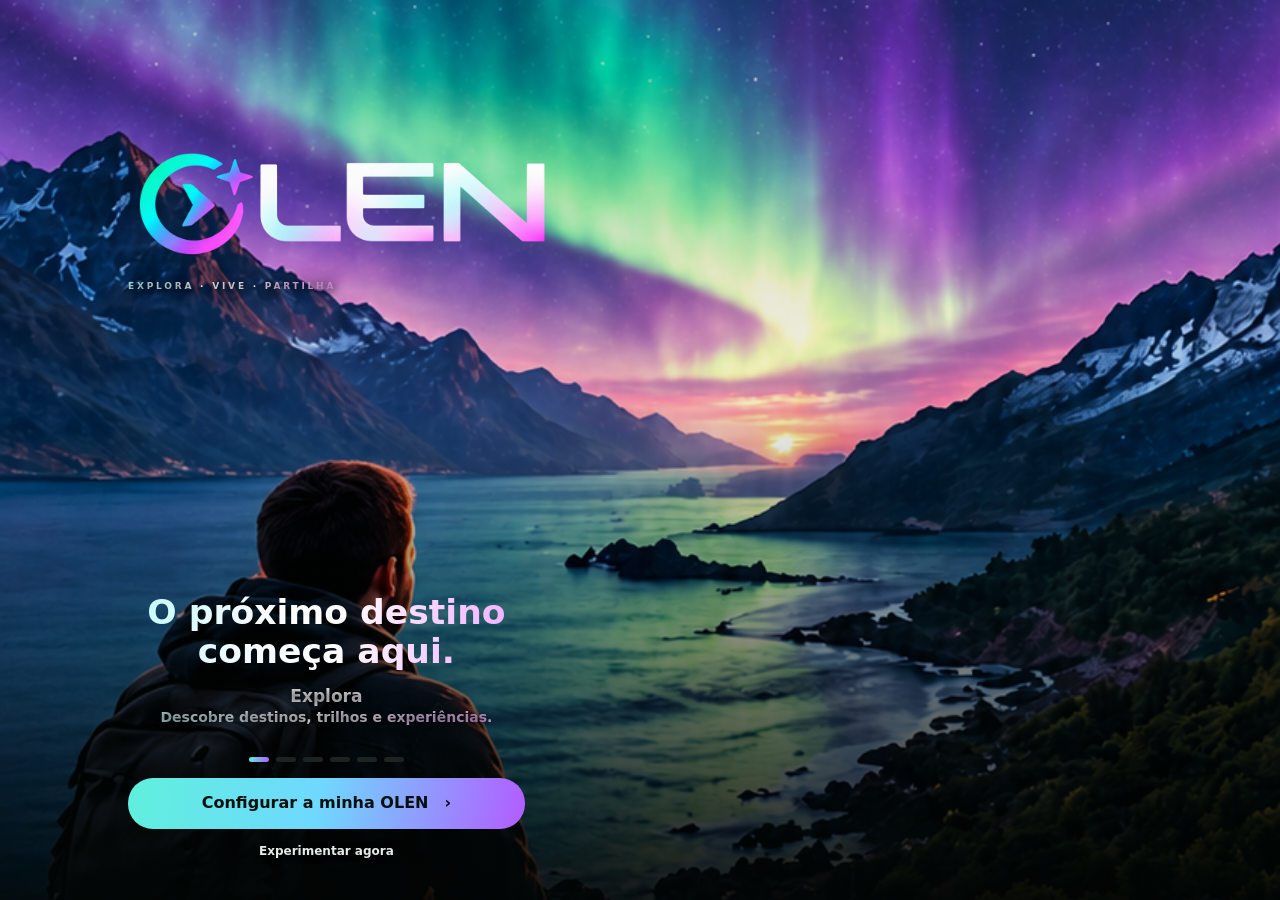
<file: index.html>
<!doctype html><html lang="pt-PT"><head><meta charset="utf-8"><meta name="viewport" content="width=device-width,initial-scale=1,viewport-fit=cover"><meta name="theme-color" content="#03100c"><title>OLEN</title><link rel="icon" type="image/png" href="./assets/olen-app-icon.png"><link rel="apple-touch-icon" href="./assets/olen-app-icon.png"><link rel="stylesheet" href="./css/olen-chat-progress.css?v=20260925-aurora-transparent">
<style>:root{color-scheme:dark;--layout:mobile;--bg:#03100c;--deep:#020906;--panel:#0b2119;--panel2:#102a20;--green:#56e6a7;--cyan:#5ff0dc;--violet:#b25cff;--text:#fff;--muted:#aebbb6;--safe:env(safe-area-inset-bottom,0px)}*{box-sizing:border-box}html,body{margin:0;background:#020806;color:#fff;font-family:Inter,system-ui,-apple-system,"Segoe UI",sans-serif}button,input{font:inherit}button{color:inherit}.app{width:100%;max-width:none;min-height:100dvh;margin:0 auto;background:radial-gradient(circle at 85% 5%,#0a2b20 0,transparent 28%),linear-gradient(#04120e,#020806);overflow:hidden}.screen{display:none;width:100%;max-width:1440px;margin:0 auto;min-height:100dvh;padding:calc(24px + env(safe-area-inset-top,0px)) 18px calc(92px + var(--safe))}.screen.active{display:block}.screen[data-screen="home"]{scroll-margin-top:0}.screen.chat-screen{padding-bottom:calc(82px + var(--safe))}.brand{display:flex;align-items:center;gap:5px}.brand-o{position:relative;width:38px;height:38px}.brand-ring{position:absolute;inset:3px;border:3px solid transparent;border-left-color:var(--cyan);border-top-color:var(--cyan);border-right-color:var(--violet);border-bottom-color:var(--violet);border-radius:50%;transform:rotate(-16deg)}.brand-ring:after{content:"";position:absolute;right:-5px;top:-2px;border-left:9px solid #9291ff;border-top:5px solid transparent;border-bottom:5px solid transparent;transform:rotate(18deg)}.brand-chevron{position:absolute;left:13px;top:11px;width:14px;height:17px;background:linear-gradient(145deg,var(--cyan),var(--violet));clip-path:polygon(0 0,100% 50%,0 100%,35% 50%)}.brand-star{position:absolute;right:-2px;top:-7px;color:#b264ff;font-size:17px}.brand-len{font-size:25px;font-weight:650;letter-spacing:.12em}.tagline{font-size:9px;letter-spacing:.29em;color:#dce4e1;margin-top:5px}.splash{position:fixed;z-index:100;inset:0;width:100%;max-width:none;margin:0;background:linear-gradient(180deg,rgba(3,15,12,.18),rgba(2,7,6,.05) 45%,rgba(1,5,4,.92)),url("./assets/olen-splash-bacground.png") center/cover no-repeat;display:flex;flex-direction:column;align-items:center;justify-content:center;padding:35px 28px calc(34px + var(--safe));transition:.35s}.splash.hidden{opacity:0;visibility:hidden;pointer-events:none}
@keyframes olenBrandIn{from{opacity:0;transform:translateY(10px) scale(.985)}to{opacity:1;transform:none}}
@keyframes olenFadeUp{from{opacity:0;transform:translateY(9px)}to{opacity:1;transform:none}}.splash .official-wordmark{animation:olenBrandIn .72s cubic-bezier(.2,.8,.2,1) both}.splash .tagline{animation:olenFadeUp .58s .22s ease-out both}.splash-copy{animation:olenFadeUp .58s .38s ease-out both}.splash .dots{animation:olenFadeUp .45s .5s ease-out both}.splash .start{animation:olenFadeUp .55s .58s ease-out both}.official-wordmark{display:block;width:min(76%,360px);height:auto;margin:clamp(68px,10.5vh,101px) 0 0;object-fit:contain}.splash .brand{margin:auto 0 0;transform:scale(1.8)}.splash .tagline{margin:8px 0 auto;font-size:9px;font-weight:700;color:#fff;opacity:1;text-shadow:0 2px 10px #000,0 0 16px #000;letter-spacing:.31em}.splash-copy{text-align:center;font-size:20px;font-weight:700;line-height:1.15;margin-bottom:20px}.dots{display:flex;gap:7px;margin-bottom:16px}.dots i{width:20px;height:5px;border-radius:9px;background:#202723}.dots i:first-child{background:#f3dfac}.start{width:100%;border:0;border-radius:25px;padding:15px;background:linear-gradient(100deg,var(--cyan),#6fd8ff 48%,var(--violet));color:#06100d;font-weight:800;font-size:16px}.top{display:flex;justify-content:space-between;align-items:center;margin-bottom:14px}.hello{font-size:15px}.hello strong{display:block;font-size:25px;line-height:1}.avatar{width:38px;height:38px;border-radius:50%;background:linear-gradient(135deg,#d5d9d7,#63756e);display:grid;place-items:center;color:#06100d;font-weight:800}.top-icons{display:flex;align-items:center;gap:12px}.bell{border:0;background:none;font-size:21px}.hero{height:238px;border-radius:20px;overflow:hidden;position:relative;background:linear-gradient(180deg,transparent 20%,rgba(0,0,0,.76)),url("./assets/olen-splash-bacground.png") center/cover no-repeat;padding:20px;display:flex;flex-direction:column;justify-content:flex-end}.hero h1{font-size:27px;line-height:1.02;margin:0 0 14px}.search{height:42px;border:0;border-radius:23px;background:rgba(255,255,255,.93);color:#59615e;padding:0 15px;width:100%;font-size:12px}.categories{display:grid;grid-template-columns:repeat(4,1fr);gap:12px;margin:18px 5px}.cat{text-align:center;font-size:11px}.cat i{width:51px;height:51px;border-radius:50%;background:#0b2b20;display:grid;place-items:center;margin:auto auto 7px;color:var(--green);font-size:22px;font-style:normal}.section-title{display:flex;justify-content:space-between;align-items:center;margin:19px 2px 10px}.section-title b{font-size:17px}.section-title button{border:0;background:none;color:var(--green);font-size:11px}.rail{display:flex;gap:10px;overflow:auto;scrollbar-width:none}.rail::-webkit-scrollbar{display:none}.experience{flex:0 0 49%;height:143px;border-radius:16px;overflow:hidden;position:relative;padding:12px;background:linear-gradient(180deg,transparent 25%,rgba(0,0,0,.86)),url("./assets/olen-splash-bacground.png") center/cover;display:flex;flex-direction:column;justify-content:flex-end}.experience:nth-child(2){background-position:70% center}.experience{transition:transform .16s ease,filter .16s ease}.experience b{font-size:15px}.experience small{font-size:10px;color:#e4ebe8}.heart{position:absolute;right:9px;top:9px;background:#263b34cc;border-radius:50%;width:25px;height:25px;display:grid;place-items:center}.title h1{font-size:25px;margin:0}.title p{font-size:12px;margin:3px 0 12px}.round{width:48px;height:48px;border:0;border-radius:50%;background:#07130fdd;font-size:20px}.calendar{background:#0c211a;border-radius:21px;padding:16px;margin-top:14px}.cal-head{display:grid;grid-template-columns:40px 1fr 40px;align-items:center;margin-bottom:14px}.cal-head b{text-align:center}.cal-nav{width:36px;height:36px;border:1px solid #23483d;background:#0a1b16;border-radius:11px}.cal-nav:last-child{justify-self:end}.week,.days{display:grid;grid-template-columns:repeat(7,1fr);gap:6px;text-align:center}.week{font-size:10px;color:#a8b6b0;margin-bottom:6px}.day{aspect-ratio:1/1;min-height:0;display:grid;place-items:center;font-size:11px;border-radius:10px;border:1px solid #23483d;background:#081914;color:#fff}.day.today{color:#fff;font-weight:800;border:2px solid var(--green);background:#0a2119;box-shadow:inset 0 0 0 1px #56e6a71f}.agenda-actions{display:flex;justify-content:center;margin-top:12px}.new-event{width:auto;min-width:148px;height:42px;border:0;border-radius:21px;padding:0 18px;font-size:14px;font-weight:800;background:var(--green);color:#03130d}.agenda-preview{display:block;margin-top:18px}.event-thumb{flex:0 0 48%;height:112px;border-radius:16px;padding:12px;background:linear-gradient(180deg,transparent 25%,rgba(0,0,0,.86)),url("./assets/olen-splash-bacground.png") center/cover;display:flex;flex-direction:column;justify-content:flex-end}.event-thumb{transition:transform .16s ease,filter .16s ease}.event-thumb b{font-size:13px}.event-thumb small{font-size:9px}.events-pop{display:none;position:fixed;z-index:80;inset:0;background:#0009;backdrop-filter:blur(7px);align-items:center;justify-content:center;padding:18px}.events-pop.show{display:flex}.sheet{width:min(484px,100%);margin:0 auto;background:#0b2119;border-radius:26px;padding:18px;max-height:min(78dvh,680px);overflow:auto}.sheet-head{display:flex;justify-content:space-between;align-items:center;margin-bottom:14px}.close{border:0;background:#1a3028;border-radius:50%;width:38px;height:38px}.sheet .event-thumb{height:155px}.collection-pop{align-items:center;justify-content:center;padding:max(24px,env(safe-area-inset-top,0px)) 18px max(24px,env(safe-area-inset-bottom,0px))}.collection-pop .sheet{margin:auto;max-height:min(82dvh,720px);overflow:auto}.collection-grid{display:grid;grid-template-columns:repeat(2,minmax(0,1fr));gap:12px}.collection-grid .experience,.collection-grid .event-thumb{width:100%;height:145px;min-width:0}.chat-head{display:flex;align-items:center;justify-content:space-between}.chat-body{height:calc(100dvh - 185px - var(--safe));display:flex;flex-direction:column}.bubble{padding:13px 15px;border-radius:18px;background:#0b2119;max-width:82%;margin:8px 0;font-size:14px}.bubble.me{align-self:flex-end;background:#174332}.composer{margin-top:auto;display:flex;gap:8px;padding:12px 0 5px}.composer input{flex:1;border:0;border-radius:22px;background:#10251d;color:#fff;padding:14px}.send{width:48px;border:0;border-radius:50%;background:var(--green);color:#04130d}.profile-card{background:#0b2119;border-radius:22px;padding:20px;display:flex;gap:15px;align-items:center}.menu{margin-top:15px;background:#0b2119;border-radius:22px;overflow:hidden}.row{width:100%;border:0;border-bottom:1px solid #ffffff0a;background:none;text-align:left;padding:17px;display:flex;justify-content:space-between}.premium{display:none;margin-top:14px;padding:20px;border-radius:22px;background:linear-gradient(135deg,#0b2b22,#17152b)}.premium.show{display:block}.footer{position:fixed;z-index:50;left:50%;bottom:0;transform:translateX(-50%);width:100%;height:calc(76px + var(--safe));padding:8px 8px calc(6px + var(--safe));display:grid;grid-template-columns:repeat(5,1fr);background:linear-gradient(180deg,rgba(3,15,11,.86),#03100c 34%);border:0}.nav{border:0;background:none;color:#fff;display:grid;place-items:center;align-content:center;gap:3px;font-size:10px}.nav svg{width:22px;height:22px}.nav.active{color:var(--green)}
/* Aurora footer states — color only; geometry and behavior untouched */
.footer .nav[data-view="home"].active{color:#59edb6}
.footer .nav[data-view="map"].active{color:#52f6dc}
.footer .nav[data-view="chat"].active{color:#5ba8ff}
.footer .nav[data-view="agenda"].active{color:#b16cff}
.footer .nav[data-view="profile"].active{color:#7d4ed8}
/* Active raised circle follows the exact Aurora color of its tab. */
.footer .nav[data-view="home"].active>svg,.footer .nav[data-view="home"].active>.chat-ring{border-color:#59edb6}
.footer .nav[data-view="map"].active>svg,.footer .nav[data-view="map"].active>.chat-ring{border-color:#52f6dc}
.footer .nav[data-view="chat"].active>svg,.footer .nav[data-view="chat"].active>.chat-ring{border-color:#5ba8ff}
.footer .nav[data-view="agenda"].active>svg,.footer .nav[data-view="agenda"].active>.chat-ring{border-color:#b16cff}
.footer .nav[data-view="profile"].active>svg,.footer .nav[data-view="profile"].active>.chat-ring{border-color:#7d4ed8}.nav svg{transition:.16s}.nav.chat-nav svg{width:22px;height:22px}.chat-ring{display:contents}.nav.active>svg,.nav.active>.chat-ring{width:53px;height:53px;border:2px solid var(--green);border-radius:50%;display:grid;place-items:center;margin-top:-22px;background:#06150f;box-shadow:0 0 0 4px #03100c}.nav.active>svg{padding:14px}.nav.active>.chat-ring svg{width:25px;height:25px}.nav.active span:last-child{margin-top:-3px}/* Footer touch state stays visually neutral; active state is controlled only by OLEN navigation. */
.footer .nav{-webkit-tap-highlight-color:transparent;tap-highlight-color:transparent;outline:none}.footer .nav:active,.footer .nav:focus,.footer .nav:focus-visible{background:transparent!important;box-shadow:none}.footer .nav::-moz-focus-inner{border:0}button:focus-visible,input:focus-visible{outline:2px solid var(--cyan);outline-offset:3px}.nav,.desk-nav,.round,.start,.new-event,.row,.send,.section-title button{cursor:pointer}
@media (hover:hover){.start:hover,.new-event:hover{filter:brightness(1.06)}.nav:hover{color:#bfeeda}.experience:hover,.event-thumb:hover{filter:brightness(1.07)}}
@media (min-width:700px){.splash{padding-left:clamp(52px,8vw,110px);padding-right:clamp(52px,8vw,110px)}.screen{padding-left:clamp(28px,5vw,72px);padding-right:clamp(28px,5vw,72px)}.top,.title,.calendar,.agenda-preview,.profile-card,.menu,.premium,.chat-head,.chat-body{max-width:1100px;margin-left:auto;margin-right:auto}.hero{height:clamp(300px,43vw,520px);max-width:1100px;margin-left:auto;margin-right:auto}.categories,.section-title,.rail{max-width:1100px;margin-left:auto;margin-right:auto}.categories{grid-template-columns:repeat(4,minmax(100px,180px));justify-content:center;gap:clamp(18px,4vw,54px)}.experience{flex-basis:min(360px,42vw);height:190px}.footer{grid-template-columns:repeat(5,minmax(90px,150px));justify-content:center;padding-left:max(16px,calc((100% - 760px)/2));padding-right:max(16px,calc((100% - 760px)/2))}.splash{background-position:center 42%}.official-wordmark{width:min(42vw,430px)}.start{max-width:460px}.splash-copy{font-size:clamp(22px,3vw,34px)}
}
@media (min-width:1024px){.screen[data-screen="home"]{padding-top:clamp(36px,5vh,64px)}.hero{border-radius:28px}.hero h1{font-size:clamp(32px,4vw,50px)}.search{height:50px;font-size:14px}.cat i{width:62px;height:62px}.calendar{max-width:900px}.agenda-preview{max-width:900px}.chat-body{height:calc(100dvh - 205px - var(--safe));max-width:900px}.chat-head{max-width:900px}.profile-card,.menu,.premium{max-width:760px}
}
@media (min-width:1440px){.screen{max-width:1600px}.top,.title,.calendar,.agenda-preview,.profile-card,.menu,.premium,.chat-head,.chat-body,.hero,.categories,.section-title,.rail{max-width:1280px}.hero{height:540px}.experience{flex-basis:380px;height:210px}
}
@media (max-width:699px){/* MOBILE 5/5 FIT PASS — intentionally isolated from tablet/desktop */
 .screen{max-width:none}.screen[data-screen="home"]{padding-left:18px;padding-right:18px}.screen[data-screen="home"] .top{min-height:58px}.screen[data-screen="home"] .hero{border-radius:20px}.screen[data-screen="home"] .hero h1{line-height:1.02}.screen[data-screen="home"] .categories{gap:8px}.screen[data-screen="home"] .cat-circle{width:48px;height:48px}.screen[data-screen="home"] .rail{gap:10px}.screen[data-screen="home"] .experience{flex-basis:calc(50% - 5px);border-radius:17px}.screen[data-screen="agenda"]{padding-left:18px;padding-right:18px}.screen[data-screen="agenda"] .title h2{line-height:1}.screen[data-screen="agenda"] .calendar{border-radius:20px}.screen[data-screen="agenda"] .event-thumb{flex-basis:calc(50% - 5px);border-radius:16px}.screen[data-screen="agenda"] .rail{gap:10px}.footer{padding-left:12px;padding-right:12px}.collection-pop .sheet{width:calc(100% - 12px);border-radius:24px}.collection-grid{gap:10px}
}
@media (max-width:699px){.screen[data-screen="home"]{height:100dvh;min-height:0;overflow:hidden;padding-top:calc(18px + env(safe-area-inset-top,0px));padding-bottom:calc(78px + var(--safe))}.screen[data-screen="home"] .top{margin-bottom:10px}.screen[data-screen="home"] .hero{height:min(31dvh,245px)}.screen[data-screen="home"] .hero h1{font-size:29px}.screen[data-screen="home"] .categories{margin:12px 5px}.screen[data-screen="home"] .section-title{margin:10px 2px 6px}.screen[data-screen="home"] .rail{margin-bottom:2px}.screen[data-screen="home"] .experience{height:min(17dvh,138px)}.screen[data-screen="agenda"]{padding-top:calc(18px + env(safe-area-inset-top,0px));padding-bottom:calc(82px + var(--safe))}.screen[data-screen="agenda"] .title p{margin-bottom:8px}.screen[data-screen="agenda"] .calendar{margin-top:8px;padding:12px}.screen[data-screen="agenda"] .cal-head{margin-bottom:9px}.screen[data-screen="agenda"] .cal-nav{width:32px;height:32px}.screen[data-screen="agenda"] .week{margin-bottom:4px}.screen[data-screen="agenda"] .days{gap:4px}.screen[data-screen="agenda"] .day{border-radius:8px}.screen[data-screen="agenda"] .agenda-actions{margin-top:8px}.screen[data-screen="agenda"] .new-event{padding:11px 10px}.screen[data-screen="agenda"] .agenda-preview{margin-top:12px}.screen[data-screen="agenda"] .agenda-preview .section-title{margin-top:8px;margin-bottom:6px}.screen[data-screen="agenda"] .event-thumb{height:104px}.screen[data-screen="agenda"] .agenda-preview .section-title{margin-top:14px;margin-bottom:8px}.screen[data-screen="agenda"] .event-thumb{height:108px}
}
@media (max-width:380px){.screen{padding-left:14px;padding-right:14px}.hero{height:220px}.hero h1{font-size:24px}.categories{gap:7px;margin-left:0;margin-right:0}.cat i{width:46px;height:46px}.nav{font-size:9px}.nav.active>svg,.nav.active>.chat-ring{width:50px;height:50px}.experience{flex-basis:76%}
}
@media (min-width:700px) and (max-width:1099px) and (orientation:landscape){
}
@media (orientation:landscape) and (max-height:600px){.splash{padding-top:18px;padding-bottom:18px;background-position:center 45%}.official-wordmark{width:min(34vw,300px)}.splash-copy{font-size:17px;margin-bottom:10px}.dots{margin-bottom:10px}.start{max-width:420px;padding:11px}.screen{padding-top:18px}.hero{height:210px}.footer{height:calc(68px + var(--safe))}.chat-body{height:calc(100dvh - 145px - var(--safe))}
}/* Device-specific OLEN compositions */
.desktop-sidebar,.desktop-context,.desktop-rail,.live-context{display:none}.device-layout-badge{display:none}
@media (pointer:fine) and (min-width:1100px){button,input{transition:background .16s ease,color .16s ease,transform .16s ease}.desk-nav:hover,.row:hover{background:#123126}.experience:hover,.event-thumb:hover{transform:translateY(-2px)}}
@media (hover:none){button{min-height:44px}.nav{touch-action:manipulation}.round{min-width:48px;min-height:48px}}

@media (min-width:700px) and (max-width:1099px){:root{--layout:tablet}.screen{padding-bottom:calc(88px + var(--safe))}.screen[data-screen="home"]{display:none}.screen[data-screen="home"].active{display:grid;grid-template-columns:minmax(0,1.35fr) minmax(250px,.65fr);grid-template-areas:"top top" "hero cats" "hero exp";gap:18px 24px;align-content:start}.screen[data-screen="home"] .top{grid-area:top;width:100%;max-width:none}.screen[data-screen="home"] .hero{grid-area:hero;width:100%;height:min(62vh,580px)}.screen[data-screen="home"] .categories{grid-area:cats;width:100%;grid-template-columns:repeat(2,1fr);margin:0;gap:12px}.screen[data-screen="home"] .section-title{grid-area:exp;width:100%;margin:0;align-self:start}.screen[data-screen="home"] .rail{grid-area:exp;width:100%;margin-top:48px;align-self:start}.experience{flex-basis:78%;height:170px}.screen[data-screen="agenda"].active{display:grid;grid-template-columns:minmax(380px,1fr) minmax(280px,.72fr);grid-template-areas:"title title" "calendar events" "new events";gap:14px 22px;align-content:start}.screen[data-screen="agenda"]>.title{grid-area:title;width:100%;max-width:none;margin:0}.calendar{grid-area:calendar;width:100%;max-width:none;margin:0}.agenda-actions{grid-area:new;margin:0}.agenda-preview{display:block;grid-area:events;width:100%;max-width:none;margin:0}.agenda-preview .rail{display:grid;overflow:visible}.event-thumb{width:100%;height:150px}.screen[data-screen="chat"].active{display:block!important;padding:0!important;height:100dvh!important}.screen[data-screen="chat"]:before{content:none!important;display:none!important}.screen[data-screen="chat"] .chat-body{width:auto!important;max-width:none!important;margin:0!important;background:transparent!important;border-radius:0!important}
}
@media (min-width:700px) and (max-width:1099px) and (orientation:portrait){.screen[data-screen="home"].active{grid-template-columns:1fr;grid-template-areas:"top" "hero" "cats" "exp"}.screen[data-screen="home"] .hero{height:min(46vh,470px)}.screen[data-screen="home"] .categories{grid-template-columns:repeat(4,1fr)}.screen[data-screen="home"] .section-title{margin-top:4px}.screen[data-screen="home"] .rail{margin-top:42px}.screen[data-screen="home"] .experience{height:164px}.screen[data-screen="agenda"].active{grid-template-columns:1fr;grid-template-areas:"title" "calendar" "new" "events"}.screen[data-screen="chat"].active{grid-template-columns:180px minmax(0,1fr)}
}
@media (min-width:1100px){:root{--layout:desktop}.splash{align-items:flex-start;padding-left:clamp(90px,10vw,170px);padding-right:52%;background-position:center}.splash .official-wordmark{width:min(34vw,430px);margin:auto 0 0}.splash .tagline{text-align:left;margin-left:4px}.splash-copy{text-align:left;font-size:clamp(28px,2.7vw,42px);margin-bottom:24px}.splash .dots{justify-content:flex-start}.splash .start{max-width:420px}body{padding-left:248px}.app{overflow:visible}.footer{display:none}.desktop-sidebar{display:flex;position:fixed;overflow:auto;z-index:70;left:0;top:0;bottom:0;width:248px;padding:30px 20px;flex-direction:column;background:linear-gradient(180deg,#061710,#020906);border-right:1px solid #ffffff0b}.desktop-logo{width:155px;height:auto;margin:4px 10px 42px}.desktop-nav{display:grid;gap:8px}.desk-nav{border:0;background:transparent;color:#aebbb6;border-radius:14px;padding:14px 16px;display:flex;gap:14px;align-items:center;text-align:left;font-size:14px}.desk-nav.active{background:#0e2b20;color:var(--green)}.desk-nav span{font-weight:650}.desktop-user{margin-top:auto;display:flex;gap:12px;align-items:center;padding:14px 10px;border-top:1px solid #ffffff0b}.desktop-user small{display:block;color:#82958e;margin-top:2px}.desktop-context{display:flex;position:fixed;z-index:60;right:28px;top:24px;gap:10px;align-items:baseline;color:#81958d;font-size:11px}.desktop-context b{color:var(--green);letter-spacing:.12em}.desktop-context span{letter-spacing:.08em}.screen{max-width:none;padding:48px clamp(34px,4vw,72px) 48px;min-height:100vh}.screen[data-screen="home"].active{display:grid;grid-template-columns:minmax(480px,1.4fr) minmax(340px,.75fr);grid-template-areas:"top top" "hero cats" "hero exp";gap:22px 34px;align-content:start}.screen[data-screen="home"] .top{grid-area:top;width:100%;max-width:none;margin:0}.screen[data-screen="home"] .hero{grid-area:hero;width:100%;max-width:none;height:min(720px,calc(100vh - 155px));min-height:520px;margin:0}.screen[data-screen="home"] .categories{grid-area:cats;width:100%;max-width:none;grid-template-columns:repeat(2,1fr);margin:0;gap:16px}.screen[data-screen="home"] .cat{background:#0b2119;border-radius:18px;padding:20px 10px;text-align:left;display:flex;align-items:center;gap:12px;font-size:13px}.screen[data-screen="home"] .cat i{margin:0;width:48px;height:48px;flex:none}.screen[data-screen="home"] .section-title{grid-area:exp;width:100%;max-width:none;margin:4px 0 0;align-self:start}.screen[data-screen="home"] .rail{grid-area:exp;width:100%;max-width:none;margin:48px 0 0;display:grid;grid-template-columns:repeat(2,minmax(0,1fr));overflow:visible;align-self:start}.screen[data-screen="home"] .experience{height:210px;width:100%}.screen[data-screen="chat"].active{display:block!important;height:100dvh!important;padding:0!important}.screen[data-screen="chat"]:before{content:none!important;display:none!important}.screen[data-screen="chat"] .chat-body{width:auto!important;max-width:none!important;margin:0!important;height:100dvh!important;background:transparent!important;border-radius:0!important;padding:0!important}.screen[data-screen="chat"] .composer:not(.olen-composer-v4){background:transparent!important}.screen[data-screen="agenda"].active{display:grid;grid-template-columns:minmax(520px,1.25fr) minmax(330px,.75fr);grid-template-areas:"title title" "calendar events" "new events";gap:16px 30px;align-content:start}.screen[data-screen="agenda"]>.title{grid-area:title;width:100%;max-width:none;margin:0}.calendar{grid-area:calendar;width:100%;max-width:none;margin:0;padding:28px}.day{height:46px;font-size:13px}.agenda-actions{grid-area:new;margin:0;max-width:520px}.agenda-preview{grid-area:events;width:100%;max-width:none;margin:0}.agenda-preview .rail{display:grid;gap:14px;overflow:visible}.event-thumb{width:100%;height:180px}.screen[data-screen="profile"].active{display:grid;min-height:100vh;grid-template-columns:minmax(300px,.65fr) minmax(480px,1.35fr);grid-template-areas:"title title" "profile menu" "premium menu";gap:18px 30px;align-content:start}.screen[data-screen="profile"]>.title{grid-area:title;width:100%;max-width:none;margin:0}.profile-card{grid-area:profile;width:100%;max-width:none;margin:0}.menu{grid-area:menu;width:100%;max-width:none;margin:0}.premium{grid-area:premium;width:100%;max-width:none;margin:0}.screen[data-screen="profile"] .row{min-height:58px;align-items:center}.screen[data-screen="profile"] .profile-card{padding:26px}.screen[data-screen="profile"] .avatar{width:48px;height:48px}.events-pop{left:248px}.sheet{max-width:760px}.screen[data-screen="agenda"] .agenda-preview .section-title{margin-top:0}.screen[data-screen="chat"] .composer input{min-height:50px}
}
@media (min-width:700px) and (max-width:1099px){.screen[data-screen="profile"] .menu{margin-top:18px}
}
@media (min-width:1100px) and (max-height:820px){.screen{padding-top:34px;padding-bottom:34px}.screen[data-screen="home"] .hero{height:calc(100vh - 125px);min-height:500px}.screen[data-screen="home"] .cat{padding:14px 10px}.screen[data-screen="home"] .experience{height:170px}.screen[data-screen="agenda"] .calendar{padding:22px}.screen[data-screen="agenda"] .day{height:38px}
}.onboarding{padding:0;justify-content:stretch;overflow:hidden}.onboarding-track{width:100%;height:100%;position:relative}.onboard-slide{display:none;width:100%;height:100%;padding:calc(34px + env(safe-area-inset-top,0px)) 28px calc(112px + var(--safe));flex-direction:column;align-items:center;text-align:center;overflow-y:auto}.onboard-slide.active{display:flex;animation:olenFadeUp .32s ease-out both}.onboard-slide:first-child{background:linear-gradient(180deg,rgba(3,15,12,.18),rgba(2,7,6,.05) 45%,rgba(1,5,4,.92)),url("./assets/olen-splash-bacground.png") center/cover no-repeat}.onboard-slide:not(:first-child){background:radial-gradient(circle at 82% 8%,#12392d 0,transparent 34%),linear-gradient(180deg,#061a14,#020806)}.onboard-slide:first-child .official-wordmark{margin:clamp(68px,10.5vh,101px) 0 0}.onboard-slide:first-child .tagline{margin:8px 0 auto}.onboard-lead{max-width:330px;color:#d2dbd7;font-size:13px;line-height:1.45;margin:-7px 0 16px;text-shadow:0 1px 8px #000}.onboard-choice{width:100%;display:grid;gap:8px}.onboard-skip{border:0;background:transparent;padding:10px;color:#dbe6e1;font-weight:700}.onboard-kicker{margin-top:30px;color:var(--green);font-size:10px;font-weight:900;letter-spacing:.24em}.onboard-slide h1{font-size:31px;line-height:1.02;margin:13px 0 8px}.onboard-slide>p{color:var(--muted);font-size:13px;line-height:1.4;max-width:330px;margin:0 0 22px}.option-grid{display:grid;grid-template-columns:repeat(3,1fr);gap:9px;width:100%;max-width:390px}.option-grid button{min-height:72px;border:1px solid #ffffff12;border-radius:17px;background:#0b2119;color:#fff;font-size:22px;display:flex;flex-direction:column;align-items:center;justify-content:center;gap:5px}.option-grid span{font-size:10px;font-weight:750}.interest-grid{display:grid;grid-template-columns:repeat(3,1fr);gap:8px;width:100%;max-width:390px}.interest-grid button{min-height:43px;border:1px solid #ffffff12;border-radius:15px;background:#0b2119;color:#dce6e2;font-size:11px;font-weight:750;padding:8px 5px}.option-grid button.selected,.interest-grid button.selected,.tone-options button.selected{border-color:var(--green);background:#123a2c;box-shadow:inset 0 0 0 1px #56e6a733;color:#fff}.tone-options{display:grid;gap:10px;width:100%;max-width:390px;margin-top:6px}.tone-options button{text-align:left;border:1px solid #ffffff12;border-radius:18px;background:#0b2119;padding:15px 17px;color:#fff}.tone-options b{display:block;font-size:13px;letter-spacing:.08em}.tone-options small{display:block;color:var(--muted);margin-top:4px;font-size:11px}.ready-copy{margin-top:18px;color:var(--green);font-weight:800;font-size:14px}.onboard-controls{position:absolute;z-index:3;left:20px;right:20px;bottom:calc(22px + var(--safe));display:grid;grid-template-columns:44px 1fr auto;align-items:center;gap:12px}.onboard-back{width:42px;height:42px;border:1px solid #ffffff18;border-radius:50%;background:#0b2119cc;font-size:25px}.onboard-back[disabled]{opacity:0;pointer-events:none}.onboard-forward{min-width:118px;border:0;border-radius:22px;padding:12px 15px;background:linear-gradient(100deg,var(--cyan),var(--violet));color:#04110d;font-weight:850}.onboard-controls .dots{margin:0;justify-content:center}.onboard-controls .dots button{border:0;padding:0;width:18px;height:5px;border-radius:9px;background:#36413d;transition:.2s}.onboard-controls .dots button.active{background:#f3dfac;width:26px}.onboarding[data-step="0"] .onboard-forward{visibility:hidden}.onboarding[data-step="0"] .onboard-controls{pointer-events:none}.onboarding[data-step="0"] .dots{pointer-events:auto}
@media(min-width:700px){.onboard-slide{padding-left:max(9vw,60px);padding-right:max(9vw,60px)}.option-grid,.interest-grid,.tone-options{max-width:520px}}.intro-splash{display:flex;background:linear-gradient(180deg,rgba(3,15,12,.18),rgba(2,7,6,.05) 45%,rgba(1,5,4,.92)),url("./assets/olen-splash-bacground.png") center/cover no-repeat}.intro-splash .official-wordmark{margin:clamp(68px,10.5vh,101px) 0 0}.intro-splash .tagline{margin:8px 0 auto}.intro-splash .splash-copy{margin-bottom:12px}.splash-roll{width:100%;max-width:390px;overflow:hidden;touch-action:pan-y;margin:0 0 11px}.roll-track{display:flex;width:100%;transition:transform .72s cubic-bezier(.22,.61,.36,1)}.roll-item{flex:0 0 100%;min-width:100%;text-align:center;padding:2px 10px;opacity:.72}.roll-item b{display:block;font-size:14px;color:#fff;margin-bottom:3px}.roll-item span{display:block;font-size:11px;line-height:1.35;color:#d7e0dc}.roll-item.active{opacity:1}.roll-dots{margin-bottom:13px}.roll-dots button{border:0;padding:0;width:17px;height:5px;border-radius:9px;background:#303a36;transition:.2s}.roll-dots button.active{width:24px;background:#f3dfac}.setup{display:none;position:fixed;z-index:101;inset:0;background:radial-gradient(circle at 82% 8%,#12392d 0,transparent 34%),linear-gradient(180deg,#061a14,#020806);color:#fff}.setup.show{display:block}.setup-track{height:100%}.setup-slide{display:none;height:100%;padding:calc(38px + env(safe-area-inset-top,0px)) 28px calc(100px + var(--safe));flex-direction:column;align-items:center;text-align:center;overflow:auto}.setup-slide.active{display:flex;animation:olenFadeUp .28s ease-out both}.setup-slide h1{font-size:31px;line-height:1.02;margin:13px 0 8px}.setup-slide>p{color:var(--muted);font-size:13px;line-height:1.4;max-width:330px;margin:0 0 22px}.setup-controls{position:absolute;left:20px;right:20px;bottom:calc(22px + var(--safe));display:grid;grid-template-columns:44px 1fr auto;align-items:center;gap:12px}.setup-controls .dots{margin:0;justify-content:center}.setup-controls .dots i{width:18px}.setup-controls .dots i.active{background:#f3dfac;width:26px}.splash-actions{width:100%;display:grid;gap:7px}.try-olen{border:0;background:transparent;color:#e4ece8;font-size:12px;font-weight:750;padding:8px 10px;text-shadow:0 1px 7px #000}.try-olen:active{opacity:.72}.intro-splash .splash-roll{margin-bottom:8px}.intro-splash .roll-item b{font-size:12px;margin-bottom:2px}.intro-splash .roll-item span{font-size:9.5px;line-height:1.3;opacity:.9}.intro-splash .roll-dots{gap:5px;margin-bottom:11px}.intro-splash .roll-dots button{width:11px;height:4px}.intro-splash .roll-dots button.active{width:17px}.intro-splash .roll-dots{gap:7px;margin-bottom:16px}.intro-splash .roll-dots button,.intro-splash .roll-dots button.active{width:20px;height:5px;border-radius:9px}.intro-splash .roll-dots button{background:#202723}.intro-splash .roll-dots button.active{background:#f3dfac}.intro-splash .roll-item b{font-size:14px;line-height:1.2}.intro-splash .roll-item span{font-size:11.5px;line-height:1.35;font-weight:550}
/* Carousel indicators are controls, but must never inherit the 44px touch-button height. */
@media (hover:none){.intro-splash .roll-dots button{min-height:0!important;height:5px!important;min-width:0!important;width:20px!important;padding:0!important;align-self:center}.intro-splash .roll-dots button.active{width:20px!important}}/* Final splash carousel readability */
.intro-splash .roll-item b{font-size:16px;line-height:1.2;font-weight:800;text-shadow:0 1px 8px #000}.intro-splash .roll-item span{font-size:13px;line-height:1.38;font-weight:600;color:#eef3f1;text-shadow:0 1px 8px #000}
@media(min-width:700px){.intro-splash .roll-item b{font-size:17px}.intro-splash .roll-item span{font-size:14px}}.intro-splash.returning .splash-roll,.intro-splash.returning .roll-dots,.intro-splash.returning .splash-actions{display:none}.intro-splash.returning .splash-copy{margin-bottom:clamp(56px,10vh,96px)}/* OLEN Aurora setup — visual language aligned with the approved splash */
.setup{
 background:
  linear-gradient(180deg,rgba(2,13,10,.18),rgba(2,9,7,.72) 38%,rgba(1,6,5,.98)),
  url("./assets/olen-splash-bacground.png") center/cover no-repeat;
}.setup:before{content:"";position:absolute;inset:0;pointer-events:none;background:radial-gradient(circle at 50% 14%,rgba(70,235,201,.10),transparent 30%)}.setup-track,.setup-controls{position:relative;z-index:1}.setup-slide{padding:calc(46px + env(safe-area-inset-top,0px)) 22px calc(104px + var(--safe));justify-content:flex-start}.onboard-kicker{font-size:10px;font-weight:850;letter-spacing:.22em;color:#9cefd0;text-shadow:0 1px 8px #000;margin-top:4px}.setup-slide h1{font-size:32px;line-height:1.04;letter-spacing:-.035em;margin:10px 0 8px;text-shadow:0 2px 18px rgba(0,0,0,.58)}.setup-slide>p{font-size:13px;line-height:1.45;color:#d4dfda;max-width:345px;margin:0 0 20px;text-shadow:0 1px 8px #000}.option-grid,.interest-grid,.tone-options{width:100%;max-width:400px}.option-grid{gap:10px}.option-grid button,.interest-grid button,.tone-options button{
 border:1px solid rgba(255,255,255,.13);
 background:linear-gradient(145deg,rgba(13,39,30,.88),rgba(5,21,16,.90));
 color:#eef5f2;
 box-shadow:0 10px 28px rgba(0,0,0,.20),inset 0 1px 0 rgba(255,255,255,.035);
 backdrop-filter:blur(10px);-webkit-backdrop-filter:blur(10px);
 transition:transform .18s ease,border-color .18s ease,background .18s ease,box-shadow .18s ease;
}.option-grid button{min-height:78px;border-radius:20px;font-size:24px;gap:6px}.option-grid span{font-size:11px;font-weight:800}.interest-grid{gap:9px}.interest-grid button{min-height:46px;border-radius:17px;font-size:11.5px;font-weight:780;padding:9px 6px}.tone-options{gap:11px;margin-top:5px}.tone-options button{border-radius:20px;padding:16px 18px}.tone-options b{font-size:13px;letter-spacing:.09em}.tone-options small{font-size:11.5px;line-height:1.35;color:#c5d2cd;margin-top:5px}.option-grid button.selected,.interest-grid button.selected,.tone-options button.selected{
 border-color:#64edb3;
 background:linear-gradient(145deg,rgba(23,75,56,.96),rgba(9,43,32,.96));
 box-shadow:0 0 0 1px rgba(100,237,179,.16),0 10px 30px rgba(0,0,0,.24),inset 0 0 22px rgba(73,232,173,.08);
}.option-grid button.selected:after,.interest-grid button.selected:after{content:"✓";position:absolute;right:8px;top:6px;font-size:10px;color:#8ff2c9;font-weight:900}.option-grid button,.interest-grid button{position:relative}.ready-copy{margin-top:18px;color:#8ff2c9;font-size:14px;font-weight:850;text-shadow:0 1px 9px #000}.setup-controls{position:absolute;left:20px;right:20px;bottom:calc(20px + var(--safe));grid-template-columns:46px 1fr auto;gap:12px}.setup-controls .dots{gap:7px}.setup-controls .dots i,.setup-controls .dots i.active{width:20px;height:5px;border-radius:9px;background:#202723;transition:.22s}.setup-controls .dots i.active{background:#f3dfac}.setup .onboard-back{width:44px;height:44px;border:1px solid rgba(255,255,255,.16);background:rgba(7,28,21,.80);color:#fff;box-shadow:0 8px 24px rgba(0,0,0,.24);backdrop-filter:blur(10px);-webkit-backdrop-filter:blur(10px)}.setup .onboard-forward{min-width:126px;border-radius:24px;padding:13px 17px;background:linear-gradient(100deg,var(--cyan),var(--violet));color:#04110d;font-weight:900;box-shadow:0 8px 28px rgba(39,190,191,.18)}
@media(max-width:699px){.setup-slide{padding-left:18px;padding-right:18px;padding-top:calc(40px + env(safe-area-inset-top,0px))}.setup-slide h1{font-size:30px}.option-grid{gap:8px}.option-grid button{min-height:70px;border-radius:18px;font-size:22px}.interest-grid{gap:7px}.interest-grid button{min-height:43px;border-radius:15px;font-size:11px}.tone-options button{padding:14px 16px}
}
@media(min-width:700px){.setup-slide{padding-left:max(9vw,60px);padding-right:max(9vw,60px)}.option-grid,.interest-grid,.tone-options{max-width:520px}.setup-slide h1{font-size:38px}.setup-slide>p{font-size:14px}
}/* Setup navigation refinement */
.setup-controls{grid-template-columns:auto 1fr auto}.setup .onboard-back{width:auto;min-width:88px;height:44px;border-radius:24px;padding:0 14px 0 11px;display:inline-flex;align-items:center;justify-content:center;gap:7px;font-size:12px;font-weight:800}.setup .onboard-back .back-arrow{width:18px;height:18px;display:inline-flex;align-items:center;justify-content:center;font-size:24px;line-height:18px;transform:translateY(-1px)}.setup .onboard-back .back-label{line-height:1}.ready-copy[hidden]{display:none!important}/* Setup navigation parity + completion splash */
.setup .onboard-back,.setup .onboard-forward{
 border:0;
 background:linear-gradient(100deg,var(--cyan),var(--violet));
 color:#04110d;
 box-shadow:0 8px 28px rgba(39,190,191,.18);
}.setup .onboard-back{padding:0 14px 0 11px}.setup-complete{display:none;position:fixed;z-index:103;inset:0;align-items:center;justify-content:flex-start;flex-direction:column;text-align:center;color:#fff;background:linear-gradient(180deg,rgba(3,15,12,.18),rgba(2,7,6,.08) 42%,rgba(1,5,4,.94)),url("./assets/olen-splash-bacground.png") center/cover no-repeat;opacity:1;transition:opacity .4s ease}.setup-complete.show{display:flex}.setup-complete.hidden{opacity:0;pointer-events:none}.complete-wordmark{display:block;width:min(76%,360px);height:auto;margin:clamp(68px,10.5vh,101px) 0 0;object-fit:contain}.setup-complete .tagline{margin:8px 0 auto;text-shadow:0 2px 10px #000}.complete-copy{margin:0 24px clamp(82px,13vh,126px);display:grid;gap:7px;text-shadow:0 2px 14px #000}.complete-copy b{font-size:24px;line-height:1.1}.complete-copy span{font-size:13px;font-weight:650;color:#e3ece8}/* Final setup navigation geometry + Aurora progress identity */
.setup-controls{grid-template-columns:112px 1fr 112px;align-items:center}.setup .onboard-back,.setup .onboard-forward{
 width:112px!important;min-width:112px!important;height:44px!important;
 padding:0 14px!important;border:1px solid rgba(255,255,255,.14)!important;
 border-radius:24px!important;background:rgba(7,28,21,.78)!important;
 color:#eef5f2!important;box-shadow:0 8px 24px rgba(0,0,0,.20)!important;
 display:inline-flex!important;align-items:center!important;justify-content:center!important;
 gap:7px!important;font-family:inherit!important;font-size:13px!important;
 line-height:1!important;font-weight:800!important;letter-spacing:0!important;
 backdrop-filter:blur(10px);-webkit-backdrop-filter:blur(10px);
}.setup .onboard-back .back-arrow{width:14px;height:18px;font-size:21px;line-height:18px;transform:none}.setup .onboard-back .back-label{line-height:1}.setup .onboard-forward{justify-self:end}.setup .onboard-back{justify-self:start}.setup-controls .dots i,.setup-controls .dots i.active,.intro-splash .roll-dots button,.intro-splash .roll-dots button.active{
 background:linear-gradient(100deg,var(--cyan),var(--violet))!important;
}.setup-controls .dots i:not(.active),.intro-splash .roll-dots button:not(.active){
 background:#202723!important;opacity:.9;
}/* Splash alignment: actions follow the same responsive content column as copy/roll */
.intro-splash .splash-copy,.intro-splash .splash-roll,.intro-splash .roll-dots,.intro-splash .splash-actions{box-sizing:border-box}
@media(min-width:700px) and (max-width:1199px){.intro-splash .splash-copy,.intro-splash .splash-roll,.intro-splash .roll-dots,.intro-splash .splash-actions{
   width:min(58vw,520px);
   max-width:520px;
   margin-left:auto;
   margin-right:auto;
 }.intro-splash .splash-actions .start{width:100%;max-width:none}
}
@media(min-width:1200px){.intro-splash .splash-copy,.intro-splash .splash-roll,.intro-splash .roll-dots,.intro-splash .splash-actions{
   width:min(31vw,520px);
   max-width:520px;
   margin-left:0;
   margin-right:auto;
 }.intro-splash .splash-actions .start{width:100%;max-width:none}
}

/* Tablet/intermediate: keep roll/dots centered independently from the action column */
@media(min-width:700px) and (max-width:1199px){.intro-splash .splash-roll,.intro-splash .roll-dots{
   width:min(58vw,520px);
   max-width:520px;
   margin-left:auto!important;
   margin-right:auto!important;
   align-self:center;
 }.intro-splash .roll-item{text-align:center}
}

/* Intermediate splash: center the carousel on the viewport, not on the action/content column */
@media(min-width:700px) and (max-width:1199px){.intro-splash .splash-roll,.intro-splash .roll-dots{
   position:relative;
   left:50%;
   transform:translateX(-50%);
   margin-left:0!important;
   margin-right:0!important;
 }.intro-splash .splash-roll{width:min(58vw,520px)!important}.intro-splash .roll-dots{width:max-content!important;max-width:none!important}
}/* Splash lower stack: one shared axis at every viewport size.
   Copy,carousel,progress,CTA and secondary action are always centered together. */
.intro-splash .splash-copy,.intro-splash .splash-roll,.intro-splash .roll-dots,.intro-splash .splash-actions{
 position:relative!important;
 left:auto!important;
 right:auto!important;
 transform:none!important;
 align-self:center!important;
 margin-left:auto!important;
 margin-right:auto!important;
 text-align:center!important;
}.intro-splash .splash-roll{width:min(88vw,520px)!important;max-width:520px!important}.intro-splash .roll-dots{width:max-content!important;max-width:none!important;justify-content:center!important}.intro-splash .splash-actions{width:min(88vw,520px)!important;max-width:520px!important}.intro-splash .splash-actions .start{width:100%!important;max-width:none!important;margin-left:auto!important;margin-right:auto!important}.intro-splash .try-olen{width:100%;text-align:center}
@media(min-width:1200px){.intro-splash .splash-copy,.intro-splash .splash-roll,.intro-splash .roll-dots,.intro-splash .splash-actions{
   align-self:flex-start!important;
   margin-left:0!important;
   margin-right:auto!important;
 }.intro-splash .splash-roll,.intro-splash .splash-actions{width:min(31vw,520px)!important}.intro-splash .roll-dots{margin-left:calc((min(31vw,520px) - max-content)/2)!important}
}

/* Desktop fullscreen: preserve the shared center axis inside the left composition column */
@media(min-width:1200px){.intro-splash .splash-copy,.intro-splash .splash-roll,.intro-splash .roll-dots,.intro-splash .splash-actions{
   width:min(31vw,520px)!important;
   max-width:520px!important;
   align-self:flex-start!important;
   margin-left:0!important;
   margin-right:auto!important;
   text-align:center!important;
 }.intro-splash .roll-dots{
   display:flex!important;
   width:min(31vw,520px)!important;
   max-width:520px!important;
   justify-content:center!important;
 }.intro-splash .roll-track,.intro-splash .roll-item{width:100%!important}.intro-splash .roll-item{text-align:center!important}
}/* OLEN identity layer */
.identity{display:none;position:fixed;z-index:102;inset:0;color:#fff;background:linear-gradient(180deg,rgba(2,13,10,.28),rgba(2,9,7,.78) 42%,rgba(1,6,5,.98)),url("./assets/olen-splash-bacground.png") center/cover no-repeat;align-items:center;justify-content:center;padding:calc(24px + env(safe-area-inset-top,0px)) 20px calc(24px + var(--safe))}.identity.show{display:flex;animation:olenFadeUp .28s ease-out both}.identity-panel{width:min(100%,430px);text-align:center;padding:24px 20px;border:1px solid rgba(255,255,255,.12);border-radius:28px;background:rgba(5,24,18,.72);box-shadow:0 24px 70px rgba(0,0,0,.34);backdrop-filter:blur(16px);-webkit-backdrop-filter:blur(16px)}.identity-wordmark{display:block;width:min(68%,250px);height:auto;margin:0 auto 18px}.identity h1{font-size:30px;line-height:1.05;margin:8px 0 9px;letter-spacing:-.03em}.identity-panel>p{font-size:12.5px;line-height:1.45;color:#d1ddd8;margin:0 auto 20px;max-width:340px}.identity-actions{display:grid;gap:9px}.identity-provider,.identity-email button{height:48px;border:1px solid rgba(255,255,255,.14);border-radius:24px;background:rgba(8,31,23,.88);color:#f2f6f4;font:800 13px inherit;display:flex;align-items:center;justify-content:center;gap:10px}.identity-provider span{width:20px;text-align:center;font-weight:900}.identity-email{display:grid;gap:9px;margin-top:10px}.identity-email input{height:46px;border:1px solid rgba(255,255,255,.14);border-radius:15px;background:rgba(4,18,14,.9);color:#fff;padding:0 14px;font:600 13px inherit;outline:none}.identity-email input:focus{border-color:var(--cyan)}.identity-email button{background:linear-gradient(100deg,var(--cyan),var(--violet));color:#04110d;border:0}.identity-guest{border:0;background:transparent;color:#dce7e2;font:750 12px inherit;padding:13px 10px 2px}.identity-back{position:absolute;left:20px;top:calc(18px + env(safe-area-inset-top,0px));height:42px;padding:0 14px;border:1px solid rgba(255,255,255,.14);border-radius:22px;background:rgba(7,28,21,.78);color:#eef5f2;font:800 12px inherit;display:flex;align-items:center;gap:6px}.identity-back span{font-size:21px;line-height:1}
@media(min-width:700px){.identity-panel{padding:30px 32px}.identity h1{font-size:35px}}.hello.guest strong{display:none}.hello.guest{gap:0}.identity-note{display:grid;gap:4px;margin:0 auto 18px;padding:12px 14px;max-width:360px;border:1px solid rgba(95,230,180,.18);border-radius:16px;background:rgba(7,35,26,.62);text-align:left}.identity-note b{font-size:11.5px;color:#9cefd0}.identity-note span{font-size:10.5px;line-height:1.4;color:#cbd7d2}/* Guest trial information splash */
.guest-gate{display:none;position:fixed;z-index:102;inset:0;color:#fff;background:linear-gradient(180deg,rgba(2,13,10,.24),rgba(2,9,7,.76) 42%,rgba(1,6,5,.98)),url("./assets/olen-splash-bacground.png") center/cover no-repeat;align-items:center;justify-content:center;padding:calc(24px + env(safe-area-inset-top,0px)) 20px calc(24px + var(--safe))}.guest-gate.show{display:flex;animation:olenFadeUp .28s ease-out both}.guest-gate-panel{width:min(100%,430px);text-align:center;padding:25px 20px;border:1px solid rgba(255,255,255,.12);border-radius:28px;background:rgba(5,24,18,.74);box-shadow:0 24px 70px rgba(0,0,0,.34);backdrop-filter:blur(16px);-webkit-backdrop-filter:blur(16px)}.guest-gate-wordmark{display:block;width:min(68%,250px);height:auto;margin:0 auto 18px}.guest-gate h1{font-size:30px;line-height:1.05;margin:8px 0 8px;letter-spacing:-.03em}.guest-gate-panel>p{font-size:13px;color:#d6e1dc;margin:0 0 17px}.guest-limit{display:grid;gap:6px;text-align:left;padding:14px 15px;margin:0 0 17px;border:1px solid rgba(95,230,180,.18);border-radius:17px;background:rgba(7,35,26,.66)}.guest-limit b{font-size:11.5px;color:#9cefd0}.guest-limit span{font-size:10.8px;line-height:1.45;color:#cbd7d2}.guest-continue{width:100%;height:48px;border:0;border-radius:24px;background:linear-gradient(100deg,var(--cyan),var(--violet));color:#04110d;font:900 13px inherit}.guest-configure{border:0;background:transparent;color:#e3ece8;font:780 12px inherit;padding:13px 10px 2px}.guest-back{position:absolute;left:20px;top:calc(18px + env(safe-area-inset-top,0px));height:42px;padding:0 14px;border:1px solid rgba(255,255,255,.14);border-radius:22px;background:rgba(7,28,21,.78);color:#eef5f2;font:800 12px inherit;display:flex;align-items:center;gap:6px}.guest-back span{font-size:21px;line-height:1}.categories .cat{border:0;-webkit-tap-highlight-color:transparent;cursor:pointer}.categories .cat:focus,.categories .cat:focus-visible{outline:none}.categories .cat:active{transform:scale(.97)}.category-location{font-size:11px;color:#a9bbb4;margin:-2px 0 14px}.category-empty{grid-column:1/-1;min-height:120px;border:1px solid rgba(255,255,255,.08);border-radius:18px;background:#0b2119;padding:18px;display:flex;flex-direction:column;justify-content:center;gap:6px}.category-empty b{font-size:14px}.category-empty small{color:#9eb0aa;line-height:1.45}/* Nearby discovery contract: real results are always rendered nearest first. */
.nearby-card{width:100%;min-width:0;border:1px solid rgba(255,255,255,.08);border-radius:17px;background:#0b2119;color:#fff;text-align:left;padding:14px;display:grid;gap:5px;-webkit-tap-highlight-color:transparent}.nearby-card b{font-size:14px}.nearby-card small{color:#aebbb6;line-height:1.35}.nearby-card span{font-size:11px;color:#9cefd0;font-weight:800}.nearby-card:active{transform:scale(.985)}.detail-meta{font-size:12px;color:#9cefd0;font-weight:800;margin:5px 0 13px}.detail-description{color:#d7e1dd;line-height:1.5;font-size:13px}.category-detail-pop .detail-actions{position:static;display:grid;grid-template-columns:1fr 1fr;gap:9px;margin-top:18px;padding:0;border:0;background:none;backdrop-filter:none}.category-detail-pop .detail-actions button{height:44px;border:1px solid rgba(255,255,255,.13);border-radius:22px;background:#102a20;color:#fff;font-weight:800;font-size:12px}.category-detail-pop .detail-actions .detail-olen{grid-column:1/-1;border:0;background:linear-gradient(100deg,var(--cyan),var(--violet));color:#04110d}/* Home discovery tiles keep the original OLEN visual: no native button chrome. */
.categories .cat{appearance:none!important;-webkit-appearance:none!important;background:transparent!important;padding:0!important;margin:0!important;color:inherit!important;font:inherit!important;border-radius:0}.categories .cat i{pointer-events:none}.categories .cat span{pointer-events:none}.experience-action,.event-action{appearance:none;-webkit-appearance:none;color:inherit;font:inherit;text-align:left;border:0;-webkit-tap-highlight-color:transparent;cursor:pointer}.event-action{width:100%}.preloaded-plan{display:grid;gap:8px;margin-top:16px}.preloaded-plan>small{font-size:10px;letter-spacing:.12em;color:#9cefd0;font-weight:850}.preloaded-plan>div{padding:11px 12px;border:1px solid rgba(255,255,255,.08);border-radius:14px;background:#0b2119;font-size:12px;color:#dbe5e1}.event-detail-meta{display:grid;gap:4px;margin:4px 0 13px}.event-detail-meta b{font-size:13px;color:#9cefd0}.event-detail-meta span{font-size:12px;color:#aebbb6}.content-detail-pop .detail-actions{position:static;display:grid;grid-template-columns:1fr 1fr;gap:9px;margin-top:18px;padding:0;border:0;background:none;backdrop-filter:none}.content-detail-pop .detail-actions button{height:44px;border:1px solid rgba(255,255,255,.13);border-radius:22px;background:#102a20;color:#fff;font-weight:800;font-size:12px}.content-detail-pop .detail-actions .detail-olen{grid-column:1/-1;border:0;background:linear-gradient(100deg,var(--cyan),var(--violet));color:#04110d}.category-location::first-letter{text-transform:none}/* Experience collection cards: preserve Home/master overlay composition after div→button migration. */
#experiencesPop .experience-action{position:relative!important;display:flex!important;flex-direction:column!important;justify-content:flex-end!important;align-items:flex-start!important;padding:14px!important;overflow:hidden!important;text-align:left!important;background-position:center!important;background-size:cover!important}#experiencesPop .experience-action b,#experiencesPop .experience-action small{position:relative!important;z-index:2!important;width:100%!important;text-align:left!important}#experiencesPop .experience-action b{margin:0!important;line-height:1.05!important}#experiencesPop .experience-action small{margin-top:3px!important;line-height:1.15!important}#experiencesPop .experience-action:after{content:"";position:absolute;z-index:1;inset:42% 0 0;background:linear-gradient(180deg,transparent,rgba(0,0,0,.82));pointer-events:none}/* Shared experience-card contract: Home and "Ver todas" must be visually identical. */
.experience-action{position:relative!important;display:flex!important;flex-direction:column!important;justify-content:flex-end!important;align-items:flex-start!important;padding:14px!important;overflow:hidden!important;text-align:left!important;background-image:linear-gradient(180deg,transparent 42%,rgba(0,0,0,.82)),url("./assets/olen-splash-bacground.png")!important;background-position:center!important;background-size:cover!important}.experience-action b,.experience-action small{position:relative!important;z-index:2!important;width:100%!important;text-align:left!important}.experience-action b{margin:0!important;line-height:1.05!important}.experience-action small{margin-top:3px!important;line-height:1.15!important}#experiencesPop .experience-action:after{display:none!important}.experience-action .heart{z-index:4}/* Modal close control: exact circle,never an oval on mobile browser UA styles. */
.events-pop .close,.collection-pop .close{
  appearance:none!important;-webkit-appearance:none!important;
  box-sizing:border-box!important;
  width:44px!important;height:44px!important;min-width:44px!important;max-width:44px!important;
  min-height:44px!important;max-height:44px!important;
  flex:0 0 44px!important;
  padding:0!important;margin:0!important;
  border:1px solid rgba(255,255,255,.08)!important;
  border-radius:50%!important;
  background:rgba(255,255,255,.055)!important;
  color:#fff!important;
  display:grid!important;place-items:center!important;
  line-height:1!important;font-size:22px!important;font-weight:500!important;
  -webkit-tap-highlight-color:transparent!important;
}.events-pop .close:active,.collection-pop .close:active{background:rgba(255,255,255,.055)!important;transform:none!important}
@media(prefers-reduced-motion:reduce){*{scroll-behavior:auto!important;transition:none!important;animation:none!important}}/* Global modal close contract: always top-right of the popup */
.events-pop .sheet,.collection-pop .sheet{position:relative}.events-pop .sheet>.sheet-head,.collection-pop .sheet>.sheet-head{position:relative;padding-right:58px}.events-pop .sheet>.sheet-head>.close,.collection-pop .sheet>.sheet-head>.close{position:absolute!important;top:0!important;right:0!important;flex:0 0 44px;width:44px!important;height:44px!important;min-width:44px!important;min-height:44px!important;margin:0!important;padding:0!important;border-radius:50%!important}/* Preferences equal rhythm v3 — one geometry for all 3 pages */
.preferences-pop .sheet{overflow:hidden!important}.preferences-pop .pref-pages{flex:1;min-height:0;overflow:hidden!important}.preferences-pop .pref-page{height:100%;min-height:0;overflow:hidden!important}.preferences-pop .pref-page.active{display:grid!important;grid-template-rows:auto auto auto 1fr;min-height:0;height:100%;overflow:hidden!important}.preferences-pop .pref-page>.premium-kicker{margin:0}.preferences-pop .pref-page>h3{margin:6px 0 0}.preferences-pop .pref-page>p{margin:5px 0 0}.preferences-pop .pref-page>[data-pref-group]{margin-top:clamp(14px,1.8vh,20px)!important;margin-bottom:clamp(14px,1.8vh,20px)!important;min-height:0;height:auto}.preferences-pop .pref-page[data-pref-page="0"] [data-pref-group="mobility"],.preferences-pop .pref-page[data-pref-page="1"] [data-pref-group="interests"]{display:grid;grid-template-columns:repeat(3,1fr);grid-auto-rows:1fr;gap:clamp(8px,1.05vh,11px);align-self:stretch}.preferences-pop .pref-page[data-pref-page="0"] [data-pref-group="mobility"]{grid-template-rows:repeat(3,1fr)}.preferences-pop .pref-page[data-pref-page="1"] [data-pref-group="interests"]{grid-template-rows:repeat(5,1fr)}.preferences-pop .pref-page[data-pref-page="2"] .pref-tone{display:grid;grid-template-rows:repeat(3,1fr);gap:clamp(8px,1.05vh,11px);align-self:stretch;padding:0!important}.preferences-pop .pref-choice,.preferences-pop .pref-page[data-pref-page="2"] .pref-choice{height:100%!important;min-height:0!important;max-height:none!important}.preferences-pop .pref-controls{margin-top:0!important;padding-top:0!important;flex:0 0 48px!important}
@media (max-height:720px){.preferences-pop .sheet{height:82dvh!important;min-height:82dvh!important}.preferences-pop .sheet-head{margin-bottom:6px}.preferences-pop .pref-page>[data-pref-group]{margin-top:10px!important;margin-bottom:10px!important}.preferences-pop .pref-page[data-pref-page="0"] [data-pref-group="mobility"],.preferences-pop .pref-page[data-pref-page="1"] [data-pref-group="interests"],.preferences-pop .pref-page[data-pref-page="2"] .pref-tone{gap:7px}}/* Preferences responsive geometry v2 */
.preferences-pop .sheet{position:relative}.preferences-pop .sheet-head{padding-right:62px}.preferences-pop .sheet-head .close{position:absolute!important;top:18px!important;right:18px!important;width:44px!important;height:44px!important;min-width:44px!important;min-height:44px!important;border-radius:50%!important;padding:0!important;display:grid!important;place-items:center!important}.preferences-pop .pref-pages{overflow:hidden}.preferences-pop .pref-page.active{height:100%;min-height:0}.preferences-pop .pref-page>[data-pref-group]{margin-top:clamp(12px,2.2vh,24px)}.preferences-pop .pref-page[data-pref-page="0"] [data-pref-group="mobility"],.preferences-pop .pref-page[data-pref-page="1"] [data-pref-group="interests"]{flex:0 0 auto;align-content:initial;padding:0;gap:clamp(7px,1.05vh,11px)}.preferences-pop .pref-choice{min-height:clamp(42px,5.3vh,54px);padding:clamp(6px,.8vh,9px) clamp(5px,.8vw,10px);font-size:clamp(9px,2.45vw,11.5px)}.preferences-pop .pref-page[data-pref-page="2"] .pref-tone{flex:0 0 auto;align-content:initial;gap:clamp(9px,1.3vh,14px);padding:0}.preferences-pop .pref-page[data-pref-page="2"] .pref-choice{min-height:clamp(58px,7.4vh,72px)}.preferences-pop .pref-controls{margin-top:auto!important;padding-top:clamp(16px,2.4vh,24px);flex:0 0 auto}
@media (min-width:700px){.preferences-pop .sheet{width:min(720px,88vw);height:min(720px,82dvh);min-height:min(720px,82dvh)}.preferences-pop .pref-choice{font-size:13px;min-height:58px}.preferences-pop .pref-page[data-pref-page="2"] .pref-choice{min-height:78px}}
@media (min-width:1100px){.preferences-pop .sheet{width:min(820px,72vw);height:min(740px,80dvh);min-height:min(740px,80dvh)}.preferences-pop .pref-choice{font-size:14px;min-height:62px}}/* Preferences: balanced vertical distribution inside fixed popup */
.preferences-pop .pref-pages{display:flex;flex:1;min-height:0}.preferences-pop .pref-page.active{width:100%;min-height:100%;display:flex;flex-direction:column}.preferences-pop .pref-page[data-pref-page="0"] [data-pref-group="mobility"]{flex:1;align-content:space-evenly;padding:10px 0 18px}.preferences-pop .pref-page[data-pref-page="2"] .pref-tone{flex:1;align-content:center;gap:18px;padding:18px 0 30px}.preferences-pop .pref-page[data-pref-page="2"] .pref-choice{min-height:70px}.preferences-pop .pref-page[data-pref-page="1"] .pref-grid.interests{padding-bottom:10px}/* Preferences editor: fixed geometry + minimal navigation */
.preferences-pop .sheet{height:min(620px,78dvh);min-height:min(620px,78dvh);display:flex;flex-direction:column;overflow:hidden}.preferences-pop .sheet-head{flex:0 0 auto}.preferences-pop .pref-pages{flex:1;min-height:0;overflow:auto}.preferences-pop .pref-controls{flex:0 0 48px;grid-template-columns:1fr auto 1fr;margin-top:8px}.preferences-pop .pref-controls button{appearance:none;border:0!important;background:transparent!important;box-shadow:none!important;border-radius:0!important;height:44px;padding:0 8px;font-size:24px;font-weight:800;color:#eef6f2}.preferences-pop .pref-controls #prefBack{text-align:left}.preferences-pop .pref-controls #prefNext{text-align:right}.preferences-pop .pref-controls #prefNext.apply{font-size:13px;letter-spacing:.08em;color:var(--green)}/* Preferences editor popup — onboarding remains fullscreen */
.preferences-pop .sheet{max-height:88dvh;overflow:auto}.pref-pages{display:block}.pref-page{display:none}.pref-page.active{display:block}.pref-page h3{font-size:20px;margin:5px 0}.pref-page p{font-size:11.5px;color:#aab8b3;margin:0 0 13px}.pref-grid{display:grid;grid-template-columns:repeat(3,1fr);gap:8px}.pref-grid.interests{grid-template-columns:repeat(3,1fr)}.pref-choice{appearance:none;min-height:48px;border:1px solid rgba(255,255,255,.12);border-radius:18px;background:rgba(255,255,255,.015);color:#eef6f2;padding:8px 6px;font-size:10.5px;font-weight:800}.pref-choice.selected{position:relative;border-color:#62f0c0;background:linear-gradient(145deg,rgba(20,91,64,.92),rgba(8,56,42,.96));color:#fff;box-shadow:0 0 0 1px rgba(98,240,192,.12),0 0 18px rgba(67,224,170,.08)}.pref-choice.selected::after{content:"✓";position:absolute;top:5px;right:8px;color:#72f3c8;font-size:12px;font-weight:900}.pref-tone .pref-choice.selected::after{top:50%;transform:translateY(-50%);right:14px}.pref-tone{display:grid;gap:8px}.pref-tone .pref-choice{text-align:left;padding:11px 14px}.pref-tone small{display:block;margin-top:3px;font-weight:500;opacity:.75}.pref-controls{display:grid;grid-template-columns:1fr auto 1fr;align-items:center;gap:10px;margin-top:16px}.pref-controls button{height:44px;border-radius:22px;border:1px solid rgba(255,255,255,.12);background:transparent;color:#fff;font-weight:850}.pref-controls .next{border:0;background:linear-gradient(100deg,var(--cyan),var(--violet));color:#04110d}.pref-dots{display:flex;gap:5px}.pref-dots i{width:5px;height:5px;border-radius:50%;background:#53645e}.pref-dots i.active{background:var(--green)}/* OLEN Premium — migrated from ALPHA membership,adapted to current UX */
.premium-pop .sheet{max-height:88dvh;overflow:auto}.premium-stack{display:grid;grid-template-columns:1fr;gap:10px}.premium-panel.gold-upgrade{grid-column:auto}.premium-panel{border:1px solid rgba(255,255,255,.09);border-radius:20px;background:linear-gradient(145deg,rgba(14,43,33,.96),rgba(6,25,19,.96));padding:14px 16px}.premium-panel.hero-premium{border-color:rgba(95,240,220,.18);background:linear-gradient(145deg,rgba(8,48,38,.96),rgba(5,31,25,.96))}.premium-kicker{font-size:10px;letter-spacing:.16em;font-weight:900;color:var(--green);text-transform:uppercase}.premium-panel h3{font-size:19px;line-height:1.12;margin:6px 0}.premium-panel p{font-size:11.5px;line-height:1.4;color:#adbbb6;margin:0}.silver-badges{display:flex;flex-wrap:wrap;gap:7px;margin-top:13px}.silver-badges span{padding:8px 10px;border:1px solid rgba(255,255,255,.13);border-radius:14px;font-size:10px;font-weight:850;color:#dce6e2}.premium-plans{display:grid;grid-template-columns:repeat(3,1fr);gap:8px;margin-top:15px}.premium-plan{appearance:none;border:1px solid rgba(255,255,255,.14);border-radius:999px;background:rgba(255,255,255,.015);color:#fff;min-height:52px;padding:8px 10px;font-weight:850;font-size:11px;box-shadow:none}.premium-plan small{display:block;font-size:10px;margin-top:3px;color:#c8d4d0}.premium-plan.selected{border-color:transparent;background:linear-gradient(100deg,var(--cyan),var(--violet));color:#04110d}.premium-plan.selected small{color:#04110d}.premium-cta{width:100%;height:46px;margin-top:14px;border:0;border-radius:23px;background:linear-gradient(100deg,var(--cyan),var(--violet));color:#04110d;font-weight:900}.premium-note{font-size:10px!important;margin-top:11px!important}.premium-rule{border-color:rgba(95,240,220,.18)}@media(max-width:360px){.premium-plans{grid-template-columns:repeat(2,1fr)}}/* Preferences fluid selector geometry v4
   Selector height is NEVER fixed: the available content area is shared by
   however many grid rows exist at runtime. Header/footer rhythm stays stable. */
.preferences-pop .pref-page.active{
  display:flex!important;
  flex-direction:column!important;
  height:100%!important;
  min-height:0!important;
  overflow:hidden!important;
}.preferences-pop .pref-page>.premium-kicker,.preferences-pop .pref-page>h3,.preferences-pop .pref-page>p{flex:0 0 auto}.preferences-pop .pref-page>[data-pref-group]{
  flex:1 1 0!important;
  min-height:0!important;
  margin-block:clamp(14px,1.8vh,20px)!important;
  align-content:stretch!important;
}.preferences-pop [data-pref-group="mobility"],.preferences-pop [data-pref-group="interests"]{
  display:grid!important;
  grid-template-columns:repeat(3,minmax(0,1fr))!important;
  grid-template-rows:none!important;
  grid-auto-rows:minmax(0,1fr)!important;
  gap:clamp(8px,1.05vh,11px)!important;
}.preferences-pop .pref-tone{
  flex:1 1 0!important;
  min-height:0!important;
  display:grid!important;
  grid-template-columns:1fr!important;
  grid-template-rows:none!important;
  grid-auto-rows:minmax(0,1fr)!important;
  gap:clamp(8px,1.05vh,11px)!important;
  margin-block:clamp(14px,1.8vh,20px)!important;
  padding:0!important;
  overflow:hidden!important;
}.preferences-pop .pref-choice{
  height:auto!important;
  min-height:0!important;
  max-height:none!important;
  align-self:stretch!important;
}.preferences-pop .pref-controls{
  flex:0 0 48px!important;
  margin-top:0!important;
  padding-top:0!important;
}.integrations-pop .integration-item{display:flex;align-items:center;justify-content:space-between;gap:18px}.integrations-pop .integration-item>div{min-width:0}.integrations-pop .integration-item h3{margin:5px 0 6px}.integrations-pop .integration-item p{margin:0;color:#adbbb6}.integration-action{flex:0 0 auto;border:1px solid rgba(93,230,181,.38);background:transparent;color:#5de6b5;border-radius:999px;padding:10px 16px;font-weight:800}.integration-action.connected{background:rgba(93,230,181,.12);color:#5de6b5}@media(max-width:520px){.integrations-pop .integration-item{align-items:flex-start;flex-direction:column}.integration-action{align-self:flex-start}}.points-use-actions{display:grid;gap:9px;margin-top:14px}.points-use-actions button,.points-cap-card{width:100%;border:1px solid rgba(93,230,181,.22);background:rgba(5,26,20,.55);color:#fff;border-radius:16px;padding:14px 16px;font:inherit;font-weight:800;text-align:left}.points-use-actions button{display:flex;justify-content:space-between;align-items:center}.points-cap-view[hidden]{display:none!important}.points-back{border:0;background:transparent;color:#5de6b5;font-weight:800;padding:0 0 14px}.points-cap-list{display:grid;gap:9px}.points-cap-card{display:grid;grid-template-columns:30px 1fr auto;gap:10px;align-items:center}.points-lock{font-size:17px}.points-cap-copy{display:grid;gap:3px}.points-cap-copy small{color:#adbbb6;font-weight:500;line-height:1.35}.points-cap-copy em{color:#5de6b5;font-size:11px;font-style:normal;font-weight:800}.points-cap-arrow{color:#5de6b5;font-size:22px}.points-balance-head .premium-kicker{font-size:12px;letter-spacing:.16em}.points-balance-head #pointsHeaderBalance{font-size:clamp(36px,10vw,58px);line-height:1;font-weight:900}.premium-points-back{margin-bottom:10px}.points-subhead{display:flex;justify-content:flex-start;margin-bottom:12px}.points-cap-view .points-back,.silver-back{border:0!important;background:transparent!important;color:#5de6b5!important;padding:8px 0!important;font-weight:900!important}.silver-pop .sheet-head{align-items:flex-start}.silver-account-row{display:flex;align-items:center;justify-content:space-between;gap:12px}.silver-account-row h3{font-size:24px;margin:0 0 3px}.silver-account-row p{margin:0}.silver-tier{border:1px solid rgba(93,230,181,.35);border-radius:999px;padding:7px 13px;font-weight:900}.silver-core{margin-top:14px;border:1px solid rgba(93,230,181,.2);border-radius:16px;padding:14px;font-weight:900}.silver-points{font-size:clamp(44px,12vw,66px);line-height:1;margin:8px 0;color:#43dca7}.silver-progress{height:9px;background:rgba(255,255,255,.08);border-radius:999px;overflow:hidden;margin:8px 0 14px}.silver-progress i{display:block;height:100%;width:0;background:linear-gradient(90deg,#43dca7,#d8d96b);border-radius:inherit}.silver-options{display:grid;grid-template-columns:repeat(2,minmax(0,1fr));gap:9px;margin-top:14px}.silver-options button{border:1px solid rgba(93,230,181,.25);background:rgba(6,32,25,.55);color:#fff;border-radius:16px;padding:14px;text-align:left}.silver-options button b,.silver-options button span{display:block}.silver-options button span{color:#adbbb6;margin-top:3px;font-size:12px}@media(max-width:420px){.silver-options{grid-template-columns:1fr 1fr}}.silver-pop .sheet-head,.points-pop .sheet-head{position:relative}.silver-back,.points-header-back{margin-left:auto!important;white-space:nowrap!important;font-size:15px!important;line-height:44px!important;padding:0 4px!important}.points-header-back[hidden]{display:none!important}/* Profile popup compact/no-visible-scroll pass */
.premium-pop .sheet,.silver-pop .sheet,.points-pop .sheet{scrollbar-width:none;-ms-overflow-style:none}.premium-pop .sheet::-webkit-scrollbar,.silver-pop .sheet::-webkit-scrollbar,.points-pop .sheet::-webkit-scrollbar{display:none}.premium-pop .sheet{max-height:min(86dvh,760px);padding-top:16px}.premium-pop .sheet-head{margin-bottom:8px}.premium-pop .premium-stack{gap:10px}.premium-pop .premium-panel{padding:15px}.premium-pop .premium-plan{padding:11px 8px}.silver-pop .sheet{max-height:min(88dvh,790px);padding:15px}.silver-pop .sheet-head{margin-bottom:8px;min-height:44px}.silver-pop .premium-stack{gap:10px}.silver-pop .premium-panel{padding:14px}.silver-pop .silver-options{gap:7px;margin-top:10px}.silver-pop .silver-options button{padding:11px 13px}.silver-pop .silver-points{font-size:clamp(40px,10vw,54px);margin:5px 0}.silver-pop .silver-progress{margin:5px 0 10px}.silver-pop .premium-panel p{font-size:12px;line-height:1.4}.silver-pop .gold-upgrade{padding:12px 14px}.silver-pop .gold-upgrade h3{margin:4px 0}.silver-back,.points-header-back{position:absolute!important;top:0!important;right:0!important;margin:0!important;height:44px!important;line-height:44px!important;padding:0 2px!important;display:flex!important;align-items:center!important;justify-content:flex-end!important}.silver-back[hidden],.points-header-back[hidden]{display:none!important}.points-pop .sheet-head{position:relative;min-height:70px}.points-pop .points-cap-view{margin-top:-4px}.points-pop .points-cap-list{gap:7px}.points-pop .points-cap-card{padding:11px 13px}.points-pop.capabilities-open .points-balance-head{padding-right:100px}.points-pop.capabilities-open #pointsClose{display:none!important}.points-pop.capabilities-open .sheet{max-height:min(88dvh,790px);padding-top:15px}/* OLEN global popup rule: scroll remains functional,scrollbar is never visible */
.events-pop .sheet,.events-pop .sheet *{scrollbar-width:none!important;-ms-overflow-style:none!important}.events-pop .sheet::-webkit-scrollbar,.events-pop .sheet *::-webkit-scrollbar{width:0!important;height:0!important;display:none!important;background:transparent!important}.events-pop .sheet{overscroll-behavior:contain;-webkit-overflow-scrolling:touch}.points-cap-intro{font-size:11px!important;line-height:1.45!important}.points-history-link{width:100%;border:0;background:transparent;color:#5de6b5;display:flex;align-items:center;justify-content:space-between;padding:10px 2px 2px;font:800 13px/1.2 inherit;letter-spacing:.02em;text-align:left}.points-history-link span{font-size:20px}.points-history-view h3{margin:5px 0 4px;font-size:24px}.points-history-empty{min-height:230px;border:1px solid rgba(93,230,181,.2);border-radius:22px;display:flex;flex-direction:column;align-items:center;justify-content:center;text-align:center;padding:24px;margin-top:18px;background:rgba(5,31,24,.35)}.points-history-empty>span{font-size:34px;color:#5de6b5;margin-bottom:10px}.points-history-empty b{font-size:18px}.points-history-empty small{display:block;color:#adbbb6;max-width:280px;margin-top:7px;line-height:1.45}.points-history-list{display:grid;gap:9px;margin-top:15px}.points-history-item{border:1px solid rgba(93,230,181,.2);border-radius:18px;padding:14px}.points-history-item .row{display:flex;justify-content:space-between;gap:12px}.points-history-item small{color:#adbbb6}.points-pop.history-open #pointsClose{display:none!important}.points-history-link{margin-top:10px!important;padding:15px 18px!important;border:0!important;border-radius:18px!important;background:linear-gradient(100deg,#4de6d0 0%,#76d8ef 48%,#a45cff 100%)!important;color:#07130f!important;font-size:15px!important;font-weight:900!important;box-shadow:0 8px 24px rgba(74,222,199,.12)!important}.points-history-link span{color:#07130f!important}/* Native hidden state must always win over component display rules. */
[hidden]{display:none!important}/* OLEN Chat · migrated ALPHA sidebar/capsule/functions */
.chat-screen{position:relative;overflow:hidden}.chat-screen.active{padding-top:18px!important}.olen-chat-top{position:absolute;z-index:20;top:18px;left:18px;right:18px;width:auto;max-width:560px;margin:0 auto;display:flex;align-items:center;justify-content:space-between;background:transparent!important;border:0!important;box-shadow:none!important;pointer-events:none}.olen-chat-top button{pointer-events:auto}.olen-chat-menu{width:41px;height:44px;border:0;background:transparent;color:#fff;font-size:22px;padding:0;display:grid;place-items:center}.olen-chat-actions{width:68px;height:44px;border:0;background:transparent;display:flex;align-items:center;justify-content:flex-end;gap:0;overflow:visible}.olen-chat-actions button{width:34px;height:44px;border:0;background:transparent;color:#fff;display:grid;place-items:center;padding:0}.olen-chat-actions svg{width:20px;height:20px;fill:none;stroke:currentColor;stroke-width:1.9;stroke-linecap:round;stroke-linejoin:round}.olen-chat-actions #olenChatMoreBtn{font-size:22px;line-height:1}.chat-screen .chat-body{position:relative;height:calc(100dvh - 94px - var(--safe))}.olen-chat-messages{overflow:auto;scrollbar-width:none;padding:66px 0 78px!important}.olen-chat-messages::-webkit-scrollbar{display:none}.olen-chat-scrim,.olen-long-scrim{position:fixed;inset:0;background:#020a0db8;backdrop-filter:blur(3px);opacity:0;visibility:hidden;transition:.18s;z-index:190}.olen-chat-scrim.show{opacity:1;visibility:visible}.olen-chat-sidebar{position:fixed;z-index:200;left:0;top:0;bottom:0;width:min(86vw,360px);background:linear-gradient(180deg,#071b15,#06130f);border-right:1px solid #ffffff12;transform:translateX(-102%);transition:transform .22s ease;display:flex;flex-direction:column;padding:calc(18px + env(safe-area-inset-top)) 16px calc(10px + env(safe-area-inset-bottom));box-shadow:18px 0 60px #0008}.olen-chat-sidebar.show{transform:none}.olen-side-head{height:64px;display:flex;align-items:center;justify-content:space-between}.olen-side-head img{width:96px;height:auto}.olen-side-head button{width:44px;height:44px;border:0;border-radius:50%;background:transparent;color:#fff;font-size:28px}.olen-side-search{display:flex;gap:8px;margin:4px 0 10px}.olen-side-search input{flex:1;min-width:0;border:1px solid #ffffff18;background:#10271f;color:#fff;border-radius:16px;padding:11px 13px}.olen-side-search button{width:42px;border:0;background:transparent;color:#fff;font-size:22px}.olen-side-scroll{flex:1;min-height:0;overflow:auto;scrollbar-width:none}.olen-side-scroll::-webkit-scrollbar{display:none}.olen-side-new{width:100%;height:48px;border:1px solid #ffffff12;border-radius:16px;background:#10271f;color:#eef8f4;text-align:left;padding:0 15px;font-weight:700;margin:5px 0 14px}.olen-side-section{margin:13px 0}.olen-side-title{display:flex;align-items:center;justify-content:space-between;color:#63ddb1;font-size:11px;font-weight:800;letter-spacing:.12em;text-transform:uppercase;padding:0 6px 5px}.olen-side-title button{border:0;background:none;color:#79cbb0;font-size:11px}.olen-conv{width:100%;border:0;background:transparent;color:#eaf3f0;text-align:left;padding:10px 9px;border-radius:12px;white-space:nowrap;overflow:hidden;text-overflow:ellipsis;font-size:14px}.olen-conv:active,.olen-conv.active{background:#123126}.olen-side-empty{padding:8px;color:#748b83;font-size:12px}.olen-chat-more{position:fixed;right:18px;top:78px;z-index:230;width:210px;padding:7px;background:#0c211a;border:1px solid #ffffff1c;border-radius:17px;box-shadow:0 18px 48px #0009}.olen-chat-more button{width:100%;height:46px;border:0;background:transparent;color:#edf7f3;text-align:left;padding:0 13px;border-radius:11px;font-weight:650}.olen-chat-more button:active{background:#17362b}.olen-long-scrim{z-index:240}.olen-long-scrim.show{opacity:1;visibility:visible}.olen-long-menu{position:fixed;z-index:241;left:50%;top:50%;transform:translate(-50%,-50%);width:min(260px,calc(100vw - 36px));padding:8px;background:#0c211a;border:1px solid #63ddb133;border-radius:20px;box-shadow:0 20px 54px #000a}.olen-long-menu button{width:100%;height:52px;border:0;background:transparent;color:#eaf4f1;text-align:left;padding:0 15px;border-radius:13px;font-weight:700}.olen-long-menu .danger{color:#ff7f88;border-top:1px solid #ffffff10}
@media(min-width:700px){
body:has(.screen[data-screen="chat"].active){--olen-chat-rail:72px;--olen-chat-panel:340px}
.screen[data-screen="chat"].active{padding-left:var(--olen-chat-rail)!important;transition:padding-left .22s ease!important}
.screen[data-screen="chat"].active.side-expanded{padding-left:var(--olen-chat-panel)!important}
.screen[data-screen="chat"] .olen-chat-top{position:fixed!important;left:calc(var(--olen-chat-rail) + 18px)!important;right:18px!important;max-width:none!important;transition:left .22s ease!important}
.screen[data-screen="chat"].side-expanded .olen-chat-top{left:calc(var(--olen-chat-panel) + 18px)!important}
.screen[data-screen="chat"] .chat-body{height:100dvh!important;max-width:none!important;padding:0 clamp(24px,5vw,76px)!important}
.screen[data-screen="chat"] .olen-chat-messages{max-width:900px!important;margin:0 auto!important}
.screen[data-screen="chat"] .composer{left:auto!important;right:auto!important;max-width:900px!important;margin-left:auto!important;margin-right:auto!important}
.screen[data-screen="chat"] .olen-chat-menu{display:none!important}
.olen-chat-scrim{display:none!important}
.olen-chat-sidebar{position:fixed!important;display:flex!important;left:0!important;top:0!important;bottom:0!important;z-index:200!important;width:var(--olen-chat-rail)!important;transform:none!important;padding:18px 10px!important;box-shadow:none!important;overflow:hidden!important;transition:width .22s ease,padding .22s ease!important}
.olen-chat-sidebar.show{width:var(--olen-chat-panel)!important;padding:18px 16px!important;box-shadow:18px 0 60px #0005!important}
.olen-side-head{height:54px!important;justify-content:center!important}
.olen-side-head img,.olen-side-head #olenChatSearchBtn{display:none!important}
.olen-rail-toggle{width:46px;height:46px;border:0;background:transparent;padding:0;display:grid;place-items:center;cursor:pointer}
.olen-rail-toggle img{display:block!important;width:40px!important;height:40px!important;object-fit:contain}
.olen-chat-sidebar.show .olen-side-head{justify-content:flex-start!important;gap:8px!important}
.olen-chat-sidebar.show .olen-side-head>img{display:block!important;width:96px!important;margin-right:auto!important}
.olen-chat-sidebar.show .olen-side-head #olenChatSearchBtn{display:grid!important}
.olen-chat-sidebar.show .olen-rail-toggle{width:44px;height:44px;flex:0 0 44px}
.olen-chat-sidebar.show .olen-rail-toggle img{display:none!important}
.olen-chat-sidebar.show .olen-rail-toggle:before{content:"";width:20px;height:20px;border:1.8px solid #eef7f4;border-radius:4px;box-sizing:border-box;background:linear-gradient(90deg,transparent 0 35%,#eef7f4 35% 43%,transparent 43%)}
.olen-side-scroll{overflow:hidden!important}
.olen-side-new,.olen-side-tools button{width:52px!important;height:52px!important;padding:0!important;justify-content:center!important;gap:0!important;font-size:0!important;margin:2px 0!important}
.olen-side-new span,.olen-side-tools button span{margin:0!important}
#olenSideSections{display:none!important}
.olen-chat-sidebar.show .olen-side-scroll{overflow:auto!important}
.olen-chat-sidebar.show .olen-side-new,.olen-chat-sidebar.show .olen-side-tools button{width:100%!important;height:54px!important;padding:0 14px!important;justify-content:flex-start!important;gap:15px!important;font-size:16px!important}
.olen-chat-sidebar.show #olenSideSections{display:block!important}
}
@media(min-width:1100px){
body:has(.screen[data-screen="chat"].active){padding-left:0!important}
body:has(.screen[data-screen="chat"].active)>.desktop-sidebar,body:has(.screen[data-screen="chat"].active)>.desktop-context{display:none!important}
.screen[data-screen="chat"] .chat-body{padding-left:clamp(32px,6vw,110px)!important;padding-right:clamp(32px,6vw,110px)!important}
.screen[data-screen="chat"] .olen-chat-messages,.screen[data-screen="chat"] .composer{max-width:980px!important}
}

@media(min-width:700px){.olen-chat-sidebar{width:360px}.olen-chat-top{max-width:760px}.chat-screen .chat-body{max-width:760px}}/* CHAT DESKTOP OWNERSHIP — one navigation system at a time */
@media (min-width:1100px){
  body.olen-chat-route{padding-left:0!important}
  body.olen-chat-route .desktop-sidebar,
  body.olen-chat-route .desktop-context{display:none!important}
  body.olen-chat-route .screen[data-screen="chat"]{margin:0!important;max-width:none!important}
}
/* CHAT RAIL CLEAN V2 — geometry reset after locked checkpoint */
@media (min-width:700px){
.screen[data-screen="chat"] .olen-chat-top{left:auto!important;right:clamp(18px,3vw,34px)!important;width:auto!important;max-width:none!important;justify-content:flex-end!important;pointer-events:none!important}
.screen[data-screen="chat"] .olen-chat-top>.olen-chat-menu{display:none!important}
.screen[data-screen="chat"] .olen-chat-actions{pointer-events:auto!important;width:68px!important;margin:0!important;flex:0 0 68px!important}
.screen[data-screen="chat"] .chat-body{box-sizing:border-box!important;width:100%!important;max-width:none!important;margin:0!important}
.screen[data-screen="chat"] .olen-chat-messages,.screen[data-screen="chat"] .composer{width:100%!important;max-width:900px!important;margin-left:auto!important;margin-right:auto!important}
.olen-chat-sidebar:not(.show) .olen-side-new,.olen-chat-sidebar:not(.show) .olen-side-tools button{overflow:hidden!important;color:transparent!important;white-space:nowrap!important}
.olen-chat-sidebar:not(.show) .olen-side-new span,.olen-chat-sidebar:not(.show) .olen-side-tools button span{color:#eef7f4!important;flex:0 0 27px!important}
}
@media (min-width:1100px){.screen[data-screen="chat"] .olen-chat-messages,.screen[data-screen="chat"] .composer{max-width:980px!important}}
/* CHAT COMPOSER DESKTOP/TABLET — fixed above device navigation, always visible */
@media (min-width:700px){
  .screen[data-screen="chat"] .composer{
    position:fixed!important;
    z-index:120!important;
    left:calc(var(--olen-chat-rail) + max(24px,calc((100vw - var(--olen-chat-rail) - 900px)/2)))!important;
    right:max(24px,calc((100vw - var(--olen-chat-rail) - 900px)/2))!important;
    bottom:calc(82px + var(--safe))!important;
    width:auto!important;
    max-width:none!important;
    margin:0!important;
    padding:8px 0!important;
  }
  .screen[data-screen="chat"].side-expanded .composer{
    left:calc(var(--olen-chat-panel) + max(24px,calc((100vw - var(--olen-chat-panel) - 900px)/2)))!important;
    right:max(24px,calc((100vw - var(--olen-chat-panel) - 900px)/2))!important;
  }
  .screen[data-screen="chat"] .olen-chat-messages{padding-bottom:160px!important}
}
@media (min-width:1100px){
  .screen[data-screen="chat"] .composer{
    left:calc(var(--olen-chat-rail) + max(32px,calc((100vw - var(--olen-chat-rail) - 980px)/2)))!important;
    right:max(32px,calc((100vw - var(--olen-chat-rail) - 980px)/2))!important;
    bottom:22px!important;
  }
  .screen[data-screen="chat"].side-expanded .composer{
    left:calc(var(--olen-chat-panel) + max(32px,calc((100vw - var(--olen-chat-panel) - 980px)/2)))!important;
    right:max(32px,calc((100vw - var(--olen-chat-panel) - 980px)/2))!important;
  }
  .screen[data-screen="chat"] .olen-chat-messages{padding-bottom:110px!important}
}
/* OLEN COMPOSER V2 + RAIL ICON FIDELITY */
.olen-composer-v2{display:flex!important;align-items:center!important;gap:8px!important;border:1px solid rgba(82,246,220,.16)!important;border-radius:28px!important;background:#10271f!important;padding:6px 8px!important;min-height:56px!important;box-sizing:border-box!important}
.olen-composer-v2 textarea{flex:1!important;min-width:0!important;border:0!important;background:transparent!important;box-shadow:none!important;outline:0!important;padding:10px 4px!important}
.olen-compose-plus,.olen-compose-mic,.olen-compose-action{width:42px!important;height:42px!important;flex:0 0 42px!important;border:0!important;background:transparent!important;color:#dcebe6!important;padding:0!important;display:grid!important;place-items:center!important;border-radius:50%!important}
.olen-compose-plus{font-size:30px!important;font-weight:300!important;line-height:1!important}
.olen-compose-mic svg{width:23px;height:23px;fill:none;stroke:currentColor;stroke-width:1.8;stroke-linecap:round;stroke-linejoin:round}
.olen-compose-action img{display:block;width:42px;height:42px;object-fit:contain}
.olen-compose-action[hidden],.olen-compose-mic[hidden]{display:none!important}
@media(min-width:700px){
 .olen-rail-toggle img{display:block!important;width:46px!important;height:46px!important;object-fit:contain!important}
 .olen-chat-sidebar:not(.show) .olen-side-new,.olen-chat-sidebar:not(.show) .olen-side-tools button{display:flex!important;width:52px!important;height:52px!important;padding:0!important;justify-content:center!important;align-items:center!important;font-size:0!important;color:transparent!important;overflow:hidden!important}
 .olen-chat-sidebar:not(.show) .olen-side-new span,.olen-chat-sidebar:not(.show) .olen-side-tools button span{display:grid!important;width:27px!important;height:27px!important;flex:0 0 27px!important;place-items:center!important;color:#eef7f4!important}
 .olen-chat-sidebar:not(.show) .olen-side-new span svg,.olen-chat-sidebar:not(.show) .olen-side-tools button span svg{display:block!important;width:24px!important;height:24px!important;fill:none!important;stroke:currentColor!important;stroke-width:1.8!important}
}
/* OLEN COMPOSER V2.1 — compact geometry + exact action state */
.olen-composer-v2{min-height:48px!important;height:auto!important;border-radius:24px!important;padding:3px 7px!important;gap:5px!important}
.olen-composer-v2 textarea{min-height:40px!important;line-height:20px!important;padding:10px 5px!important;margin:0!important}
.olen-compose-plus,.olen-compose-mic,.olen-compose-action{width:38px!important;height:38px!important;flex:0 0 38px!important;align-self:center!important;margin:0!important}
.olen-compose-plus{font-size:26px!important}
.olen-compose-mic svg{width:21px!important;height:21px!important}
.olen-compose-action img{width:38px!important;height:38px!important;display:block!important}
.olen-composer-v2>.olen-compose-action[hidden],.olen-composer-v2>.olen-compose-mic[hidden]{display:none!important}
/* OLEN COMPOSER V2.2 — compact width + PNG-only action */
.olen-composer-v2{min-height:44px!important;border-radius:22px!important;padding:2px 6px!important;gap:4px!important}
.olen-composer-v2 textarea{min-height:36px!important;line-height:20px!important;padding:8px 5px!important}
.olen-compose-plus,.olen-compose-mic,.olen-compose-action{width:34px!important;height:34px!important;flex:0 0 34px!important}
.olen-compose-plus{font-size:24px!important}
.olen-compose-mic svg{width:19px!important;height:19px!important}
.screen[data-screen="chat"] .olen-composer-v2 .olen-compose-action{background:transparent!important;border:0!important;border-radius:0!important;color:inherit!important}
.screen[data-screen="chat"] .olen-composer-v2 .olen-compose-action .olen-dir,
.screen[data-screen="chat"] .olen-composer-v2 .olen-compose-action:before,
.screen[data-screen="chat"] .olen-composer-v2 .olen-compose-action:after{display:none!important;content:none!important}
.screen[data-screen="chat"] .olen-composer-v2 .olen-compose-action img{display:block!important;width:34px!important;height:34px!important;object-fit:contain!important}
@media(min-width:700px){
 .screen[data-screen="chat"] .composer{
   max-width:860px!important;
   left:calc(var(--olen-chat-rail) + max(34px,calc((100vw - var(--olen-chat-rail) - 860px)/2)))!important;
   right:max(34px,calc((100vw - var(--olen-chat-rail) - 860px)/2))!important;
 }
 .screen[data-screen="chat"].side-expanded .composer{
   left:calc(var(--olen-chat-panel) + max(34px,calc((100vw - var(--olen-chat-panel) - 860px)/2)))!important;
   right:max(34px,calc((100vw - var(--olen-chat-panel) - 860px)/2))!important;
 }
}
@media(min-width:1100px){
 .screen[data-screen="chat"] .composer{
   max-width:900px!important;
   left:calc(var(--olen-chat-rail) + max(48px,calc((100vw - var(--olen-chat-rail) - 900px)/2)))!important;
   right:max(48px,calc((100vw - var(--olen-chat-rail) - 900px)/2))!important;
 }
 .screen[data-screen="chat"].side-expanded .composer{
   left:calc(var(--olen-chat-panel) + max(48px,calc((100vw - var(--olen-chat-panel) - 900px)/2)))!important;
   right:max(48px,calc((100vw - var(--olen-chat-panel) - 900px)/2))!important;
 }
}
/* OLEN COMPOSER V3 — ChatGPT-inspired interaction, OLEN identity */
.olen-composer-wrap{position:relative;width:100%;max-width:900px;margin:0 auto}
.olen-composer-v3{position:relative!important;width:100%!important;min-height:50px!important;border-radius:27px!important;padding:4px 7px!important;gap:5px!important;background:#10271f!important;border:1px solid rgba(82,246,220,.18)!important;align-items:center!important}
.olen-composer-v3 textarea{min-height:40px!important;padding:10px 5px!important;line-height:20px!important}
.olen-tone-trigger{height:36px;border:0;background:transparent;color:#aebdb8;display:flex;align-items:center;gap:5px;padding:0 5px;font:inherit;font-size:12px;white-space:nowrap}
.olen-voice-start{width:40px;height:40px;flex:0 0 40px;border:0;border-radius:50%;background:#2464b8;color:#fff;display:flex;align-items:center;justify-content:center;gap:2px;padding:0}
.olen-voice-start span{display:block;width:2px;border-radius:3px;background:#fff}.olen-voice-start span:nth-child(1){height:10px}.olen-voice-start span:nth-child(2){height:17px}.olen-voice-start span:nth-child(3){height:12px}
.olen-chat-disclaimer{text-align:center;color:#81918c;font-size:10px;line-height:1.3;margin:5px 10px 0}
.olen-tone-menu{position:absolute;right:82px;bottom:62px;z-index:260;width:150px;padding:6px;background:#0b2119;border:1px solid #ffffff18;border-radius:14px;box-shadow:0 14px 38px #0008}
.olen-tone-menu button{width:100%;height:38px;border:0;border-radius:9px;background:transparent;color:#e8f3ef;text-align:left;padding:0 11px}.olen-tone-menu button:hover{background:#143328}
.olen-tone-menu[hidden],.olen-voice-start[hidden]{display:none!important}
@media(max-width:699px){.olen-tone-trigger{display:none!important}.olen-composer-wrap{max-width:none}.olen-chat-disclaimer{font-size:9px;margin-top:4px}}
@media(min-width:700px){.screen[data-screen="chat"] .composer.olen-composer-v3{position:relative!important;left:auto!important;right:auto!important;bottom:auto!important;max-width:none!important;margin:0!important}.screen[data-screen="chat"] .olen-composer-wrap{position:fixed;z-index:120;left:calc(var(--olen-chat-rail) + max(34px,calc((100vw - var(--olen-chat-rail) - 860px)/2)));right:max(34px,calc((100vw - var(--olen-chat-rail) - 860px)/2));bottom:calc(82px + var(--safe));width:auto;max-width:860px}.screen[data-screen="chat"].side-expanded .olen-composer-wrap{left:calc(var(--olen-chat-panel) + max(34px,calc((100vw - var(--olen-chat-panel) - 860px)/2)));right:max(34px,calc((100vw - var(--olen-chat-panel) - 860px)/2))}}
@media(min-width:1100px){.screen[data-screen="chat"] .olen-composer-wrap{left:calc(var(--olen-chat-rail) + max(48px,calc((100vw - var(--olen-chat-rail) - 900px)/2)));right:max(48px,calc((100vw - var(--olen-chat-rail) - 900px)/2));bottom:18px;max-width:900px}.screen[data-screen="chat"].side-expanded .olen-composer-wrap{left:calc(var(--olen-chat-panel) + max(48px,calc((100vw - var(--olen-chat-panel) - 900px)/2)));right:max(48px,calc((100vw - var(--olen-chat-panel) - 900px)/2))}}
/* OLEN RAIL V3 — hover affordance + contextual labels */
@media(min-width:700px){
 .olen-chat-sidebar button,.olen-chat-sidebar .olen-conv,.olen-chat-sidebar .olen-side-more{cursor:pointer!important}
 .olen-chat-sidebar:not(.show) .olen-rail-toggle,
 .olen-chat-sidebar:not(.show) .olen-side-new,
 .olen-chat-sidebar:not(.show) .olen-side-tools button{position:relative!important;border-radius:10px!important;overflow:visible!important;transition:background .14s ease!important}
 .olen-chat-sidebar:not(.show) .olen-rail-toggle:hover,
 .olen-chat-sidebar:not(.show) .olen-side-new:hover,
 .olen-chat-sidebar:not(.show) .olen-side-tools button:hover{background:rgba(255,255,255,.09)!important}
 .olen-chat-sidebar:not(.show) [data-rail-tip]:hover:after{content:attr(data-rail-tip);position:absolute;left:calc(100% + 10px);top:50%;transform:translateY(-50%);z-index:500;display:block;width:max-content;max-width:220px;padding:7px 10px;border-radius:10px;background:#2b2b2b;color:#fff;font-size:12px;font-weight:700;line-height:1;white-space:nowrap;box-shadow:0 6px 18px #0007;pointer-events:none}
 .olen-chat-sidebar.show button:hover,.olen-chat-sidebar.show .olen-conv:hover{background:rgba(255,255,255,.055)!important}
}
/* CHAT CLEAN V4 — rail/sidebar header + compact composer, isolated from legacy send */
@media(min-width:700px){
 .olen-chat-sidebar .olen-side-head{height:62px!important;padding:8px 10px!important;display:flex!important;align-items:center!important;gap:10px!important}
 .olen-chat-sidebar .olen-rail-toggle{width:48px!important;height:48px!important;flex:0 0 48px!important;padding:0!important;border:0!important;outline:0;background:transparent!important;box-shadow:none!important;border-radius:10px!important;display:grid!important;place-items:center!important;cursor:pointer!important}
 .olen-chat-sidebar .olen-rail-toggle .olen-rail-brand{width:46px!important;height:46px!important;object-fit:contain!important;display:block!important}
 .olen-chat-sidebar .olen-collapse-glyph{display:none!important}
 .olen-chat-sidebar .olen-side-wordmark{display:none!important}
 .olen-chat-sidebar .olen-side-head-actions{display:none!important}
 .olen-chat-sidebar:not(.show) .olen-rail-toggle:hover{background:rgba(255,255,255,.055)!important}
 .olen-chat-sidebar .olen-rail-toggle:focus{outline:0!important;box-shadow:none!important}
 .olen-chat-sidebar .olen-rail-toggle:focus-visible{outline:1px solid rgba(82,246,220,.48)!important;outline-offset:2px!important}
 .olen-chat-sidebar.show .olen-rail-toggle{display:none!important}
 .olen-chat-sidebar.show .olen-side-wordmark{display:block!important;width:94px!important;height:auto!important;object-fit:contain!important;margin:0 auto 0 0!important}
 .olen-chat-sidebar.show .olen-side-head-actions{display:flex!important;align-items:center!important;gap:4px!important;margin-left:auto!important}
 .olen-chat-sidebar.show .olen-side-head-actions button{width:38px!important;height:38px!important;border:0!important;background:transparent!important;border-radius:9px!important;padding:0!important;display:grid!important;place-items:center!important;color:#eef7f4!important;cursor:pointer!important}
 .olen-chat-sidebar.show .olen-side-head-actions button:hover{background:rgba(255,255,255,.055)!important}
 .olen-chat-sidebar.show #olenChatSearchBtn svg{width:22px!important;height:22px!important;fill:none!important;stroke:currentColor!important;stroke-width:1.8!important}
 .olen-side-collapse span{width:21px;height:21px;display:block;position:relative;border:1.6px solid currentColor;border-radius:4px;box-sizing:border-box}
 .olen-side-collapse span:before{content:"";position:absolute;top:0;bottom:0;left:6px;border-left:1.6px solid currentColor}
 .olen-side-collapse i{display:none}
 .olen-chat-sidebar.show button,.olen-chat-sidebar.show .olen-conv,.olen-chat-sidebar.show .olen-side-more{cursor:pointer!important}
}
.olen-composer-wrap{max-width:720px!important}
.olen-composer-v4{display:flex!important;align-items:center!important;width:100%!important;min-height:46px!important;padding:3px 6px!important;gap:4px!important;border-radius:24px!important;background:#10271f!important;border:1px solid rgba(82,246,220,.18)!important;box-sizing:border-box!important}
.olen-composer-v4 textarea{flex:1!important;min-width:0!important;min-height:38px!important;max-height:112px!important;padding:9px 5px!important;margin:0!important;border:0!important;background:transparent!important;box-shadow:none!important;outline:0!important;line-height:20px!important}
.olen-composer-v4 .olen-compose-plus,.olen-composer-v4 .olen-compose-mic{width:34px!important;height:34px!important;flex:0 0 34px!important;padding:0!important;margin:0!important;border:0!important;background:transparent!important;display:grid!important;place-items:center!important;color:#dcebe6!important;align-self:center!important}
.olen-composer-v4 .olen-compose-plus{font-size:24px!important;font-weight:300!important}
.olen-composer-v4 .olen-compose-mic svg{width:19px!important;height:19px!important;fill:none!important;stroke:currentColor!important;stroke-width:1.8!important}
.olen-composer-v4 .olen-tone-trigger{height:34px!important;align-self:center!important}
.olen-primary-action{width:38px!important;height:38px!important;flex:0 0 38px!important;padding:0!important;margin:0!important;border:0!important;border-radius:50%!important;background:transparent!important;box-shadow:none!important;display:grid!important;place-items:center!important;align-self:center!important;cursor:pointer!important;overflow:visible!important}
.olen-primary-action img{grid-area:1/1;width:38px!important;height:38px!important;display:block!important;object-fit:contain!important}
.olen-primary-action img[hidden]{display:none!important}
.olen-voice-glyph{grid-area:1/1;width:38px;height:38px;border:2px solid #45e7da;border-radius:50%;display:flex;align-items:center;justify-content:center;gap:2px;box-sizing:border-box;background:rgba(3,28,26,.72)}
.olen-voice-glyph i{display:block;width:2px;border-radius:2px;background:linear-gradient(180deg,#58f5e6,#b16cff)}.olen-voice-glyph i:nth-child(1){height:10px}.olen-voice-glyph i:nth-child(2){height:17px}.olen-voice-glyph i:nth-child(3){height:12px}
.olen-primary-action[data-mode="send"] .olen-voice-glyph,.olen-primary-action[data-mode="stop"] .olen-voice-glyph{display:none!important}
.olen-primary-action[data-mode="voice"] img{display:none!important}
.olen-chat-disclaimer{margin-top:5px!important}
@media(min-width:700px){
 .screen[data-screen="chat"] .olen-composer-wrap{max-width:720px!important;left:calc(var(--olen-chat-rail) + max(44px,calc((100vw - var(--olen-chat-rail) - 720px)/2)))!important;right:max(44px,calc((100vw - var(--olen-chat-rail) - 720px)/2))!important}
 .screen[data-screen="chat"].side-expanded .olen-composer-wrap{left:calc(var(--olen-chat-panel) + max(44px,calc((100vw - var(--olen-chat-panel) - 720px)/2)))!important;right:max(44px,calc((100vw - var(--olen-chat-panel) - 720px)/2))!important}
}
@media(min-width:1100px){
 .screen[data-screen="chat"] .olen-composer-wrap{max-width:760px!important;left:calc(var(--olen-chat-rail) + max(64px,calc((100vw - var(--olen-chat-rail) - 760px)/2)))!important;right:max(64px,calc((100vw - var(--olen-chat-rail) - 760px)/2))!important}
 .screen[data-screen="chat"].side-expanded .olen-composer-wrap{left:calc(var(--olen-chat-panel) + max(64px,calc((100vw - var(--olen-chat-panel) - 760px)/2)))!important;right:max(64px,calc((100vw - var(--olen-chat-panel) - 760px)/2))!important}
}
/* MOBILE SIDEBAR HEADER — no desktop rail asset */
@media(max-width:699px){
 .olen-chat-sidebar .olen-side-head{height:58px!important;display:flex!important;align-items:center!important;justify-content:space-between!important;gap:10px!important}
 .olen-chat-sidebar .olen-side-head>.olen-rail-toggle{display:none!important}
 .olen-chat-sidebar .olen-side-wordmark{display:block!important;width:96px!important;height:auto!important;object-fit:contain!important;margin:0 auto 0 0!important}
 .olen-chat-sidebar .olen-side-head-actions{display:flex!important;align-items:center!important;gap:4px!important;margin-left:auto!important}
 .olen-chat-sidebar .olen-side-head-actions #olenChatSearchBtn{display:grid!important;width:40px!important;height:40px!important;padding:0!important;border:0!important;background:transparent!important;place-items:center!important;color:#eef7f4!important}
 .olen-chat-sidebar .olen-side-head-actions #olenChatSearchBtn svg{display:block!important;width:23px!important;height:23px!important;fill:none!important;stroke:currentColor!important;stroke-width:1.8!important}
 .olen-chat-sidebar .olen-side-head-actions .olen-side-collapse{display:none!important}
}
/* MOBILE COMPOSER FINAL POSITION — only the v4 capsule is visible */
@media(max-width:699px){
 .screen[data-screen="chat"] .olen-composer-wrap{
   position:fixed!important;
   z-index:120!important;
   left:40px!important;
   right:40px!important;
   bottom:calc(48px + var(--safe))!important;
   width:auto!important;
   max-width:none!important;
   margin:0!important;
   padding:0!important;
   border:0!important;
   outline:0!important;
   box-shadow:none!important;
   background:none!important;
   border-radius:0!important;
 }
 .screen[data-screen="chat"] .olen-composer-wrap>.composer:not(.olen-composer-v4){border:0!important;outline:0!important;box-shadow:none!important;background:transparent!important}
 .screen[data-screen="chat"] .olen-composer-v4{margin:0!important;box-shadow:none!important}
 .screen[data-screen="chat"] .olen-chat-disclaimer{
   margin:4px 0 0!important;
   padding:0!important;
   border:0!important;
   outline:0!important;
   box-shadow:none!important;
   background:none!important;
   border-radius:0!important;
 }
}
/* MOBILE COMPOSER HARD RESET — override legacy fixed .composer itself */
@media(max-width:699px){
 .screen[data-screen="chat"] .olen-composer-wrap{
   position:fixed!important;left:40px!important;right:40px!important;
   bottom:calc(58px + var(--safe))!important;width:auto!important;height:auto!important;
   max-width:none!important;margin:0!important;padding:0!important;
   border:0!important;background:transparent!important;box-shadow:none!important;outline:0!important;
 }
 .screen[data-screen="chat"] .olen-composer-wrap>.olen-composer-v4{
   position:relative!important;left:auto!important;right:auto!important;top:auto!important;bottom:auto!important;
   width:100%!important;max-width:none!important;margin:0!important;
   padding:3px 6px!important;
   border:1px solid rgba(82,246,220,.18)!important;
   background:#10271f!important;
   box-shadow:none!important;outline:0!important;
 }
 .screen[data-screen="chat"] .olen-composer-wrap>.olen-composer-v4:before,
 .screen[data-screen="chat"] .olen-composer-wrap>.olen-composer-v4:after{content:none!important;display:none!important}
 .screen[data-screen="chat"] .olen-chat-disclaimer{position:static!important;margin:4px 0 0!important;padding:0!important;border:0!important;background:transparent!important;box-shadow:none!important;outline:0!important}
}/* MOBILE COMPOSER VISUAL LIFT — independent of legacy bottom calculations */
@media(max-width:699px){
 .screen[data-screen="chat"] .olen-composer-wrap{
   transform:translateY(-32px)!important;
 }
}/* MOBILE CHAT DISCLAIMER — hidden like compact chat UI */
@media(max-width:699px){
 .screen[data-screen="chat"] .olen-chat-disclaimer{display:none!important}
}
/* CHAT RESPONSIVE COMPOSER + MAIN NAV IN CHAT SIDEBAR */
@media(max-width:699px){
 .screen[data-screen="chat"] .olen-composer-wrap{left:10px!important;right:10px!important;width:auto!important}
 .olen-chat-sidebar .olen-side-mainnav{display:none!important}
}
@media(min-width:700px){
 body:has(.screen[data-screen="chat"].active)>.footer,
 body:has(.screen[data-screen="chat"].active)>.desktop-sidebar{display:none!important}
 body:has(.screen[data-screen="chat"].active){padding-left:0!important}
 .olen-chat-sidebar{padding-bottom:8px!important}
 .olen-chat-sidebar .olen-side-scroll{min-height:0!important;flex:1 1 auto!important}
 .olen-side-mainnav{display:flex!important;flex:0 0 auto;flex-direction:column;gap:3px;padding:9px 0 0;margin-top:auto;border-top:1px solid rgba(255,255,255,.08)}
 .olen-side-mainnav button{position:relative;width:100%;height:42px;border:0;background:transparent;color:#dce8e4;border-radius:10px;display:flex;align-items:center;gap:12px;padding:0 11px;cursor:pointer}
 .olen-side-mainnav button:hover{background:rgba(255,255,255,.055)}
 .olen-side-mainnav button.active{color:#59e8dc;background:rgba(82,246,220,.07)}
 .olen-side-mainnav svg{width:22px;height:22px;flex:0 0 22px;fill:none;stroke:currentColor;stroke-width:1.8}
 .olen-side-mainnav span{white-space:nowrap;font-weight:650;font-size:13px}
 .olen-chat-sidebar:not(.show) .olen-side-mainnav button{width:52px;padding:0;justify-content:center}
 .olen-chat-sidebar:not(.show) .olen-side-mainnav span{display:none}
 .olen-chat-sidebar:not(.show) .olen-side-mainnav [data-rail-tip]:hover:after{content:attr(data-rail-tip);position:absolute;left:calc(100% + 10px);top:50%;transform:translateY(-50%);z-index:500;width:max-content;padding:7px 10px;border-radius:10px;background:#2b2b2b;color:#fff;font-size:12px;font-weight:700;white-space:nowrap;pointer-events:none}
}
@media(min-width:700px) and (max-width:1099px){
 .screen[data-screen="chat"] .olen-composer-wrap{max-width:620px!important;left:calc(var(--olen-chat-rail) + max(28px,calc((100vw - var(--olen-chat-rail) - 620px)/2)))!important;right:max(28px,calc((100vw - var(--olen-chat-rail) - 620px)/2))!important}
 .screen[data-screen="chat"].side-expanded .olen-composer-wrap{left:calc(var(--olen-chat-panel) + max(28px,calc((100vw - var(--olen-chat-panel) - 620px)/2)))!important;right:max(28px,calc((100vw - var(--olen-chat-panel) - 620px)/2))!important}
}/* TABLET/DESKTOP COMPOSER BOTTOM MARGIN — ChatGPT-like */
@media(min-width:700px){
 .screen[data-screen="chat"] .olen-composer-wrap{bottom:24px!important}
}
/* MOBILE COMPOSER MICRO-ADJUSTMENT */
@media(max-width:699px){
 .screen[data-screen="chat"] .olen-composer-wrap{transform:translateY(-29px)!important}
}
/* POINTER AFFORDANCE — Chat top actions on pointer devices */
@media(min-width:700px) and (hover:hover){
 .screen[data-screen="chat"] #olenNewChatBtn,
 .screen[data-screen="chat"] #olenChatMoreBtn{cursor:pointer!important}
}/* DESKTOP/TABLET POINTER UX + CONVERSATION OPTIONS */
@media(min-width:700px) and (hover:hover){
 button,a,[role="button"],[onclick],label[for],select,summary,
 .nav,.desk-nav,.experience-action,.event-action,.row,.cat,
 .olen-chat-sidebar button,.olen-chat-more button,.olen-long-menu button,
 .olen-search-result,.olen-msg-actions button{cursor:pointer!important}
 .olen-conv-row{display:flex!important;align-items:center!important;width:100%;border-radius:12px}
 .olen-conv-row:hover,.olen-conv-row.active{background:rgba(255,255,255,.055)}
 .olen-conv-row .olen-conv{flex:1 1 auto!important;min-width:0!important;width:auto!important;background:transparent!important}
 .olen-conv-more{display:grid!important;place-items:center!important;flex:0 0 34px!important;width:34px!important;height:34px!important;padding:0!important;margin-right:5px!important;border:0!important;border-radius:9px!important;background:transparent!important;color:#dce8e4!important;font-size:21px!important;line-height:1!important;opacity:0!important;transition:opacity .12s ease,background .12s ease!important}
 .olen-conv-row:hover .olen-conv-more,.olen-conv-row:focus-within .olen-conv-more{opacity:1!important}
 .olen-conv-more:hover{background:rgba(255,255,255,.09)!important}
}
@media(max-width:699px){
 .olen-conv-row{display:block}
 .olen-conv-more{display:none!important}
}/* SIDEBAR CONVERSATION MENU — always discoverable on tablet/desktop */
@media(min-width:700px){
 .olen-chat-sidebar.show .olen-conv-row{display:flex!important;align-items:center!important;width:100%!important;border-radius:12px!important}
 .olen-chat-sidebar.show .olen-conv-row .olen-conv{flex:1 1 auto!important;min-width:0!important;width:auto!important;padding-right:4px!important}
 .olen-chat-sidebar.show .olen-conv-more{display:grid!important;visibility:visible!important;place-items:center!important;flex:0 0 34px!important;width:34px!important;height:34px!important;margin-right:4px!important;padding:0!important;border:0!important;border-radius:9px!important;background:transparent!important;color:#dce8e4!important;-webkit-text-fill-color:#dce8e4!important;font-size:22px!important;line-height:1!important;opacity:.72!important;cursor:pointer!important}
 .olen-chat-sidebar.show .olen-conv-row:hover .olen-conv-more,
 .olen-chat-sidebar.show .olen-conv-row:focus-within .olen-conv-more,
 .olen-chat-sidebar.show .olen-conv-more:hover{opacity:1!important}
 .olen-chat-sidebar.show .olen-conv-more:hover{background:rgba(255,255,255,.09)!important}
}/* TABLET CHAT COMPOSER — desktop-like lower margin, clear of disclaimer */
@media(min-width:700px) and (max-width:1099px){
 .screen[data-screen="chat"] .olen-composer-wrap{bottom:18px!important}
}/* CHAT COMPOSER VISUAL UNIFICATION — same capsule on all breakpoints */
.screen[data-screen="chat"] .olen-composer-wrap>.olen-composer-v4{
 background:#10271f!important;
 background-image:none!important;
 border:1px solid rgba(82,246,220,.18)!important;
 box-shadow:none!important;
}
/* CHAT COMPOSER RESPONSIVE WIDTH — ChatGPT-like behaviour */
@media(min-width:700px) and (max-width:1099px){
 .screen[data-screen="chat"] .olen-composer-wrap{
   width:auto!important;
   max-width:760px!important;
   left:calc(var(--olen-chat-rail) + max(24px,calc((100vw - var(--olen-chat-rail) - 760px)/2)))!important;
   right:max(24px,calc((100vw - var(--olen-chat-rail) - 760px)/2))!important;
 }
 .screen[data-screen="chat"].side-expanded .olen-composer-wrap{
   left:calc(var(--olen-chat-panel) + max(24px,calc((100vw - var(--olen-chat-panel) - 760px)/2)))!important;
   right:max(24px,calc((100vw - var(--olen-chat-panel) - 760px)/2))!important;
 }
}
@media(min-width:1100px){
 .screen[data-screen="chat"] .olen-composer-wrap{
   width:auto!important;
   max-width:768px!important;
   left:calc(var(--olen-chat-rail) + max(32px,calc((100vw - var(--olen-chat-rail) - 768px)/2)))!important;
   right:max(32px,calc((100vw - var(--olen-chat-rail) - 768px)/2))!important;
 }
 .screen[data-screen="chat"].side-expanded .olen-composer-wrap{
   left:calc(var(--olen-chat-panel) + max(32px,calc((100vw - var(--olen-chat-panel) - 768px)/2)))!important;
   right:max(32px,calc((100vw - var(--olen-chat-panel) - 768px)/2))!important;
 }
}
/* CHAT COMPOSER FINAL RESPONSIVE AUTHORITY — one visual, one sizing model */
.screen[data-screen="chat"] .olen-composer-wrap>.composer.olen-composer-v4{
 position:relative!important;
 left:auto!important;right:auto!important;top:auto!important;bottom:auto!important;
 width:100%!important;max-width:none!important;
 margin:0!important;
 padding:3px 6px!important;
 min-height:46px!important;
 border-radius:24px!important;
 border:1px solid rgba(82,246,220,.18)!important;
 background:#10271f!important;
 background-color:#10271f!important;
 background-image:none!important;
 box-shadow:none!important;
 box-sizing:border-box!important;
}
@media(min-width:700px) and (max-width:1099px){
 .screen[data-screen="chat"] .olen-composer-wrap{
  width:calc(100vw - var(--olen-chat-rail) - 48px)!important;
  max-width:760px!important;
  left:calc(var(--olen-chat-rail) + (100vw - var(--olen-chat-rail))/2)!important;
  right:auto!important;
  transform:translateX(-50%)!important;
  bottom:18px!important;
 }
 .screen[data-screen="chat"].side-expanded .olen-composer-wrap{
  width:calc(100vw - var(--olen-chat-panel) - 48px)!important;
  left:calc(var(--olen-chat-panel) + (100vw - var(--olen-chat-panel))/2)!important;
  right:auto!important;
 }
}
@media(min-width:1100px){
 .screen[data-screen="chat"] .olen-composer-wrap{
  width:calc(100vw - var(--olen-chat-rail) - 64px)!important;
  max-width:768px!important;
  left:calc(var(--olen-chat-rail) + (100vw - var(--olen-chat-rail))/2)!important;
  right:auto!important;
  transform:translateX(-50%)!important;
 }
 .screen[data-screen="chat"].side-expanded .olen-composer-wrap{
  width:calc(100vw - var(--olen-chat-panel) - 64px)!important;
  left:calc(var(--olen-chat-panel) + (100vw - var(--olen-chat-panel))/2)!important;
  right:auto!important;
 }
}
/* CHAT COMPOSER MATCH — ChatGPT responsive geometry, OLEN identity */
.screen[data-screen="chat"] .olen-composer-wrap{
 box-sizing:border-box!important;
}
.screen[data-screen="chat"] .olen-composer-wrap>.composer.olen-composer-v4{
 position:relative!important;
 inset:auto!important;
 width:100%!important;
 max-width:none!important;
 min-height:54px!important;
 margin:0!important;
 padding:5px 8px!important;
 gap:5px!important;
 border-radius:27px!important;
 border:0!important;
 outline:0!important;
 background:#16251e!important;
 background-color:#16251e!important;
 background-image:none!important;
 box-shadow:none!important;
 box-sizing:border-box!important;
}
.screen[data-screen="chat"] .olen-composer-v4 textarea{
 min-height:42px!important;
 padding:10px 7px!important;
 background:transparent!important;
}
@media(max-width:699px){
 .screen[data-screen="chat"] .olen-composer-wrap{
  left:10px!important;
  right:10px!important;
  width:auto!important;
  max-width:none!important;
 }
}
@media(min-width:700px) and (max-width:1099px){
 .screen[data-screen="chat"] .olen-composer-wrap{
  width:min(760px,calc(100vw - var(--olen-chat-rail) - 48px))!important;
  max-width:none!important;
  left:calc(var(--olen-chat-rail) + (100vw - var(--olen-chat-rail))/2)!important;
  right:auto!important;
  transform:translateX(-50%)!important;
  bottom:18px!important;
 }
 .screen[data-screen="chat"].side-expanded .olen-composer-wrap{
  width:min(760px,calc(100vw - var(--olen-chat-panel) - 48px))!important;
  left:calc(var(--olen-chat-panel) + (100vw - var(--olen-chat-panel))/2)!important;
 }
}
@media(min-width:1100px){
 .screen[data-screen="chat"] .olen-composer-wrap{
  width:min(768px,calc(100vw - var(--olen-chat-rail) - 64px))!important;
  max-width:none!important;
  left:calc(var(--olen-chat-rail) + (100vw - var(--olen-chat-rail))/2)!important;
  right:auto!important;
  transform:translateX(-50%)!important;
  bottom:18px!important;
 }
 .screen[data-screen="chat"].side-expanded .olen-composer-wrap{
  width:min(768px,calc(100vw - var(--olen-chat-panel) - 64px))!important;
  left:calc(var(--olen-chat-panel) + (100vw - var(--olen-chat-panel))/2)!important;
 }
}
/* Chat conversation layout: user right,OLEN left + assistant actions */
.olen-chat-messages{display:flex!important;flex-direction:column!important;gap:8px!important;padding:66px 0 82px!important}.olen-chat-messages .bubble{align-self:flex-start!important;width:auto!important;max-width:82%!important;margin:0!important;padding:14px 16px!important;border:1px solid rgba(91,168,255,.42)!important;background:rgba(4,22,19,.16)!important;background-image:none!important;color:#eef7f4!important;-webkit-text-fill-color:#eef7f4!important;border-radius:18px 18px 18px 6px!important;box-shadow:inset 2px 0 0 rgba(177,108,255,.22)!important}.olen-chat-messages .bubble.me{align-self:flex-end!important;width:auto!important;max-width:82%!important;margin-left:auto!important;padding:14px 16px!important;border:1px solid rgba(82,246,220,.52)!important;background:rgba(82,246,220,.055)!important;border-radius:18px 18px 6px 18px!important;box-shadow:none!important}.olen-assistant-turn{align-self:flex-start;max-width:82%;display:flex;flex-direction:column;align-items:flex-start;gap:4px}.olen-assistant-turn>.bubble{max-width:100%!important;border-color:rgba(91,168,255,.42)!important;border-right-color:rgba(177,108,255,.38)!important}.olen-msg-actions{height:34px;display:flex;align-items:center;gap:2px;padding-left:3px}.olen-msg-actions button{width:34px;height:34px;min-height:34px;border:0;background:transparent;color:#9eaaa6;padding:0;display:grid;place-items:center;border-radius:9px;font-size:18px;line-height:1}.olen-msg-actions button:active,.olen-msg-actions button.active{background:#ffffff0c;color:#e9f5f0}.olen-msg-actions svg{width:19px;height:19px;fill:none;stroke:currentColor;stroke-width:1.8;stroke-linecap:round;stroke-linejoin:round}/* Sidebar fidelity pass */
.olen-side-head button svg{width:23px;height:23px;fill:none;stroke:currentColor;stroke-width:1.9;stroke-linecap:round}.olen-side-new,.olen-side-tools button{width:100%;height:54px!important;border:0!important;background:transparent!important;color:#eef7f4!important;text-align:left!important;padding:0 14px!important;margin:0!important;border-radius:12px!important;font-size:16px!important;font-weight:750!important;display:flex!important;align-items:center!important;gap:15px!important}.olen-side-new span,.olen-side-tools button span{width:26px;display:inline-grid;place-items:center;font-size:22px;font-weight:400}.olen-side-tools{margin-bottom:5px}.olen-side-section{margin:0!important;padding:12px 0!important;border-top:1px solid rgba(255,255,255,.10)!important}.olen-side-section+.olen-side-section{border-top:1px solid rgba(255,255,255,.10)!important}.olen-side-title{padding:0 8px 7px!important;color:#91a19b!important;font-size:11px!important}.olen-side-title button{color:#73d9b5!important;font-weight:700!important}.olen-conv{height:46px!important;padding:0 12px!important;display:flex!important;align-items:center!important;font-weight:650!important}.olen-conv::before{content:'◯';font-size:18px;margin-right:12px;color:#dce9e4}.olen-side-more{width:100%;height:42px;border:0;background:transparent;color:#63ddb1;text-align:left;padding:0 12px;font-weight:750}.olen-chat-search-pop{position:fixed;inset:0;z-index:300;background:linear-gradient(180deg,#07161a,#081b1f);padding:calc(18px + env(safe-area-inset-top)) 18px calc(18px + env(safe-area-inset-bottom));color:#edf6f3}.olen-search-head{display:flex;align-items:center;gap:10px}.olen-search-head button{width:48px;height:48px;flex:0 0 48px;border:1px solid #ffffff1c;border-radius:50%;background:#102820;color:#fff;font-size:42px;line-height:1}.olen-search-head input{height:52px;flex:1;min-width:0;border:1.5px solid #4de0aa;border-radius:28px;background:#102027;color:#fff;padding:0 20px;font-size:18px;outline:0}.olen-chat-search-pop>p{color:#8fa19b;font-size:14px;margin:18px 4px}.olen-search-results{overflow:auto;max-height:calc(100vh - 150px);scrollbar-width:none}.olen-search-results::-webkit-scrollbar{display:none}.olen-search-hint{color:#82948e;text-align:center;margin-top:58px;font-size:17px}.olen-search-result{width:100%;border:0;border-bottom:1px solid #ffffff0d;background:transparent;color:#eef6f3;text-align:left;padding:14px 8px}.olen-search-result b{display:block;font-size:15px}.olen-search-result small{display:block;color:#879a93;margin-top:5px;white-space:nowrap;overflow:hidden;text-overflow:ellipsis}/* Final sidebar iconography + search back geometry */
.olen-side-new span,.olen-side-tools button span{width:27px!important;height:27px!important;font-size:0!important}.olen-side-new svg,.olen-side-tools svg{width:25px;height:25px;display:block;fill:none;stroke:#e8f3ef;stroke-width:1.75;stroke-linecap:round;stroke-linejoin:round}.olen-search-head button{width:42px!important;height:42px!important;flex:0 0 42px!important;padding:0!important;display:grid!important;place-items:center!important;font-size:0!important}.olen-search-head button svg{width:22px;height:22px;display:block;fill:none;stroke:#f1f8f5;stroke-width:2.4;stroke-linecap:round;stroke-linejoin:round}.olen-search-head{gap:12px!important}.olen-chat-useful{align-self:stretch;margin:10px 0 12px;min-height:48px;border:1px solid rgba(255,255,255,.20);border-radius:16px;display:flex;align-items:center;justify-content:space-between;padding-left:16px;color:#b8c5c1;font-size:13px;overflow:hidden}.olen-useful-actions{align-self:stretch;display:flex;align-items:stretch}.olen-useful-actions button{width:46px;border:0;background:transparent;color:#dce8e4;display:grid;place-items:center;padding:0}.olen-useful-actions button:last-child{border-left:1px solid rgba(255,255,255,.16);width:48px}.olen-useful-actions button.active{background:rgba(79,224,173,.10);color:#55e0ae}.olen-useful-actions svg{width:20px;height:20px;fill:none;stroke:currentColor;stroke-width:1.8;stroke-linecap:round;stroke-linejoin:round}.olen-demo-card{width:min(100%,330px);border:1px solid rgba(255,255,255,.12);border-radius:18px;background:linear-gradient(145deg,rgba(18,56,44,.92),rgba(8,29,23,.96));padding:15px 16px}.olen-demo-card small{display:block;color:#55dfad;font-size:9px;font-weight:800;letter-spacing:.13em;margin-bottom:5px}.olen-demo-card b{display:block;color:#f1f7f5;font-size:16px}.olen-demo-card p{margin:7px 0 13px;color:#b8c7c2;font-size:13px;line-height:1.42}.olen-demo-card>div{display:flex;gap:7px}.olen-demo-card button{border:1px solid #ffffff18;background:#ffffff08;color:#e9f4f0;border-radius:10px;padding:8px 10px;font-size:11px;font-weight:700}/* Autosizing composer */
.composer{align-items:flex-end!important}.composer textarea{flex:1;box-sizing:border-box;border:0;border-radius:22px;background:#10251d;color:#fff;padding:13px 15px;min-height:48px;max-height:132px;line-height:21px;font:inherit;resize:none;overflow-y:auto;scrollbar-width:none;outline:0}.composer textarea::-webkit-scrollbar{display:none}.composer .send{height:48px;flex:0 0 48px}.new-event-pop .sheet{width:min(460px,calc(100% - 12px));overflow:hidden}.new-event-form{display:grid;gap:13px}.new-event-form label{display:grid;gap:6px}.new-event-form label>span{font-size:10px;font-weight:800;letter-spacing:.09em;color:#91a39d;text-transform:uppercase}.new-event-form input,.new-event-form textarea{width:100%;box-sizing:border-box;border:1px solid #ffffff18;background:#081a14;color:#f1f7f5;border-radius:13px;padding:12px 13px;font:inherit;outline:0}.new-event-form input:focus,.new-event-form textarea:focus{border-color:#52dfad}.new-event-form textarea{resize:none;scrollbar-width:none}.new-event-form textarea::-webkit-scrollbar{display:none}.new-event-row{display:grid;grid-template-columns:1fr 1fr;gap:10px}.new-event-save{height:46px;border:0;border-radius:23px;background:var(--green);color:#03130d;font-weight:850;margin-top:3px}.cal-label{border:0;background:transparent;color:#f1f7f5;font:inherit;font-weight:800;padding:7px 10px;border-radius:10px}.day.outside{opacity:.28}.day.selected{border-color:#aef8dc;box-shadow:inset 0 0 0 1px #aef8dc}.day.has-event:not(.selected){box-shadow:inset 0 -3px 0 #b16cff}.day{cursor:pointer}.new-event-picker{width:100%;height:46px;border:1px solid #ffffff18;background:#081a14;color:#dce8e4;border-radius:13px;padding:0 13px;text-align:left;font:inherit}.new-event-picker.has-value{color:#f1f7f5;border-color:#ffffff2a}.olen-mini-calendar{margin:0!important}.olen-picker-pop .sheet{width:min(460px,calc(100% - 20px))}.olen-time-grid{display:grid;grid-template-columns:repeat(4,1fr);gap:8px;max-height:52vh;overflow:auto;scrollbar-width:none}.olen-time-grid::-webkit-scrollbar{display:none}.olen-time-grid button{height:42px;border:1px solid #ffffff18;border-radius:12px;background:#081a14;color:#e8f3ef;font-weight:700}.olen-time-grid button.selected{border-color:#55e0ae;color:#55e0ae;background:#0d2a20}.new-event-picker{width:100%!important;height:46px!important;min-height:46px!important;box-sizing:border-box!important;border:1px solid #ffffff18!important;background:#081a14!important;border-radius:13px!important;padding:0 13px!important;color:#7f908a!important;font-size:16px!important;line-height:1.25!important;font-weight:400!important;text-align:left!important}.new-event-picker.has-value{color:#f1f7f5!important;border-color:#ffffff2a!important}.olen-time-wheel{display:flex;align-items:center;justify-content:center;gap:6px;padding:16px 0 22px}.olen-time-wheel>b{font-size:30px;color:#dce8e4;margin:0 8px}.olen-time-wheel.two-wheel .time-digit{width:96px}.time-digit{width:56px;height:150px;overflow-y:auto;scroll-snap-type:y mandatory;scrollbar-width:none;border:1px solid #ffffff16;border-radius:16px;background:#081a14;padding-block:49px;box-sizing:border-box}.time-digit::-webkit-scrollbar{display:none}.time-digit button{width:100%;height:50px;scroll-snap-align:center;border:0;background:transparent;color:#7f918b;font-size:24px;padding:0}.time-digit button.selected{color:#f1f7f5;font-size:24px;font-weight:400}.time-digit button{font-weight:400}.olen-time-confirm{width:100%;height:46px;border:0;border-radius:23px;background:var(--green);color:#03130d;font-weight:850}.new-event-form select{width:100%;height:46px;border:1px solid #ffffff18;background:#081a14;color:#f1f7f5;border-radius:13px;padding:0 13px;font:inherit;box-sizing:border-box}.olen-time-actions{display:grid;grid-template-columns:1fr 1fr;gap:10px;margin-top:14px}.olen-time-actions button{height:46px;border-radius:12px;border:1px solid #ffffff18;background:#102a24;color:#eef7f4;font-weight:700}.olen-time-actions .olen-time-confirm{background:#53e0ac;color:#062018;border-color:transparent}.olen-time-wheel.two-wheel .time-digit button{scroll-snap-align:center}.olen-time-wheel.two-wheel .time-digit{scroll-snap-type:y mandatory}.new-event-form #newEventGuests{width:100%;box-sizing:border-box}.new-event-pop .sheet{max-height:min(88dvh,760px)!important;overflow-y:auto!important;scrollbar-width:none!important}.new-event-pop .sheet::-webkit-scrollbar{display:none!important}.olen-event-editor{padding-bottom:2px}.olen-calendar-destination{border:1px solid #ffffff18;border-radius:16px;padding:12px;margin:4px 0 2px}.olen-calendar-destination legend{text-transform:uppercase;letter-spacing:.08em;font-size:11px;font-weight:800;color:#9eb0aa;padding:0 5px}.olen-calendar-destination p{font-size:12px;color:#9eb0aa;margin:0 0 10px}.olen-provider-grid{display:grid;grid-template-columns:1fr 1fr;gap:8px}.olen-provider-grid label{margin:0!important}.olen-provider-grid input{position:absolute;opacity:0;pointer-events:none}.olen-provider-grid span{display:flex;min-height:42px;align-items:center;justify-content:center;text-align:center;border:1px solid #ffffff18;border-radius:12px;background:#081a14;color:#aebbb6;font-size:12px;padding:7px}.olen-provider-grid input:checked+span{border-color:#53e0ac;color:#effff9;background:#10352d}.olen-time-wheel.two-wheel .time-digit button{font-weight:400!important;font-size:24px!important}
/* OLEN mandatory area-accent rule — chromatic layer only, no geometry/layout changes.
   Home #59edb6 · Map #52f6dc · Chat #5ba8ff · Agenda #b16cff · Profile #7d4ed8 */

/* HOME — mint */
.screen[data-screen="home"] .cat i,
.screen[data-screen="home"] .section-title button{color:#59edb6}
.screen[data-screen="home"] .category-location,
.screen[data-screen="home"] .nearby-card span,
.screen[data-screen="home"] .detail-meta,
.screen[data-screen="home"] .preloaded-plan>small{color:#59edb6}

/* MAP — turquoise. Existing GO geometry and state logic remain untouched. */
.screen[data-screen="map"]{--area-accent:#52f6dc}
.screen[data-screen="map"] .rz-report,
.screen[data-screen="map"] .rz-mode.selected{border-color:#52f6dc}
.screen[data-screen="map"] .rz-go{background:#52f6dc}

/* CHAT — blue */
.screen[data-screen="chat"] .send,
.screen[data-screen="chat"] .composer .send{background:#5ba8ff}
.screen[data-screen="chat"] .bubble.me{background:rgba(91,168,255,.20)}
.screen[data-screen="chat"] .olen-msg-actions button.active,
.screen[data-screen="chat"] .olen-useful-actions button.active{color:#5ba8ff}

/* AGENDA — purple */
.screen[data-screen="agenda"] .new-event{background:#b16cff}
.screen[data-screen="agenda"] .day.today{border-color:#b16cff;box-shadow:inset 0 0 0 1px rgba(177,108,255,.18)}
.screen[data-screen="agenda"] .day.selected{border-color:#b16cff;box-shadow:inset 0 0 0 1px #b16cff}
.screen[data-screen="agenda"] .new-event-form input:focus,
.screen[data-screen="agenda"] .new-event-form textarea:focus{border-color:#b16cff}

/* PROFILE — deep purple */
.screen[data-screen="profile"] .premium-kicker{color:#7d4ed8}
.screen[data-screen="profile"] .pref-choice.selected{border-color:#7d4ed8;box-shadow:0 0 0 1px rgba(125,78,216,.14),0 0 18px rgba(125,78,216,.10)}
.screen[data-screen="profile"] .pref-choice.selected::after{color:#7d4ed8}
.screen[data-screen="profile"] .points-use-actions button,
.screen[data-screen="profile"] .points-cap-card{border-color:rgba(125,78,216,.34)}
.screen[data-screen="profile"] .points-back{color:#7d4ed8}

/* Agenda Aurora inheritance — every Agenda-owned overlay follows the Agenda purple accent.
   Color only: popup geometry, spacing, typography and behavior are untouched. */
#newEventPop,#olenDatePicker,#olenTimePicker,#eventsPop{--area-accent:#b16cff}
#newEventPop .sheet-head>div>small,
#olenDatePicker .sheet-head>div>small,
#olenTimePicker .sheet-head>div>small,
#eventsPop .sheet-head>div>small{color:#b16cff}
#newEventPop .new-event-form input:focus,
#newEventPop .new-event-form textarea:focus{border-color:#b16cff}
#newEventPop .new-event-picker:focus,
#newEventPop .new-event-picker:focus-visible{border-color:#b16cff!important;outline:none}
#newEventPop .new-event-save{background:#b16cff}
#newEventPop .olen-provider-grid input:checked+span{border-color:#b16cff;color:#fff;background:rgba(177,108,255,.16)}
#newEventPop .olen-calendar-destination{border-color:rgba(177,108,255,.22)}
#olenDatePicker .day.selected{border-color:#b16cff;box-shadow:inset 0 0 0 1px #b16cff}
#olenDatePicker .day.today{border-color:#b16cff;box-shadow:inset 0 0 0 1px rgba(177,108,255,.18)}
#olenDatePicker .cal-nav:focus-visible{outline:2px solid #b16cff;outline-offset:2px}
#olenTimePicker .olen-time-confirm{background:#b16cff;color:#13091d}
#olenTimePicker .time-digit:focus-within{border-color:rgba(177,108,255,.55)}
#olenTimePicker .time-digit button.selected{color:#fff;text-shadow:0 0 16px rgba(177,108,255,.38)}

/* Agenda section actions inherit Agenda purple (e.g. "Ver todos"). */
.screen[data-screen="agenda"] .section-title button{color:#b16cff}

/* Agenda refinement — area color identifies state/action without large purple fills. */
.screen[data-screen="agenda"] .new-event{
  background:#0c211a;
  color:#f1f7f5;
  border:1.5px solid #b16cff;
  box-shadow:0 0 0 1px rgba(177,108,255,.06),0 8px 24px rgba(0,0,0,.16)
}
.screen[data-screen="agenda"] .new-event::first-letter{color:#b16cff}

/* Agenda popup primary actions keep OLEN surfaces; purple is the functional accent. */
#newEventPop .new-event-save{
  background:#102a24;
  color:#f1f7f5;
  border:1.5px solid #b16cff
}
#olenTimePicker .olen-time-confirm{
  background:#102a24;
  color:#f1f7f5;
  border:1.5px solid #b16cff
}

/* Agenda typography: preserve original white/neutral hierarchy.
   Purple remains only on functional accents and the secondary "Ver todos" action. */

/* Footer Aurora-white test — inactive tabs reproduce the OLEN wordmark light.
   Active tab keeps its own solid area accent. Geometry/behavior untouched. */
.footer .nav:not(.active){
  color:#f7fbff;
}
.footer .nav:not(.active)>span:last-child{
  background:linear-gradient(100deg,#bffaff 0%,#f9fbff 34%,#fff 52%,#f7d8ff 72%,#f1a6ff 100%);
  -webkit-background-clip:text;
  background-clip:text;
  -webkit-text-fill-color:transparent;
  color:transparent;
}
.footer .nav:not(.active)>svg,
.footer .nav:not(.active)>.chat-ring svg{
  stroke:url(#olenFooterAurora);
}

/* CHATBOX LEGACY CSS PARKED: START */
/* Historical composer rules remain in source for rollback/reference only.
   They are intentionally disabled; the live chatbox authority is css/olen-chatbox-isolated.css. */
/* CHATBOX LEGACY CSS PARKED: END */

/* Approved OLEN rail shortcuts; sidebar header search and footer remain unchanged. */
.olen-side-title-label{display:inline-flex;align-items:center;gap:9px}.olen-side-title-label svg{width:15px;height:15px;flex:0 0 15px;fill:none;stroke:#eef7f4;stroke-width:1.8;stroke-linecap:round;stroke-linejoin:round}
.olen-rail-shortcuts{display:none}
@media(min-width:700px){.olen-chat-sidebar:not(.show) .olen-rail-shortcuts{display:flex;flex-direction:column;align-items:center;gap:2px;border-top:1px solid #ffffff19;margin:12px 0 0;padding-top:12px}.olen-chat-sidebar:not(.show) .olen-rail-shortcuts button{position:relative;width:52px;height:52px;padding:0;border:0;border-radius:12px;background:transparent;color:#eef7f4;display:grid;place-items:center;cursor:pointer}.olen-chat-sidebar:not(.show) .olen-rail-shortcuts button:hover{background:#ffffff0b}.olen-chat-sidebar:not(.show) .olen-rail-shortcuts svg{width:24px;height:24px;fill:none;stroke:currentColor;stroke-width:1.8;stroke-linecap:round;stroke-linejoin:round}.olen-chat-sidebar:not(.show) .olen-rail-shortcuts button:hover:after{content:attr(data-rail-tip);position:absolute;left:calc(100% + 10px);top:50%;transform:translateY(-50%);z-index:500;background:#2b2b2b;color:#fff;padding:7px 10px;border-radius:10px;font-size:12px;font-weight:700;white-space:nowrap;pointer-events:none}}

/* Conversation headings remain text-only; each conversation gets a white bubble. */
.olen-chat-sidebar.show .olen-side-section .olen-conv{display:flex!important;align-items:center!important;gap:10px!important}.olen-chat-sidebar.show .olen-side-section .olen-conv-icon{width:19px!important;height:19px!important;flex:0 0 19px!important;fill:none!important;stroke:#eef7f4!important;stroke-width:1.8!important;stroke-linecap:round!important;stroke-linejoin:round!important}.olen-chat-sidebar.show .olen-side-section .olen-conv-name{display:block;min-width:0;overflow:hidden;text-overflow:ellipsis;white-space:nowrap}

/* Rail axis and hover: preserve OLEN logo at rest and existing footer. */
@media(min-width:700px){.olen-chat-sidebar:not(.show) .olen-side-new,.olen-chat-sidebar:not(.show) .olen-side-tools button{margin-left:7px!important}.olen-chat-sidebar:not(.show) .olen-rail-toggle:hover .olen-rail-brand,.olen-chat-sidebar:not(.show) .olen-rail-toggle:focus-visible .olen-rail-brand{opacity:0!important}.olen-chat-sidebar:not(.show) .olen-rail-toggle:hover::before,.olen-chat-sidebar:not(.show) .olen-rail-toggle:focus-visible::before{content:"";position:absolute;width:22px;height:22px;border:1.8px solid #eef7f4;border-radius:4px;box-sizing:border-box;background:linear-gradient(90deg,transparent 0 35%,#eef7f4 35% 43%,transparent 43%);pointer-events:none}}
.olen-chat-sidebar.show .olen-side-section .olen-conv::before{content:none!important;display:none!important}.olen-chat-sidebar.show .olen-side-section .olen-conv-icon{display:block!important}

/* OLEN rail: one geometry for every tool; hover outline follows Chat tab color. */
@media(min-width:700px){
.olen-chat-sidebar:not(.show) .olen-side-scroll{display:flex!important;flex-direction:column!important;align-items:center!important;width:100%!important;overflow:visible!important}
.olen-chat-sidebar:not(.show) .olen-side-tools,.olen-chat-sidebar:not(.show) .olen-rail-search,.olen-chat-sidebar:not(.show) .olen-rail-shortcuts{width:100%!important;display:flex!important;flex-direction:column!important;align-items:center!important;flex:0 0 auto!important}
.olen-chat-sidebar:not(.show) .olen-side-new,.olen-chat-sidebar:not(.show) .olen-side-tools button,.olen-chat-sidebar:not(.show) .olen-rail-search button,.olen-chat-sidebar:not(.show) .olen-rail-shortcuts button{box-sizing:border-box!important;position:relative!important;display:flex!important;align-items:center!important;justify-content:center!important;align-self:center!important;width:52px!important;min-width:52px!important;max-width:52px!important;height:52px!important;min-height:52px!important;padding:0!important;margin:2px auto!important;gap:0!important;border:1px solid transparent!important;border-radius:12px!important;background:transparent!important;transform:none!important;overflow:visible!important;cursor:pointer!important}
.olen-chat-sidebar:not(.show) .olen-side-new>span,.olen-chat-sidebar:not(.show) .olen-side-tools button>span{box-sizing:border-box!important;display:grid!important;place-items:center!important;position:static!important;width:27px!important;height:27px!important;flex:0 0 27px!important;margin:0!important;padding:0!important;transform:none!important}
.olen-chat-sidebar:not(.show) .olen-side-new svg,.olen-chat-sidebar:not(.show) .olen-side-tools button svg,.olen-chat-sidebar:not(.show) .olen-rail-search button svg,.olen-chat-sidebar:not(.show) .olen-rail-shortcuts button svg{display:block!important;width:24px!important;height:24px!important;flex:0 0 24px!important;margin:0!important;transform:none!important;fill:none!important;stroke:currentColor!important;stroke-width:1.8!important;stroke-linecap:round!important;stroke-linejoin:round!important}
.olen-chat-sidebar:not(.show) .olen-side-new:hover,.olen-chat-sidebar:not(.show) .olen-side-tools button:hover,.olen-chat-sidebar:not(.show) .olen-rail-search button:hover,.olen-chat-sidebar:not(.show) .olen-rail-shortcuts button:hover{background:transparent!important;border-color:#59e8dc!important;box-shadow:none!important}
.olen-chat-sidebar:not(.show) .olen-side-new::after,.olen-chat-sidebar:not(.show) .olen-side-tools button::after,.olen-chat-sidebar:not(.show) .olen-rail-search button::after,.olen-chat-sidebar:not(.show) .olen-rail-shortcuts button::after{content:none!important;display:none!important}
.olen-chat-sidebar:not(.show) .olen-rail-search{margin:0!important}.olen-chat-sidebar.show .olen-rail-search{display:none!important}
.olen-chat-sidebar:not(.show) .olen-rail-shortcuts{margin:12px 0 0!important;padding-top:12px!important}
.olen-chat-sidebar:not(.show) .olen-side-tools button{color:transparent!important}.olen-chat-sidebar:not(.show) .olen-side-tools button>span{color:#eef7f4!important}
}
@media(max-width:699px){.olen-rail-search{display:none!important}}
.olen-rail-tooltip{position:fixed;z-index:2147483640;pointer-events:none;display:none;max-width:220px;padding:8px 11px;border-radius:10px;background:#1b3029;color:#fff;font:700 12px/1.2 inherit;white-space:nowrap;box-shadow:0 6px 18px #0007}

/* OLEN expanded sidebar: Chat-colored outline on tool hover only. */
@media(hover:hover){.olen-chat-sidebar.show .olen-side-new:not(.active):hover,.olen-chat-sidebar.show .olen-side-tools button:not(.active):hover{box-sizing:border-box!important;border:1px solid #59e8dc!important;background:transparent!important;box-shadow:none!important}.olen-chat-sidebar.show .olen-side-new.active:hover,.olen-chat-sidebar.show .olen-side-tools button.active:hover{border-color:transparent!important}}

/* Four Chat tool pages: isolated from the approved composer, rail and sidebar. */
.olen-chat-tool-page{position:fixed;inset:0;z-index:299;background:linear-gradient(180deg,#07161a,#081b1f);padding:calc(18px + env(safe-area-inset-top)) 18px calc(18px + env(safe-area-inset-bottom));color:#edf6f3;display:flex;flex-direction:column;gap:22px}.olen-chat-tool-page[hidden]{display:none!important}.olen-tool-head{display:flex;align-items:center;gap:14px}.olen-tool-head button{width:42px;height:42px;flex:0 0 42px;display:grid;place-items:center;border:1px solid #ffffff1c;border-radius:50%;background:#102820;color:#fff;cursor:pointer}.olen-tool-head h2{font-size:21px;font-weight:700;margin:0}.olen-tool-content{overflow:auto;flex:1;min-height:0;max-width:980px;width:100%;margin:0 auto}.olen-tool-empty{padding:64px 18px;text-align:center;color:#8fa19b;font-size:16px}.olen-tool-grid{display:grid;grid-template-columns:repeat(auto-fill,minmax(155px,1fr));gap:14px}.olen-tool-image{border:1px solid #ffffff18;border-radius:14px;background:#102820;padding:8px;color:#edf6f3;text-align:left;cursor:pointer}.olen-tool-image img{display:block;width:100%;aspect-ratio:1;object-fit:cover;border-radius:9px}.olen-tool-image span{display:block;padding:9px 3px 2px;font-size:12px;overflow:hidden;text-overflow:ellipsis;white-space:nowrap}.olen-tool-result{display:block;width:100%;text-align:left;border:1px solid #ffffff18;border-radius:12px;padding:16px;background:#102820;color:#edf6f3;margin-bottom:10px;cursor:pointer}.olen-tool-result small{display:block;margin-top:6px;color:#8fa19b}

/* Locked Chat subpages: same Chat surface, one back control, no duplicate rail,
   sidebar, conversation header or composer. Applies to Search and all four tools. */
.screen[data-screen="chat"] .olen-chat-search-pop,
.screen[data-screen="chat"] .olen-chat-tool-page{
  box-sizing:border-box!important;
  background:var(--bg,#03100c)!important;
  background-image:none!important;
  color:var(--text,#fff)!important;
  padding:calc(22px + env(safe-area-inset-top)) clamp(18px,3vw,36px) calc(22px + env(safe-area-inset-bottom))!important;
}
.screen[data-screen="chat"] .olen-chat-search-pop[hidden],
.screen[data-screen="chat"] .olen-chat-tool-page[hidden]{display:none!important}
.screen[data-screen="chat"] .olen-search-head,
.screen[data-screen="chat"] .olen-tool-head,
.screen[data-screen="chat"] .olen-search-results,
.screen[data-screen="chat"] .olen-tool-content,
.screen[data-screen="chat"] .olen-chat-search-pop>p{
  box-sizing:border-box;max-width:900px;width:100%;margin-left:auto;margin-right:auto;
}
.screen[data-screen="chat"] .olen-search-head button,
.screen[data-screen="chat"] .olen-tool-head button{
  border:0!important;background:transparent!important;box-shadow:none!important;
  color:var(--text,#fff)!important;
}
.screen[data-screen="chat"] .olen-tool-head{min-height:52px}
.screen[data-screen="chat"] .olen-tool-head h2{font-size:20px}

/* Chat tools live in the Chat content viewport; the existing navigation stays in place. */
@media(min-width:700px){
 .screen[data-screen="chat"] .olen-chat-search-pop,
 .screen[data-screen="chat"] .olen-chat-tool-page{
  left:var(--olen-chat-rail,72px)!important;right:0!important;top:0!important;bottom:0!important;
  width:auto!important;inset-inline-start:var(--olen-chat-rail,72px)!important;
 }
 .screen[data-screen="chat"].side-expanded .olen-chat-search-pop,
 .screen[data-screen="chat"].side-expanded .olen-chat-tool-page{
  left:var(--olen-chat-panel,300px)!important;inset-inline-start:var(--olen-chat-panel,300px)!important;
 }
}
@media(max-width:699px){
 .screen[data-screen="chat"] .olen-chat-search-pop,
 .screen[data-screen="chat"] .olen-chat-tool-page{
  bottom:calc(70px + env(safe-area-inset-bottom))!important;
  padding-bottom:18px!important;
 }
}

/* Search only: tablet/desktop floating popup; mobile keeps the approved full page. */
@media(min-width:700px){
 .screen[data-screen="chat"] .olen-chat-search-pop:not([hidden]){
  position:fixed!important;inset:auto!important;
  top:clamp(72px,11vh,116px)!important;
  left:calc(var(--olen-chat-rail,72px) + (100vw - var(--olen-chat-rail,72px))/2)!important;
  transform:translateX(-50%)!important;
  width:min(620px,calc(100vw - var(--olen-chat-rail,72px) - 48px))!important;
  height:min(660px,calc(100dvh - 150px))!important;
  max-height:calc(100dvh - 120px)!important;
  display:flex!important;flex-direction:column!important;
  padding:20px!important;border:1px solid rgba(255,255,255,.12)!important;
  border-radius:20px!important;background:var(--panel,#0b2119)!important;
  box-shadow:0 24px 70px rgba(0,0,0,.55)!important;overflow:hidden!important;
 }
 .screen[data-screen="chat"].side-expanded .olen-chat-search-pop:not([hidden]){
  left:calc(var(--olen-chat-panel,300px) + (100vw - var(--olen-chat-panel,300px))/2)!important;
  width:min(620px,calc(100vw - var(--olen-chat-panel,300px) - 48px))!important;
 }
 .screen[data-screen="chat"] .olen-chat-search-pop .olen-search-results{
  flex:1;min-height:0;max-height:none!important;overflow-y:auto!important;
 }
}

/* Locked Chat: Search remains full-screen on mobile, a centered popup on tablet/desktop. */
@media (min-width:700px){
 .screen[data-screen="chat"] .olen-chat-search-pop:not([hidden]){
  position:fixed!important;inset:50% auto auto 50%!important;
  transform:translate(-50%,-50%)!important;
  width:min(680px,calc(100vw - 80px))!important;
  height:min(690px,calc(100dvh - 88px))!important;
  max-height:calc(100dvh - 88px)!important;
  border:1px solid rgba(95,240,220,.20)!important;
  border-radius:22px!important;
  box-shadow:0 24px 90px rgba(0,0,0,.58)!important;
  padding:24px!important;
  overflow:hidden!important;
  display:flex!important;flex-direction:column!important;
 }
 .screen[data-screen="chat"] .olen-chat-search-pop .olen-search-results{
  flex:1 1 auto!important;min-height:0!important;max-height:none!important;overflow:auto!important;
 }
 .screen[data-screen="chat"] .olen-chat-search-pop>p{flex:0 0 auto}
}
</style><style id="rz-css">
/* OLEN MAP/GO V2 — clean rebuild from protected rollback c5ad0e9 */
.rz-screen{padding:0!important;overflow:hidden!important;height:calc(100dvh - 76px)!important;min-height:0!important}.rz-screen.active{display:grid!important;grid-template-rows:82px minmax(0,1fr)!important;background:radial-gradient(circle at 82% 8%,rgba(10,66,47,.72) 0,transparent 30%),linear-gradient(180deg,#04120e 0%,#03100c 48%,#020806 100%)}.rz-header{height:82px!important;box-sizing:border-box;display:flex;align-items:center;justify-content:space-between;padding:0 34px!important;background:transparent}.rz-header h1{font-size:24px!important;line-height:1!important;margin:0 0 6px!important}.rz-header p{font-size:12px!important;line-height:1.2!important;margin:0!important}.rz-live{text-align:right;font-size:11px;min-width:160px}.rz-live>div:first-child{font-size:12px}.rz-live>div:last-child{display:flex;justify-content:flex-end;align-items:flex-start;gap:17px;margin-top:7px}.rz-live span{display:grid;text-align:center}.rz-live b{font-size:12px}.rz-live small{font-size:7px;color:#91a59d}.rz-live i{font-style:normal;color:#59edb6;font-size:14px}
.rz-map{position:relative;min-height:0;height:auto!important;margin:0!important;overflow:hidden;background:transparent}
.rz-map::before{content:"";position:absolute;inset:0;pointer-events:none;opacity:.56;background:
linear-gradient(27deg,transparent 0 34%,rgba(83,205,157,.16) 34.2% 34.6%,transparent 34.8% 100%),
linear-gradient(151deg,transparent 0 42%,rgba(83,205,157,.12) 42.2% 42.55%,transparent 42.8% 100%),
linear-gradient(72deg,transparent 0 57%,rgba(83,205,157,.09) 57.2% 57.5%,transparent 57.8% 100%),
radial-gradient(ellipse at 2% 64%,rgba(0,58,66,.58) 0 18%,transparent 18.5%)}
.rz-map::after{content:"";position:absolute;z-index:1;left:-10%;bottom:18%;width:58%;height:48%;pointer-events:none;border-radius:48% 58% 42% 35%;background:radial-gradient(ellipse at 0 55%,rgba(3,65,73,.66),rgba(2,35,39,.34) 58%,transparent 60%);transform:rotate(-12deg);filter:blur(.2px)}
.rz-route{position:absolute;z-index:2;width:150%;height:34px;left:-31%;top:53%;transform:rotate(-47deg);background:linear-gradient(90deg,transparent,rgba(82,246,220,.08) 18%,rgba(82,246,220,.18) 50%,rgba(82,246,220,.08) 82%,transparent);box-shadow:0 0 18px rgba(82,246,220,.04)}
.rz-place{position:absolute;z-index:3;color:rgba(232,244,239,.72);font-size:12px;text-shadow:0 1px 3px #000}.rz-sintra{left:24%;top:23%}.rz-cascais{left:24%;top:49%}.rz-lisboa{left:43%;top:49%}.rz-setubal{left:36%;top:75%}
.rz-tools{position:absolute;z-index:7;right:13px;top:112px;display:grid;gap:8px}.rz-tools button{width:45px;height:45px;min-height:45px;padding:0;border:0;border-radius:50%;background:#061b15;color:#fff;font-size:17px}.rz-guide{position:absolute;z-index:6;left:6px;right:6px;top:16px;height:78px;box-sizing:border-box;display:grid;grid-template-columns:58px minmax(0,1fr) 88px;align-items:center;gap:9px;padding:8px 13px;border:1px solid rgba(89,237,182,.65);border-radius:22px;background:rgba(8,51,37,.82)}.rz-arrow{font-size:52px;color:#5ff0dc;line-height:.8;text-align:center}.rz-guide>div:nth-child(2){display:grid;gap:3px}.rz-guide>div:nth-child(2) small{font-size:8px;letter-spacing:.14em;color:#9bada6;font-weight:800}.rz-guide>div:nth-child(2) b{font-size:15px;line-height:1.05}.rz-next{height:100%;display:grid;align-content:center;border-left:1px solid rgba(255,255,255,.22);padding-left:12px}.rz-next b{font-size:19px;color:#59edb6}.rz-next small{font-size:8px;color:#aebbb6;font-weight:400;line-height:1.15}
.rz-pin{position:absolute;width:31px;height:36px;border:2px solid #59edb6;background:#09291f;border-radius:18px 18px 18px 5px;transform:rotate(-45deg);display:grid;place-items:center}.rz-pin span{transform:rotate(45deg);font-size:12px}.rz-warn{left:36%;top:48%}.rz-dot{left:63%;top:61%}
.rz-idle{position:absolute;z-index:6;left:14px;right:14px;bottom:22px;display:grid;grid-template-columns:1fr 1fr;gap:12px}.rz-idle button{height:54px;min-height:54px;border-radius:29px;font-size:17px;font-weight:800}.rz-go{border:3px solid #59edb6;background:#092019;color:#fff}.rz-report{border:0;background:#061b15;color:#fff}.rz-idle small{grid-column:1/3;text-align:center;color:#a6b5af;font-size:10px;margin-top:-4px}
.rz-bottom{position:absolute;z-index:6;left:8px;right:8px;bottom:26px;display:grid;grid-template-columns:minmax(0,1fr) 62px 62px;gap:7px;align-items:center}.rz-trip{height:58px;display:grid;grid-template-columns:1fr 1fr 44px;align-items:center;padding:0 7px;border:1px solid rgba(89,237,182,.35);border-radius:18px;background:rgba(5,38,38,.82)}.rz-trip span{height:46px;display:grid;place-content:center;text-align:center;border-right:1px solid rgba(255,255,255,.18)}.rz-trip b{font-size:16px}.rz-trip small{font-size:7px;margin-top:8px}.rz-stop{width:40px;height:40px;min-height:40px;padding:0;border:0;border-radius:50%;background:#173d39;color:#fff;font-size:15px}.rz-speed{width:62px;height:62px;border-radius:50%;border:1px solid rgba(89,237,182,.3);background:conic-gradient(#59edb6 0 220deg,#0a3129 220deg);display:grid;place-content:center;text-align:center;box-shadow:inset 0 0 0 7px #073128}.rz-speed b{font-size:23px;line-height:1}.rz-speed small{font-size:8px}.rz-plus{width:62px;height:62px;min-height:62px;padding:0;border:0;border-radius:50%;background:#59edb6;color:#062219;font-size:38px;font-weight:200}
.rz-overlay[hidden]{display:none!important}.rz-overlay{position:fixed;z-index:1000;inset:0;display:grid;place-items:center;background:rgba(0,0,0,.72);backdrop-filter:blur(9px);padding:22px}.rz-sheet{width:min(390px,calc(100vw - 44px));max-height:calc(100dvh - 46px);overflow:hidden;padding:20px;border:1px solid rgba(255,255,255,.07);border-radius:25px;background:#09281f;box-sizing:border-box}.rz-sheet header{display:flex;justify-content:space-between;align-items:flex-start}.rz-sheet header small{font-size:13px;color:#fff}.rz-sheet h2{font-size:24px;line-height:1;margin:5px 0 18px}.rz-sheet header button{width:42px;height:42px;min-height:42px;padding:0;border:1px solid rgba(255,255,255,.1);border-radius:50%;background:#16382d;color:#fff;font-size:24px;font-weight:700}.rz-sheet input,.rz-sheet select,.rz-sheet textarea{width:100%;box-sizing:border-box;border:1px solid rgba(255,255,255,.1);background:#062219;color:#fff;font:inherit}.rz-sheet input{height:48px;padding:0 13px;border-radius:14px;font-size:15px}.rz-selected-mode{text-align:center;color:#b9c8c2;font-size:12px;font-weight:800;margin:14px 0 12px}.rz-modes{display:grid;grid-template-columns:repeat(3,1fr);gap:12px;margin:0 38px 12px}.rz-modes button{aspect-ratio:1;padding:0;border:1px solid rgba(255,255,255,.1);border-radius:16px;background:#062219;color:#fff;display:grid;place-content:center}.rz-modes button i{font-style:normal;font-size:21px}.rz-modes button b{display:none}.rz-modes button.selected{border-color:#59edb6;background:#123b30}.rz-prepare{width:100%;height:46px;border:0;border-radius:24px;background:#59edb6;color:#062219;font-size:16px;font-weight:900}.rz-reports{display:grid;grid-template-columns:repeat(2,1fr);gap:8px;margin-bottom:12px}.rz-reports button{height:66px;border:1px solid rgba(255,255,255,.1);border-radius:14px;background:#062219;color:#fff;display:grid;place-content:center;gap:5px;font-size:16px}.rz-reports button span{font-size:17px}.rz-report-form label{display:block;color:#aebbb6;font-size:11px;margin:10px 0 6px}.rz-report-form select{height:44px;padding:0 13px;border-radius:13px;font-size:15px}.rz-report-form textarea{height:76px;margin-top:12px;padding:12px;border-radius:13px;resize:none;font-size:15px}.rz-report-actions{display:grid;grid-template-columns:repeat(3,1fr);gap:8px;margin-top:12px}.rz-report-actions button{height:42px;border:1px solid rgba(255,255,255,.1);border-radius:12px;background:#062219;color:#fff;font-size:11px;font-weight:800}.rz-report-note{height:30px;display:flex;align-items:center;margin-top:9px;padding:0 10px;border-radius:9px;background:#062219;color:#aebbb6;font-size:9px}.rz-publish{width:100%;height:44px;margin-top:11px;border:0;border-radius:23px;background:#318263;color:#061a13;font-size:16px;font-weight:900}
@media(min-width:700px){.rz-screen.active{grid-template-rows:82px minmax(0,1fr)!important}.rz-header{padding:0 34px!important}.rz-guide{left:40px;right:40px;height:154px;grid-template-columns:115px minmax(0,1fr) 118px;padding:18px 22px;border-radius:44px}.rz-arrow{font-size:102px}.rz-guide>div:nth-child(2) small{font-size:16px}.rz-guide>div:nth-child(2) b{font-size:28px}.rz-next{padding-left:26px}.rz-next b{font-size:31px}.rz-next small{font-size:13px}.rz-idle{left:26px;right:26px;bottom:42px;gap:22px}.rz-idle button{height:106px;border-radius:56px;font-size:29px}.rz-bottom{left:40px;right:32px;bottom:48px;grid-template-columns:minmax(0,1fr) 120px 120px;gap:14px}.rz-trip{height:134px;border-radius:38px;padding:0 18px;grid-template-columns:1fr 1fr 80px}.rz-trip span{height:104px}.rz-trip b{font-size:31px}.rz-trip small{font-size:13px}.rz-stop{width:70px;height:70px;min-height:70px}.rz-speed,.rz-plus{width:120px;height:120px;min-height:120px}}
</style>
<style id="rz-navigation-states">
/* OLEN Map/GO navigation states — header guide + final experience summary */
.rz-header-idle{display:flex;align-items:center;height:100%}.rz-header-idle p{margin:0!important;font-size:16px!important;line-height:1.2!important;color:#fff!important}
.rz-guide-host{display:none;width:100%;height:100%;min-width:0}
.rz-header.rz-navigating{padding:0!important}
.rz-header.rz-navigating .rz-header-idle,.rz-header.rz-navigating .rz-live{display:none!important}
.rz-header.rz-navigating .rz-guide-host{display:block}
.rz-header.rz-navigating .rz-guide{position:relative!important;inset:auto!important;left:auto!important;right:auto!important;top:auto!important;width:100%!important;height:100%!important;max-width:none!important;border-radius:0!important;border-left:0!important;border-right:0!important;border-top:0!important;padding:7px 14px!important;background:transparent!important;box-shadow:none!important}
.rz-header.rz-navigating .rz-guide{grid-template-columns:76px minmax(0,1fr) 82px!important}
.rz-finish-sheet{width:min(390px,calc(100vw - 28px))!important;padding:18px!important}
.rz-finish-sheet header h2{margin-bottom:14px!important}.rz-finish-route{position:relative;height:78px;border:1px solid #ffffff12;border-radius:16px;background:linear-gradient(135deg,#0d392d,#071f19);padding:13px 15px 12px 58px;box-sizing:border-box;overflow:hidden}.rz-finish-route b,.rz-finish-route small{display:block}.rz-finish-route b{font-size:14px;color:#f2f8f6;margin-top:8px}.rz-finish-route small{font-size:9px;color:#8fa29b;margin-top:4px}.rz-finish-line{position:absolute;left:20px;top:18px;width:20px;height:42px;border-left:2px dashed #54e0ae}.rz-finish-start,.rz-finish-end{position:absolute;left:14px;color:#59edb6}.rz-finish-start{top:9px}.rz-finish-end{bottom:7px}.rz-finish-stats{display:grid;grid-template-columns:repeat(3,1fr);gap:7px;margin:9px 0}.rz-finish-stats>div{height:58px;border:1px solid #ffffff12;border-radius:13px;background:#071f19;display:grid;place-content:center;text-align:center}.rz-finish-stats b{font-size:13px;color:#f2f8f6}.rz-finish-stats small,.rz-finish-rating>small,.rz-finish-share>small{font-size:7px;letter-spacing:.11em;color:#8fa29b;font-weight:800;margin-top:5px}.rz-finish-rating,.rz-finish-share{border-top:1px solid #ffffff12;padding-top:10px;margin-top:10px}.rz-finish-rating>small,.rz-finish-share>small{display:block;margin:0 0 6px}.rz-finish-rating>div{display:flex;gap:6px}.rz-finish-rating button{border:0;background:transparent;color:#59edb6;font-size:27px;padding:0;line-height:1}.rz-finish-rating textarea{height:48px!important;margin-top:7px!important;padding:9px 10px!important;border-radius:11px!important;font-size:11px!important}.rz-finish-share>div{display:grid;grid-template-columns:1fr 1fr;gap:7px}.rz-finish-share button{position:relative;height:46px;border:1px solid #ffffff16;border-radius:12px;background:#08241c;color:#eef7f4;font-size:11px}.rz-finish-share button:first-child{border-color:#59edb666}.rz-finish-share button span{display:block;font-size:7px;color:#778982;margin-top:2px}.rz-finish-share button:disabled{opacity:.48}.rz-finish-done{width:100%;height:43px;margin-top:11px;border:0;border-radius:22px;background:#59edb6;color:#052018;font-weight:900}
@media(min-width:700px){.rz-header-idle p{font-size:18px!important}.rz-header.rz-navigating .rz-guide{grid-template-columns:115px minmax(0,1fr) 118px!important;padding:10px 34px!important}}

/* active navigation refinements: borderless header guide + vertically centered side controls */
.rz-header.rz-navigating .rz-guide{border:0!important}
.rz-map:has(.rz-header-placeholder){--unused:0}
/* active centering override is intentionally declared after rz-right-tools-step2 */
</style>
<style id="rz-right-tools-step2">
/* STEP 2 — only the five vertical controls on the right */
.rz-tools{
  position:absolute!important;
  z-index:7!important;
  right:13px!important;
  top:132px!important;
  display:none!important;
  grid-template-columns:48px!important;
  gap:9px!important;
}
.rz-tools button{
  width:48px!important;
  height:48px!important;
  min-width:48px!important;
  min-height:48px!important;
  padding:0!important;
  border-radius:50%!important;
  border:1px solid rgba(190,255,245,.26)!important;
  background:rgba(2,22,28,.94)!important;
  color:#f5fffc!important;
  display:grid!important;
  place-items:center!important;
  font-size:22px!important;
  line-height:1!important;
  box-shadow:0 4px 14px rgba(0,0,0,.28)!important;
  backdrop-filter:blur(8px)!important;
}
.rz-tools button:nth-child(2){
  border-color:rgba(91,255,211,.78)!important;
  box-shadow:0 0 12px rgba(75,255,207,.14),0 4px 14px rgba(0,0,0,.28)!important;
}
.rz-tools .rz-tool-search{
  font-size:28px!important;
  font-family:Arial,sans-serif!important;
  transform:none!important;
}

.rz-tools button svg{width:25px!important;height:25px!important;display:block!important}
.rz-tools button:nth-child(1) svg{width:27px!important;height:27px!important}
.rz-tools button:nth-child(2) svg{width:27px!important;height:27px!important;filter:drop-shadow(0 0 5px rgba(94,255,218,.36))}
.rz-tools button:nth-child(3) svg{width:26px!important;height:26px!important}
.rz-tools button:nth-child(4) svg{width:27px!important;height:27px!important}
.rz-tools button:nth-child(5) svg{width:25px!important;height:25px!important}

.rz-tools button.selected{background:rgba(2,22,28,.96)!important}
.rz-tools button:nth-child(1).selected{color:#59edb6!important;border-color:#59edb6!important;box-shadow:0 0 14px rgba(89,237,182,.32)!important}
.rz-tools button:nth-child(2).selected{color:#52f6dc!important;border-color:#52f6dc!important;box-shadow:0 0 14px rgba(82,246,220,.34)!important}
.rz-tools button:nth-child(3).selected{color:#5ba8ff!important;border-color:#5ba8ff!important;box-shadow:0 0 14px rgba(91,168,255,.34)!important}
.rz-tools button:nth-child(4).selected{color:#b16cff!important;border-color:#b16cff!important;box-shadow:0 0 14px rgba(177,108,255,.34)!important}
.rz-tools button:nth-child(5).selected{color:#7d4ed8!important;border-color:#7d4ed8!important;box-shadow:0 0 14px rgba(125,78,216,.34)!important}
.rz-tools button:nth-child(2):not(.selected){color:#f5fffc!important;border-color:rgba(190,255,245,.26)!important;box-shadow:0 4px 14px rgba(0,0,0,.28)!important}

/* GO active: visually center controls in the usable navigation area (map above lower HUD) */
.rz-map>.rz-tools.rz-tools-go-centered{
  display:grid!important;
  top:calc(50% - 55px)!important;
  bottom:auto!important;
  transform:translateY(-50%)!important;
}
</style>
<style id="rz-guide-step3">
/* STEP 3A — geometry pass measured against approved reference */
.rz-guide{
 left:10px!important;right:10px!important;top:16px!important;height:86px!important;
 grid-template-columns:76px minmax(0,1fr) 82px!important;gap:0!important;align-items:center!important;
 padding:7px 10px 7px 10px!important;
 border:1px solid rgba(91,237,190,.64)!important;border-radius:9.75px!important;
 background:linear-gradient(100deg,rgba(5,45,34,.89),rgba(4,36,29,.89))!important;
 box-shadow:0 0 4px rgba(75,236,190,.07),inset 0 0 14px rgba(74,222,181,.02)!important;overflow:hidden!important
}
.rz-maneuver{width:68px!important;height:70px!important;display:grid!important;place-items:center!important;filter:drop-shadow(0 0 3px rgba(65,225,213,.13))!important}
.rz-maneuver svg{width:54px!important;height:66px!important;overflow:visible!important}.rz-maneuver path{stroke-width:6.2!important}
.rz-guide-copy{
 min-width:0!important;height:66px!important;display:grid!important;grid-template-rows:13px 29px 19px!important;
 align-content:center!important;align-items:center!important;justify-items:start!important;gap:0!important;padding:0 7px 0 0!important
}
.rz-guide-copy>small{align-self:end!important;font-size:8.2px!important;line-height:1!important;letter-spacing:.095em!important;color:#9ba9a4!important;font-weight:620!important;white-space:nowrap!important}
.rz-guide-copy>b{align-self:center!important;font-size:15.2px!important;line-height:1!important;font-weight:750!important;color:#fff!important;white-space:nowrap!important;overflow:hidden!important;text-overflow:ellipsis!important;display:block!important;max-width:100%!important}
.rz-roadline{align-self:start!important;min-width:0!important;display:flex!important;align-items:center!important;gap:6px!important;margin:0!important;color:#c5d1cd!important;font-size:11.2px!important;line-height:1!important;white-space:nowrap!important;overflow:hidden!important;text-overflow:ellipsis!important}
.rz-roadline .rz-road-icon{width:16px!important;height:16px!important;flex:0 0 16px!important;color:#62dfb4!important}.rz-roadline span{overflow:hidden!important;text-overflow:ellipsis!important}
.rz-next{
 height:62px!important;min-width:0!important;display:grid!important;grid-template-rows:30px 22px!important;
 align-content:center!important;align-items:center!important;justify-items:start!important;
 padding:0 0 0 10px!important;border-left:1px solid rgba(220,235,229,.34)!important
}
.rz-next b{align-self:end!important;font-size:22px!important;line-height:1!important;font-weight:770!important;color:#5be7bd!important;white-space:nowrap!important}
.rz-next small{align-self:start!important;margin-top:4px!important;font-size:7.8px!important;line-height:1.17!important;color:#b9c6c1!important;font-weight:400!important}
@media(max-width:430px){
 .rz-guide{left:7px!important;right:7px!important;height:82px!important;grid-template-columns:70px minmax(0,1fr) 76px!important;padding:6px 8px!important;border-radius:9.5px!important}
 .rz-maneuver{width:62px!important;height:66px!important}.rz-maneuver svg{width:50px!important;height:62px!important}
 .rz-guide-copy{height:62px!important;grid-template-rows:12px 27px 18px!important;padding-right:5px!important}
 .rz-guide-copy>small{font-size:7.5px!important}.rz-guide-copy>b{font-size:14.2px!important}.rz-roadline{font-size:10.3px!important;gap:5px!important}.rz-roadline .rz-road-icon{width:15px!important;height:15px!important;flex-basis:15px!important}
 .rz-next{height:58px!important;grid-template-rows:28px 21px!important;padding-left:8px!important}.rz-next b{font-size:20.5px!important}.rz-next small{font-size:7.3px!important}
}
@media(max-width:380px){
 .rz-guide{grid-template-columns:64px minmax(0,1fr) 71px!important}
 .rz-maneuver{width:57px!important}.rz-maneuver svg{width:46px!important}
 .rz-guide-copy>b{font-size:13.2px!important}.rz-roadline{font-size:9.6px!important}
 .rz-next{padding-left:7px!important}.rz-next b{font-size:19.2px!important}
}
</style>
<style id="rz-lower-hud-step1">
/* STEP 1 — only CHEGADA / RESTANTE / STOP + speed + report button */
#rzBottom:not([hidden]){
  left:8px!important;
  right:8px!important;
  bottom:18px!important;
  display:grid!important;
  grid-template-columns:minmax(0,1fr) 66px 66px!important;
  gap:10px!important;
  align-items:center!important;
}
#rzBottom:not([hidden]) .rz-trip{
  height:68px!important;
  display:grid!important;
  grid-template-columns:minmax(0,1fr) minmax(0,1fr) 76px!important;
  align-items:center!important;
  padding:0 10px!important;
  border:.5px solid rgba(82,246,220,.52)!important;
  border-radius:21px!important;
  background:rgba(5,35,34,.94)!important;
  box-shadow:0 4px 16px rgba(0,0,0,.24)!important;
  -webkit-backdrop-filter:blur(8px)!important;
  backdrop-filter:blur(8px)!important;
}
#rzBottom:not([hidden]) .rz-trip span{
  height:50px!important;
  display:flex!important;
  flex-direction:column!important;
  justify-content:center!important;
  min-width:0!important;
  padding:0 8px!important;
  border-right:.5px solid rgba(82,246,220,.34)!important;
}
#rzBottom:not([hidden]) .rz-stop{
  width:50px!important;
  height:50px!important;
  margin:0 auto!important;
  border-radius:50%!important;
  border:.5px solid #52f6dc!important;
  background:rgba(8,45,42,.96)!important;
  color:#effff8!important;
  -webkit-text-fill-color:#effff8!important;
  display:grid!important;
  place-items:center!important;
  box-shadow:0 2px 10px rgba(0,0,0,.19)!important;
}
#rzBottom:not([hidden]) .rz-speed{
  position:relative!important;
  width:66px!important;
  height:66px!important;
  border-radius:50%!important;
  border:0!important;
  background:rgba(5,35,34,.94)!important;
  color:#effff8!important;
  -webkit-text-fill-color:#effff8!important;
  display:grid!important;
  place-items:center!important;
  align-content:center!important;
  box-shadow:none!important;
}
#rzBottom:not([hidden]) .rz-speed::before{
  content:""!important;
  position:absolute!important;
  inset:0!important;
  border-radius:50%!important;
  padding:2px!important;
  background:conic-gradient(#52f6dc 0deg,#5ba8ff 110deg,#b16cff 220deg,rgba(255,255,255,.10) 220deg 360deg)!important;
  -webkit-mask:linear-gradient(#fff 0 0) content-box,linear-gradient(#fff 0 0)!important;
  -webkit-mask-composite:xor!important;
  mask-composite:exclude!important;
  pointer-events:none!important;
}
#rzBottom:not([hidden]) .rz-plus{
  position:relative!important;
  width:66px!important;
  height:66px!important;
  min-height:66px!important;
  padding:0!important;
  border:0!important;
  border-radius:50%!important;
  background:rgba(5,35,34,.94)!important;
  display:grid!important;
  place-items:center!important;
  font-size:46px!important;
  font-weight:300!important;
  line-height:66px!important;
  color:#52f6dc!important;
  -webkit-text-fill-color:#52f6dc!important;
  box-shadow:0 0 18px rgba(82,246,220,.10)!important;
}
#rzBottom:not([hidden]) .rz-plus::before{
  content:""!important;
  position:absolute!important;
  inset:0!important;
  border-radius:50%!important;
  padding:2px!important;
  background:linear-gradient(135deg,#52f6dc 0%,#5ba8ff 48%,#b16cff 100%)!important;
  -webkit-mask:linear-gradient(#fff 0 0) content-box,linear-gradient(#fff 0 0)!important;
  -webkit-mask-composite:xor!important;
  mask-composite:exclude!important;
  pointer-events:none!important;
}

#rzBottom:not([hidden]) .rz-trip b,
#rzBottom:not([hidden]) .rz-speed b{
  color:#f4fff9!important;
  -webkit-text-fill-color:#f4fff9!important;
  text-shadow:0 1px 2px rgba(0,0,0,.4)!important;
}
#rzBottom:not([hidden]) .rz-trip small,
#rzBottom:not([hidden]) .rz-speed small{
  color:#c0e0d4!important;
  -webkit-text-fill-color:#c0e0d4!important;
  text-shadow:0 1px 2px rgba(0,0,0,.4)!important;
}
#rzBottom:not([hidden]) .rz-trip span:nth-child(2) b{
  font-size:clamp(13px,3.7vw,16px)!important;
  line-height:1.2!important;
  overflow-wrap:normal!important;
}
/* STOP owns the HUD state: no controls displayed outside active GO. */
#rzBottom[hidden]{display:none!important}
@media(max-width:430px){
  .screen[data-screen="map"] .rz-trip{
    grid-template-columns:minmax(0,1fr) minmax(0,1fr) 66px!important;
    padding:0 6px!important;
  }
  .screen[data-screen="map"] .rz-trip span{padding:0 5px!important}
  .screen[data-screen="map"] .rz-stop{width:44px!important;height:44px!important}
}
@media(max-width:360px){
  .screen[data-screen="map"] .rz-trip{
    grid-template-columns:minmax(0,1fr) minmax(0,1fr) 60px!important;
  }
  .screen[data-screen="map"] .rz-trip span{padding:0 3px!important}
  .screen[data-screen="map"] .rz-stop{width:42px!important;height:42px!important}
}

/* OLEN GLOBAL AURORA-WHITE — identity layer for text that would otherwise render white.
   Area accents keep precedence. Close controls are explicitly excluded/protected. */
:root{--olen-aurora-white:linear-gradient(100deg,#bffaff 0%,#f9fbff 34%,#fff 52%,#f7d8ff 72%,#f1a6ff 100%)}
.olen-aurora-white-text:not(.close){
  background-image:var(--olen-aurora-white)!important;
  -webkit-background-clip:text!important;
  background-clip:text!important;
  -webkit-text-fill-color:transparent!important;
  color:transparent!important;
}
.close{
  -webkit-text-fill-color:#f7fbff!important;
  color:#f7fbff!important;
  background-image:none!important;
  background-clip:border-box!important;
  -webkit-background-clip:border-box!important;
}

/* AGENDA MOBILE FIXED VIEWPORT — preserve approved geometry; trim only the vertical excess.
   Footer intentionally overlays the event-card zone, matching the Map/GO composition. */
@media (max-width:699px){
  .screen[data-screen="agenda"]{
    height:100dvh!important;min-height:0!important;overflow:hidden!important;
    padding-top:calc(16px + env(safe-area-inset-top,0px))!important;
    padding-bottom:calc(58px + var(--safe))!important;
    display:none;
  }
  .screen[data-screen="agenda"].active{display:block!important}
  .screen[data-screen="agenda"] .title h1{font-size:25px!important;line-height:1!important;margin:0}
  .screen[data-screen="agenda"] .title p{font-size:12px!important;margin:3px 0 8px!important}
  .screen[data-screen="agenda"] .calendar{margin-top:26px!important;padding:12px!important}
  .screen[data-screen="agenda"] .cal-head{margin-bottom:9px!important}
  .screen[data-screen="agenda"] .cal-nav{width:32px!important;height:32px!important}
  .screen[data-screen="agenda"] .week{margin-bottom:4px!important}
  .screen[data-screen="agenda"] .days{gap:4px!important}
  .screen[data-screen="agenda"] .day{aspect-ratio:1/1!important;height:auto!important}
  .screen[data-screen="agenda"] .agenda-actions{margin-top:16px!important}
  .screen[data-screen="agenda"] .new-event{height:42px!important;padding:0 18px!important}
  .screen[data-screen="agenda"] .agenda-preview{margin-top:4px!important}
  .screen[data-screen="agenda"] .agenda-preview .section-title{margin:8px 2px 6px!important}
  .screen[data-screen="agenda"] .agenda-preview .rail{overflow-x:auto!important;overflow-y:hidden!important;scrollbar-width:none;padding-bottom:0!important}
  .screen[data-screen="agenda"] .agenda-preview .rail::-webkit-scrollbar{display:none}
  .screen[data-screen="agenda"] .event-thumb{height:108px!important}
  .footer{z-index:60}
}
/* OLEN AGENDA PREMIUM TRIAL — valid CSS block, no nested <style> */

@media (max-width:699px){
/* HEADER OLEN — LOCKED. Do not alter while rebuilding calendar. */
.screen[data-screen="agenda"]{padding-top:calc(18px + env(safe-area-inset-top,0px))!important}
.screen[data-screen="agenda"] .agenda-premium-head{height:82px;display:flex;flex-direction:column;justify-content:center;margin:0 -18px 0;padding:2px 22px 0;border:0!important;outline:0!important;background:transparent!important;box-shadow:none!important}
.screen[data-screen="agenda"] .agenda-premium-head .cal-head{position:relative;height:38px;display:flex;align-items:center;justify-content:center;margin:0}
.screen[data-screen="agenda"] .agenda-premium-head .cal-label{position:absolute;left:50%;top:50%;transform:translate(-50%,-50%);display:flex;align-items:center;justify-content:center;gap:9px;font-size:21px;font-weight:750;letter-spacing:.075em;text-transform:uppercase;background:transparent;border:0;text-align:center;padding:0;white-space:nowrap}
.screen[data-screen="agenda"] .agenda-premium-head #calPrev{position:absolute;left:0;top:50%;transform:translateY(-50%)}
.screen[data-screen="agenda"] .agenda-premium-head #calNext{position:absolute;right:auto;left:calc(100% - 38px);top:50%;transform:translateY(-50%)}
.screen[data-screen="agenda"] .agenda-premium-head .olen-month-word{display:inline-flex;align-items:center;gap:.01em}
.screen[data-screen="agenda"] .agenda-premium-head .olen-year{font-weight:520;letter-spacing:.12em;opacity:.82}
.screen[data-screen="agenda"] .agenda-premium-head .olen-o-mark{position:relative;display:inline-block;width:.9em;height:.9em;margin:0 .02em;border:1.9px solid transparent;border-left-color:#52f6dc;border-top-color:#5ba8ff;border-right-color:#b16cff;border-bottom-color:#b16cff;border-radius:50%;vertical-align:-.08em;transform:rotate(-12deg)}
.screen[data-screen="agenda"] .agenda-premium-head .olen-o-chevron{position:absolute;left:32%;top:28%;width:36%;height:44%;background:linear-gradient(145deg,#52f6dc,#b16cff);clip-path:polygon(0 0,100% 50%,0 100%,35% 50%);transform:rotate(12deg)}
.screen[data-screen="agenda"] .agenda-premium-head .olen-o-star{position:absolute;right:-.34em;top:-.48em;font-size:.47em;line-height:1;color:#b16cff;transform:rotate(12deg)}
.screen[data-screen="agenda"] .agenda-premium-head .cal-nav{position:relative;width:38px!important;height:38px!important;min-width:38px!important;min-height:38px!important;border:0!important;outline:0;background:none!important;background-color:transparent!important;border-radius:0!important;box-shadow:none!important;appearance:none;-webkit-appearance:none;font-size:0;line-height:1;padding:0!important}
.screen[data-screen="agenda"] .agenda-premium-head .cal-nav::before{content:"";position:absolute;left:50%;top:50%;width:13px;height:13px;border-left:2.4px solid #f7fbff;border-bottom:2.4px solid #f7fbff;filter:drop-shadow(0 0 5px rgba(82,246,220,.22));transform:translate(-36%,-50%) rotate(45deg);border-radius:1px}
.screen[data-screen="agenda"] .agenda-premium-head #calNext::before{transform:translate(-64%,-50%) rotate(225deg)}
.screen[data-screen="agenda"] .agenda-premium-head .cal-nav::after{content:"";position:absolute;left:50%;top:50%;width:16px;height:2.4px;border-radius:999px;background:linear-gradient(90deg,#52f6dc 0%,#5ba8ff 48%,#b16cff 100%);transform:translate(-38%,-50%)}
.screen[data-screen="agenda"] .agenda-premium-head #calNext::after{transform:translate(-62%,-50%)}
.screen[data-screen="agenda"] .agenda-premium-head p{margin:3px 0 0;text-align:center;font-size:11px;letter-spacing:.035em;color:#aebbb6}

/* CALENDAR OLEN — clean rebuild from zero */
.screen[data-screen="agenda"] .calendar{
  margin:18px 0 0!important;
  padding:0 4px!important;
  border:0!important;
  border-radius:0!important;
  background:none!important;
  box-shadow:none!important;
}
.screen[data-screen="agenda"] .week,
.screen[data-screen="agenda"] .days{
  display:grid!important;
  grid-template-columns:repeat(7,minmax(0,1fr))!important;
  column-gap:4px!important;
  text-align:center!important;
}
.screen[data-screen="agenda"] .week{
  margin:0 0 8px!important;
  color:#aebbb6!important;
}
.screen[data-screen="agenda"] .week span{
  font-size:10px!important;
  font-weight:500!important;
  letter-spacing:.025em!important;
  opacity:.8!important;
}
.screen[data-screen="agenda"] .days{row-gap:4px!important;grid-auto-rows:42px!important}
.screen[data-screen="agenda"] .day{
  position:relative!important;
  display:grid!important;
  place-items:center!important;
  width:42px!important;
  height:42px!important;
  min-width:42px!important;
  min-height:42px!important;
  aspect-ratio:auto!important;
  justify-self:center!important;
  padding:0!important;
  border:0!important;
  border-radius:50%!important;
  outline:0!important;
  background:transparent!important;
  box-shadow:none!important;
  color:#f3f7f5!important;
  font-size:12px!important;
  font-weight:500!important;
  line-height:1!important;
}
.screen[data-screen="agenda"] .day.outside{opacity:.22!important}
.screen[data-screen="agenda"] .day.today{
  border:0!important;
  background:radial-gradient(circle,rgba(82,246,220,.18) 0 52%,rgba(82,246,220,.07) 53% 70%,transparent 71%)!important;
  box-shadow:0 0 14px rgba(82,246,220,.08)!important;
  font-weight:750!important;
}
.screen[data-screen="agenda"] .day.selected{
  border:2px solid #b16cff!important;
  background:radial-gradient(circle,rgba(177,108,255,.10),rgba(91,168,255,.025) 66%,transparent 68%)!important;
  box-shadow:0 0 10px rgba(177,108,255,.16)!important;
  font-weight:800!important;
}
.screen[data-screen="agenda"] .day.has-event:not(.selected){box-shadow:none!important}
.screen[data-screen="agenda"] .day.has-event:not(.selected)::after{
  content:""!important;
  position:absolute!important;
  left:50%!important;
  bottom:4px!important;
  width:5px!important;
  height:5px!important;
  border-radius:50%!important;
  transform:translateX(-50%)!important;
  background:#b16cff!important;
  box-shadow:0 0 5px rgba(177,108,255,.32)!important;
}
/* Fixed calendar stage: reserves six week rows so controls never move between months. */
.screen[data-screen="agenda"] .calendar{
  position:relative!important;
  height:318px!important;
  box-sizing:border-box!important;
}
.screen[data-screen="agenda"] .olen-calendar-add{
  position:absolute!important;
  right:26px!important;
  bottom:28px!important;
  width:42px!important;
  height:42px!important;
  min-width:42px!important;
  padding:0!important;
  border:0!important;
  border-radius:50%!important;
  background:transparent!important;
  box-shadow:0 0 14px rgba(177,108,255,.10)!important;
  font-size:32px!important;
  font-weight:300!important;
  line-height:42px!important;
  text-align:center!important;
  color:#b16cff!important;
  -webkit-text-fill-color:#b16cff!important;
}
.screen[data-screen="agenda"] .olen-calendar-add::before{
  content:""!important;
  position:absolute!important;
  inset:0!important;
  border-radius:50%!important;
  padding:1.5px!important;
  background:linear-gradient(135deg,#52f6dc 0%,#5ba8ff 48%,#b16cff 100%)!important;
  -webkit-mask:linear-gradient(#fff 0 0) content-box,linear-gradient(#fff 0 0)!important;
  -webkit-mask-composite:xor!important;
  mask-composite:exclude!important;
  pointer-events:none!important;
}
.screen[data-screen="agenda"] .agenda-preview{
  margin-top:-23px!important;
}
.screen[data-screen="agenda"] .calendar.olen-month-swipe-left .week,
.screen[data-screen="agenda"] .calendar.olen-month-swipe-left .days{animation:olenMonthFromRight .20s ease-out}
.screen[data-screen="agenda"] .calendar.olen-month-swipe-right .week,
.screen[data-screen="agenda"] .calendar.olen-month-swipe-right .days{animation:olenMonthFromLeft .20s ease-out}
@keyframes olenMonthFromRight{from{transform:translateX(18px);opacity:.35}to{transform:translateX(0);opacity:1}}
@keyframes olenMonthFromLeft{from{transform:translateX(-18px);opacity:.35}to{transform:translateX(0);opacity:1}}
.footer .nav[data-view="agenda"]{position:relative}
.footer .nav[data-view="agenda"] .olen-agenda-today-dot{
  position:absolute;
  top:4px;
  left:calc(50% + 15px);
  width:9px;
  height:9px;
  border-radius:50%;
  background:linear-gradient(135deg,#52f6dc 0%,#5ba8ff 48%,#b16cff 100%);
  box-shadow:0 0 8px rgba(177,108,255,.65);
  pointer-events:none;
  z-index:3;
}
.footer .nav[data-view="agenda"].active .olen-agenda-today-dot{display:none!important}
.screen[data-screen="agenda"] .olen-today-callout{
  display:none;
  position:relative;
  width:100%;
  height:0;
  margin:0;
  padding:0 4px 0 20px;
  transform:translateY(-22px);
  border:0;
  background:transparent;
  text-align:left;
  font-size:13px;
  font-weight:600;
  line-height:1.35;
  color:#f3f7f5;
  cursor:pointer;
}
.screen[data-screen="agenda"] .olen-today-callout::before{
  content:"";
  position:absolute;
  left:4px;
  top:50%;
  width:3px;
  height:26px;
  border-radius:3px;
  transform:translateY(-50%);
  background:linear-gradient(180deg,#52f6dc 0%,#5ba8ff 48%,#b16cff 100%);
  box-shadow:0 0 8px rgba(91,168,255,.28),0 0 10px rgba(177,108,255,.22);
}
.screen[data-screen="agenda"] .olen-today-callout.show{display:block}
.screen[data-screen="agenda"] .olen-today-callout .olen-today-accent{
  background:linear-gradient(90deg,#bffaff 0%,#fff 46%,#f1a6ff 100%);
  -webkit-background-clip:text;
  background-clip:text;
  -webkit-text-fill-color:transparent;
}
.screen[data-screen="agenda"] .olen-today-callout .olen-today-arrow{color:#b16cff;margin-left:4px}
}

<style id="olen-direction-language-v1">
:root{--olen-arrow-a:#52f6dc;--olen-arrow-b:#5ba8ff;--olen-arrow-c:#b16cff}
.olen-dir{position:relative;display:inline-block;width:1em;height:1em;vertical-align:-.12em;flex:0 0 auto;filter:drop-shadow(0 0 .18em rgba(82,246,220,.28))}
.olen-dir::before,.olen-dir::after{content:"";position:absolute;display:block;border-radius:999px;background:linear-gradient(180deg,#a8a8ff 0%,#69bfff 44%,#52f6dc 78%,#43e8d2 100%);transform-origin:center}
.olen-dir.left::before,.olen-dir.left::after,.olen-dir.right::before,.olen-dir.right::after{width:.18em;height:.68em;left:50%;top:50%}
.olen-dir.left::before{transform:translate(-58%,-78%) rotate(42deg)}.olen-dir.left::after{transform:translate(-58%,-22%) rotate(-42deg)}
.olen-dir.right::before{transform:translate(-42%,-78%) rotate(-42deg)}.olen-dir.right::after{transform:translate(-42%,-22%) rotate(42deg)}
.olen-dir.up::before{width:.18em;height:.62em;left:50%;top:47%;transform:translate(-50%,-25%);background:linear-gradient(0deg,#b16cff 0%,#5ba8ff 48%,#52f6dc 100%)}
.olen-dir.up::after{width:.56em;height:.56em;left:50%;top:36%;border-radius:.08em;background:none;border-left:.16em solid #52f6dc;border-top:.16em solid #9b9cff;transform:translate(-50%,-50%) rotate(45deg)}
.screen[data-screen="agenda"] .agenda-premium-head .cal-nav::before,.screen[data-screen="agenda"] .agenda-premium-head .cal-nav::after{display:none!important}
.screen[data-screen="agenda"] .agenda-premium-head .cal-nav{border:0!important;outline:0!important;background:none!important;background-color:transparent!important;border-radius:0!important;box-shadow:none!important;appearance:none!important;-webkit-appearance:none!important}
.screen[data-screen="agenda"] .agenda-premium-head .cal-nav .olen-dir{font-size:29px;--olen-arrow-a:#b16cff;--olen-arrow-b:#b16cff;--olen-arrow-c:#b16cff;filter:drop-shadow(0 0 .2em rgba(177,108,255,.34))}
.screen[data-screen="chat"] .send{display:grid;place-items:center;color:transparent!important;background:transparent!important;border:2px solid #5ba8ff!important}
.screen[data-screen="chat"] .send .olen-dir{font-size:23px;transform:rotate(45deg);--olen-arrow-a:#5ba8ff;--olen-arrow-b:#5ba8ff;--olen-arrow-c:#5ba8ff;filter:drop-shadow(0 0 .2em rgba(91,168,255,.34))}
.olen-search-head #olenSearchBack{display:grid;place-items:center}.olen-search-head #olenSearchBack svg{display:none}.olen-search-head #olenSearchBack .olen-dir{font-size:23px}
.pref-controls #prefBack,.pref-controls #prefNext{display:flex;align-items:center;justify-content:center;gap:5px}.pref-controls .olen-dir{font-size:20px}
</style><link rel="stylesheet" href="./css/olen-chatbox-isolated.css?v=20260924-chevron-final">
<style id="olen-alpha-place-cards">
.olen-place-section{max-width:100%;margin:14px 0;color:var(--text)}.olen-place-heading{display:flex;justify-content:space-between;gap:12px;align-items:center;margin:0 0 12px;font-size:13px}.olen-place-heading small,.olen-place-source{color:var(--muted);font-size:11px}.olen-place-track{display:flex;gap:12px;overflow-x:auto;scroll-snap-type:x mandatory;padding:2px 2px 12px;overscroll-behavior-inline:contain}.olen-place-card{flex:0 0 min(82vw,330px);min-width:0;scroll-snap-align:start;border:1px solid rgba(86,230,167,.22);border-radius:19px;overflow:hidden;background:linear-gradient(150deg,rgba(16,42,32,.95),rgba(5,24,19,.98))}.olen-place-card>img{width:100%;height:158px;object-fit:cover;display:block}.olen-place-info{padding:15px}.olen-place-kicker{font-size:11px;letter-spacing:.08em;font-weight:750;color:var(--green);display:flex;justify-content:space-between}.olen-place-info h3{font-size:18px;line-height:1.25;margin:10px 0;color:var(--text)}.olen-place-info p{color:var(--muted);font-size:12px;line-height:1.5;margin:7px 0}.olen-place-desc{display:-webkit-box;-webkit-line-clamp:2;-webkit-box-orient:vertical;overflow:hidden}.olen-place-address{white-space:nowrap;overflow:hidden;text-overflow:ellipsis}.olen-place-actions,.olen-place-modal-actions{display:flex;gap:7px;margin-top:13px}.olen-place-actions button,.olen-place-modal-actions button{flex:1;min-width:0;padding:10px 5px;border-radius:12px;border:1px solid rgba(86,230,167,.28);background:rgba(86,230,167,.07);font-size:12px;font-weight:700}.olen-place-actions button:last-child,.olen-place-modal-actions button:last-child{background:rgba(86,230,167,.25)}.olen-place-overlay{position:fixed;inset:0;z-index:9999;background:rgba(0,8,7,.85);display:grid;place-items:center;padding:20px}.olen-place-overlay[hidden]{display:none}.olen-place-modal{position:relative;width:min(100%,640px);max-height:calc(100dvh - 40px);overflow-y:auto;background:linear-gradient(145deg,#0c2920,#061710);border:1px solid rgba(86,230,167,.24);border-radius:24px}.olen-place-close{position:sticky;top:12px;float:right;margin:12px;z-index:2;width:38px;height:38px;border-radius:50%;border:1px solid #ffffff35;background:#071b17;font-size:27px}.olen-place-hero{display:block;width:100%;max-height:260px;object-fit:cover}.olen-place-modal-body{padding:22px}.olen-place-modal-body>small{color:var(--green);font-weight:700}.olen-place-modal-body h2{font-size:25px;margin:10px 0}.olen-place-modal-body p{font-size:14px;line-height:1.6;color:var(--muted)}.olen-place-fields{display:grid;grid-template-columns:repeat(2,minmax(0,1fr));gap:9px;margin:18px 0}.olen-place-field{background:rgba(255,255,255,.045);border:1px solid #ffffff18;border-radius:13px;padding:12px}.olen-place-field summary{cursor:pointer;font-size:13px;font-weight:700}.olen-place-field p{overflow-wrap:anywhere}@media(min-width:700px){.olen-place-card{flex-basis:310px}}@media(max-width:400px){.olen-place-fields{grid-template-columns:1fr}.olen-place-modal-body{padding:16px}}
</style>
<link rel="stylesheet" href="./css/olen-place-experience.css?v=20260925-light-euro-v16"><link rel="stylesheet" href="./css/olen-map-routing.css?v=20260930-zoom-round-v2"><link rel="stylesheet" href="./css/olen-map-go-responsive.css?v=20260925-map-responsive-v1"><link rel="stylesheet" href="./css/olen-map-explore.css?v=20260930-go-layout-v2"><link rel="stylesheet" href="./css/olen-chat-final-ux.css?v=20260925-mobile-top-fade-v6"><link rel="stylesheet" href="./css/olen-agenda-responsive.css?v=20260925-agenda-plus-centered-v2"><link rel="stylesheet" href="./css/olen-desktop-nav-consistency.css?v=20260925-footer-icons-v1"><link rel="stylesheet" href="./css/olen-agenda-event-photos.css?v=20260925-event-photos-v1"></head><body data-olen-release="20260925-gps-card-map-v4">
<div class="splash intro-splash" id="splash">
 <img class="official-wordmark" src="./assets/olen-wordmark.png" alt="OLEN">
 <div class="tagline">EXPLORA · VIVE · PARTILHA</div>
 <div class="splash-copy">O próximo destino<br>começa aqui.</div>
 <div class="splash-roll" id="splashRoll" aria-label="O que podes fazer na OLEN">
  <div class="roll-track">
   <div class="roll-item active"><b>Explora</b><span>Descobre destinos, trilhos e experiências.</span></div>
   <div class="roll-item"><b>Planeia</b><span>Transforma uma ideia numa experiência completa.</span></div>
   <div class="roll-item"><b>Navega</b><span>Leva a OLEN contigo durante o caminho.</span></div>
   <div class="roll-item"><b>Conversa</b><span>Pede, ajusta e descobre através do Chat.</span></div>
   <div class="roll-item"><b>Guarda</b><span>Organiza experiências e momentos na tua Agenda.</span></div>
   <div class="roll-item"><b>Partilha</b><span>Partilha experiências, planos e momentos com quem quiseres.</span></div>
  </div>
 </div>
 <div class="dots roll-dots" id="rollDots"><button class="active" data-roll="0" aria-label="Explora"></button><button data-roll="1" aria-label="Planeia"></button><button data-roll="2" aria-label="Navega"></button><button data-roll="3" aria-label="Conversa"></button><button data-roll="4" aria-label="Guarda"></button><button data-roll="5" aria-label="Partilha"></button></div>
 <div class="splash-actions"><button class="start" id="start">Configurar a minha OLEN　›</button><button class="try-olen" id="tryOlen">Experimentar agora</button></div>
</div>
<div class="guest-gate" id="guestGate" aria-hidden="true">
 <div class="guest-gate-panel">
  <img src="./assets/olen-wordmark.png" class="guest-gate-wordmark" alt="OLEN">
  <div class="onboard-kicker">MODO EXPERIÊNCIA</div>
  <h1>Experimenta primeiro.</h1>
  <p>Podes explorar a OLEN sem criar conta.</p>
  <div class="guest-limit">
   <b>Sem registo, algumas coisas ficam apenas nesta experiência.</b>
   <span>Não podes criar uma OLEN à tua medida, guardar preferências, recuperar estados anteriores, sincronizar a Agenda ou guardar experiências.</span>
  </div>
  <button class="guest-continue" id="guestContinue">Continuar sem conta　›</button>
  <button class="guest-configure" id="guestConfigure">Configurar a minha OLEN</button>
 </div>
 <button class="guest-back" id="guestBack"><span>‹</span> Voltar</button>
</div>
<div class="identity" id="identity" aria-hidden="true">
 <div class="identity-panel">
  <img src="./assets/olen-wordmark.png" class="identity-wordmark" alt="OLEN">
  <div class="onboard-kicker">CONFIGURAR A TUA OLEN</div>
  <h1>Primeiro, identifica-te</h1>
  <p>Para criares a tua OLEN pessoal precisas de iniciar sessão ou criar conta.</p>
  <div class="identity-note"><b>Sem conta podes experimentar a OLEN</b><span>mas não podes criar uma OLEN à tua medida, guardar preferências, estados anteriores, Agenda ou experiências.</span></div>
  <div class="identity-actions">
   <button class="identity-provider" data-provider="google"><span>G</span>Continuar com Google</button>
   <button class="identity-provider" data-provider="apple"><span>●</span>Continuar com Apple</button>
   <button class="identity-provider email" id="emailEntry"><span>@</span>Continuar com e-mail</button>
  </div>
  <div class="identity-email" id="identityEmail" hidden>
   <input id="identityName" autocomplete="name" placeholder="O teu nome">
   <input id="identityEmailInput" type="email" autocomplete="email" placeholder="E-mail">
   <button id="identityContinue">Criar conta / Iniciar sessão</button>
  </div>
  <button class="identity-guest" id="identityGuest">Experimentar a app sem conta</button>
 </div>
 <button class="identity-back" id="identityBack"><span>‹</span> Voltar</button>
</div>
<div class="setup" id="setup" aria-hidden="true">
 <div class="setup-track">
  <section class="setup-slide active" data-setup="0"><div class="onboard-kicker">A TUA OLEN</div><h1>Como costumas<br>navegar?</h1><p>Escolhe um ou vários. Podes alterar isto mais tarde.</p><div class="option-grid mobility-options"><button data-value="walk">🚶<span>A pé</span></button><button data-value="bike">🚲<span>Bicicleta</span></button><button data-value="scooter">🛴<span>Trotineta</span></button><button data-value="moto">🏍️<span>Moto</span></button><button data-value="car">🚗<span>Carro</span></button><button data-value="camper">🚐<span>Autocaravana</span></button><button data-value="transit">🚆<span>Transportes</span></button><button data-value="boat">⛵<span>Barco</span></button><button data-value="air">✈️<span>Aviação</span></button></div></section>
  <section class="setup-slide" data-setup="1"><div class="onboard-kicker">A TUA OLEN</div><h1>O que gostas<br>de viver?</h1><p>Seleciona os interesses que queres ver primeiro.</p><div class="interest-grid"><button data-value="trails">Trilhos</button><button data-value="nature">Natureza</button><button data-value="beaches">Praias</button><button data-value="camping">Campismo</button><button data-value="cycling">Ciclismo</button><button data-value="culture">Cultura</button><button data-value="food">Gastronomia</button><button data-value="music">Música</button><button data-value="photo">Fotografia</button><button data-value="adventure">Aventura</button><button data-value="wellness">Bem-estar</button><button data-value="family">Família</button><button data-value="romantic">Romântico</button><button data-value="pet">Pet</button><button data-value="travel">Viagens</button></div></section>
  <section class="setup-slide" data-setup="2"><div class="onboard-kicker">ÚLTIMO PASSO</div><h1>Como queres que<br>a OLEN fale contigo?</h1><p>Define o nível de detalhe. Podes mudar quando quiseres.</p><div class="tone-options"><button data-value="direct"><b>DIRETO</b><small>Rápido, essencial e objetivo.</small></button><button data-value="balanced"><b>EQUILIBRADO</b><small>Contexto suficiente sem complicar.</small></button><button data-value="explore"><b>EXPLORAR</b><small>Mais ideias, alternativas e descoberta.</small></button></div></section>
 </div>
 <div class="setup-controls"><button class="onboard-back" id="setupBack"><span class="back-arrow">‹</span><span class="back-label">Voltar</span></button><div class="dots" id="setupDots"><i class="active"></i><i></i><i></i></div><button class="onboard-forward" id="setupForward">Seguinte　›</button></div>
</div>
<div class="setup-complete" id="setupComplete" aria-hidden="true">
 <img src="./assets/olen-wordmark.png" class="complete-wordmark" alt="OLEN">
 <div class="tagline">EXPLORA · VIVE · PARTILHA</div>
 <div class="complete-copy"><b>A tua OLEN está pronta.</b><span>Vamos explorar?</span></div>
</div>
<div class="app">
<aside class="desktop-sidebar" aria-label="Navegação OLEN">
 <img src="./assets/olen-wordmark.png" class="desktop-logo" alt="OLEN">
 <div class="desktop-nav">
  <button class="desk-nav active" data-view="home"><svg viewBox="0 0 24 24" fill="none" stroke="currentColor" stroke-width="1.8" aria-hidden="true"><path d="M3 11.5L12 4l9 7.5V21h-6v-6H9v6H3z"/></svg><span>Início</span></button>
  <button class="desk-nav" data-view="map"><svg viewBox="0 0 24 24" fill="none" stroke="currentColor" stroke-width="1.8" aria-hidden="true"><path d="M9 18l-6 3V6l6-3 6 3 6-3v15l-6 3zM9 3v15m6-12v15"/></svg><span>Mapa</span></button>
  <button class="desk-nav" data-view="chat"><svg viewBox="0 0 24 24" fill="none" stroke="currentColor" stroke-width="1.8" aria-hidden="true"><path d="M4 6h16v10H9l-5 4z"/></svg><span>Chat</span></button>
  <button class="desk-nav" data-view="agenda"><svg viewBox="0 0 24 24" fill="none" stroke="currentColor" stroke-width="1.8" aria-hidden="true"><rect x="4" y="5" width="16" height="15" rx="2"/><path d="M8 3v4m8-4v4M4 10h16"/></svg><span>Agenda</span></button>
  <button class="desk-nav" data-view="profile"><svg viewBox="0 0 24 24" fill="none" stroke="currentColor" stroke-width="1.8" aria-hidden="true"><circle cx="12" cy="8" r="4"/><path d="M4 21c1-4.5 3.6-7 8-7s7 2.5 8 7"/></svg><span>Perfil</span></button>
 </div>
 <div class="desktop-user"><div class="avatar">FR</div><div><b>Filipe</b><small>OLEN Explorer</small></div></div>
</aside>
<div class="desktop-context"><b>OLEN</b><span>Explora · Vive · Partilha</span></div>
<div class="live-context" id="liveContext" aria-hidden="true"><b>LIVE</b><span>Sem alertas nesta experiência</span></div>
<section class="screen active" data-screen="home"><header class="top"><div class="hello">Bom dia,<strong>Filipe</strong></div><div class="top-icons"><div class="avatar">FR</div><button class="bell" aria-label="Notificações">♧</button></div></header><div class="hero"><h1>Que queres<br>fazer hoje?</h1><input class="search" aria-label="Explorar destinos e atividades" placeholder="⌕  Explora destinos, atividades, trilhos..."></div><div class="categories" aria-label="Explorar por categoria"><button class="cat" data-discover="Trilhos"><i>♒</i><span>Trilhos</span></button><button class="cat" data-discover="Praias"><i>♨</i><span>Praias</span></button><button class="cat" data-discover="Cidades"><i>▥</i><span>Cidades</span></button><button class="cat" data-discover="Cultura"><i>⌂</i><span>Cultura</span></button></div><div class="section-title"><b>Experiências para ti</b><button id="experiencesBtn">Ver todas ›</button></div><div class="rail"><button class="experience experience-action" data-experience="sintra"><span class="heart">♡</span><b>Sintra</b><small>Natureza · História · Cultura</small></button><button class="experience experience-action" data-experience="arrabida"><span class="heart">♡</span><b>Arrábida</b><small>Mar · Trilhos · Paisagens</small></button></div></section>
<section class="screen rz-screen" data-screen="map"><div class="rz-header" id="rzHeader"><div class="rz-header-idle" id="rzHeaderIdle"><p>Explora o mundo à tua maneira.</p></div><div class="rz-guide-host" id="rzGuideHost"></div><div class="rz-live" id="rzLive" hidden><div id="rzStatus">GO ativo · Destino · 🚶</div><div><span><b id="rzTime">00:00:00</b><small>atividade</small></span><span><b id="rzDone">0 m</b><small>realizada</small></span><i>⌃</i></div></div></div><div class="rz-map"><div id="olenRealMap" class="olen-live-map" role="application" aria-label="Mapa interativo OLEN"></div><div id="olenMapStatus" class="olen-map-status" hidden role="status" aria-live="polite"></div><div class="rz-route"></div><span class="rz-place rz-sintra">Sintra</span><span class="rz-place rz-cascais">Cascais</span><span class="rz-place rz-lisboa">Lisboa</span><span class="rz-place rz-setubal">Setúbal</span><div class="rz-guide" id="rzGuide" hidden><div class="rz-maneuver" id="rzManeuver" aria-hidden="true"><svg viewBox="0 0 64 76"><defs><linearGradient id="rzArrowGradient" x1="0" y1="1" x2="1" y2="0"><stop offset="0" stop-color="#3d8dff"/><stop offset=".52" stop-color="#34e5df"/><stop offset="1" stop-color="#7af2bd"/></linearGradient></defs><path id="rzManeuverPath" d="M32 68V18M32 18L18 32M32 18l14 14" fill="none" stroke="url(#rzArrowGradient)" stroke-width="6.2" stroke-linecap="round" stroke-linejoin="round"/></svg></div><div class="rz-guide-copy"><small>PRÓXIMA INDICAÇÃO</small><b id="rzGuideText">Segue em frente para Destino</b><span class="rz-roadline" id="rzRoadLine"><svg class="rz-road-icon" viewBox="0 0 28 28" aria-hidden="true"><path d="M8.2 25 11.2 3h5.6l3 22H8.2Z" fill="currentColor"/><path d="M14 5.5v4M14 13v4M14 20.5V24" fill="none" stroke="#07372b" stroke-width="1.8" stroke-linecap="round"/></svg><span id="rzRoadName">R. Damião de Góis</span></span></div><div class="rz-next"><b id="rzNextDistance">--</b><small>até à próxima<br>indicação</small></div></div><div class="rz-tools"><button type="button" data-rz-tool aria-label="Camadas"><svg viewBox="0 0 48 48" aria-hidden="true"><path d="M24 9 8 17l16 8 16-8-16-8Z" fill="currentColor"/><path d="m10 23 14 7 14-7M10 30l14 7 14-7" fill="none" stroke="currentColor" stroke-width="4" stroke-linecap="round" stroke-linejoin="round"/></svg></button><button type="button" data-rz-tool aria-label="Direção"><svg viewBox="0 0 48 48" aria-hidden="true"><path d="M38.5 8.5 28.2 38.8c-.8 2.3-4 2.5-5 .3l-4.7-10.4-10.3-4.5c-2.2-1-2-4.2.3-5L38.5 8.5Z" fill="currentColor"/></svg></button><button type="button" data-rz-tool aria-label="Recentrar"><svg viewBox="0 0 48 48" aria-hidden="true"><circle cx="24" cy="24" r="10" fill="none" stroke="currentColor" stroke-width="4"/><path d="M24 7v7M24 34v7M7 24h7M34 24h7" fill="none" stroke="currentColor" stroke-width="4" stroke-linecap="round"/></svg></button><button type="button" data-rz-tool class="rz-tool-search" aria-label="Pesquisar"><svg viewBox="0 0 48 48" aria-hidden="true"><circle cx="21" cy="21" r="12" fill="none" stroke="currentColor" stroke-width="4"/><path d="m30 30 10 10" fill="none" stroke="currentColor" stroke-width="4" stroke-linecap="round"/></svg></button><button type="button" data-rz-tool aria-label="OLEN"><svg viewBox="0 0 48 48" aria-hidden="true"><path d="M24 7c1.7 8.7 5.3 12.3 14 14-8.7 1.7-12.3 5.3-14 14-1.7-8.7-5.3-12.3-14-14 8.7-1.7 12.3-5.3 14-14Z" fill="currentColor"/></svg></button></div><div class="rz-pin rz-warn" id="rzWarn" hidden><span>⚠️</span></div><div class="rz-pin rz-dot" id="rzDot" hidden><span>●</span></div><div class="rz-idle" id="rzIdle"><button class="rz-go" id="rzGo">▶ &nbsp;<b>GO</b></button><button class="rz-report" id="rzReportIdle">＋ <b>Reportar</b></button><button type="button" class="rz-explore-entry" id="rzExplore" aria-haspopup="dialog" aria-controls="rzExplorePop">Explorar trilhos · GPS · Guardados</button></div><div class="rz-bottom" id="rzBottom" hidden><div class="rz-trip"><span><b>—:—</b><small>CHEGADA</small></span><span><b>— km</b><small>RESTANTE</small></span><button class="rz-stop" id="rzStop" aria-label="Parar GO">■</button></div><div class="rz-speed"><b id="rzSpeed">0</b><small>km/h</small></div><button class="rz-plus" id="rzReportActive">＋</button></div></div></section>
<div class="rz-overlay olen-explore-overlay" id="rzExplorePop" hidden role="dialog" aria-modal="true" aria-labelledby="rzExploreTitle">
 <div class="rz-sheet olen-explore-sheet">
  <header><div><small>MAPA · GO · EXPLORAR</small><h2 id="rzExploreTitle">Explora à tua maneira</h2></div><button type="button" id="rzExploreClose" aria-label="Fechar exploração">×</button></header>
  <nav class="olen-explore-tabs" aria-label="Ferramentas outdoor">
   <button type="button" data-olen-explore="trails">Trilhos</button>
   <button type="button" data-olen-explore="routes">Rotas</button>
   <button type="button" data-olen-explore="gps">GPS</button>
   <button type="button" data-olen-explore="saved">Guardados</button>
  </nav>
  <div class="olen-explore-body" id="rzExploreBody" role="region" aria-live="polite"></div>
 </div>
</div>
<div class="rz-overlay olen-map-layers-overlay" id="rzLayersPop" hidden role="dialog" aria-modal="true" aria-labelledby="rzLayersTitle">
 <div class="rz-sheet olen-map-layers-sheet">
  <header><div><small>MAPA · CAMADAS</small><h2 id="rzLayersTitle">O que queres ver?</h2></div><button type="button" id="rzLayersClose" aria-label="Fechar camadas">×</button></header>
  <div class="olen-map-layer-list">
   <label><input type="checkbox" data-olen-layer="route" checked><span>Rota planeada<small>Traçado confirmado para navegação</small></span></label>
   <label><input type="checkbox" data-olen-layer="trails" checked><span>Trilhos<small>Percurso OSM ou GPX selecionado</small></span></label>
   <label><input type="checkbox" data-olen-layer="tracking" checked><span>Tracking GPS<small>Distância já percorrida, guardada localmente</small></span></label>
   <label><input type="checkbox" data-olen-layer="reports" checked><span>Reports locais<small>Ocorrências guardadas neste dispositivo</small></span></label>
  </div>
 </div>
</div>
<div class="rz-overlay" id="rzGoPop" hidden><div class="rz-sheet"><header><div><small>MAPA · GO</small><h2>Para onde vamos?</h2></div><button id="rzClose">×</button></header><div class="olen-go-destination"><input id="rzDestination" placeholder="Destino ou local" autocomplete="off"><button type="button" id="rzSearchDestination" aria-label="Pesquisar local">Pesquisar</button></div><div id="rzDestinationSuggestions" class="olen-go-suggestions" role="listbox" aria-label="Locais encontrados" hidden></div><p id="rzGoSearchStatus" class="olen-go-help" role="status" hidden></p><select id="rzGeocodeChoices" aria-label="Localidade" hidden></select><button type="button" id="rzDiscoverTrails" class="rz-import-gpx">Descobrir trilhos perto de mim</button><p id="rzTrailSearchOrigin" class="olen-go-help"></p><section id="rzNearbyTrails" aria-label="Trilhos encontrados" hidden></section><section class="olen-trail-facts" id="rzTrailFacts" aria-label="Ficha do trilho selecionado" hidden></section><div class="rz-selected-mode" id="rzModeLabel">A pé</div><div class="rz-modes" id="rzModes"><button data-mode="walk"><i>🚶</i><b>A pé</b></button><button data-mode="bike"><i>🚲</i><b>Bicicleta</b></button><button data-mode="scooter"><i>🛴</i><b>Trotineta</b></button><button data-mode="moto"><i>🏍️</i><b>Moto</b></button><button data-mode="car"><i>🚗</i><b>Carro</b></button><button data-mode="camper"><i>🚐</i><b>Autocaravana</b></button><button data-mode="transit"><i>🚆</i><b>Transportes</b></button><button data-mode="boat"><i>⛵</i><b>Barco</b></button><button data-mode="air"><i>✈️</i><b>Aviação</b></button></div><button class="rz-prepare" id="rzPrepare">Preparar rota</button></div></div>
<div class="rz-overlay" id="rzReportPop" hidden><div class="rz-sheet"><header><div><small>MAPA · LIVE REPORT</small><h2>Novo report</h2></div><button id="rzReportClose">×</button></header><div class="rz-reports"><button><span>⚠️</span><b>Perigo</b></button><button><span>⛔</span><b>Obstáculo</b></button><button><span>🚗</span><b>Trânsito</b></button><button><span>◈</span><b>Piso</b></button><button><span>💧</span><b>Água</b></button><button><span>＋</span><b>Outro</b></button></div><div class="rz-report-form"><label>Severidade</label><select><option>Informação</option><option>Atenção</option><option>Perigo</option></select><textarea placeholder="Descreve o que encontraste..."></textarea><div class="rz-report-actions"><button>📷 Tirar foto</button><button>▧ Galeria</button><button>⊙ Localização</button></div><div class="rz-report-note">O report será associado à localização atual.</div><button class="rz-publish">Publicar report</button></div></div></div>
<div class="rz-overlay rz-finish-overlay" id="rzFinishPop" hidden>
 <div class="rz-sheet rz-finish-sheet">
  <header><div><small>EXPERIÊNCIA CONCLUÍDA</small><h2 id="rzFinishTitle">A tua experiência</h2></div><button id="rzFinishClose" aria-label="Fechar">×</button></header>
  <div class="rz-finish-route"><div class="rz-finish-line"></div><span class="rz-finish-start">●</span><span class="rz-finish-end">◆</span><b id="rzFinishRoute">Amadora → Destino</b><small>Percurso efetuado</small></div>
  <div class="rz-finish-stats">
   <div><b id="rzFinishTime">00:00:00</b><small>TEMPO</small></div>
   <div><b id="rzFinishDistance">0 m</b><small>DISTÂNCIA</small></div>
   <div><b id="rzFinishMode">🚶 A pé</b><small>MODO</small></div>
  </div>
  <div class="rz-finish-rating"><small>COMO FOI A EXPERIÊNCIA?</small><div id="rzFinishStars" aria-label="Avaliação"><button data-star="1">☆</button><button data-star="2">☆</button><button data-star="3">☆</button><button data-star="4">☆</button><button data-star="5">☆</button></div><textarea id="rzFinishComment" placeholder="Conta-nos como correu..."></textarea></div>
  <div class="rz-finish-share"><small>PARTILHAR EXPERIÊNCIA</small><div><button id="rzShareExternal">↗ <b>Partilhar</b></button><button id="rzShareCommunity">✦ <b>Comunidade OLEN</b><span>em breve</span></button></div></div>
  <button class="rz-finish-done" id="rzFinishDone">Concluir</button>
 </div>
</div>
<section class="screen chat-screen" data-screen="chat"><div class="olen-chat-top"><button class="olen-chat-menu" id="olenChatMenuBtn" aria-label="Conversas">☰</button><div class="olen-chat-actions"><button id="olenNewChatBtn" aria-label="Nova conversa" title="Nova conversa"><svg viewBox="0 0 24 24"><path d="M5.5 3.5H4.75A2.75 2.75 0 0 0 2 6.25v13A2.75 2.75 0 0 0 4.75 22h13A2.75 2.75 0 0 0 20.5 19.25V18"/><path d="M8 16l1.2-4.4 8.45-8.45a2.15 2.15 0 0 1 3.05 3.05l-8.45 8.45L8 16Z"/><path d="m15.9 4.9 3.2 3.2"/></svg></button><button id="olenChatMoreBtn" aria-label="Mais opções" title="Mais opções">⋮</button></div></div><div class="chat-body" id="olenChatBody"><div class="olen-chat-messages" id="olenChatMessages"></div><div class="olen-chat-useful" id="olenChatUseful"><span>Esta conversa foi útil até agora?</span><div class="olen-useful-actions"><button data-useful="up" aria-label="Sim"><svg viewBox="0 0 24 24"><path d="M7 10v10H4a2 2 0 0 1-2-2v-6a2 2 0 0 1 2-2h3Z"/><path d="M7 20h9.1a3 3 0 0 0 2.9-2.25l1.45-5.5A1.8 1.8 0 0 0 18.7 10H14l.65-3.25A2.3 2.3 0 0 0 12.4 4h-.35L7 10Z"/></svg></button><button data-useful="down" aria-label="Não"><svg viewBox="0 0 24 24"><path d="M7 14V4H4a2 2 0 0 0-2 2v6a2 2 0 0 0 2 2h3Z"/><path d="M7 4h9.1A3 3 0 0 1 19 6.25l1.45 5.5A1.8 1.8 0 0 1 18.7 14H14l.65 3.25A2.3 2.3 0 0 1 12.4 20h-.35L7 14Z"/></svg></button><button data-useful="close" aria-label="Fechar"><svg viewBox="0 0 24 24"><path d="m6 6 12 12M18 6 6 18"/></svg></button></div></div><div data-olen-chatbox="2026-clean"><div class="olen-cbx-capsule"><div class="olen-cbx-preview" id="olenCbxPreview" hidden></div><div class="olen-cbx-compose-row"><button class="olen-cbx-plus" id="olenCbxAttach" type="button" aria-label="Abrir menu de anexos" aria-expanded="false" aria-controls="olenCbxAttachMenu"><span aria-hidden="true">+</span></button><textarea class="olen-cbx-input" id="olenCbxInput" rows="1" aria-label="Mensagem para a OLEN" placeholder="Fala com a OLEN…"></textarea><button class="olen-cbx-tone" id="olenCbxTone" type="button" aria-label="Estilo de resposta"><span id="olenCbxToneLabel">Equilibrado</span><span aria-hidden="true">⌄</span></button><button class="olen-cbx-mic" id="olenCbxMic" type="button" aria-label="Ditado"><svg viewBox="0 0 24 24"><rect x="9" y="3" width="6" height="11" rx="3"/><path d="M5.5 11a6.5 6.5 0 0 0 13 0M12 17.5V21M9 21h6"/></svg></button><button class="olen-cbx-action" id="olenCbxAction" type="button" data-mode="voice" aria-label="Iniciar voz"><span class="olen-cbx-voice" aria-hidden="true"><i></i><i></i><i></i></span><img src="./assets/olen-send-msg-icon.png" alt="" hidden></button></div></div><input id="olenCbxFile" type="file" accept="image/*" multiple hidden><div class="olen-cbx-attach-menu" id="olenCbxAttachMenu" hidden><button type="button" data-attach-action="file">Adicionar fotografias ou ficheiros</button><button type="button" data-olen-lens="qr">Ler QR / código</button><button type="button" data-olen-lens="nature">Nature Lens</button><button type="button" data-olen-lens="product">Product Lens</button><button type="button" data-attach-action="library">Biblioteca de imagens</button></div><div class="olen-cbx-library" id="olenCbxLibrary" hidden><div class="olen-cbx-library-head"><strong>Imagens das conversas</strong><button type="button" id="olenCbxLibraryClose" aria-label="Fechar biblioteca">×</button></div><div class="olen-cbx-library-grid" id="olenCbxLibraryGrid"></div></div><div class="olen-cbx-status" id="olenCbxStatus" role="status" hidden></div><div class="olen-cbx-tone-menu" id="olenCbxToneMenu" hidden><button type="button" data-tone="direct">Direto</button><button type="button" data-tone="balanced">Equilibrado</button><button type="button" data-tone="explore">Explorar</button></div><div class="olen-cbx-disclaimer">A OLEN pode cometer erros. Confirma informações importantes antes de partir.</div></div></div><div class="olen-chat-scrim" id="olenChatScrim"></div><aside class="olen-chat-sidebar" id="olenChatSidebar" aria-hidden="true"><div class="olen-side-head"><button class="olen-rail-toggle" id="olenRailToggle" data-rail-tip="Abrir barra lateral" aria-label="Expandir ou recolher sidebar"><img class="olen-rail-brand" src="./assets/olen-sidebar-icon.png" alt="OLEN"><span class="olen-collapse-glyph" aria-hidden="true"><i></i><i></i></span></button><img class="olen-side-wordmark" src="./assets/olen-wordmark.png" alt="OLEN"><div class="olen-side-head-actions"><button id="olenChatSearchBtn" aria-label="Pesquisar"><svg viewBox="0 0 24 24"><circle cx="11" cy="11" r="7"/><path d="m20 20-4-4"/></svg></button><button class="olen-side-collapse" id="olenSideCollapse" aria-label="Recolher barra lateral"><span><i></i><i></i></span></button></div></div><div class="olen-side-scroll"><button class="olen-side-new" id="olenSideNew" data-rail-tip="Novo chat"><span><svg viewBox="0 0 24 24"><path d="M5.5 3.5H4.75A2.75 2.75 0 0 0 2 6.25v13A2.75 2.75 0 0 0 4.75 22h13A2.75 2.75 0 0 0 20.5 19.25V18"/><path d="M8 16l1.2-4.4 8.45-8.45a2.15 2.15 0 0 1 3.05 3.05l-8.45 8.45L8 16Z"/><path d="m15.9 4.9 3.2 3.2"/></svg></span> Nova conversa</button><div class="olen-rail-search" aria-label="Pesquisa no rail"><button type="button" id="olenRailSearch" data-rail-tip="Pesquisa" aria-label="Pesquisar conversas"><svg viewBox="0 0 24 24" aria-hidden="true"><circle cx="11" cy="11" r="7"/><path d="m20 20-4-4"/></svg></button></div><div class="olen-side-tools"><button data-olen-tool="images" data-rail-tip="Imagens"><span><svg viewBox="0 0 24 24"><rect x="3" y="4" width="18" height="16" rx="3"/><circle cx="9" cy="9" r="2"/><path d="m5 18 5-5 3 3 2-2 4 4"/></svg></span> Imagens</button><button data-olen-tool="library" data-rail-tip="Biblioteca"><span><svg viewBox="0 0 24 24" aria-hidden="true"><path d="M12 6c-2.4-1.6-5-2-9-1v14c4-1 6.6-.6 9 1 2.4-1.6 5-2 9-1V5c-4-1-6.6-.6-9 1Z"/><path d="M12 6v14"/></svg></span> Biblioteca</button><button data-olen-tool="projects" data-rail-tip="Projetos / Planos"><span><svg viewBox="0 0 24 24"><path d="M3 7h7l2 2h9v9a2 2 0 0 1-2 2H5a2 2 0 0 1-2-2V7Z"/></svg></span> Projetos / Planos</button><button data-olen-tool="scheduled" data-rail-tip="Agendados"><span><svg viewBox="0 0 24 24"><circle cx="12" cy="12" r="9"/><path d="M12 7v6l4 2"/></svg></span> Agendados</button></div><div class="olen-rail-shortcuts" aria-label="Acessos às conversas"><button type="button" id="olenRailPinned" data-rail-tip="Afixados" aria-label="Ver afixados"><svg viewBox="0 0 24 24" aria-hidden="true"><path d="m15.5 3.5 5 5-3.2 1.1-2.7 4.6.6 2.5-1.5 1.5-3.3-3.3-5.7 5.7-1.4-1.4 5.7-5.7-3.3-3.3 1.5-1.5 2.5.6 4.6-2.7z"/></svg></button><button type="button" id="olenRailRecent" data-rail-tip="Recentes" aria-label="Ver recentes"><svg viewBox="0 0 24 24" aria-hidden="true"><path d="M20 11.5a8 8 0 0 1-8 8 9 9 0 0 1-3.6-.8L4 20l1.3-4.4A8 8 0 1 1 20 11.5Z"/></svg></button></div><div id="olenSideSections"></div></div><nav class="olen-side-mainnav" aria-label="Navegação principal do Chat"><button data-view="home" data-rail-tip="Início"><svg viewBox="0 0 24 24"><path d="M3 11.5 12 4l9 7.5V21h-6v-6H9v6H3Z"/></svg><span>Início</span></button><button data-view="map" data-rail-tip="Mapa"><svg viewBox="0 0 24 24"><path d="m9 18-6 3V6l6-3 6 3 6-3v15l-6 3-6-3Z"/><path d="M9 3v15m6-12v15"/></svg><span>Mapa</span></button><button class="active" data-view="chat" data-rail-tip="Chat"><svg viewBox="0 0 24 24"><path d="M4 6h16v10H9l-5 4Z"/></svg><span>Chat</span></button><button data-view="agenda" data-rail-tip="Agenda"><svg viewBox="0 0 24 24"><rect x="4" y="5" width="16" height="15" rx="2"/><path d="M8 3v4m8-4v4M4 10h16"/></svg><span>Agenda</span></button><button data-view="profile" data-rail-tip="Perfil"><svg viewBox="0 0 24 24"><circle cx="12" cy="8" r="4"/><path d="M4 21c1-4.5 3.6-7 8-7s7 2.5 8 7"/></svg><span>Perfil</span></button></nav></aside><div class="olen-chat-search-pop" id="olenChatSearchPop" hidden><div class="olen-search-head"><button id="olenSearchBack" aria-label="Voltar"><span class="olen-dir left" aria-hidden="true"></span></button><input id="olenSearchInput" placeholder="Pesquisar conversas" aria-label="Pesquisar conversas"></div><p>Pesquisa em todas as conversas</p><div class="olen-search-results" id="olenSearchResults"><div class="olen-search-hint">Escreve uma palavra ou frase para pesquisar.</div></div></div><div class="olen-chat-tool-page" id="olenChatToolPage" hidden role="region" aria-label="Ferramenta OLEN"><div class="olen-tool-head"><button type="button" id="olenToolBack" aria-label="Voltar à conversa"><span class="olen-dir left" aria-hidden="true"></span></button><h2 id="olenToolTitle"></h2></div><div class="olen-tool-content" id="olenToolContent"></div></div><div class="olen-chat-more" id="olenChatMore" hidden><button data-chat-more="share">Partilhar conversa</button><button data-chat-more="conversations">Conversas</button><button data-chat-more="home">Início</button></div><div class="olen-long-scrim" id="olenLongScrim" hidden></div><div class="olen-long-menu" id="olenLongMenu" hidden><button data-long="pin">Fixar</button><button data-long="rename">Renomear</button><button class="danger" data-long="delete">Eliminar</button></div></section>
<section class="screen" data-screen="agenda"><div class="agenda-premium-head"><div class="cal-head"><button class="cal-nav" id="calPrev" aria-label="Mês anterior"><span class="olen-dir left" aria-hidden="true"></span></button><button class="cal-label" id="calLabel" aria-label="Escolher mês e ano">Setembro 2026</button><button class="cal-nav" id="calNext" aria-label="Mês seguinte"><span class="olen-dir right" aria-hidden="true"></span></button></div><p>O próximo momento começa aqui.</p></div><div class="calendar"><div class="week"><span>Seg</span><span>Ter</span><span>Qua</span><span>Qui</span><span>Sex</span><span>Sáb</span><span>Dom</span></div><div class="days" id="calendarDays"></div><button class="new-event olen-calendar-add" id="newEventBtn" aria-label="Novo evento">+</button></div><button class="olen-today-callout" id="agendaTodayCallout" type="button" hidden><span class="olen-today-accent" id="agendaTodayCalloutText">Tens um evento para hoje, vê aqui!</span><span class="olen-today-arrow">›</span></button><div class="agenda-preview"><div class="section-title"><b>Próximos eventos</b><button id="eventsBtn">Ver todos ›</button></div><div class="rail"><button class="event-thumb event-action" data-event="arrabida-trail" data-olen-event-photo="arrabida"><b>Trilho da Arrábida</b><small>◉ Sáb, 20 Set · 09:00</small></button><button class="event-thumb event-action" data-event="sesimbra-lunch" data-olen-event-photo="sesimbra"><b>Almoço em Sesimbra</b><small>◉ Sáb, 20 Set · 13:00</small></button></div><details class="olen-event-photo-credits"><summary>Créditos das fotografias</summary><p>Arrábida: <a href="https://commons.wikimedia.org/wiki/File:Parque_Natural_da_Arr%C3%A1bida%2C_Set%C3%BAbal%2C_Portugal%2C_2012-05-11%2C_DD_07.JPG" target="_blank" rel="noopener noreferrer">Diego Delso</a> · <a href="https://creativecommons.org/licenses/by-sa/3.0/" target="_blank" rel="noopener noreferrer">CC BY-SA 3.0</a> · fotografia da região, não de um trajeto confirmado.<br>Sesimbra: <a href="https://commons.wikimedia.org/wiki/File:Sesimbra%2C_vista_para_o_Porto_de_Abrigo.jpg" target="_blank" rel="noopener noreferrer">Fespenica</a> · <a href="https://creativecommons.org/licenses/by-sa/4.0/" target="_blank" rel="noopener noreferrer">CC BY-SA 4.0</a> · vista da vila, não de um restaurante específico.<br>Sintra: <a href="https://commons.wikimedia.org/wiki/File:Palace_da_Pena_Sintra.jpg" target="_blank" rel="noopener noreferrer">Javiercomellys</a> · <a href="https://creativecommons.org/licenses/by-sa/4.0/" target="_blank" rel="noopener noreferrer">CC BY-SA 4.0</a> · imagem representativa do local.<br>Lisboa: <a href="https://commons.wikimedia.org/wiki/File:Sunset_Lisboa.jpg" target="_blank" rel="noopener noreferrer">Eurico Craveiro</a> · <a href="https://creativecommons.org/licenses/by-sa/4.0/" target="_blank" rel="noopener noreferrer">CC BY-SA 4.0</a> · imagem representativa do local.</p></details></div><div class="events-pop collection-pop" id="eventsPop"><div class="sheet"><div class="sheet-head"><div><small>AGENDA</small><h2 style="margin:3px 0">Próximos eventos</h2></div><button class="close" id="eventsClose">×</button></div><div class="collection-grid"><button class="event-thumb event-action" data-event="arrabida-trail" data-olen-event-photo="arrabida"><b>Trilho da Arrábida</b><small>Sáb, 20 Set · 09:00</small></button><button class="event-thumb event-action" data-event="sesimbra-lunch" data-olen-event-photo="sesimbra"><b>Almoço em Sesimbra</b><small>Sáb, 20 Set · 13:00</small></button><button class="event-thumb event-action" data-event="sintra-sunset" data-olen-event-photo="sintra"><b>Sintra ao pôr do sol</b><small>Dom, 27 Set · 18:00</small></button><button class="event-thumb event-action" data-event="lisboa-evening" data-olen-event-photo="lisboa"><b>Lisboa ao entardecer</b><small>Qua, 30 Set · 18:30</small></button></div><details class="olen-event-photo-credits"><summary>Créditos das fotografias</summary><p>Arrábida: <a href="https://commons.wikimedia.org/wiki/File:Parque_Natural_da_Arr%C3%A1bida%2C_Set%C3%BAbal%2C_Portugal%2C_2012-05-11%2C_DD_07.JPG" target="_blank" rel="noopener noreferrer">Diego Delso</a> · <a href="https://creativecommons.org/licenses/by-sa/3.0/" target="_blank" rel="noopener noreferrer">CC BY-SA 3.0</a> · fotografia da região, não de um trajeto confirmado.<br>Sesimbra: <a href="https://commons.wikimedia.org/wiki/File:Sesimbra%2C_vista_para_o_Porto_de_Abrigo.jpg" target="_blank" rel="noopener noreferrer">Fespenica</a> · <a href="https://creativecommons.org/licenses/by-sa/4.0/" target="_blank" rel="noopener noreferrer">CC BY-SA 4.0</a> · vista da vila, não de um restaurante específico.<br>Sintra: <a href="https://commons.wikimedia.org/wiki/File:Palace_da_Pena_Sintra.jpg" target="_blank" rel="noopener noreferrer">Javiercomellys</a> · <a href="https://creativecommons.org/licenses/by-sa/4.0/" target="_blank" rel="noopener noreferrer">CC BY-SA 4.0</a> · imagem representativa do local.<br>Lisboa: <a href="https://commons.wikimedia.org/wiki/File:Sunset_Lisboa.jpg" target="_blank" rel="noopener noreferrer">Eurico Craveiro</a> · <a href="https://creativecommons.org/licenses/by-sa/4.0/" target="_blank" rel="noopener noreferrer">CC BY-SA 4.0</a> · imagem representativa do local.</p></details></div></div></section>
<div class="events-pop collection-pop new-event-pop" id="newEventPop"><div class="sheet"><div class="sheet-head"><div><small>AGENDA</small><h2 style="margin:3px 0">Novo evento</h2></div><button class="close" id="newEventClose" aria-label="Fechar">×</button></div><form id="newEventForm" class="new-event-form olen-event-editor">
<label><span>Título</span><input id="newEventTitle" required placeholder="Ex.: Visitar o Aquário"></label>
<div class="new-event-row"><label><span>Data de início</span><button type="button" class="new-event-picker" id="newEventDateBtn">Selecionar data</button><input id="newEventDate" type="hidden" required></label><label><span>Data de fim</span><button type="button" class="new-event-picker" id="newEventEndDateBtn">Selecionar data</button><input id="newEventEndDate" type="hidden" required></label></div>
<div class="new-event-row"><label><span>Hora de início</span><button type="button" class="new-event-picker" id="newEventTimeBtn">Selecionar hora</button><input id="newEventTime" type="hidden" required></label><label><span>Hora de fim</span><button type="button" class="new-event-picker" id="newEventEndTimeBtn">Selecionar hora</button><input id="newEventEndTime" type="hidden"></label></div>
<label><span>Convidados</span><input id="newEventGuests" autocomplete="off" placeholder="Adicionar pessoas"></label>
<label><span>Local</span><input id="newEventPlace" placeholder="Local opcional"></label>
<label><span>Notas</span><textarea id="newEventNotes" rows="3" placeholder="Notas opcionais"></textarea></label>
<fieldset class="olen-calendar-destination"><legend>Guardar também em</legend><p>O evento fica sempre guardado na Agenda OLEN.</p><div class="olen-provider-grid"><label><input type="radio" name="newEventProvider" value="local" checked><span>Só OLEN</span></label><label><input type="radio" name="newEventProvider" value="google"><span>Google Calendar</span></label><label><input type="radio" name="newEventProvider" value="outlook"><span>Outlook</span></label><label><input type="radio" name="newEventProvider" value="apple"><span>Apple Calendar</span></label></div></fieldset>
<button type="submit" class="new-event-save">Guardar evento</button></form></div></div>
<div class="events-pop collection-pop olen-picker-pop" id="olenDatePicker"><div class="sheet"><div class="sheet-head"><div><small>NOVO EVENTO</small><h2 style="margin:3px 0">Selecionar data</h2></div><button class="close" id="olenDatePickerClose">×</button></div><div class="calendar olen-mini-calendar"><div class="cal-head"><button class="cal-nav" id="eventCalPrev">‹</button><b id="eventCalLabel"></b><button class="cal-nav" id="eventCalNext">›</button></div><div class="week"><span>Seg</span><span>Ter</span><span>Qua</span><span>Qui</span><span>Sex</span><span>Sáb</span><span>Dom</span></div><div class="days" id="eventCalendarDays"></div></div></div></div>
<div class="events-pop collection-pop olen-picker-pop" id="olenTimePicker"><div class="sheet"><div class="sheet-head"><div><small>CALENDÁRIO · OLEN</small><h2 id="olenTimePickerTitle" style="margin:3px 0">Definir hora</h2></div><button class="close" id="olenTimePickerClose">×</button></div><div class="olen-time-wheel two-wheel" id="olenTimeWheel"><div class="time-digit" data-unit="hour"></div><b>:</b><div class="time-digit" data-unit="minute"></div></div><div class="olen-time-actions"><button type="button" id="olenTimeCancel">Cancelar</button><button type="button" class="olen-time-confirm" id="olenTimeConfirm">Definir</button></div></div></div>
<div class="events-pop collection-pop" id="experiencesPop"><div class="sheet"><div class="sheet-head"><div><small>OLEN</small><h2 style="margin:3px 0">Todas as experiências</h2></div><button class="close" id="experiencesClose">×</button></div><div class="collection-grid"><button class="experience experience-action" data-experience="sintra"><b>Sintra</b><small>Natureza · História · Cultura</small></button><button class="experience experience-action" data-experience="arrabida"><b>Arrábida</b><small>Mar · Trilhos · Paisagens</small></button><button class="experience experience-action" data-experience="cascais"><b>Cascais</b><small>Mar · Cidade · Lifestyle</small></button><button class="experience experience-action" data-experience="lisboa"><b>Lisboa</b><small>Cultura · História · Cidade</small></button></div></div></div><div class="events-pop collection-pop" id="categoryPop"><div class="sheet"><div class="sheet-head"><div><small id="categoryEyebrow">PERTO DE TI · RAIO 50 KM</small><h2 id="categoryTitle" style="margin:3px 0">Explorar</h2></div><button class="close" id="categoryClose" aria-label="Fechar">×</button></div><div class="category-location" id="categoryLocation">A obter a tua localização…</div><div class="collection-grid" id="categoryResults"></div></div></div><div class="events-pop collection-pop category-detail-pop" id="categoryDetailPop"><div class="sheet"><div class="sheet-head"><div><small id="detailCategory">OLEN · DESCOBERTA</small><h2 id="detailName" style="margin:3px 0">Detalhes</h2></div><button class="close" id="categoryDetailClose" aria-label="Fechar">×</button></div><div class="detail-meta" id="detailMeta"></div><p class="detail-description" id="detailDescription"></p><div class="detail-actions"><button id="detailMap">Ver no mapa</button><button id="detailSelect">Selecionar</button><button class="detail-olen" id="detailPlan">Pedir plano à OLEN</button></div></div></div><div class="events-pop collection-pop content-detail-pop" id="contentDetailPop"><div class="sheet"><div class="sheet-head"><div><small id="contentDetailType">OLEN</small><h2 id="contentDetailName" style="margin:3px 0">Detalhes</h2></div><button class="close" id="contentDetailClose" aria-label="Fechar">×</button></div><div id="contentDetailBody"></div><div class="detail-actions"><button id="contentDetailMap">Ver no mapa</button><button id="contentDetailSelect">Selecionar</button><button class="detail-olen" id="contentDetailPlan">Pedir plano à OLEN</button></div></div></div><div class="events-pop collection-pop" id="libraryPop"><div class="sheet"><div class="sheet-head"><div><small>PERFIL · BIBLIOTECA</small><h2 style="margin:3px 0">As minhas experiências</h2></div><button class="close" id="libraryClose" aria-label="Fechar">×</button></div><div class="collection-grid" id="libraryGrid"></div></div></div><div class="events-pop collection-pop" id="reportsPop"><div class="sheet"><div class="sheet-head"><div><small>PERFIL · COMUNIDADE</small><h2 style="margin:3px 0">Os meus reports</h2></div><button class="close" id="reportsClose" aria-label="Fechar">×</button></div><div class="collection-grid" id="reportsGrid"></div></div></div><section class="screen" data-screen="profile"><div class="title"><h1>Perfil</h1><p>Conta, preferências e OLEN Premium.</p></div><div class="profile-card"><div class="avatar">FR</div><div><b>Filipe Ribeiro</b><br><small style="color:#9eb0aa">OLEN Explorer</small></div></div><div class="menu"><button class="row" id="libraryBtn" hidden>As minhas experiências <span id="libraryCount">0</span></button><button class="row" id="reportsBtn" hidden>Os meus reports <span id="reportsCount">0</span></button><button class="row" id="preferencesBtn">Preferências <span>›</span></button><button class="row" id="integrationsBtn" hidden>Integrações <span>›</span></button><button class="row" id="premiumBtn">Premium <span>›</span></button><button class="row" id="pointsBtn">Os meus pontos <span id="pointsMenuValue">0 pts ›</span></button><button class="row" id="purchaseHistoryProfileBtn" hidden>Histórico de compras <span>›</span></button><button class="row" id="privacyBtn">Privacidade e dados <span>›</span></button><button class="row" id="settingsBtn">Definições <span>›</span></button></div></section>
<div class="events-pop collection-pop points-pop" id="pointsPop"><div class="sheet"><div class="sheet-head"><div class="points-balance-head"><div class="premium-kicker">SALDO DISPONÍVEL</div><h2 id="pointsHeaderBalance" style="margin:3px 0">0 pts</h2></div><button class="points-back points-header-back" id="pointsCapBack" hidden>← Voltar</button><button class="close" id="pointsClose" aria-label="Fechar">×</button></div><div class="points-main" id="pointsMain"><div class="premium-stack"><div class="premium-panel"><div class="premium-kicker">COMO GANHAR PONTOS</div><h3>Participa na comunidade OLEN</h3><p>Contribuições válidas para a comunidade aumentam o teu saldo e podem dar acesso a benefícios.</p></div><div class="premium-panel"><div class="premium-kicker">COMO USAR PONTOS</div><h3>Escolhe como queres usar o saldo</h3><p>Podes ativar Premium ou desbloquear apenas as funcionalidades que te interessam.</p><div class="points-use-actions"><button id="pointsOpenPremium">Ativar Premium <span>›</span></button><button id="pointsOpenCapabilities">Ativar funcionalidades <span>›</span></button></div></div><button class="points-history-link" id="pointsHistoryBtn" hidden>Consultar histórico de compras <span>›</span></button></div></div><div class="points-cap-view" id="pointsCapView" hidden><div class="premium-kicker">FUNCIONALIDADES PREMIUM</div><h3 style="margin:5px 0 4px">Ativar funcionalidades</h3><p class="points-cap-intro" style="color:#adbbb6;margin:0 0 14px">Desbloqueia só o que precisas. Cada funcionalidade poderá ser ativada por pontos ou comprada por um período definido.</p><div class="points-cap-list"><button class="points-cap-card" data-cap="0"><span class="points-lock">🔒</span><span class="points-cap-copy"><b>TRAIL AI avançada</b><small>Planeamento e apoio inteligente avançado para trilhos e experiências.</small><em>Pontos ou € · duração à escolha</em></span><span class="points-cap-arrow">›</span></button><button class="points-cap-card" data-cap="1"><span class="points-lock">🔒</span><span class="points-cap-copy"><b>Pesquisa natural complexa</b><small>Pedidos mais completos, com múltiplas condições e contexto.</small><em>Pontos ou € · duração à escolha</em></span><span class="points-cap-arrow">›</span></button><button class="points-cap-card" data-cap="2"><span class="points-lock">🔒</span><span class="points-cap-copy"><b>Calendar Fit</b><small>Encaixa experiências automaticamente nas janelas disponíveis da tua agenda.</small><em>Pontos ou € · duração à escolha</em></span><span class="points-cap-arrow">›</span></button><button class="points-cap-card" data-cap="3"><span class="points-lock">🔒</span><span class="points-cap-copy"><b>Moment Window</b><small>Identifica a melhor janela temporal para viver uma experiência.</small><em>Pontos ou € · duração à escolha</em></span><span class="points-cap-arrow">›</span></button><button class="points-cap-card" data-cap="4"><span class="points-lock">🔒</span><span class="points-cap-copy"><b>Opportunity Radar</b><small>Deteta oportunidades relevantes com base no momento, contexto e preferências.</small><em>Pontos ou € · duração à escolha</em></span><span class="points-cap-arrow">›</span></button><button class="points-cap-card" data-cap="5"><span class="points-lock">🔒</span><span class="points-cap-copy"><b>Day / Trip Composer</b><small>Constrói um dia ou viagem completos combinando experiências e deslocações.</small><em>Pontos ou € · duração à escolha</em></span><span class="points-cap-arrow">›</span></button><button class="points-cap-card" data-cap="6"><span class="points-lock">🔒</span><span class="points-cap-copy"><b>Eat & Rest</b><small>Integra refeições e pausas adequadas no plano.</small><em>Pontos ou € · duração à escolha</em></span><span class="points-cap-arrow">›</span></button><button class="points-cap-card" data-cap="7"><span class="points-lock">🔒</span><span class="points-cap-copy"><b>Accommodation</b><small>Integra alojamento adequado ao contexto da viagem.</small><em>Pontos ou € · duração à escolha</em></span><span class="points-cap-arrow">›</span></button><button class="points-cap-card" data-cap="8"><span class="points-lock">🔒</span><span class="points-cap-copy"><b>Budget Guard</b><small>Mantém o plano dentro do orçamento definido.</small><em>Pontos ou € · duração à escolha</em></span><span class="points-cap-arrow">›</span></button><button class="points-cap-card" data-cap="9"><span class="points-lock">🔒</span><span class="points-cap-copy"><b>Value of Stay</b><small>Ajuda a avaliar o valor de prolongar ou ajustar uma estadia.</small><em>Pontos ou € · duração à escolha</em></span><span class="points-cap-arrow">›</span></button><button class="points-cap-card" data-cap="10"><span class="points-lock">🔒</span><span class="points-cap-copy"><b>Plan B</b><small>Prepara alternativas quando o plano principal deixa de ser adequado.</small><em>Pontos ou € · duração à escolha</em></span><span class="points-cap-arrow">›</span></button><button class="points-cap-card" data-cap="11"><span class="points-lock">🔒</span><span class="points-cap-copy"><b>Live AI Replanner</b><small>Replaneia a experiência em tempo real perante alterações.</small><em>Pontos ou € · duração à escolha</em></span><span class="points-cap-arrow">›</span></button><button class="points-cap-card" data-cap="12"><span class="points-lock">🔒</span><span class="points-cap-copy"><b>Escape Passport</b><small>Acompanha experiências, descoberta e progressão na OLEN.</small><em>Pontos ou € · duração à escolha</em></span><span class="points-cap-arrow">›</span></button><button class="points-cap-card" data-cap="13"><span class="points-lock">🔒</span><span class="points-cap-copy"><b>Mapas avançados</b><small>Desbloqueia camadas e ferramentas avançadas de exploração no mapa.</small><em>Pontos ou € · duração à escolha</em></span><span class="points-cap-arrow">›</span></button><button class="points-cap-card" data-cap="14"><span class="points-lock">🔒</span><span class="points-cap-copy"><b>Offline alargado</b><small>Mantém mais informação e experiências disponíveis sem ligação.</small><em>Pontos ou € · duração à escolha</em></span><span class="points-cap-arrow">›</span></button><button class="points-cap-card" data-cap="15"><span class="points-lock">🔒</span><span class="points-cap-copy"><b>Estatísticas avançadas</b><small>Apresenta métricas e histórico aprofundado das tuas experiências.</small><em>Pontos ou € · duração à escolha</em></span><span class="points-cap-arrow">›</span></button></div><div class="points-history-view" id="pointsHistoryView" hidden><div class="premium-kicker">ATIVIDADE</div><h3>Histórico de compras</h3><p class="points-cap-intro">Consulta as ativações Premium e funcionalidades adquiridas com pontos ou €.</p><div class="points-history-empty" id="pointsHistoryEmpty"><span>◎</span><b>Ainda não tens compras</b><small>As tuas ativações aparecerão aqui com a data, duração, custo e estado.</small></div><div class="points-history-list" id="pointsHistoryList" hidden></div></div></div></div></div></div><div class="events-pop collection-pop integrations-pop" id="integrationsPop"><div class="sheet"><div class="sheet-head"><div><small>PERFIL</small><h2 style="margin:3px 0">Integrações</h2></div><button class="close" id="integrationsClose" aria-label="Fechar">×</button></div><p style="color:#adbbb6;margin:0 0 18px">Liga a OLEN aos serviços que utilizas.</p><div class="premium-stack"><div class="premium-panel integration-item"><div><div class="premium-kicker">SPOTIFY</div><h3>Playlists para as tuas experiências</h3><p>Permite à OLEN criar playlists adaptadas aos teus gostos, ao ambiente e à duração da experiência.</p></div><button class="integration-action" data-integration="spotify">Ligar</button></div><div class="premium-panel integration-item"><div><div class="premium-kicker">CALENDÁRIO</div><h3>Planos no teu calendário</h3><p>Adiciona experiências e planos da OLEN ao calendário do teu dispositivo para teres tudo organizado.</p></div><button class="integration-action" data-integration="calendar">Ligar</button></div></div><p style="color:#83938d;font-size:11px;line-height:1.5;margin:16px 0 2px">Só aparecem aqui serviços que exigem uma ligação ou autorização persistente. Podes desligá-los quando quiseres.</p></div></div><div class="events-pop collection-pop preferences-pop" id="preferencesPop"><div class="sheet"><div class="sheet-head"><div><small>PERFIL</small><h2 style="margin:3px 0">Preferências</h2></div><button class="close" id="preferencesClose" aria-label="Fechar">×</button></div><div class="pref-pages"><section class="pref-page active" data-pref-page="0"><div class="premium-kicker">A TUA OLEN</div><h3>Como costumas navegar?</h3><p>Escolhe um ou vários.</p><div class="pref-grid" data-pref-group="mobility"><button class="pref-choice" data-value="walk">🚶 A pé</button><button class="pref-choice" data-value="bike">🚲 Bicicleta</button><button class="pref-choice" data-value="scooter">🛴 Trotineta</button><button class="pref-choice" data-value="moto">🏍️ Moto</button><button class="pref-choice" data-value="car">🚗 Carro</button><button class="pref-choice" data-value="camper">🚐 Autocaravana</button><button class="pref-choice" data-value="transit">🚆 Transportes</button><button class="pref-choice" data-value="boat">⛵ Barco</button><button class="pref-choice" data-value="air">✈️ Aviação</button></div></section><section class="pref-page" data-pref-page="1"><div class="premium-kicker">A TUA OLEN</div><h3>O que gostas de viver?</h3><p>Seleciona os interesses que queres ver primeiro.</p><div class="pref-grid interests" data-pref-group="interests"><button class="pref-choice" data-value="trails">Trilhos</button><button class="pref-choice" data-value="nature">Natureza</button><button class="pref-choice" data-value="beaches">Praias</button><button class="pref-choice" data-value="camping">Campismo</button><button class="pref-choice" data-value="cycling">Ciclismo</button><button class="pref-choice" data-value="culture">Cultura</button><button class="pref-choice" data-value="food">Gastronomia</button><button class="pref-choice" data-value="music">Música</button><button class="pref-choice" data-value="photo">Fotografia</button><button class="pref-choice" data-value="adventure">Aventura</button><button class="pref-choice" data-value="wellness">Bem-estar</button><button class="pref-choice" data-value="family">Família</button><button class="pref-choice" data-value="romantic">Romântico</button><button class="pref-choice" data-value="pet">Pet</button><button class="pref-choice" data-value="travel">Viagens</button></div></section><section class="pref-page" data-pref-page="2"><div class="premium-kicker">A TUA OLEN</div><h3>Como queres que a OLEN fale contigo?</h3><p>Define o nível de detalhe.</p><div class="pref-tone" data-pref-group="tone"><button class="pref-choice" data-value="direct"><b>DIRETO</b><small>Rápido, essencial e objetivo.</small></button><button class="pref-choice" data-value="balanced"><b>EQUILIBRADO</b><small>Contexto suficiente sem complicar.</small></button><button class="pref-choice" data-value="explore"><b>EXPLORAR</b><small>Mais ideias, alternativas e descoberta.</small></button></div></section></div><div class="pref-controls"><button id="prefBack">‹ Anterior</button><div class="pref-dots"><i class="active"></i><i></i><i></i></div><button class="next" id="prefNext">Seguinte ›</button></div></div></div><div class="events-pop collection-pop silver-pop" id="silverPop"><div class="sheet"><div class="sheet-head"><div><h2 style="margin:3px 0">Ativar Premium</h2></div><button class="points-back silver-back" id="silverBack">← Voltar</button></div><div class="premium-stack"><div class="premium-panel"><div class="premium-kicker">TRAILSCORE · CAMINHO PARA SILVER</div><h2 id="silverPoints" class="silver-points">0 pts</h2><div class="silver-progress"><i id="silverProgress"></i></div><p>O TrailScore é validado por evidência de outro utilizador ou, sem interação, libertado após 48h. Confirmações incoerentes ficam em revisão em vez de penalizarem automaticamente o autor.</p><div class="silver-options"><button data-silver-cost="100" data-silver-days="7"><b>100 pts</b><span>7 dias SILVER</span></button><button data-silver-cost="220" data-silver-days="15"><b>220 pts</b><span>15 dias</span></button><button data-silver-cost="400" data-silver-days="30"><b>400 pts</b><span>30 dias</span></button><button data-silver-cost="720" data-silver-days="60"><b>720 pts</b><span>60 dias</span></button><button data-silver-cost="1000" data-silver-days="90"><b>1000 pts</b><span>90 dias</span></button></div></div><div class="premium-panel gold-upgrade"><div class="premium-kicker">GOLD · PREMIUM</div><h3>Preferes acesso Premium completo?</h3><button class="premium-cta" id="silverOpenGold">Ver opções GOLD</button></div></div></div></div><div class="events-pop collection-pop premium-pop" id="premiumPop"><div class="sheet"><div class="sheet-head"><div><div class="premium-kicker">ESTADO ATUAL</div><h2 id="premiumHeadline" style="margin:3px 0">FREE</h2></div><button class="close" id="premiumClose" aria-label="Fechar">×</button></div><div class="premium-stack"><div class="premium-panel hero-premium"><div class="premium-kicker">✦ Membership</div><h3>Membership OLEN</h3><p>FREE, SILVER e GOLD fazem parte da mesma experiência OLEN. O nível define benefícios e funcionalidades disponíveis sem retirar o núcleo essencial.</p></div><div class="premium-panel gold-upgrade"><div class="premium-kicker">GOLD · PREMIUM</div><h3>Premium pelo tempo que escolheres.</h3><p>O GOLD pode ser adquirido a partir de FREE ou SILVER. O período termina automaticamente — sem renovação automática.</p><div class="premium-plans"><button class="premium-plan selected" data-months="1" data-price="5.99">1 mês<small>5,99 €</small></button><button class="premium-plan" data-months="2" data-price="10.99">2 meses<small>10,99 €</small></button><button class="premium-plan" data-months="4" data-price="19.99">4 meses<small>19,99 €</small></button><button class="premium-plan" data-months="8" data-price="35.99">8 meses<small>35,99 €</small></button><button class="premium-plan" data-months="12" data-price="47.99">12 meses<small>47,99 €</small></button></div><p class="premium-note"></p><button class="premium-cta" id="premiumChooseGold">Escolher GOLD · 1 mês</button></div></div></div></div><div class="events-pop collection-pop privacy-pop" id="privacyPop"><div class="sheet"><div class="sheet-head"><div><small>PERFIL</small><h2 style="margin:3px 0">Privacidade e dados</h2></div><button class="close" id="privacyClose" aria-label="Fechar">×</button></div><p style="color:#adbbb6;margin:0 0 14px">Tu decides o que a OLEN pode usar para personalizar a tua experiência e podes alterar estas escolhas quando quiseres.</p><div class="premium-stack"><div class="premium-panel"><div class="premium-kicker">OS TEUS DADOS</div><h3>Controlo e transparência</h3><p>A OLEN utiliza os dados necessários às funcionalidades que escolheres. Preferências, experiências guardadas, agenda e contexto poderão ser associados à tua conta para manter continuidade entre dispositivos.</p></div><div class="premium-panel"><div class="premium-kicker">LOCALIZAÇÃO</div><h3>Localização sob a tua autorização</h3><p>Serve para descobrir experiências próximas, calcular distâncias e apoiar mapas e percursos. O acesso depende da permissão do dispositivo e pode ser retirado a qualquer momento.</p></div><div class="premium-panel"><div class="premium-kicker">PERSONALIZAÇÃO</div><h3>A tua OLEN, à tua maneira</h3><p>Mobilidade, interesses e estilo de resposta ajudam a adaptar sugestões e conversas. Podes alterar tudo em Preferências.</p></div><div class="premium-panel"><div class="premium-kicker">CONVERSAS E EXPERIÊNCIAS</div><h3>Contexto útil</h3><p>A OLEN pode usar o contexto das tuas conversas e experiências para manter continuidade e evitar que tenhas de repetir informação.</p></div><div class="premium-panel"><div class="premium-kicker">INTEGRAÇÕES</div><h3>Serviços ligados por ti</h3><p>As integrações externas só deverão aceder aos dados necessários à funcionalidade autorizada e poderão ser desligadas por ti.</p></div><div class="premium-panel"><div class="premium-kicker">GESTÃO DE DADOS</div><h3>Os teus direitos</h3><p>Poderás consultar, exportar e eliminar os dados associados à tua conta. Estas ações serão disponibilizadas quando o sistema de conta e sincronização estiver concluído.</p></div></div><p style="color:#83938d;font-size:10px;line-height:1.55;margin:14px 0 2px">OLEN está em desenvolvimento. Antes do lançamento público, a Política de Privacidade identificará de forma completa o responsável pelo tratamento, finalidades, bases legais, conservação, destinatários e exercício de direitos.</p></div></div><div class="events-pop collection-pop" id="settingsPop"><div class="sheet"><div class="sheet-head"><div><small>PERFIL</small><h2 style="margin:3px 0">Definições</h2></div><button class="close" id="settingsClose" aria-label="Fechar">×</button></div><div class="menu" style="margin-top:0"><button class="row" id="aboutBtn">Sobre a OLEN <span>›</span></button></div></div></div><div class="events-pop collection-pop" id="aboutPop"><div class="sheet"><div class="sheet-head"><div><small>OLEN</small><h2 style="margin:3px 0">Sobre a OLEN</h2></div><button class="close" id="aboutClose" aria-label="Fechar">×</button></div><div style="text-align:center;padding:8px 4px 18px"><img src="./assets/olen-wordmark.png" alt="OLEN" style="width:min(62%,230px);height:auto;margin:8px auto 12px"><div class="tagline" style="font-size:9px;margin-bottom:22px">EXPLORA · VIVE · PARTILHA</div></div><div class="menu" style="margin-top:0"><div class="row"><span>Versão</span><span id="aboutVersion">0.5.0</span></div><div class="row"><span>Estado</span><span>Em desenvolvimento</span></div><button class="row" type="button">Novidades da versão <span>›</span></button><button class="row" type="button">Termos e Condições <span>›</span></button><button class="row" type="button">Política de Privacidade <span>›</span></button><button class="row" type="button">Licenças e tecnologias <span>›</span></button><button class="row" type="button">Contacto / Feedback <span>›</span></button></div><div style="text-align:center;color:#83938d;font-size:10px;line-height:1.6;padding:20px 0 4px">© 2026 OLEN<br>Versão 0.5.0 · Build 20260918</div></div></div><svg width="0" height="0" aria-hidden="true" focusable="false" style="position:absolute"><defs><linearGradient id="olenFooterAurora" x1="0" y1="0" x2="1" y2="1"><stop offset="0%" stop-color="#bffaff"/><stop offset="38%" stop-color="#f9fbff"/><stop offset="58%" stop-color="#ffffff"/><stop offset="78%" stop-color="#f7d8ff"/><stop offset="100%" stop-color="#f1a6ff"/></linearGradient></defs></svg><nav class="footer" aria-label="Navegação principal"><button class="nav active" data-view="home"><svg viewBox="0 0 24 24" fill="none" stroke="currentColor" stroke-width="1.8"><path d="M3 11.5L12 4l9 7.5V21h-6v-6H9v6H3z"/></svg><span>Início</span></button><button class="nav" data-view="map"><svg viewBox="0 0 24 24" fill="none" stroke="currentColor" stroke-width="1.8"><path d="M9 18l-6 3V6l6-3 6 3 6-3v15l-6 3zM9 3v15m6-12v15"/></svg><span>Mapa</span></button><button class="nav chat-nav" data-view="chat"><span class="chat-ring"><svg viewBox="0 0 24 24" fill="none" stroke="currentColor" stroke-width="1.8"><path d="M4 6h16v10H9l-5 4z"/></svg></span><span>Chat</span></button><button class="nav" data-view="agenda"><svg viewBox="0 0 24 24" fill="none" stroke="currentColor" stroke-width="1.8"><rect x="4" y="5" width="16" height="15" rx="2"/><path d="M8 3v4m8-4v4M4 10h16"/></svg><i class="olen-agenda-today-dot" aria-hidden="true" hidden></i><span>Agenda</span></button><button class="nav" data-view="profile"><svg viewBox="0 0 24 24" fill="none" stroke="currentColor" stroke-width="1.8"><circle cx="12" cy="8" r="4"/><path d="M4 21c1-4.5 3.6-7 8-7s7 2.5 8 7"/></svg><span>Perfil</span></button></nav><div class="desktop-rail" aria-hidden="true"></div></div>
<script src="./js/olen-core.js">(function(){var b=document.getElementById("integrationsBtn"),p=document.getElementById("integrationsPop"),x=document.getElementById("integrationsClose");function open(){if(p){p.classList.add("show");p.setAttribute("aria-hidden","false")}}function close(){if(p){p.classList.remove("show");p.setAttribute("aria-hidden","true")}}if(b)b.addEventListener("click",open);if(x)x.addEventListener("click",close);if(p)p.addEventListener("click",function(e){if(e.target===p)close()});document.querySelectorAll(".integration-action").forEach(function(btn){var key="olen_integration_"+btn.dataset.integration;function sync(){var on=localStorage.getItem(key)==="1";btn.textContent=on?"Ligado":"Ligar";btn.classList.toggle("connected",on)}sync();btn.addEventListener("click",function(){localStorage.setItem(key,localStorage.getItem(key)==="1"?"0":"1");sync()})})})();</script>
<script src="./js/olen-experience.js"></script>
<script src="./js/olen-context.js"></script>
<script src="./js/olen-entitlement.js"></script>
<script src="./js/olen-mobility.js"></script>
<script src="./js/olen-research.js"></script>
<script src="./js/olen-provider.js"></script>
<script src="./js/olen-router.js"></script>
<script src="./js/olen-home.js"></script>
<script src="./js/olen-chat.js"></script>
<script src="./js/olen-map-go.js"></script>
<script src="./js/olen-live.js"></script>
<script src="./js/olen-media.js"></script>
<script src="./js/olen-agenda.js"></script>
<script src="./js/olen-account.js"></script>
<script src="./js/olen-reality-client.js"></script>
<script src="./js/olen-reality-bridge.js"></script>
<script src="./js/olen-bootstrap.js"></script>
<script>(function(){var splash=document.getElementById("splash"),setup=document.getElementById("setup"),start=document.getElementById("start"),roll=0,rollTimer=null,rollTrack=document.querySelector(".roll-track"),rollItems=Array.from(document.querySelectorAll(".roll-item")),rollDots=Array.from(document.querySelectorAll("#rollDots button")),prefs={mobility:[],interests:[],tone:""},setupOrigin="onboarding",setupStep=0,setupSlides=Array.from(document.querySelectorAll(".setup-slide")),setupDots=Array.from(document.querySelectorAll("#setupDots i")),setupBack=document.getElementById("setupBack"),setupForward=document.getElementById("setupForward");
function loadPrefs(){try{var p=JSON.parse(localStorage.getItem("olen.preferences")||"null");if(p)prefs=Object.assign(prefs,p)}catch(e){}}
function savePrefs(done){try{localStorage.setItem("olen.preferences",JSON.stringify(prefs));if(done)localStorage.setItem("olen.onboardingCompleted","1")}catch(e){}}
function showRoll(n,user){roll=(n+rollItems.length)%rollItems.length;if(rollTrack)rollTrack.style.transform="translateX("+(-roll*100)+"%)";rollItems.forEach(function(x,i){x.classList.toggle("active",i===roll)});rollDots.forEach(function(x,i){x.classList.toggle("active",i===roll)});if(user)restartRoll()}
function restartRoll(){clearInterval(rollTimer);rollTimer=setInterval(function(){showRoll(roll+1,false)},4200)}
var rollEl=document.getElementById("splashRoll"),sx=0,dx=0;if(rollEl){rollEl.addEventListener("touchstart",function(e){sx=e.touches[0].clientX;dx=0;clearInterval(rollTimer)},{passive:true});rollEl.addEventListener("touchmove",function(e){dx=e.touches[0].clientX-sx},{passive:true});rollEl.addEventListener("touchend",function(){if(Math.abs(dx)>35)showRoll(roll+(dx<0?1:-1),true);else restartRoll()})}rollDots.forEach(function(b){b.onclick=function(){showRoll(Number(b.dataset.roll),true)}});restartRoll();
function syncSelections(){if(!setup)return;setup.querySelectorAll(".mobility-options button").forEach(function(b){b.classList.toggle("selected",prefs.mobility.indexOf(b.dataset.value)>-1)});setup.querySelectorAll(".interest-grid button").forEach(function(b){b.classList.toggle("selected",prefs.interests.indexOf(b.dataset.value)>-1)});setup.querySelectorAll(".tone-options button").forEach(function(b){b.classList.toggle("selected",!!prefs.tone&&prefs.tone===b.dataset.value)})}
function showSetup(n){setupStep=Math.max(0,Math.min(2,n));setupSlides.forEach(function(x,i){x.classList.toggle("active",i===setupStep)});setupDots.forEach(function(x,i){x.classList.toggle("active",i===setupStep)});var bl=setupBack&&setupBack.querySelector(".back-label");if(bl)bl.textContent=setupStep===0?"Voltar":"Anterior";setupForward.textContent=setupStep===2?"Concluir　✓":"Seguinte　›"}
function openSetup(origin){setupOrigin=origin||"onboarding";clearInterval(rollTimer);if(setupOrigin==="onboarding")prefs.tone="";if(splash){splash.classList.add("hidden");setTimeout(function(){splash.style.display="none"},350)}setup.classList.add("show");setup.setAttribute("aria-hidden","false");syncSelections();showSetup(0)}
function closeSetup(){/* Only the explicit final "Concluir" action closes onboarding permanently. */savePrefs(true);setup.classList.remove("show");setup.setAttribute("aria-hidden","true");var done=document.getElementById("setupComplete");if(done){done.classList.add("show");done.setAttribute("aria-hidden","false");setTimeout(function(){done.classList.add("hidden");setTimeout(function(){done.style.display="none"},400)},1700)}}
loadPrefs();syncSelections();
if(setup){setup.querySelectorAll(".mobility-options button,.interest-grid button").forEach(function(b){b.onclick=function(){var key=b.closest(".mobility-options")?"mobility":"interests",a=prefs[key],v=b.dataset.value,i=a.indexOf(v);if(i<0)a.push(v);else a.splice(i,1);syncSelections();savePrefs(false)}});setup.querySelectorAll(".tone-options button").forEach(function(b){b.onclick=function(){prefs.tone=b.dataset.value;syncSelections();savePrefs(false)}})}
var identity=document.getElementById("identity"),identityBack=document.getElementById("identityBack"),identityGuest=document.getElementById("identityGuest"),emailEntry=document.getElementById("emailEntry"),identityEmail=document.getElementById("identityEmail"),identityContinue=document.getElementById("identityContinue"),identityName=document.getElementById("identityName");
function hideSplash(){clearInterval(rollTimer);if(splash){splash.classList.add("hidden");setTimeout(function(){splash.style.display="none"},350)}}
function openIdentity(){hideSplash();if(identity){identity.classList.add("show");identity.setAttribute("aria-hidden","false")}}
function closeIdentity(){if(identity){identity.classList.remove("show");identity.setAttribute("aria-hidden","true")}if(splash){splash.style.display="flex";splash.classList.remove("hidden","returning");restartRoll()}}
function enterGuest(){try{localStorage.setItem("olen.sessionMode","guest");localStorage.removeItem("olen.userName")}catch(e){}hideSplash();if(identity){identity.classList.remove("show");identity.setAttribute("aria-hidden","true")}applyIdentity()}
function applyIdentity(){var mode="guest",name="";try{mode=localStorage.getItem("olen.sessionMode")||"guest";name=localStorage.getItem("olen.userName")||""}catch(e){}document.querySelectorAll(".hello strong").forEach(function(el){el.textContent=mode==="account"&&name?name:""});document.querySelectorAll(".hello").forEach(function(el){el.classList.toggle("guest",mode!=="account"||!name)})}
var guestGate=document.getElementById("guestGate"),guestContinue=document.getElementById("guestContinue"),guestConfigure=document.getElementById("guestConfigure"),guestBack=document.getElementById("guestBack");
function openGuestGate(){hideSplash();if(guestGate){guestGate.classList.add("show");guestGate.setAttribute("aria-hidden","false")}}
function closeGuestGate(){if(guestGate){guestGate.classList.remove("show");guestGate.setAttribute("aria-hidden","true")}if(splash){splash.style.display="flex";splash.classList.remove("hidden","returning");restartRoll()}}
var tryOlen=document.getElementById("tryOlen");if(start)start.onclick=openIdentity;if(tryOlen)tryOlen.onclick=openGuestGate;if(guestBack)guestBack.onclick=closeGuestGate;if(guestContinue)guestContinue.onclick=function(){if(guestGate){guestGate.classList.remove("show");guestGate.setAttribute("aria-hidden","true")}enterGuest()};if(guestConfigure)guestConfigure.onclick=function(){if(guestGate){guestGate.classList.remove("show");guestGate.setAttribute("aria-hidden","true")}openIdentity()};if(identityBack)identityBack.onclick=closeIdentity;if(identityGuest)identityGuest.onclick=enterGuest;if(emailEntry)emailEntry.onclick=function(){identityEmail.hidden=!identityEmail.hidden};if(identityContinue)identityContinue.onclick=function(){var name=(identityName.value||"").trim();try{localStorage.setItem("olen.sessionMode","account");if(name)localStorage.setItem("olen.userName",name)}catch(e){}if(identity){identity.classList.remove("show");identity.setAttribute("aria-hidden","true")}applyIdentity();openSetup("onboarding")};document.querySelectorAll(".identity-provider[data-provider='google'],.identity-provider[data-provider='apple']").forEach(function(b){b.onclick=function(){/* Visual prototype: real OAuth is connected later. */if(identityEmail)identityEmail.hidden=false;if(identityName)identityName.focus()}});applyIdentity();if(setupBack)setupBack.onclick=function(){if(setupStep>0){showSetup(setupStep-1);return}setup.classList.remove("show");setup.setAttribute("aria-hidden","true");if(setupOrigin==="profile"){setupOrigin="onboarding";try{window.OLEN5.router.enter("account",{reason:"preferences-back"})}catch(e){paint("profile")}return}if(splash){splash.style.display="flex";splash.classList.remove("hidden","returning");showRoll(roll,false);restartRoll()}};if(setupForward)setupForward.onclick=function(){if(setupStep===2){if(!prefs.tone)return;if(setupOrigin==="profile"){savePrefs(false);setup.classList.remove("show");setup.setAttribute("aria-hidden","true");setupOrigin="onboarding";try{window.OLEN5.router.enter("account",{reason:"preferences-complete"})}catch(e){paint("profile")}return}closeSetup()}else showSetup(setupStep+1)};
/* Final startup behaviour:
   - not configured: full welcome splash with Configure / Try now
   - configured: branded short splash, then Home automatically
   - Try now never marks configuration complete, so full welcome returns next launch */
var completed=false;try{completed=localStorage.getItem("olen.onboardingCompleted")==="1"}catch(e){}
var SPLASH_VALIDATION_MODE=true;
if(completed&&splash&&!SPLASH_VALIDATION_MODE){
 clearInterval(rollTimer);
 splash.classList.add("returning");
 var startupDelay=window.matchMedia&&window.matchMedia("(prefers-reduced-motion: reduce)").matches?650:1500;
 setTimeout(function(){splash.classList.add("hidden");setTimeout(function(){splash.style.display="none"},400)},startupDelay);
}
var navs=document.querySelectorAll(".nav,.desk-nav"),screens=document.querySelectorAll(".screen");
function paint(v){for(var n=0;n<navs.length;n++)navs[n].classList.toggle("active",navs[n].getAttribute("data-view")===v);for(var s=0;s<screens.length;s++)screens[s].classList.toggle("active",screens[s].getAttribute("data-screen")===v);document.body.classList.toggle("olen-chat-route",v==="chat");if(v!=="chat"&&window.innerWidth>=700){document.querySelector(".screen[data-screen=\"chat\"]")?.classList.remove("side-expanded")}window.scrollTo(0,0)}
/* Canonical screen handoff shared by the footer and Chat place actions.
   The legacy 4.x screen remains usable if clean-router bootstrap did not start. */
function openOLENScreen(view,reason="in-app"){
 const target=view==="account"?"profile":String(view||"");
 const screen=document.querySelector('.screen[data-screen="'+target+'"]');
 if(!screen)return false;
 if(window.OLEN5?.bootstrap?.started&&window.OLEN5?.router?.enter){
   try{window.OLEN5.router.enter(view,{reason})}catch(error){console.warn("[OLEN navigation]",error)}
 }
 if(!screen.classList.contains("active"))paint(target);
 return screen.classList.contains("active");
}
window.OLENOpenScreen=openOLENScreen;
for(var i=0;i<navs.length;i++)navs[i].onclick=function(){var v=this.getAttribute("data-view");if(v==="profile")v="account";openOLENScreen(v,"footer")};
try{
 window.OLEN5.bootstrap.start({initialView:"home",modules:{
  home:{selectors:{root:'[data-screen="home"]'}},
  chat:{selectors:{root:'[data-screen="chat"]',thread:".chat-body",composer:'[data-olen-chatbox="2026-clean"] .olen-cbx-capsule'}},
  mapGo:{selectors:{mapRoot:'[data-screen="map"]',goRoot:'[data-screen="map"]',mapCanvas:".map"}},
  live:{selectors:{root:'[data-screen="map"]'}},
  agenda:{selectors:{root:'[data-screen="agenda"]'}},
  account:{selectors:{root:'[data-screen="profile"]'}}
 }});
 window.OLEN5.core.on("route:change",function(e){paint(e.to==="account"?"profile":e.to)});
}catch(e){console.error("[OLEN standalone bootstrap]",e)}
/* ALPHA-style mobile swipe: viewport gesture, tolerant of normal Home content.
   Horizontal rails/forms/overlays keep their own gestures. */
var swipeViews=["home","map","chat","agenda","profile"],swipeStartX=0,swipeStartY=0,swipeDX=0,swipeDY=0,swipeTracking=false,swipePointer=null;
function activeSwipeView(){var a=document.querySelector(".screen.active");return a?a.getAttribute("data-screen"):"home"}
function swipeBlocked(target){if(!target)return true;
 if(document.querySelector(".splash:not(.hidden),.setup.show,.identity.show,.guest-gate.show,.setup-complete.show,.events-pop.show,.collection-pop.show"))return true;
 if(target.closest("input,textarea,select,[contenteditable='true']"))return true;
 return false
}
function goSwipe(dir){var current=activeSwipeView(),idx=swipeViews.indexOf(current);if(idx<0)return;var next=idx+dir;if(next<0||next>=swipeViews.length)return;var view=swipeViews[next],route=view==="profile"?"account":view;try{window.OLEN5.router.enter(route,{reason:"swipe"})}catch(e){paint(view)}}
function beginSwipe(x,y,target,id){/* temporarily disabled during mobile UX validation */swipeTracking=false;return;if(window.innerWidth>=700||swipeBlocked(target)){swipeTracking=false;return}
 var active=document.querySelector(".screen.active");if(!active){swipeTracking=false;return}
 var view=active.getAttribute("data-screen");if(swipeViews.indexOf(view)<0){swipeTracking=false;return}
 swipeStartX=x;swipeStartY=y;swipeDX=swipeDY=0;swipeTracking=true;swipePointer=id}
function moveSwipe(x,y,id){if(!swipeTracking||(swipePointer!==null&&id!==swipePointer))return;swipeDX=x-swipeStartX;swipeDY=y-swipeStartY}
function finishSwipe(id){if(!swipeTracking||(swipePointer!==null&&id!==swipePointer))return;swipeTracking=false;swipePointer=null;var ax=Math.abs(swipeDX),ay=Math.abs(swipeDY),view=activeSwipeView();
 if(ax<42||ax<=ay*1.15)return;
 /* Strict linear navigation only: left advances, right goes back. No wrap at either end.
    Map uses the same full-screen swipe contract; map gesture arbitration will be handled by the real map layer. */
 if(view==="home"&&swipeDX>0)return;
 if(view==="profile"&&swipeDX<0)return;
 goSwipe(swipeDX<0?1:-1)}
if(window.PointerEvent){document.addEventListener("pointerdown",function(e){if(e.pointerType==="touch")beginSwipe(e.clientX,e.clientY,e.target,e.pointerId)},{passive:true});document.addEventListener("pointermove",function(e){if(e.pointerType==="touch")moveSwipe(e.clientX,e.clientY,e.pointerId)},{passive:true});document.addEventListener("pointerup",function(e){if(e.pointerType==="touch")finishSwipe(e.pointerId)},{passive:true});document.addEventListener("pointercancel",function(e){if(e.pointerType==="touch"){swipeTracking=false;swipePointer=null}},{passive:true})}else{document.addEventListener("touchstart",function(e){if(e.touches.length===1)beginSwipe(e.touches[0].clientX,e.touches[0].clientY,e.target,null)},{passive:true});document.addEventListener("touchmove",function(e){if(e.touches.length===1)moveSwipe(e.touches[0].clientX,e.touches[0].clientY,null)},{passive:true});document.addEventListener("touchend",function(){finishSwipe(null)},{passive:true})}

var categoryPop=document.getElementById("categoryPop"),categoryTitle=document.getElementById("categoryTitle"),categoryClose=document.getElementById("categoryClose"),categoryResults=document.getElementById("categoryResults"),categoryLocation=document.getElementById("categoryLocation"),categoryDetailPop=document.getElementById("categoryDetailPop"),categoryDetailClose=document.getElementById("categoryDetailClose"),detailName=document.getElementById("detailName"),detailCategory=document.getElementById("detailCategory"),detailMeta=document.getElementById("detailMeta"),detailDescription=document.getElementById("detailDescription"),detailMap=document.getElementById("detailMap"),detailSelect=document.getElementById("detailSelect"),detailPlan=document.getElementById("detailPlan"),selectedDiscovery=null;
function havKm(a,b,c,d){var R=6371,toRad=Math.PI/180,dp=(c-a)*toRad,dl=(d-b)*toRad,x=Math.sin(dp/2)**2+Math.cos(a*toRad)*Math.cos(c*toRad)*Math.sin(dl/2)**2;return 2*R*Math.asin(Math.sqrt(x))}
function rankNearby(items,lat,lon){return (items||[]).map(function(x){var d=Number.isFinite(x.distanceKm)?x.distanceKm:havKm(lat,lon,x.lat,x.lon);return Object.assign({},x,{distanceKm:d,rating:Number(x.rating)||0})}).filter(function(x){return Number.isFinite(x.distanceKm)&&x.distanceKm<=50}).sort(function(a,b){var qa=(a.rating*2)-Math.min(a.distanceKm,50)/25,qb=(b.rating*2)-Math.min(b.distanceKm,50)/25;return qb-qa||a.distanceKm-b.distanceKm}).slice(0,10).sort(function(a,b){return a.distanceKm-b.distanceKm})}
function renderNearby(items){categoryResults.innerHTML="";items.forEach(function(x){var card=document.createElement("button");card.className="nearby-card";card.innerHTML="<b>"+escapeHtml(x.name||"Sem nome")+"</b><small>"+escapeHtml(x.description||x.descriptive||"Sem descrição disponível.")+"</small><span>★ "+(x.rating?x.rating.toFixed(1):"—")+" · "+x.distanceKm.toFixed(x.distanceKm<10?1:0)+" km</span>";card.onclick=function(){openDiscoveryDetail(x)};categoryResults.appendChild(card)});if(!items.length)categoryResults.innerHTML='<div class="category-empty"><b>Sem resultados</b><small>Não encontrámos sugestões adequadas neste raio.</small></div>'}
function escapeHtml(v){return String(v).replace(/[&<>"']/g,function(s){return({"&":"&amp;","<":"&lt;",">":"&gt;",'"':"&quot;","'":"&#39;"})[s]})}
function openDiscoveryDetail(x){selectedDiscovery=x;detailName.textContent=x.name||"Detalhes";detailCategory.textContent=(x.category||categoryPop.dataset.category||"DESCOBERTA").toUpperCase();detailMeta.textContent="★ "+(x.rating?x.rating.toFixed(1):"—")+" · "+x.distanceKm.toFixed(x.distanceKm<10?1:0)+" km";detailDescription.textContent=x.description||x.descriptive||"Sem descrição disponível.";categoryDetailPop.classList.add("show");categoryDetailPop.setAttribute("aria-hidden","false")}
function openCategory(kind){if(!categoryPop)return;categoryTitle.textContent=kind+" perto de ti";categoryResults.innerHTML="";categoryLocation.textContent="A obter a tua localização…";categoryPop.classList.add("show");categoryPop.setAttribute("aria-hidden","false");
 if(!navigator.geolocation){categoryLocation.textContent="Ativa a localização para veres resultados num raio de 50 km.";return}
 navigator.geolocation.getCurrentPosition(function(pos){var lat=pos.coords.latitude,lon=pos.coords.longitude;categoryLocation.textContent="10 sugestões · raio 50 km · mais próximas primeiro";categoryPop.dataset.lat=lat;categoryPop.dataset.lon=lon;categoryPop.dataset.radius="50000";categoryPop.dataset.category=kind;categoryPop.dataset.sort="quality-distance";categoryPop.dataset.limit="10";var demoNearby={
 Trilhos:[
  {name:"Trilho da Serra de Sintra",description:"Floresta, miradouros e património natural.",rating:4.9,distanceKm:8.4,lat:lat,lon:lon,category:"Trilhos"},
  {name:"Rota de Monsanto",description:"Percurso verde com trilhos e vistas sobre Lisboa.",rating:4.7,distanceKm:10.8,lat:lat,lon:lon,category:"Trilhos"},
  {name:"Trilho da Peninha",description:"Serra, natureza e panorâmicas sobre a costa.",rating:4.8,distanceKm:16.2,lat:lat,lon:lon,category:"Trilhos"},
  {name:"Cabo da Roca · Caminho Atlântico",description:"Falésias, oceano e paisagem costeira.",rating:4.8,distanceKm:24.7,lat:lat,lon:lon,category:"Trilhos"}
 ],
 Praias:[
  {name:"Praia de Carcavelos",description:"Praia ampla, passeio marítimo e desportos de mar.",rating:4.6,distanceKm:12.6,lat:lat,lon:lon,category:"Praias"},
  {name:"Praia da Torre",description:"Pequena baía abrigada junto à costa de Oeiras.",rating:4.5,distanceKm:13.9,lat:lat,lon:lon,category:"Praias"},
  {name:"Praia do Guincho",description:"Atlântico, dunas e paisagem natural.",rating:4.8,distanceKm:23.4,lat:lat,lon:lon,category:"Praias"},
  {name:"Praia da Adraga",description:"Arribas e ambiente natural na costa de Sintra.",rating:4.9,distanceKm:27.1,lat:lat,lon:lon,category:"Praias"}
 ],
 Cidades:[
  {name:"Lisboa",description:"Bairros históricos, miradouros e vida urbana.",rating:4.8,distanceKm:11.5,lat:lat,lon:lon,category:"Cidades"},
  {name:"Queluz",description:"Património, jardins e ambiente urbano próximo.",rating:4.4,distanceKm:5.1,lat:lat,lon:lon,category:"Cidades"},
  {name:"Sintra",description:"Vila histórica entre serra, palácios e jardins.",rating:4.9,distanceKm:12.8,lat:lat,lon:lon,category:"Cidades"},
  {name:"Cascais",description:"Vila costeira, centro histórico e frente marítima.",rating:4.8,distanceKm:20.2,lat:lat,lon:lon,category:"Cidades"}
 ],
 Cultura:[
  {name:"Palácio Nacional de Queluz",description:"Património histórico, arquitetura e jardins.",rating:4.7,distanceKm:5.0,lat:lat,lon:lon,category:"Cultura"},
  {name:"Museu Nacional dos Coches",description:"Coleção histórica num espaço cultural de Belém.",rating:4.6,distanceKm:9.8,lat:lat,lon:lon,category:"Cultura"},
  {name:"Centro Cultural de Belém",description:"Exposições, espetáculos e arquitetura contemporânea.",rating:4.7,distanceKm:10.1,lat:lat,lon:lon,category:"Cultura"},
  {name:"Palácio Nacional de Sintra",description:"História, arquitetura e identidade da vila.",rating:4.8,distanceKm:13.0,lat:lat,lon:lon,category:"Cultura"}
 ]};
 var demo=rankNearby(demoNearby[kind]||[],lat,lon);renderNearby(demo);categoryLocation.textContent="DEMO · "+demo.length+" sugestões · raio 50 km · mais próximas primeiro"},function(){categoryLocation.textContent="Não foi possível obter a localização exata.";categoryResults.innerHTML='<div class="category-empty"><b>Localização necessária</b><small>Autoriza a localização no dispositivo para procurar '+kind.toLowerCase()+' num raio de 50 km.</small></div>'},{enableHighAccuracy:true,timeout:8000,maximumAge:60000});
}
document.querySelectorAll(".cat[data-discover]").forEach(function(b){b.onclick=function(){openCategory(b.getAttribute("data-discover"))}});
if(categoryClose)categoryClose.onclick=function(){categoryPop.classList.remove("show");categoryPop.setAttribute("aria-hidden","true")};if(categoryPop)categoryPop.onclick=function(e){if(e.target===categoryPop){categoryPop.classList.remove("show");categoryPop.setAttribute("aria-hidden","true")}};
if(categoryDetailClose)categoryDetailClose.onclick=function(){categoryDetailPop.classList.remove("show");categoryDetailPop.setAttribute("aria-hidden","true")};if(categoryDetailPop)categoryDetailPop.onclick=function(e){if(e.target===categoryDetailPop){categoryDetailPop.classList.remove("show");categoryDetailPop.setAttribute("aria-hidden","true")}};
if(detailMap)detailMap.onclick=function(){if(!selectedDiscovery)return;categoryDetailPop.classList.remove("show");categoryPop.classList.remove("show");try{window.OLEN5.router.enter("map",{reason:"discovery-detail",place:selectedDiscovery})}catch(e){paint("map")}};
if(detailSelect)detailSelect.onclick=function(){if(!selectedDiscovery)return;selectedDiscovery.selected=!selectedDiscovery.selected;detailSelect.textContent=selectedDiscovery.selected?"✓ Selecionado":"Selecionar"};
if(detailPlan)detailPlan.onclick=function(){if(!selectedDiscovery)return;categoryDetailPop.classList.remove("show");categoryPop.classList.remove("show");try{window.OLEN5.router.enter("chat",{reason:"discovery-plan",place:selectedDiscovery})}catch(e){paint("chat")}var input=document.getElementById('olenCbxInput');if(input){input.value="OLEN, cria um plano para "+selectedDiscovery.name+".";input.focus()}};

var lc=document.getElementById("liveContext");function syncLive(v){if(!lc)return;var active=v==="map"&&lc.classList.contains("has-reports");lc.style.display=active?"flex":"none";lc.setAttribute("aria-hidden",active?"false":"true")}window.OLEN5&&window.OLEN5.core&&window.OLEN5.core.on("route:change",function(e){syncLive(e.to==="account"?"profile":e.to)});syncLive("home");var experienceCatalog={
 sintra:{name:"Sintra",tags:"Natureza · História · Cultura",summary:"Uma experiência entre serra, património e vila histórica.",plan:["Natureza — percurso pela serra e miradouros","História — património e centro histórico","Cultura — vila, arquitetura e pontos culturais"]},
 arrabida:{name:"Arrábida",tags:"Mar · Trilhos · Paisagens",summary:"Serra e costa numa experiência pensada entre caminhada e mar.",plan:["Trilhos — percurso natural na Arrábida","Paisagens — miradouros e paragens panorâmicas","Mar — costa e zona de praia"]},
 cascais:{name:"Cascais",tags:"Mar · Cidade · Lifestyle",summary:"Costa, centro urbano e passeio descontraído junto ao Atlântico.",plan:["Mar — frente costeira","Cidade — centro de Cascais","Lifestyle — passeio, esplanadas e tempo livre"]},
 lisboa:{name:"Lisboa",tags:"Cultura · História · Cidade",summary:"Uma experiência urbana construída entre património, bairros e cultura.",plan:["História — zonas históricas","Cultura — pontos culturais","Cidade — percurso urbano e descoberta"]}
};
var eventCatalog={
 "arrabida-trail":{name:"Trilho da Arrábida",when:"Sáb, 20 Set · 09:00",where:"Arrábida",summary:"Trilho guardado na tua Agenda.",details:["Tipo · Trilho","Estado · Agendado"]},
 "sesimbra-lunch":{name:"Almoço em Sesimbra",when:"Sáb, 20 Set · 13:00",where:"Sesimbra",summary:"Almoço guardado na tua Agenda.",details:["Tipo · Refeição","Estado · Agendado"]},
 "sintra-sunset":{name:"Sintra ao pôr do sol",when:"Dom, 27 Set · 18:00",where:"Sintra",summary:"Momento guardado na tua Agenda.",details:["Tipo · Experiência","Estado · Agendado"]},
 "lisboa-evening":{name:"Lisboa ao entardecer",when:"Qua, 30 Set · 18:30",where:"Lisboa",summary:"Momento guardado na tua Agenda.",details:["Tipo · Experiência","Estado · Agendado"]}
};
var contentDetailPop=document.getElementById("contentDetailPop"),contentDetailType=document.getElementById("contentDetailType"),contentDetailName=document.getElementById("contentDetailName"),contentDetailBody=document.getElementById("contentDetailBody"),contentDetailClose=document.getElementById("contentDetailClose"),contentDetailMap=document.getElementById("contentDetailMap"),contentDetailSelect=document.getElementById("contentDetailSelect"),contentDetailPlan=document.getElementById("contentDetailPlan"),activeContentDetail=null;
function openExperienceDetail(id){var x=experienceCatalog[id];if(!x)return;activeContentDetail={kind:"experience",id:id,data:x};contentDetailType.textContent="EXPERIÊNCIA PARA TI · "+x.tags;contentDetailName.textContent=x.name;contentDetailBody.innerHTML='<p class="detail-description">'+escapeHtml(x.summary)+'</p><div class="preloaded-plan"><small>PLANO PRÉ-CARREGADO</small>'+x.plan.map(function(p){return "<div>"+escapeHtml(p)+"</div>"}).join("")+'</div>';contentDetailSelect.textContent="Selecionar";contentDetailPop.classList.add("show")}
function openEventDetail(id){var x=eventCatalog[id];if(!x)return;activeContentDetail={kind:"event",id:id,data:x};contentDetailType.textContent="AGENDA · EVENTO GUARDADO";contentDetailName.textContent=x.name;contentDetailBody.innerHTML='<div class="event-detail-meta"><b>'+escapeHtml(x.when)+'</b><span>'+escapeHtml(x.where)+'</span></div><p class="detail-description">'+escapeHtml(x.summary)+'</p><div class="preloaded-plan">'+x.details.map(function(p){return "<div>"+escapeHtml(p)+"</div>"}).join("")+'</div>';contentDetailSelect.textContent="Selecionar";contentDetailPop.classList.add("show")}
var LIBRARY_KEY="olen.savedExperiences",libraryBtn=document.getElementById("libraryBtn"),libraryPop=document.getElementById("libraryPop"),libraryClose=document.getElementById("libraryClose"),libraryGrid=document.getElementById("libraryGrid"),libraryCount=document.getElementById("libraryCount");
function getLibrary(){try{return JSON.parse(localStorage.getItem(LIBRARY_KEY)||"[]")}catch(e){return[]}}
function saveLibrary(v){try{localStorage.setItem(LIBRARY_KEY,JSON.stringify(v))}catch(e){}paintLibraryHearts();if(libraryPop&&libraryPop.classList.contains("show"))renderLibrary()}
function toggleLibrary(id){var a=getLibrary(),i=a.indexOf(id);if(i>=0)a.splice(i,1);else a.push(id);saveLibrary(a)}
function paintLibraryHearts(){var a=getLibrary();document.querySelectorAll(".experience-action[data-experience]").forEach(function(b){var h=b.querySelector(".heart");if(h){var on=a.indexOf(b.dataset.experience)>=0;h.textContent=on?"♥":"♡";h.classList.toggle("saved",on)}});if(libraryCount)libraryCount.textContent=a.length;if(libraryBtn)libraryBtn.hidden=a.length===0}
function renderLibrary(){if(!libraryGrid)return;var a=getLibrary();libraryGrid.innerHTML="";a.forEach(function(id){var x=experienceCatalog[id];if(!x)return;var b=document.createElement("button");b.className="experience experience-action";b.dataset.experience=id;b.innerHTML='<span class="heart saved">♥</span><b>'+escapeHtml(x.name)+'</b><small>'+escapeHtml(x.tags)+'</small>';b.onclick=function(e){if(e.target.closest(".heart")){e.stopPropagation();toggleLibrary(id);return}openExperienceDetail(id)};libraryGrid.appendChild(b)});if(!a.length)libraryGrid.innerHTML='<div class="category-empty"><b>A tua biblioteca está vazia</b><small>Usa o coração nas experiências para as guardares aqui.</small></div>';paintLibraryHearts()}
document.querySelectorAll(".experience-action").forEach(function(b){b.onclick=function(e){if(e.target.closest(".heart")){e.stopPropagation();toggleLibrary(b.dataset.experience);return}openExperienceDetail(b.dataset.experience)}});
if(libraryBtn)libraryBtn.onclick=function(){renderLibrary();libraryPop.classList.add("show")};if(libraryClose)libraryClose.onclick=function(){libraryPop.classList.remove("show")};if(libraryPop)libraryPop.onclick=function(e){if(e.target===libraryPop)libraryPop.classList.remove("show")};paintLibraryHearts();
var REPORT_KEYS=["olen.reports","olen.liveReports","olen.myReports"],reportsBtn=document.getElementById("reportsBtn"),reportsPop=document.getElementById("reportsPop"),reportsClose=document.getElementById("reportsClose"),reportsGrid=document.getElementById("reportsGrid"),reportsCount=document.getElementById("reportsCount");
function getMyReports(){for(var k of REPORT_KEYS){try{var a=JSON.parse(localStorage.getItem(k)||"[]");if(Array.isArray(a)&&a.length)return a}catch(e){}}return[]}
function reportTitle(r,i){return r.title||r.name||r.type||r.category||("Report "+(i+1))}
function reportMeta(r){var p=[];if(r.location||r.place)p.push(r.location||r.place);if(r.status)p.push(r.status);if(r.createdAt||r.date){var d=new Date(r.createdAt||r.date);if(!isNaN(d))p.push(d.toLocaleDateString("pt-PT"))}return p.join(" · ")||"Report OLEN"}
function syncReportsProfile(){var a=getMyReports();if(reportsCount)reportsCount.textContent=a.length;if(reportsBtn)reportsBtn.hidden=a.length===0}
function openReportDetail(r,i){activeContentDetail={kind:"report",id:r.id||String(i),data:r};contentDetailType.textContent="OLEN · MEU REPORT";contentDetailName.textContent=reportTitle(r,i);contentDetailBody.innerHTML='<div class="event-detail-meta"><b>'+escapeHtml(reportMeta(r))+'</b></div><p class="detail-description">'+escapeHtml(r.description||r.notes||r.message||"Report guardado na OLEN.")+'</p>';contentDetailSelect.textContent="Selecionar";reportsPop.classList.remove("show");contentDetailPop.classList.add("show")}
function renderReports(){if(!reportsGrid)return;var a=getMyReports();reportsGrid.innerHTML="";a.forEach(function(r,i){var b=document.createElement("button");b.className="event-thumb report-action";b.innerHTML="<b>"+escapeHtml(reportTitle(r,i))+"</b><small>"+escapeHtml(reportMeta(r))+"</small>";b.onclick=function(){openReportDetail(r,i)};reportsGrid.appendChild(b)});syncReportsProfile()}
if(reportsBtn)reportsBtn.onclick=function(){renderReports();reportsPop.classList.add("show")};if(reportsClose)reportsClose.onclick=function(){reportsPop.classList.remove("show")};if(reportsPop)reportsPop.onclick=function(e){if(e.target===reportsPop)reportsPop.classList.remove("show")};syncReportsProfile();

if(contentDetailClose)contentDetailClose.onclick=function(){contentDetailPop.classList.remove("show")};if(contentDetailPop)contentDetailPop.onclick=function(e){if(e.target===contentDetailPop)contentDetailPop.classList.remove("show")};
if(contentDetailMap)contentDetailMap.onclick=function(){if(!activeContentDetail)return;contentDetailPop.classList.remove("show");var name=activeContentDetail.data.name;try{window.OLEN5.router.enter("map",{reason:"content-detail",item:activeContentDetail})}catch(e){paint("map")}};
if(contentDetailSelect)contentDetailSelect.onclick=function(){if(!activeContentDetail)return;activeContentDetail.selected=!activeContentDetail.selected;contentDetailSelect.textContent=activeContentDetail.selected?"✓ Selecionado":"Selecionar"};
if(contentDetailPlan)contentDetailPlan.onclick=function(){if(!activeContentDetail)return;contentDetailPop.classList.remove("show");var name=activeContentDetail.data.name;try{window.OLEN5.router.enter("chat",{reason:"content-plan",item:activeContentDetail})}catch(e){paint("chat")}var input=document.getElementById('olenCbxInput');if(input){input.value=activeContentDetail.kind==="event"?"OLEN, ajuda-me com o evento "+name+".":"OLEN, ajusta e completa o plano para "+name+".";input.focus()}};
var xb=document.getElementById("experiencesBtn"),xp=document.getElementById("experiencesPop"),xc=document.getElementById("experiencesClose");if(xb)xb.onclick=function(){xp.classList.add("show")};if(xc)xc.onclick=function(){xp.classList.remove("show")};if(xp)xp.onclick=function(e){if(e.target===xp)xp.classList.remove("show")};var AGENDA_STORAGE_KEY="olen.agenda.customEvents";
function agendaLoad(){try{var v=JSON.parse(localStorage.getItem(AGENDA_STORAGE_KEY)||"[]");return Array.isArray(v)?v:[]}catch(_){return[]}}
function agendaTodayEvents(){var today=agendaIso(new Date());return agendaLoad().filter(function(ev){var a=ev.startDate||ev.date,z=ev.endDate||a;return a&&today>=a&&today<=z}).sort(function(a,b){return String(a.startTime||a.time||"").localeCompare(String(b.startTime||b.time||""))})}
function agendaHasToday(){return agendaTodayEvents().length>0}
function updateAgendaTodayDot(){
 var has=agendaHasToday();
 document.querySelectorAll('.footer .nav[data-view="agenda"] .olen-agenda-today-dot').forEach(function(dot){dot.hidden=!has});
 var callout=document.getElementById("agendaTodayCallout"),label=document.getElementById("agendaTodayCalloutText"),todayEvents=agendaTodayEvents();
 if(callout){
  if(todayEvents.length){
   callout.hidden=false;callout.classList.add("show");
   if(label)label.textContent=todayEvents.length===1?"Tens um evento para hoje, vê aqui!":"Tens "+todayEvents.length+" eventos para hoje, vê aqui!";
  }else{callout.hidden=true;callout.classList.remove("show")}
 }
}
function agendaSave(v){localStorage.setItem(AGENDA_STORAGE_KEY,JSON.stringify(v));updateAgendaTodayDot();window.dispatchEvent(new CustomEvent("olen:agenda:changed"))}
/* Backend integration contract: export local events and import remote events without
   overwriting or deleting local edits. Conflicts must be resolved by the future backend. */
window.OLENAgendaSync=Object.freeze({
 exportLocal:function(){return agendaLoad().map(function(ev){return Object.assign({},ev)})},
 importRemote:function(remote){if(!Array.isArray(remote))throw new TypeError("Expected an event array");var local=agendaLoad(),ids=new Set(local.map(function(ev){return String(ev.id)})),added=0,conflicts=[];remote.forEach(function(ev){if(!ev||typeof ev!=="object"||!ev.id)return;var id=String(ev.id);if(ids.has(id)){var existing=local.find(function(item){return String(item.id)===id});if(JSON.stringify(existing)!==JSON.stringify(ev))conflicts.push(id);return}local.push(Object.assign({},ev));ids.add(id);added++});if(added){agendaSave(local);renderCalendar();renderAgendaEvents()}return{added:added,conflicts:conflicts}},
 storageKey:AGENDA_STORAGE_KEY
});
function agendaIso(d){return d.getFullYear()+"-"+String(d.getMonth()+1).padStart(2,"0")+"-"+String(d.getDate()).padStart(2,"0")}
function agendaDate(v){if(!v)return"";var d=new Date(v+"T12:00:00");return new Intl.DateTimeFormat("pt-PT",{weekday:"short",day:"2-digit",month:"short",year:"numeric"}).format(d)}
function agendaWhen(ev){var a=agendaDate(ev.startDate||ev.date),z=agendaDate(ev.endDate||ev.startDate||ev.date),range=z&&z!==a?a+" → "+z:a,t=ev.startTime||ev.time||"",e=ev.endTime||"";return range+(t?" · "+t:"")+(e?"–"+e:"")}
function agendaEventType(ev){var t=((ev.title||"")+" "+(ev.notes||"")+" "+(ev.place||"")).toLocaleLowerCase("pt-PT"),rules=[["Férias",/f[eé]rias|vacation|holiday/],["Fim de semana romântico",/fim de semana rom[aâ]ntic|weekend rom[aâ]ntic|escapad[ai] rom[aâ]ntic/],["Trail",/\btrail\b|trilho|caminhada|hiking|trekking/],["Viagem",/viagem|trip|road ?trip/],["Praia",/praia|beach/],["Cultura",/museu|museum|exposi[cç][aã]o|cultura|teatro|concerto|monumento/],["Gastronomia",/almo[cç]o|jantar|restaurante|brunch|gastronomia|degusta[cç][aã]o/],["Desporto",/corrida|futebol|padel|t[eé]nis|ciclismo|bicicleta|desporto/],["Trabalho",/reuni[aã]o|meeting|trabalho|workshop|confer[eê]ncia/],["Celebração",/anivers[aá]rio|casamento|festa|celebra[cç][aã]o/]];for(var i=0;i<rules.length;i++)if(rules[i][1].test(t))return rules[i][0];var title=(ev.title||"").trim();return title||"Evento"}
function agendaCustomDetail(id){var ev=agendaLoad().find(function(x){return x.id===id});if(!ev)return null;return{name:ev.title,when:agendaWhen(ev),where:ev.place||"Local não definido",summary:ev.notes||"Evento guardado na tua Agenda OLEN.",details:["Tipo · "+agendaEventType(ev),"Estado · Agendado"].concat(ev.guests?["Convidados · "+ev.guests]:[])}}
var calView=new Date(),calSelected=null;calView=new Date(calView.getFullYear(),calView.getMonth(),1);
function renderCalendar(){
 updateAgendaTodayDot();
 var days=document.getElementById("calendarDays"),label=document.getElementById("calLabel");if(!days||!label)return;
 var monthName=new Intl.DateTimeFormat("pt-PT",{month:"long"}).format(calView).toUpperCase(),yearText=String(calView.getFullYear()),monthNo=String(calView.getMonth()+1).padStart(2,"0");label.innerHTML='<span style="display:inline-flex;flex-direction:row;flex-wrap:nowrap;align-items:center;justify-content:center;gap:9px;white-space:nowrap"><img src="./assets/lettering/'+monthNo+'_'+monthName+'.png" alt="'+monthName+'" style="display:block;height:22px;width:auto;flex:none"><span style="display:inline-flex;flex-direction:row;flex-wrap:nowrap;align-items:center;gap:1px;flex:none">'+yearText.split("").map(function(d){return '<img src="./assets/lettering/'+d+'.png" alt="'+d+'" style="display:block;height:18px;width:auto;flex:none">'}).join("")+'</span></span>';
 var y=calView.getFullYear(),m=calView.getMonth(),first=new Date(y,m,1),offset=(first.getDay()+6)%7,startDate=new Date(y,m,1-offset),today=new Date(),html="",cells=Math.ceil((offset+new Date(y,m+1,0).getDate())/7)*7;
 var events=agendaLoad();
 for(var i=0;i<cells;i++){var d=new Date(startDate);d.setDate(startDate.getDate()+i);var iso=agendaIso(d),isToday=agendaIso(today)===iso,outside=d.getMonth()!==m,selected=calSelected===iso,hasEvent=events.some(function(ev){var a=ev.startDate||ev.date,z=ev.endDate||a;return iso>=a&&iso<=z});html+=outside?'<span class="day calendar-empty" aria-hidden="true"></span>':'<button class="day'+(isToday?' today':'')+(selected?' selected':'')+(hasEvent?' has-event':'')+'" data-date="'+iso+'">'+d.getDate()+'</button>'}
 days.innerHTML=html;days.querySelectorAll(".day").forEach(function(b){b.classList.remove("olen-aurora-white-text")});days.querySelectorAll("[data-date]").forEach(function(b){b.onclick=function(){calSelected=b.dataset.date;renderCalendar()}});
}
document.getElementById("calPrev")?.addEventListener("click",function(){calView=new Date(calView.getFullYear(),calView.getMonth()-1,1);renderCalendar()});
document.getElementById("calNext")?.addEventListener("click",function(){calView=new Date(calView.getFullYear(),calView.getMonth()+1,1);renderCalendar()});
document.getElementById("calLabel")?.addEventListener("click",function(){var v=prompt("Ir para mês/ano (MM/AAAA)",String(calView.getMonth()+1).padStart(2,"0")+"/"+calView.getFullYear());if(!v)return;var p=v.match(/^(0?[1-9]|1[0-2])\/(\d{4})$/);if(p){calView=new Date(Number(p[2]),Number(p[1])-1,1);renderCalendar()}});
(function(){
 var cal=document.querySelector('.screen[data-screen="agenda"] .calendar'),x0=null,y0=null;
 if(!cal)return;
 function animate(dir){
  cal.classList.remove("olen-month-swipe-left","olen-month-swipe-right");
  void cal.offsetWidth;
  cal.classList.add(dir<0?"olen-month-swipe-left":"olen-month-swipe-right");
  setTimeout(function(){cal.classList.remove("olen-month-swipe-left","olen-month-swipe-right")},230);
 }
 cal.addEventListener("touchstart",function(e){
  if(e.touches.length!==1||e.target.closest("#newEventBtn"))return;
  x0=e.touches[0].clientX;y0=e.touches[0].clientY;
 },{passive:true});
 cal.addEventListener("touchend",function(e){
  if(x0===null||!e.changedTouches.length){x0=y0=null;return}
  var dx=e.changedTouches[0].clientX-x0,dy=e.changedTouches[0].clientY-y0;
  x0=y0=null;
  if(Math.abs(dx)<48||Math.abs(dx)<=Math.abs(dy)*1.25)return;
  if(dx<0)calView=new Date(calView.getFullYear(),calView.getMonth()+1,1);
  else calView=new Date(calView.getFullYear(),calView.getMonth()-1,1);
  renderCalendar();animate(dx);
 },{passive:true});
})();

var eventCalView=new Date(),eventDateMode="start",eventStartDate="",eventEndDate="";
function renderEventCal(){
 var box=document.getElementById("eventCalendarDays"),lab=document.getElementById("eventCalLabel");if(!box||!lab)return;
 var y=eventCalView.getFullYear(),m=eventCalView.getMonth(),off=(new Date(y,m,1).getDay()+6)%7,n=new Date(y,m+1,0).getDate(),cells=Math.ceil((off+n)/7)*7,sd=new Date(y,m,1-off),html="",selected=eventDateMode==="end"?eventEndDate:eventStartDate;
 lab.textContent=new Intl.DateTimeFormat("pt-PT",{month:"long",year:"numeric"}).format(eventCalView).replace(/^./,function(x){return x.toUpperCase()});
 for(var i=0;i<cells;i++){var d=new Date(sd);d.setDate(sd.getDate()+i);var iso=agendaIso(d),out=d.getMonth()!==m;html+='<button class="day'+(out?' outside':'')+(iso===selected?' selected':'')+'" data-event-date="'+iso+'">'+d.getDate()+'</button>'}
 box.innerHTML=html;box.querySelectorAll("[data-event-date]").forEach(function(b){b.onclick=function(){var iso=b.dataset.eventDate;if(eventDateMode==="end"&&eventStartDate&&iso<eventStartDate)iso=eventStartDate;if(eventDateMode==="start"){eventStartDate=iso;document.getElementById("newEventDate").value=iso;var x=document.getElementById("newEventDateBtn");x.textContent=agendaDate(iso);x.classList.add("has-value");if(!eventEndDate||eventEndDate<iso){eventEndDate=iso;document.getElementById("newEventEndDate").value=iso;var z=document.getElementById("newEventEndDateBtn");z.textContent=agendaDate(iso);z.classList.add("has-value")}}else{eventEndDate=iso;document.getElementById("newEventEndDate").value=iso;var z=document.getElementById("newEventEndDateBtn");z.textContent=agendaDate(iso);z.classList.add("has-value")}document.getElementById("olenDatePicker").classList.remove("show")}});
}
function openDatePicker(mode){eventDateMode=mode;var v=mode==="end"?(eventEndDate||eventStartDate):eventStartDate;if(v){var d=new Date(v+"T12:00:00");eventCalView=new Date(d.getFullYear(),d.getMonth(),1)}document.querySelector("#olenDatePicker .sheet-head small").textContent=mode==="end"?"NOVO EVENTO · DATA DE FIM":"NOVO EVENTO · DATA DE INÍCIO";document.getElementById("olenDatePicker").classList.add("show");renderEventCal()}
document.getElementById("newEventDateBtn")?.addEventListener("click",function(){openDatePicker("start")});
document.getElementById("newEventEndDateBtn")?.addEventListener("click",function(){openDatePicker("end")});
document.getElementById("eventCalPrev")?.addEventListener("click",function(){eventCalView=new Date(eventCalView.getFullYear(),eventCalView.getMonth()-1,1);renderEventCal()});
document.getElementById("eventCalNext")?.addEventListener("click",function(){eventCalView=new Date(eventCalView.getFullYear(),eventCalView.getMonth()+1,1);renderEventCal()});
document.getElementById("olenDatePickerClose")?.addEventListener("click",function(){document.getElementById("olenDatePicker").classList.remove("show")});

var olenTimeMode="start",olenTimeDraft={start:"00:00",end:"00:00"};
function renderTimes(){var value=olenTimeDraft[olenTimeMode]||"00:00",parts=value.split(":"),cols=[...document.querySelectorAll("#olenTimeWheel .time-digit")],vals={hour:Array.from({length:24},function(_,i){return String(i).padStart(2,"0")}),minute:Array.from({length:60},function(_,i){return String(i).padStart(2,"0")})};cols.forEach(function(col,idx){var buttons=vals[col.dataset.unit].map(function(v){var b=document.createElement("button");b.type="button";b.dataset.v=v;b.textContent=v;return b});col.replaceChildren(...buttons);var pick=buttons.find(function(b){return b.dataset.v===parts[idx]})||buttons[0];buttons.forEach(function(b){b.onclick=function(){buttons.forEach(function(x){x.classList.toggle("selected",x===b)});col.dataset.selected=b.dataset.v}});pick.classList.add("selected");col.dataset.selected=pick.dataset.v;requestAnimationFrame(function(){col.scrollTop=Math.max(0,pick.offsetTop-col.clientHeight/2+pick.clientHeight/2)})})}
function openTimePicker(mode){olenTimeMode=mode;document.getElementById("olenTimePickerTitle").textContent=mode==="start"?"Hora de início":"Hora de fim";document.getElementById("olenTimePicker").classList.add("show");renderTimes()}
document.getElementById("newEventTimeBtn")?.addEventListener("click",function(){openTimePicker("start")});
document.getElementById("newEventEndTimeBtn")?.addEventListener("click",function(){openTimePicker("end")});
document.getElementById("olenTimePickerClose")?.addEventListener("click",function(){document.getElementById("olenTimePicker").classList.remove("show")});
document.getElementById("olenTimeCancel")?.addEventListener("click",function(){document.getElementById("olenTimePicker").classList.remove("show")});
document.getElementById("olenTimeConfirm")?.addEventListener("click",function(){var cols=[...document.querySelectorAll("#olenTimeWheel .time-digit")],v=(cols[0].dataset.selected||"00")+":"+(cols[1].dataset.selected||"00");olenTimeDraft[olenTimeMode]=v;var input=document.getElementById(olenTimeMode==="start"?"newEventTime":"newEventEndTime"),btn=document.getElementById(olenTimeMode==="start"?"newEventTimeBtn":"newEventEndTimeBtn");input.value=v;btn.textContent=v;btn.classList.add("has-value");document.getElementById("olenTimePicker").classList.remove("show")});

function agendaCard(ev,dot){var b=document.createElement("button");b.type="button";b.className="event-thumb event-action olen-custom-event";b.dataset.event=ev.id;var place=String((ev.place||"")+" "+(ev.title||"")).toLocaleLowerCase("pt-PT");var photos=[["arrabida",/arr[aá]bida/],["sesimbra",/sesimbra/],["sintra",/sintra/],["lisboa",/lisboa|lisbon/]];var match=photos.find(function(p){return p[1].test(place)});if(match)b.dataset.olenEventPhoto=match[0];b.innerHTML="<b></b><small></small>";b.querySelector("b").textContent=ev.title;b.querySelector("small").textContent=(dot?"◉ ":"")+agendaWhen(ev);return b}
document.getElementById("agendaTodayCallout")?.addEventListener("click",function(){
 var todayEvents=agendaTodayEvents();
 if(todayEvents.length===1){
  var proxy=document.createElement("button");proxy.className="event-action";proxy.dataset.event=todayEvents[0].id;proxy.style.display="none";document.body.appendChild(proxy);proxy.click();proxy.remove();
 }else if(todayEvents.length>1){
  renderAgendaEvents();var ep=document.getElementById("eventsPop");if(ep)ep.classList.add("show");
 }
});
function renderAgendaEvents(){
 var all=agendaLoad().sort(function(a,b){return String(a.startDate||a.date).localeCompare(String(b.startDate||b.date))||String(a.startTime||a.time||"").localeCompare(String(b.startTime||b.time||""))});
 var rail=document.querySelector('[data-screen="agenda"] .agenda-preview .rail'),grid=document.querySelector("#eventsPop .collection-grid");
 document.querySelectorAll(".olen-custom-event").forEach(function(x){x.remove()});
 all.forEach(function(ev){if(grid)grid.appendChild(agendaCard(ev,false))});
 all.slice(0,2).reverse().forEach(function(ev){if(rail)rail.prepend(agendaCard(ev,true))});
}
document.addEventListener("click",function(e){var b=e.target.closest(".event-action[data-event]");if(!b)return;var id=b.dataset.event,x=eventCatalog[id]||agendaCustomDetail(id);if(!x)return;activeContentDetail={kind:"event",id:id,data:x};contentDetailType.textContent="AGENDA · EVENTO GUARDADO";contentDetailName.textContent=x.name;contentDetailBody.innerHTML='<div class="event-detail-meta"><b>'+escapeHtml(x.when)+'</b><span>'+escapeHtml(x.where)+'</span></div><p class="detail-description">'+escapeHtml(x.summary)+'</p><div class="preloaded-plan">'+x.details.map(function(p){return "<div>"+escapeHtml(p)+"</div>"}).join("")+'</div>';contentDetailSelect.textContent="Selecionar";contentDetailPop.classList.add("show")});

var newEventBtn=document.getElementById("newEventBtn"),newEventPop=document.getElementById("newEventPop"),newEventClose=document.getElementById("newEventClose"),newEventForm=document.getElementById("newEventForm");
function resetEventEditor(){if(newEventForm)newEventForm.reset();eventStartDate="";eventEndDate="";olenTimeDraft={start:"00:00",end:"00:00"};["newEventDateBtn","newEventEndDateBtn"].forEach(function(id){var b=document.getElementById(id);if(b){b.textContent="Selecionar data";b.classList.remove("has-value")}});["newEventTimeBtn","newEventEndTimeBtn"].forEach(function(id){var b=document.getElementById(id);if(b){b.textContent="Selecionar hora";b.classList.remove("has-value")}})}
if(newEventBtn)newEventBtn.onclick=function(){resetEventEditor();newEventPop.classList.add("show");setTimeout(function(){document.getElementById("newEventTitle")?.focus()},80)};
/* Native OLEN calendar handoff. Prefill only facts supplied by the response; never auto-save. */
window.OLENAgendaPrefill=function(data){
 if(!data||typeof data!=='object')return false;
 try{window.OLEN5?.router?.enter('agenda',{reason:'chat-calendar'})}
 catch{document.querySelector('.nav[data-view="agenda"]')?.click()}
 newEventBtn?.click();
 const set=(id,value)=>{const el=document.getElementById(id);if(el&&value!=null)el.value=String(value)};
 set("newEventTitle",String(data.title||'').slice(0,180));
 set("newEventPlace",String(data.place||'').slice(0,220));
 set("newEventNotes",String(data.notes||'').slice(0,1800));
 const read=raw=>{
   const text=String(raw||'').trim();if(!text)return null;
   if(/^\d{4}-\d{2}-\d{2}$/.test(text))return{date:text,time:''};
   const d=new Date(text);if(Number.isNaN(d.getTime()))return null;
   return{date:d.toLocaleDateString('sv-SE'),
     time:String(d.getHours()).padStart(2,'0')+':'+String(d.getMinutes()).padStart(2,'0')};
 };
 const start=read(data.start),end=read(data.end)||start;
 const date=(which,v)=>{
   if(!v?.date)return;
   const id=which==='start'?'newEventDate':'newEventEndDate',
     btnId=which==='start'?'newEventDateBtn':'newEventEndDateBtn';
   set(id,v.date);const btn=document.getElementById(btnId);
   if(btn){btn.textContent=agendaDate(v.date);btn.classList.add('has-value')}
   if(which==='start')eventStartDate=v.date;else eventEndDate=v.date;
 };
 date('start',start);date('end',end);
 const time=(which,v)=>{
   if(!v?.time)return;
   const id=which==='start'?'newEventTime':'newEventEndTime',
     btnId=which==='start'?'newEventTimeBtn':'newEventEndTimeBtn';
   set(id,v.time);olenTimeDraft[which]=v.time;
   const btn=document.getElementById(btnId);
   if(btn){btn.textContent=v.time;btn.classList.add('has-value')}
 };
 time('start',start);time('end',end);
 return true;
};

if(newEventClose)newEventClose.onclick=function(){newEventPop.classList.remove("show")};
if(newEventPop)newEventPop.onclick=function(e){if(e.target===newEventPop)newEventPop.classList.remove("show")};
if(newEventForm)newEventForm.onsubmit=function(e){
 e.preventDefault();
 var title=document.getElementById("newEventTitle").value.trim(),startDate=document.getElementById("newEventDate").value,endDate=document.getElementById("newEventEndDate").value||startDate,startTime=document.getElementById("newEventTime").value,endTime=document.getElementById("newEventEndTime").value,guests=document.getElementById("newEventGuests").value.trim(),place=document.getElementById("newEventPlace").value.trim(),notes=document.getElementById("newEventNotes").value.trim(),provider=document.querySelector('input[name="newEventProvider"]:checked')?.value||"local";
 if(!title||!startDate||!startTime)return;if(endDate<startDate)endDate=startDate;if(endDate===startDate&&endTime&&endTime<startTime)return;
 var ev={id:"custom-"+Date.now(),title:title,startDate:startDate,endDate:endDate,startTime:startTime,endTime:endTime,guests:guests,place:place,notes:notes,provider:provider,createdAt:Date.now()},all=agendaLoad();all.push(ev);
 try{agendaSave(all)}catch(_){return}
 var d=new Date(startDate+"T12:00:00");calView=new Date(d.getFullYear(),d.getMonth(),1);calSelected=startDate;renderAgendaEvents();renderCalendar();newEventPop.classList.remove("show");resetEventEditor()
};
renderAgendaEvents();renderCalendar();
var eb=document.getElementById("eventsBtn"),ep=document.getElementById("eventsPop"),ec=document.getElementById("eventsClose");if(eb)eb.onclick=function(){renderAgendaEvents();ep.classList.add("show")};if(ec)ec.onclick=function(){ep.classList.remove("show")};if(ep)ep.onclick=function(e){if(e.target===ep)ep.classList.remove("show")};var settingsBtn=document.getElementById("settingsBtn"),settingsPop=document.getElementById("settingsPop"),settingsClose=document.getElementById("settingsClose"),aboutBtn=document.getElementById("aboutBtn"),aboutPop=document.getElementById("aboutPop"),aboutClose=document.getElementById("aboutClose");if(settingsBtn)settingsBtn.onclick=function(){settingsPop.classList.add("show")};if(settingsClose)settingsClose.onclick=function(){settingsPop.classList.remove("show")};if(settingsPop)settingsPop.onclick=function(e){if(e.target===settingsPop)settingsPop.classList.remove("show")};if(aboutBtn)aboutBtn.onclick=function(){settingsPop.classList.remove("show");aboutPop.classList.add("show")};if(aboutClose)aboutClose.onclick=function(){aboutPop.classList.remove("show");settingsPop.classList.add("show")};if(aboutPop)aboutPop.onclick=function(e){if(e.target===aboutPop)aboutPop.classList.remove("show")};var prefsBtn=document.getElementById("preferencesBtn");var preferencesPop=document.getElementById("preferencesPop"),preferencesClose=document.getElementById("preferencesClose"),prefBack=document.getElementById("prefBack"),prefNext=document.getElementById("prefNext"),prefPage=0;function paintPrefEditor(){document.querySelectorAll(".pref-page").forEach(function(x,i){x.classList.toggle("active",i===prefPage)});document.querySelectorAll(".pref-dots i").forEach(function(x,i){x.classList.toggle("active",i===prefPage)});prefBack.innerHTML=prefPage===0?"":'<span class="olen-dir left" aria-hidden="true"></span>';prefBack.style.visibility=prefPage===0?"hidden":"visible";prefNext.innerHTML=prefPage===2?"APLICAR":'<span class="olen-dir right" aria-hidden="true"></span>';prefNext.classList.toggle("apply",prefPage===2);document.querySelectorAll('[data-pref-group="mobility"] .pref-choice').forEach(function(b){b.classList.toggle("selected",prefs.mobility.includes(b.dataset.value))});document.querySelectorAll('[data-pref-group="interests"] .pref-choice').forEach(function(b){b.classList.toggle("selected",prefs.interests.includes(b.dataset.value))});document.querySelectorAll('[data-pref-group="tone"] .pref-choice').forEach(function(b){b.classList.toggle("selected",prefs.tone===b.dataset.value)})}function closePrefEditor(){preferencesPop.classList.remove("show");preferencesPop.setAttribute("aria-hidden","true")}if(prefsBtn)prefsBtn.onclick=function(){syncSelections();prefPage=0;paintPrefEditor();preferencesPop.classList.add("show");preferencesPop.setAttribute("aria-hidden","false")};if(preferencesClose)preferencesClose.onclick=closePrefEditor;if(preferencesPop)preferencesPop.onclick=function(e){if(e.target===preferencesPop)closePrefEditor()};document.querySelectorAll('[data-pref-group="mobility"] .pref-choice').forEach(function(b){b.onclick=function(){var i=prefs.mobility.indexOf(b.dataset.value);if(i>=0)prefs.mobility.splice(i,1);else prefs.mobility.push(b.dataset.value);paintPrefEditor()}});document.querySelectorAll('[data-pref-group="interests"] .pref-choice').forEach(function(b){b.onclick=function(){var i=prefs.interests.indexOf(b.dataset.value);if(i>=0)prefs.interests.splice(i,1);else prefs.interests.push(b.dataset.value);paintPrefEditor()}});document.querySelectorAll('[data-pref-group="tone"] .pref-choice').forEach(function(b){b.onclick=function(){prefs.tone=b.dataset.value;paintPrefEditor()}});if(prefBack)prefBack.onclick=function(){if(prefPage>0){prefPage--;paintPrefEditor()}};if(prefNext)prefNext.onclick=function(){if(prefPage<2){prefPage++;paintPrefEditor()}else{if(!prefs.tone)return;savePrefs(false);syncSelections();closePrefEditor()}};var privacyBtn=document.getElementById("privacyBtn"),privacyPop=document.getElementById("privacyPop"),privacyClose=document.getElementById("privacyClose");if(privacyBtn)privacyBtn.onclick=function(){privacyPop.classList.add("show");privacyPop.setAttribute("aria-hidden","false")};if(privacyClose)privacyClose.onclick=function(){privacyPop.classList.remove("show");privacyPop.setAttribute("aria-hidden","true")};if(privacyPop)privacyPop.onclick=function(e){if(e.target===privacyPop){privacyPop.classList.remove("show");privacyPop.setAttribute("aria-hidden","true")}};var pb=document.getElementById("premiumBtn"),premiumPop=document.getElementById("premiumPop"),premiumClose=document.getElementById("premiumClose"),premiumChoose=document.getElementById("premiumChooseGold"),premiumSelected={months:1,price:"5.99"};function syncPremiumContext(){var plan="FREE";try{if(window.OLEN5&&window.OLEN5.entitlementEngine)plan=window.OLEN5.entitlementEngine.getPlan()}catch(e){}var h=document.getElementById("premiumHeadline"),l=document.getElementById("premiumLead"),badges=document.getElementById("premiumStatusBadges");if(h)h.textContent=plan;if(l){if(plan==="SILVER")l.textContent="Contributor ativo. Continua a contribuir para manter e prolongar benefícios SILVER.";else if(plan==="GOLD")l.textContent="Premium ativo. Tens acesso às funcionalidades GOLD durante o período adquirido.";else if(plan==="PLATINUM")l.textContent="Founder ativo. Tens acesso ao nível PLATINUM da OLEN.";else l.textContent=""}if(badges){if(plan==="SILVER")badges.innerHTML="<span>Contributor</span><span>TrailScore ativo</span>";else if(plan==="GOLD")badges.innerHTML="<span>Premium</span><span>GOLD ativo</span>";else if(plan==="PLATINUM")badges.innerHTML="<span>Founder</span><span>PLATINUM</span>";else badges.innerHTML=""}}
if(pb)pb.onclick=function(){syncPremiumContext();if(!premiumPop)return;premiumPop.classList.add("show");premiumPop.setAttribute("aria-hidden","false")};if(premiumClose)premiumClose.onclick=function(){premiumPop.classList.remove("show");premiumPop.setAttribute("aria-hidden","true")};if(premiumPop)premiumPop.onclick=function(e){if(e.target===premiumPop){premiumPop.classList.remove("show");premiumPop.setAttribute("aria-hidden","true")}};document.querySelectorAll(".premium-plan").forEach(function(b){b.onclick=function(){document.querySelectorAll(".premium-plan").forEach(function(x){x.classList.toggle("selected",x===b)});premiumSelected={months:Number(b.dataset.months),price:b.dataset.price};if(premiumChoose)premiumChoose.textContent="Escolher GOLD · "+premiumSelected.months+(premiumSelected.months===1?" mês":" meses")}});if(premiumChoose)premiumChoose.onclick=function(){alert("UX Premium OLEN · GOLD "+premiumSelected.months+(premiumSelected.months===1?" mês":" meses")+" · "+premiumSelected.price.replace(".",",")+" €\n\nCheckout real será ligado ao provider de pagamentos na migração funcional.")}})();</script><script src="./js/olen-chat-progress.js?v=20261010-real-stages"></script><script src="./js/olen-experience-model.js?v=20261010"></script><script src="./js/olen-experience-discovery.js?v=20261010"></script><script src="js/olen-basic-chat.js"></script>
<script src="./js/olen-chat-stream.js?v=20261010-stream-lens"></script><script src="./js/olen-rich-text.js?v=20261010-stream-lens"></script><script src="./js/olen-lens-model.js?v=20261010-stream-lens"></script><script src="./js/jsQR.js?v=20261010-stream-lens"></script><script src="./js/olen-lens.js?v=20261010-stream-lens"></script><script src="./js/olen-device-location.js?v=20261011-local-fix"></script>
<script src="./js/olen-location-bridge.js?v=20261011-local-fix"></script>
<script src="./js/olen-cloudflare-chat.js?v=20261011-local-fix"></script><script src="./js/olen-osrm-adapter.js?v=20260928-roundabout-exits-v2"></script><script src="./js/olen-cartography.js?v=20260930-cartography-v3"></script><script src="./js/olen-map-routing.js?v=20261011-location-bridge"></script><script src="./js/olen-place-experience.js?v=20260925-euro-visible-v13"></script><script src="./js/olen-chatbox-isolated.js?v=20260924-text-consistency"></script><script>if(new URLSearchParams(location.search).has("test")){var s=document.createElement("script");s.src="./js/olen-responsive-contract-test.js";document.body.appendChild(s)}(function(){var b=document.getElementById("pointsBtn"),p=document.getElementById("pointsPop"),x=document.getElementById("pointsClose"),bal=document.getElementById("pointsBalance"),menu=document.getElementById("pointsMenuValue");function getBalance(){var n=Number(localStorage.getItem("olen_points_balance"));return Number.isFinite(n)&&n>0?Math.floor(n):0}function sync(){var n=getBalance();if(bal)bal.textContent=n+" pts";if(menu)menu.textContent=n+" pts ›"}function open(){sync();if(p){p.classList.add("show");p.setAttribute("aria-hidden","false")}}function close(){if(p){p.classList.remove("show");p.setAttribute("aria-hidden","true")}}sync();if(b)b.addEventListener("click",open);if(x)x.addEventListener("click",close);if(p)p.addEventListener("click",function(e){if(e.target===p)close()})})();(function(){function initProfileExtras(){
var ib=document.getElementById("integrationsBtn"),ip=document.getElementById("integrationsPop"),ic=document.getElementById("integrationsClose");
function closeInt(){if(ip){ip.classList.remove("show");ip.setAttribute("aria-hidden","true")}}
if(ib)ib.onclick=function(){if(ip){ip.classList.add("show");ip.setAttribute("aria-hidden","false")}};
if(ic)ic.onclick=closeInt;if(ip)ip.onclick=function(e){if(e.target===ip)closeInt()};
document.querySelectorAll(".integration-action").forEach(function(btn){var key="olen_integration_"+btn.dataset.integration;function sync(){var on=localStorage.getItem(key)==="1";btn.textContent=on?"Ligado":"Ligar";btn.classList.toggle("connected",on)}sync();btn.onclick=function(){localStorage.setItem(key,localStorage.getItem(key)==="1"?"0":"1");sync()}});
var pb=document.getElementById("pointsBtn"),pp=document.getElementById("pointsPop"),pc=document.getElementById("pointsClose"),ph=document.getElementById("pointsHeaderBalance"),pm=document.getElementById("pointsMenuValue"),main=document.getElementById("pointsMain"),cv=document.getElementById("pointsCapView");
function bal(){var n=Number(localStorage.getItem("olen_points_balance"));return Number.isFinite(n)&&n>0?Math.floor(n):0}
function syncPts(){var n=bal();if(ph)ph.textContent=n+" pts";if(pm)pm.textContent=n+" pts ›"}
function closePts(){if(pp){pp.classList.remove("show");pp.setAttribute("aria-hidden","true")}if(main)main.hidden=false;if(cv)cv.hidden=true}
syncPts();if(pb)pb.onclick=function(){syncPts();if(pp){pp.classList.add("show");pp.setAttribute("aria-hidden","false")}};if(pc)pc.onclick=closePts;if(pp)pp.onclick=function(e){if(e.target===pp)closePts()};
var op=document.getElementById("pointsOpenPremium"),silverPop=document.getElementById("silverPop"),silverBack=document.getElementById("silverBack"),silverPts=document.getElementById("silverPoints"),silverProg=document.getElementById("silverProgress");
function syncSilver(){var n=bal();if(silverPts)silverPts.textContent=n+" pts";if(silverProg)silverProg.style.width=Math.min(100,n/20)+"%"}
function openPointsHome(){syncPts();if(pp){pp.classList.add("show");pp.setAttribute("aria-hidden","false")}if(main)main.hidden=false;if(cv)cv.hidden=true;if(pp)pp.classList.remove("capabilities-open");if(pc)pc.hidden=false;var bh=document.getElementById("pointsCapBack");if(bh)bh.hidden=true}
if(op)op.onclick=function(){syncSilver();if(pp){pp.classList.remove("show");pp.setAttribute("aria-hidden","true")}if(silverPop){silverPop.classList.add("show");silverPop.setAttribute("aria-hidden","false")}};
if(silverBack)silverBack.onclick=function(){if(silverPop){silverPop.classList.remove("show");silverPop.setAttribute("aria-hidden","true")}openPointsHome()};
document.querySelectorAll("[data-silver-cost]").forEach(function(btn){btn.onclick=function(){alert("SILVER · "+btn.dataset.silverDays+" dias\n\nCusto: "+btn.dataset.silverCost+" pontos OLEN.\nA ativação real será ligada ao Entitlement Engine.")}});
var silverGold=document.getElementById("silverOpenGold");if(silverGold)silverGold.onclick=function(){alert("GOLD por período será ligado aqui sem sair do fluxo Os meus pontos.")};
var oc=document.getElementById("pointsOpenCapabilities");if(oc)oc.onclick=function(){if(main)main.hidden=true;if(cv)cv.hidden=false;if(pp)pp.classList.add("capabilities-open");if(pc)pc.hidden=true;if(back)back.hidden=false};
var back=document.getElementById("pointsCapBack");if(back)back.onclick=function(){if(cv)cv.hidden=true;if(main)main.hidden=false;if(pp)pp.classList.remove("capabilities-open");if(pc)pc.hidden=false;back.hidden=true};
document.querySelectorAll(".points-cap-card").forEach(function(card){card.onclick=function(){alert("Ativação individual · "+card.querySelector("b").textContent+"\n\nPoderás escolher duração e pagar com pontos OLEN ou € quando os valores comerciais forem definidos.")}});
}if(document.readyState==="loading")document.addEventListener("DOMContentLoaded",initProfileExtras);else initProfileExtras()})();(function(){function gateIntegrations(){var btn=document.getElementById("integrationsBtn"),allowed=false;try{var plan=window.OLEN5&&window.OLEN5.entitlementEngine?window.OLEN5.entitlementEngine.getPlan():"FREE";allowed=plan==="SILVER"||plan==="GOLD"||plan==="PLATINUM"}catch(e){}if(btn)btn.hidden=!allowed}if(document.readyState==="loading")document.addEventListener("DOMContentLoaded",gateIntegrations);else gateIntegrations();window.OLENRefreshIntegrationGate=gateIntegrations})();(function(){var b=document.getElementById("pointsHistoryBtn"),pp=document.getElementById("pointsPop"),main=document.getElementById("pointsMain"),cap=document.getElementById("pointsCapView"),hist=document.getElementById("pointsHistoryView"),close=document.getElementById("pointsClose"),back=document.getElementById("pointsCapBack");if(!b||!pp||!hist)return;b.addEventListener("click",function(){if(main)main.hidden=true;if(cap)cap.hidden=true;hist.hidden=false;pp.classList.add("history-open");if(close)close.hidden=true;if(back){back.hidden=false;back.textContent="← Voltar"}});if(back)back.addEventListener("click",function(){if(!pp.classList.contains("history-open"))return;hist.hidden=true;if(main)main.hidden=false;pp.classList.remove("history-open");if(close)close.hidden=false;back.hidden=true})})();(function(){var KEY="olen.purchaseHistory";function records(){try{var v=JSON.parse(localStorage.getItem(KEY)||"[]");return Array.isArray(v)?v:[]}catch(e){return[]}}function sync(){var has=records().length>0,b=document.getElementById("pointsHistoryBtn"),p=document.getElementById("purchaseHistoryProfileBtn");if(b)b.hidden=!has;if(p)p.hidden=!has}function open(){if(!records().length)return;var pp=document.getElementById("pointsPop"),main=document.getElementById("pointsMain"),cap=document.getElementById("pointsCapView"),hist=document.getElementById("pointsHistoryView"),close=document.getElementById("pointsClose"),back=document.getElementById("pointsCapBack");if(!pp||!hist)return;pp.classList.add("show","history-open");pp.setAttribute("aria-hidden","false");if(main)main.hidden=true;if(cap)cap.hidden=true;hist.hidden=false;if(close)close.hidden=true;if(back){back.hidden=false;back.textContent="← Voltar"}}var p=document.getElementById("purchaseHistoryProfileBtn");if(p)p.onclick=open;window.OLENSyncPurchaseHistory=sync;window.OLENOpenPurchaseHistory=open;if(document.readyState==="loading")document.addEventListener("DOMContentLoaded",sync);else sync();window.addEventListener("storage",sync)})();
(function(){'use strict';const KEY='olen.chat.conversations.v1',ACTIVE='olen.chat.active.v1';const $=id=>document.getElementById(id);const side=$('olenChatSidebar'),scrim=$('olenChatScrim'),sections=$('olenSideSections'),msgs=$('olenChatMessages'),more=$('olenChatMore'),longMenu=$('olenLongMenu'),longScrim=$('olenLongScrim');let longId=null,timer=null,draftChat=null;
function load(){try{let a=JSON.parse(localStorage.getItem(KEY)||'[]');if(Array.isArray(a)&&a.length)return a}catch(e){}let a=[{id:'demo-sintra',title:'Sintra · Trail',pinned:false,updated:Date.now(),messages:[{role:'assistant',text:'Olá Filipe. O que queres fazer hoje?'},{role:'user',text:'Quero um trail em Sintra, com saída da Amadora de comboio. Quero monumentos, um sítio para almoçar e, se der, terminar perto da praia.'},{role:'assistant',text:'Tenho uma proposta para um dia completo: chegada a Sintra de manhã, percurso pedonal pela vila e encosta, passagem por pontos históricos e continuação até uma zona com ligação à costa. Vou organizar tudo por etapas para conseguires testar uma resposta longa.'},{role:'assistant',kind:'card',title:'1 · Chegada a Sintra',text:'Comboio até Sintra · início do percurso junto à estação. A partir daqui, a experiência segue a pé pelo centro histórico.'},{role:'assistant',kind:'card',title:'2 · Centro histórico',text:'Percurso pela vila, com tempo para explorar ruas, miradouros e património antes de subir para a zona de Seteais.'},{role:'user',text:'Quero privilegiar locais gratuitos e evitar andar sempre a correr.'},{role:'assistant',text:'Perfeito. Ajusto o ritmo: menos paragens obrigatórias, mais tempo em cada local e prioridade a espaços exteriores ou gratuitos. Os locais pagos ficam apenas como alternativas.'},{role:'assistant',kind:'card',title:'3 · Seteais e encosta',text:'Subida progressiva pela zona de Seteais, com paragens para descanso e fotografia. O percurso pode ser encurtado se o ritmo estiver abaixo do previsto.'},{role:'assistant',kind:'card',title:'4 · Almoço',text:'Paragem prevista a meio da experiência. A OLEN poderá apresentar aqui opções próximas, preço estimado, distância e possibilidade de guardar a escolha.'},{role:'user',text:'E depois do almoço ainda conseguimos ir à praia?'},{role:'assistant',text:'Sim. Mantendo este ritmo, a segunda metade pode orientar-se para a costa. Em dados reais, esta decisão seria recalculada com hora atual, transportes disponíveis, meteorologia e tempo restante.'},{role:'assistant',kind:'card',title:'5 · Praia das Maçãs',text:'Final de tarde junto ao mar. Este cartão simula imagem, distância, duração prevista, ações de mapa e seleção que teremos na experiência real.'},{role:'assistant',text:'Resumo: manhã em Sintra, património e caminhada sem pressa; almoço a meio do percurso; continuação para a costa e final junto à praia. Se alguma etapa atrasar, a OLEN pode reorganizar o plano mantendo as prioridades que definiste.'},{role:'user',text:'Guarda esta experiência e prepara também uma alternativa caso chova.'},{role:'assistant',text:'Experiência guardada. Para chuva, manteria o núcleo de Sintra, reduziria os troços exteriores e daria prioridade a visitas interiores e deslocações mais curtas. A alternativa ficaria associada à mesma conversa para poderes alternar sem perder contexto.'}]}];localStorage.setItem(KEY,JSON.stringify(a));return a}
function ensureLongDemo(){let a=load(),id='demo-sintra-scroll-v1',existing=a.find(x=>x.id===id);if(existing){existing.pinned=true;existing.updated=Math.max(existing.updated||0,Date.now()+1);localStorage.setItem(KEY,JSON.stringify(a));return}let demo={id,title:'Sintra · Teste longo',pinned:true,updated:Date.now()+1,messages:[{role:'assistant',text:'Olá Filipe. Este é o teste longo do Chat OLEN.'},{role:'user',text:'Quero um trail em Sintra, com saída da Amadora de comboio, monumentos, almoço e praia no final.'},{role:'assistant',text:'Vou montar uma experiência completa e suficientemente longa para testarmos o scroll, cartões e continuidade visual do Chat.'},{role:'assistant',kind:'card',title:'1 · Chegada a Sintra',text:'Chegada de comboio e início do percurso junto à estação, seguindo depois para o centro histórico.'},{role:'assistant',kind:'card',title:'2 · Centro histórico',text:'Percurso pela vila com tempo para explorar património, ruas e miradouros sem transformar o dia numa corrida.'},{role:'user',text:'Privilegia locais gratuitos e deixa margem para paragens.'},{role:'assistant',text:'Feito. Dou prioridade a espaços exteriores e gratuitos, mantendo alternativas pagas apenas como opcionais.'},{role:'assistant',kind:'card',title:'3 · Seteais e encosta',text:'Subida progressiva, pausas para descanso e fotografia e possibilidade de encurtar o percurso conforme o ritmo real.'},{role:'assistant',kind:'card',title:'4 · Paragem para almoço',text:'Ponto intermédio para refeição. No motor real, a OLEN poderá cruzar proximidade, horário, preço e disponibilidade.'},{role:'user',text:'Depois do almoço ainda quero terminar junto ao mar.'},{role:'assistant',text:'Mantendo o horário previsto, seguimos para a costa. Com dados reais, esta etapa seria recalculada usando hora, transportes, meteorologia e tempo restante.'},{role:'assistant',kind:'card',title:'5 · Praia das Maçãs',text:'Final de tarde junto ao mar, com ações de detalhes, mapa e seleção da experiência.'},{role:'assistant',text:'Resumo do plano: Sintra de manhã, caminhada e património sem pressa, almoço a meio, continuação para a costa e final na praia.'},{role:'user',text:'Guarda também uma alternativa para chuva.'},{role:'assistant',text:'Alternativa preparada: menos troços exteriores, maior prioridade a visitas interiores e deslocações curtas, mantendo tudo associado à mesma conversa.'}]};let p=a.filter(x=>x.pinned);if(p.length>=10){let oldest=p.sort((x,y)=>x.updated-y.updated)[0];if(oldest)oldest.pinned=false}a.unshift(demo);localStorage.setItem(KEY,JSON.stringify(a))}
function save(a){localStorage.setItem(KEY,JSON.stringify(a));renderSide()}
function activeId(){return draftChat?.id||localStorage.getItem(ACTIVE)||load()[0]?.id||''}function setActive(id){draftChat=null;localStorage.setItem(ACTIVE,id);renderChat();renderSide();closeSide()}
function esc(s){return String(s||'').replace(/[&<>"']/g,m=>({'&':'&amp;','<':'&lt;','>':'&gt;','"':'&quot;',"'":'&#39;'}[m]))}

/* OLEN place UI: single owner in js/olen-place-experience.js. */
function olenPlaceCards(m,i){return window.OLENPlaceExperience.cards(m,i)}
function olenPlaceRecord(i,j){let x=draftChat||load().find(v=>v.id===activeId());let m=x?.messages?.[i];return {x,m,p:Array.isArray(m?.placeCards)?m.placeCards.filter(p=>p&&p.name).slice(0,12)[j]:null}}
function olenPlaceCoordinates(p){let lat=Number(p?.latitude??p?.lat),lon=Number(p?.longitude??p?.lon);return Number.isFinite(lat)&&Number.isFinite(lon)&&Math.abs(lat)<=90&&Math.abs(lon)<=180?{lat,lon}:null}
function olenPlaceOpenMap(p,directions){return window.OLENMapRouting.open(p,{navigate:!!directions,travelMode:'walk'})}
function olenPlaceDetail(p,i,j){return window.OLENPlaceExperience.open(p,i,j)}
document.addEventListener('keydown',e=>{if(e.key==='Escape')window.OLENPlaceExperience?.close()});
/* Capture-phase native Map/Ir handler: no legacy onclick or link can redirect externally. */
document.addEventListener('click',e=>{
 const button=e.target.closest?.('[data-place-action="map"],[data-place-action="go"]');
 if(!button)return;
 e.preventDefault();e.stopImmediatePropagation();
 const i=Number(button.dataset.placeMsg),j=Number(button.dataset.placeIndex);
 const record=olenPlaceRecord(i,j);
 if(!record.p){alert('Este local já não está disponível na conversa. Volta a abrir o cartão.');return}
 const navigate=button.dataset.placeAction==='go';
 Promise.resolve(olenPlaceOpenMap(record.p,navigate)).catch(error=>{
   console.error('[OLEN Map/GO]',error);
   alert('Não foi possível abrir o Mapa/GO da OLEN. Atualiza a aplicação e tenta novamente.');
 });
},true);
document.addEventListener('click',e=>{let b=e.target.closest('[data-place-action]');if(!b)return;let i=Number(b.dataset.placeMsg),j=Number(b.dataset.placeIndex),r=olenPlaceRecord(i,j);if(!r.p)return;
 if(b.dataset.placeAction==='detail')olenPlaceDetail(r.p,i,j);
 if(b.dataset.placeAction==='map')olenPlaceOpenMap(r.p,false);
 if(b.dataset.placeAction==='go')olenPlaceOpenMap(r.p,true);
 if(b.dataset.placeAction==='select'){const next=!r.p.selected;if(draftChat){r.p.selected=next}else{let a=load(),x=a.find(z=>z.id===activeId()),p=x?.messages?.[i]?.placeCards?.filter(z=>z&&z.name)?.slice(0,12)?.[j];if(!p)return;p.selected=next;try{localStorage.setItem(KEY,JSON.stringify(a))}catch(err){alert('Não foi possível guardar a seleção.');return}r.p=p}const previousScroll=msgs?.scrollTop||0;renderChat();if(msgs)msgs.scrollTop=previousScroll;olenPlaceDetail(r.p,i,j)}
});
const liveText=Object.create(null);
function renderChat(){if(!msgs)return;let a=load(),x=draftChat||a.find(v=>v.id===activeId())||a[0];if(!x)return;const sameThread=msgs.dataset.olenRenderedConversationId===String(x.id),oldScroll=msgs.scrollTop,keepReading=sameThread&&(msgs.scrollHeight-msgs.clientHeight-oldScroll>76);msgs.innerHTML=x.messages.map((m,i)=>{if(m.role==='user')return '<div class="bubble me">'+esc(m.text)+(Array.isArray(m.images)?m.images.filter(img=>/^data:image\/(?:png|jpeg|webp|gif);base64,/.test(img.data||'')).map(img=>'<img class="olen-chat-image" src="'+esc(img.data)+'" alt="'+esc(img.name||'Imagem enviada')+'" loading="lazy">').join(''):'')+'</div>';let body=m.kind==='card'?'<div class="olen-demo-card"><small>EXPERIÊNCIA</small><b>'+esc(m.title)+'</b><p>'+esc(m.text)+'</p><div><button>Ver detalhes</button><button>Ver no mapa</button></div></div>':'<div class="bubble">'+window.OLENRichText.html(m.text)+'</div>';return '<div class="olen-assistant-turn">'+body+olenPlaceCards(m,i)+(window.OLENLocalExperiences?.render(m,i)||'')+window.OLENPlaceExperience.experienceActions(m,i)+'<div class="olen-msg-actions" data-msg-index="'+i+'">'+(typeof m.responseTimeMs==='number'&&Number.isFinite(m.responseTimeMs)?'<span class="olen-msg-duration" data-olen-metrics="'+esc(JSON.stringify(m.metrics||{}))+'" title="'+esc(m.model||'OLEN')+'">⏱ '+window.OLENChatProgress.formatTime(m.responseTimeMs)+(typeof m.firstTextMs==='number'?' · início '+(m.firstTextMs/1000).toFixed(1)+'s':'')+'</span>':'')+'<button data-msg-action="copy" aria-label="Copiar" title="Copiar"><svg viewBox="0 0 24 24"><rect x="8" y="8" width="11" height="11" rx="2"/><path d="M16 8V6a2 2 0 0 0-2-2H6a2 2 0 0 0-2 2v8a2 2 0 0 0 2 2h2"/></svg></button><button data-msg-action="up" aria-label="Boa resposta" title="Boa resposta"><svg viewBox="0 0 24 24"><path d="M7 10v10H4a2 2 0 0 1-2-2v-6a2 2 0 0 1 2-2h3Z"/><path d="M7 20h9.1a3 3 0 0 0 2.9-2.25l1.45-5.5A1.8 1.8 0 0 0 18.7 10H14l.65-3.25A2.3 2.3 0 0 0 12.4 4h-.35L7 10Z"/></svg></button><button data-msg-action="down" aria-label="Má resposta" title="Má resposta"><svg viewBox="0 0 24 24"><path d="M7 14V4H4a2 2 0 0 0-2 2v6a2 2 0 0 0 2 2h3Z"/><path d="M7 4h9.1A3 3 0 0 1 19 6.25l1.45 5.5A1.8 1.8 0 0 1 18.7 14H14l.65 3.25A2.3 2.3 0 0 1 12.4 20h-.35L7 14Z"/></svg></button><button data-msg-action="share" aria-label="Partilhar" title="Partilhar"><svg viewBox="0 0 24 24"><path d="M12 16V4"/><path d="m7 9 5-5 5 5"/><path d="M5 13v5a2 2 0 0 0 2 2h10a2 2 0 0 0 2-2v-5"/></svg></button><button data-msg-action="retry" aria-label="Nova resposta" title="Nova resposta"><svg viewBox="0 0 24 24"><path d="M20 6v5h-5"/><path d="M19 11a7 7 0 1 0 1 5"/></svg></button><button data-msg-action="more" aria-label="Mais" title="Mais">•••</button></div></div>'}).join('')+(liveText[x.id]?'<div class="bubble olen-stream-answer" aria-live="polite">'+window.OLENRichText.html(liveText[x.id])+'</div>':'')+(window.OLENChatProgress?.markup(x.id)||'');let useful=$('olenChatUseful');if(useful){let turns=x.messages.filter(m=>m.role==='user'||(m.role==='assistant'&&!m.kind)).length,last=Number(x.usefulLastTurn||0),threshold=15;useful.hidden=turns<threshold||turns-last<threshold}msgs.scrollTop=keepReading?oldScroll:msgs.scrollHeight;msgs.dataset.olenRenderedConversationId=String(x.id)}
function section(title,items,limit,moreBtn){if(!items.length)return'';const convIcon='<svg class="olen-conv-icon" viewBox="0 0 24 24" aria-hidden="true"><path d="M20 11.5a8 8 0 0 1-8 8 9 9 0 0 1-3.6-.8L4 20l1.3-4.4A8 8 0 1 1 20 11.5Z"/></svg>';return '<div class="olen-side-section" data-olen-section="'+(title==='Afixados'?'pinned':'recent')+'"><div class="olen-side-title"><span>'+title+'</span></div>'+items.slice(0,limit).map(x=>'<div class="olen-conv-row'+(x.id===activeId()?' active':'')+'"><button class="olen-conv'+(x.id===activeId()?' active':'')+'" data-conv="'+esc(x.id)+'">'+(title==='Afixados'?convIcon:'')+'<span class="olen-conv-name">'+esc(x.title)+'</span></button><button class="olen-conv-more" data-conv-more="'+esc(x.id)+'" aria-label="Opções da conversa" title="Opções">⋮</button></div>').join('')+(moreBtn&&items.length>limit?'<button class="olen-side-more" id="olenRecentAll">Ver todas</button>':'')+'</div>'}
function renderSide(){if(!sections)return;let a=load(),pinned=a.filter(x=>x.pinned).sort((x,y)=>y.updated-x.updated),recent=a.filter(x=>!x.pinned).sort((x,y)=>y.updated-x.updated);sections.innerHTML=section('Afixados',pinned,10,false)+section('Recentes',recent,5,true)+(a.length?'':'<div class="olen-side-empty">Sem conversas.</div>');bindConvs();$('olenRecentAll')?.addEventListener('click',()=>openSearch('',true))}
function bindConvs(){document.querySelectorAll('.olen-conv').forEach(b=>{b.onclick=()=>setActive(b.dataset.conv);const start=e=>{if(e.pointerType==='mouse')return;clearTimeout(timer);timer=setTimeout(()=>openLong(b.dataset.conv),500)},cancel=()=>clearTimeout(timer);b.onpointerdown=start;b.onpointerup=cancel;b.onpointercancel=cancel;b.onpointerleave=cancel});document.querySelectorAll('[data-conv-more]').forEach(b=>b.onclick=e=>{e.stopPropagation();openLong(b.dataset.convMore)})}
msgs?.addEventListener('click',e=>{let b=e.target.closest('[data-msg-action]');if(!b)return;let turn=b.closest('.olen-msg-actions'),i=Number(turn?.dataset.msgIndex),a=load(),x=a.find(v=>v.id===activeId()),m=x?.messages?.[i];if(!m)return;let act=b.dataset.msgAction;if(act==='copy')navigator.clipboard?.writeText(m.text);if(act==='up'||act==='down'){turn.querySelectorAll('[data-msg-action="up"],[data-msg-action="down"]').forEach(z=>z.classList.remove('active'));b.classList.add('active')}if(act==='share'){if(navigator.share)navigator.share({title:x.title||'OLEN',text:m.text}).catch(()=>{});else navigator.clipboard?.writeText(m.text)}if(act==='retry'&&!window.OLENCloudflareChat?.busy){const j=x.messages.slice(0,i).findLastIndex(z=>z.role==='user');if(j>=0){const last=x.messages[j];x.messages.splice(j);x.updated=Date.now();save(a);renderChat();send({text:last.text,images:last.images||[]})}}if(act==='more')alert('Mais ações da resposta serão ligadas ao motor OLEN.')});
let sidePinned=false,sideHoverTimer=null;
function canHoverSide(){return innerWidth>=700&&window.matchMedia('(hover:hover) and (pointer:fine)').matches}
function syncSideLayout(){let chat=document.querySelector('.screen[data-screen="chat"]');if(!chat||!side)return;let expanded=innerWidth>=700&&side.classList.contains('show');chat.classList.toggle('side-expanded',expanded);let t=$('olenRailToggle');if(t)t.dataset.railTip=expanded?(sidePinned?'Desafixar e fechar barra lateral':'Fixar barra lateral'):'Abrir barra lateral'}
function openSide(mode='manual'){if(sideHoverTimer){clearTimeout(sideHoverTimer);sideHoverTimer=null}if(mode==='manual'&&innerWidth>=700)sidePinned=true;side?.classList.add('show');side?.setAttribute('aria-hidden','false');if(innerWidth<700)scrim?.classList.add('show');syncSideLayout();renderSide()}
function closeSide(reason='manual'){if(reason==='hover'&&sidePinned)return;if(sideHoverTimer){clearTimeout(sideHoverTimer);sideHoverTimer=null}sidePinned=false;side?.classList.remove('show');side?.setAttribute('aria-hidden','true');scrim?.classList.remove('show');syncSideLayout()}
function toggleSide(){if(innerWidth>=700&&side?.classList.contains('show')&&!sidePinned){sidePinned=true;syncSideLayout();return}side?.classList.contains('show')?closeSide():openSide()}
function newChat(){draftChat={id:'draft-'+Date.now(),title:'Nova conversa',pinned:false,updated:Date.now(),messages:[{role:'assistant',text:'Olá Filipe. O que queres fazer hoje?'}]};renderChat();renderSide();closeSide()}
function olenChatFailurePresentation(failure){
  const code=String(failure?.code||'');
  const status=Number(failure?.status||0);
  const retry=' O teu pedido ficou guardado nesta conversa — toca em ↻ para tentar novamente.';
  if(code.startsWith('GPS_'))return String(failure?.message||'Não foi possível obter a localização GPS. Indica a tua localidade.')+retry;
  if(failure?.cancelled)return 'Interrompeste a resposta da OLEN.'+retry;
  if(failure?.timedOut||/CHAT_TIMEOUT|TIMEOUT/i.test(code)||status===504)
    return 'A investigação ultrapassou o tempo limite antes de ficar concluída.'+retry;
  if(/RATE_LIMIT/i.test(code)||status===429)
    return 'Há demasiados pedidos neste momento. Espera um pouco antes de tentar novamente.'+retry;
  if(/TURNSTILE|AUTH/i.test(code)||status===401||status===403)
    return 'Não foi possível concluir a verificação de segurança da OLEN.'+retry;
  if(/BACKEND|NETWORK|Failed to fetch|NetworkError/i.test(code+' '+String(failure?.message||'')))
    return 'Não consegui estabelecer ligação ao serviço OLEN.'+retry;
  if(status>=500)
    return 'A OLEN está online, mas uma etapa da investigação não conseguiu concluir.'+retry;
  return 'Não consegui concluir este pedido.'+retry;
}
function send(payload){
  const v=String(payload?.text||'').trim(),images=Array.isArray(payload?.images)?payload.images:[];
  if(!v&&!images.length)return false;
  const bridge=window.OLENCloudflareChat,progress=window.OLENChatProgress;
  if(!bridge||!progress){alert('O Chat OLEN ainda não está pronto. Atualiza a página e tenta novamente.');return false}
  if(bridge.busy)return false;
  const a=load(),isDraft=!!draftChat,x=isDraft?draftChat:a.find(z=>z.id===activeId());
  if(!x)return false;
  const previous=x.messages.slice();
  const requestId='req_'+Date.now()+'_'+Math.random().toString(36).slice(2,9);
  x.messages.push({role:'user',text:v,images,requestId});
  if(x.title==='Nova conversa')x.title=v?v.slice(0,42):'Imagem enviada';
  x.updated=Date.now();
  if(isDraft){x.id='c-'+Date.now();a.unshift(x)}
  try{save(a)}catch(e){
    x.messages=previous;
    if(isDraft)x.id='draft-'+Date.now();
    alert('Não foi possível guardar esta conversa. Reduz o tamanho ou a quantidade de imagens e tenta novamente.');
    return false;
  }
  if(isDraft){localStorage.setItem(ACTIVE,x.id);draftChat=null}
  const conversationId=x.id;
  const append=message=>{
    const chats=load(),target=chats.find(z=>z.id===conversationId);
    if(!target||!target.messages.some(m=>m.role==='user'&&m.requestId===requestId))return;
    if(target.messages.some(m=>m.role==='assistant'&&m.requestId===requestId))return;
    target.messages.push({...message,requestId});target.updated=Date.now();
    try{save(chats)}catch(e){alert('A OLEN respondeu, mas não foi possível guardar a resposta.');return}
    if(activeId()===conversationId)renderChat();
  };
  progress.start(conversationId,v,images);
  renderChat();
  let firstTextMs=null,partial=null;
  const streamStarted=performance.now();
  const removePartial=()=>{delete liveText[conversationId];partial?.remove();partial=null;};
  const started=bridge.send({
    text:v,images,previous,lensMode:payload?.lensMode,decoded:payload?.decoded,consultResource:payload?.consultResource,
    onStage:label=>progress.set(conversationId,label),
    onDelta:answer=>{
      if(activeId()!==conversationId)return;
      if(firstTextMs===null)firstTextMs=Math.round(performance.now()-streamStarted);
      progress.set(conversationId,'A responder');
      liveText[conversationId]=answer;renderChat();
    },
    onResponse:data=>{
      removePartial();
      const responseTimeMs=progress.stop(conversationId);
      const answer=String(data.answer||'').trim();
      if(!answer){
        append({role:'assistant',kind:'error',text:'A OLEN devolveu uma resposta vazia. O teu pedido ficou guardado nesta conversa — toca em ↻ para tentar novamente.',responseTimeMs});
        return;
      }
      append({
        role:'assistant',text:answer,responseTimeMs,firstTextMs,metrics:data.metrics||null,lensResult:data.lensResult||null,
        placeCards:Array.isArray(data.placeCards)?data.placeCards:[],
        experiences:window.OLENExperienceModel.normalize(data.experiences),
        places:Array.isArray(data.places)?data.places:[],
        placeSource:String(data.source||''),
        calendarEvents:Array.isArray(data.calendarEvents)?data.calendarEvents.slice(0,8):[],
        shareSummary:String(data.shareSummary||''),shareAudience:String(data.shareAudience||'none'),
        whatsappShare:!!(data.shareSummary&&String(data.shareSummary).trim()),
        conversationState:data.conversationState||null,
        model:String(data.model||'')
      });
      if(Array.isArray(data.placeCards)&&data.placeCards.length){
        setTimeout(()=>window.OLENPlaceExperience?.enrichCards(conversationId,requestId).catch(()=>{}),100);
      }
    },
    onFailure:failure=>{
      removePartial();
      const responseTimeMs=progress.stop(conversationId);
      append({role:'assistant',kind:'error',text:olenChatFailurePresentation(failure),responseTimeMs});
    },
    onComplete:()=>{
      removePartial();
      progress.stop(conversationId);
      window.OLENChatbox?.setGenerating(false);
    }
  });
  if(!started){
    progress.stop(conversationId);
    const chats=load(),target=chats.find(z=>z.id===conversationId);
    if(target)target.messages=target.messages.filter(m=>m.requestId!==requestId);
    save(chats);renderChat();
    return false;
  }
  window.OLENChatbox?.setGenerating(true);
  return true;
}
window.addEventListener('olen:lens:send',event=>send(event.detail));
function openLong(id){longId=id;let x=load().find(v=>v.id===id);let pin=longMenu?.querySelector('[data-long="pin"]');if(pin){pin.textContent=x?.pinned?'Desafixar':'Fixar';pin.disabled=!x?.pinned&&load().filter(v=>v.pinned).length>=10}longScrim.hidden=false;longMenu.hidden=false;requestAnimationFrame(()=>longScrim.classList.add('show'))}function closeLong(){longScrim?.classList.remove('show');longMenu.hidden=true;setTimeout(()=>longScrim.hidden=true,180);longId=null}
function openSearch(q='',all=false){let pop=$('olenChatSearchPop'),inp=$('olenSearchInput');if(!pop)return;pop.hidden=false;inp.value=q;renderSearch(q,all);setTimeout(()=>inp.focus(),40)}function closeSearch(){$('olenChatSearchPop').hidden=true}function renderSearch(q,all=false){let out=$('olenSearchResults'),a=load(),s=q.trim().toLowerCase();if(!s&&!all){out.innerHTML='<div class="olen-search-hint">Escreve uma palavra ou frase para pesquisar.</div>';return}let r=all?a:a.filter(x=>x.title.toLowerCase().includes(s)||x.messages.some(m=>m.text.toLowerCase().includes(s)));out.innerHTML=r.length?r.sort((x,y)=>y.updated-x.updated).map(x=>'<button class="olen-search-result" data-search-conv="'+esc(x.id)+'"><b>'+esc(x.title)+'</b><small>'+esc(x.messages[x.messages.length-1]?.text||'')+'</small></button>').join(''):'<div class="olen-search-hint">Nenhuma conversa encontrada.</div>';out.querySelectorAll('[data-search-conv]').forEach(b=>b.onclick=()=>{closeSearch();setActive(b.dataset.searchConv)})}
$('olenChatUseful')?.addEventListener('click',e=>{let b=e.target.closest('[data-useful]');if(!b)return;let x=current(),turns=x?.messages?.filter(m=>m.role==='user'||(m.role==='assistant'&&!m.kind)).length||0;if(x){x.usefulLastTurn=turns;if(b.dataset.useful!=='close')x.usefulRating=b.dataset.useful;x.updated=Date.now();upsert(x)}$('olenChatUseful').hidden=true;if(b.dataset.useful!=='close'){$('olenChatUseful').querySelectorAll('[data-useful="up"],[data-useful="down"]').forEach(n=>n.classList.remove('active'));b.classList.add('active')}});
document.querySelectorAll('.olen-side-mainnav [data-view]').forEach(b=>b.addEventListener('click',()=>{document.querySelector('.nav[data-view="'+b.dataset.view+'"]')?.click()||document.querySelector('.desk-nav[data-view="'+b.dataset.view+'"]')?.click()}));$('olenChatMenuBtn')?.addEventListener('click',openSide);$('olenRailToggle')?.addEventListener('click',toggleSide);$('olenSideCollapse')?.addEventListener('click',closeSide);
side?.addEventListener('pointerenter',e=>{if(!canHoverSide()||e.pointerType!=='mouse')return;if(sideHoverTimer){clearTimeout(sideHoverTimer);sideHoverTimer=null}if(!side.classList.contains('show'))openSide('hover')});
side?.addEventListener('pointerleave',e=>{if(!canHoverSide()||e.pointerType!=='mouse'||sidePinned)return;if(sideHoverTimer)clearTimeout(sideHoverTimer);sideHoverTimer=setTimeout(()=>{sideHoverTimer=null;if(!sidePinned&&!side.matches(':hover'))closeSide('hover')},150)});
window.addEventListener('resize',()=>{if(innerWidth<700){sidePinned=false;if(side?.classList.contains('show'))closeSide()}});window.addEventListener('resize',()=>{if(innerWidth<700)document.querySelector('.screen[data-screen="chat"]')?.classList.remove('side-expanded');else syncSideLayout()});$('olenNewChatBtn')?.addEventListener('click',newChat);$('olenSideNew')?.addEventListener('click',newChat);scrim?.addEventListener('click',closeSide);$('olenChatSearchBtn')?.addEventListener('click',()=>openSearch());$('olenRailSearch')?.addEventListener('click',()=>openSearch());$('olenRailPinned')?.addEventListener('click',()=>{openSide();sections?.querySelector('[data-olen-section="pinned"]')?.scrollIntoView({block:'nearest'});});$('olenRailRecent')?.addEventListener('click',()=>{openSide();sections?.querySelector('[data-olen-section="recent"]')?.scrollIntoView({block:'nearest'});});
// A single viewport-level tooltip avoids clipping by rail/sidebar overflow.
const railTooltip=document.createElement('div');railTooltip.className='olen-rail-tooltip';railTooltip.setAttribute('role','tooltip');document.body.appendChild(railTooltip);
let railTipOwner=null;
function hideRailTip(){railTipOwner=null;railTooltip.style.display='none'}
function showRailTip(el){if(side?.classList.contains('show')||window.innerWidth<700)return;const name=el.getAttribute('data-rail-tip');if(!name)return;railTipOwner=el;railTooltip.textContent=name;railTooltip.style.display='block';const rect=el.getBoundingClientRect();railTooltip.style.left=Math.min(rect.right+10,window.innerWidth-railTooltip.offsetWidth-8)+'px';railTooltip.style.top=Math.max(8,Math.min(rect.top+(rect.height-railTooltip.offsetHeight)/2,window.innerHeight-railTooltip.offsetHeight-8))+'px'}
side?.querySelectorAll('[data-rail-tip]').forEach(el=>{el.addEventListener('pointerenter',e=>{if(e.pointerType==='mouse')showRailTip(el)});el.addEventListener('pointerleave',hideRailTip);el.addEventListener('focus',()=>showRailTip(el));el.addEventListener('blur',hideRailTip);el.addEventListener('click',hideRailTip)});
window.addEventListener('scroll',hideRailTip,true);window.addEventListener('resize',hideRailTip);

// Tool pages share the search navigation pattern; no backend-only data is fabricated.
const toolPage=$('olenChatToolPage'),toolTitle=$('olenToolTitle'),toolContent=$('olenToolContent');
const toolLabels={images:'Imagens',library:'Biblioteca',projects:'Projetos / Planos',scheduled:'Agendados'};
function closeToolPage(){if(toolPage)toolPage.hidden=true}
function openToolPage(kind){if(!toolPage||!toolLabels[kind])return;closeSearch();toolTitle.textContent=toolLabels[kind];toolPage.hidden=false;renderToolPage(kind);syncSideLayout()}
function renderToolPage(kind){if(!toolContent)return;toolContent.replaceChildren();const empty=message=>{const el=document.createElement('div');el.className='olen-tool-empty';el.textContent=message;toolContent.appendChild(el)};
if(kind==='images'){const found=load().flatMap(chat=>(chat.messages||[]).flatMap(msg=>(Array.isArray(msg.images)?msg.images:[]).filter(img=>/^data:image\/(?:png|jpeg|webp|gif);base64,/.test(img.data||'')).map(img=>({chat,img}))));if(!found.length){empty('Ainda não existem imagens guardadas nas tuas conversas.');return}const grid=document.createElement('div');grid.className='olen-tool-grid';found.forEach(({chat,img})=>{const button=document.createElement('button');button.className='olen-tool-image';const pic=document.createElement('img');pic.src=img.data;pic.alt=img.name||'Imagem da OLEN';pic.loading='lazy';const caption=document.createElement('span');caption.textContent=chat.title||'Conversa';button.append(pic,caption);button.addEventListener('click',()=>{closeToolPage();setActive(chat.id)});grid.appendChild(button)});toolContent.appendChild(grid);return}
if(kind==='library'){empty('Ainda não existem conteúdos guardados na Biblioteca.');return}
if(kind==='projects'){empty('Ainda não existem projetos ou planos guardados.');return}
if(kind==='scheduled'){let events=[];try{const stored=JSON.parse(localStorage.getItem('olen.agenda.customEvents')||'[]');if(Array.isArray(stored))events=stored}catch(_){}
const catalog=Array.from(document.querySelectorAll('#eventsPop .collection-grid .event-action[data-event]:not(.olen-custom-event)')).map(el=>({id:el.dataset.event,title:el.querySelector('b')?.textContent||'Evento',displayWhen:el.querySelector('small')?.textContent||'',demo:true}));
const existingIds=new Set(events.map(ev=>String(ev.id)));events=events.concat(catalog.filter(ev=>!existingIds.has(String(ev.id))));
events=events.filter(ev=>ev&&typeof ev==='object').sort((a,b)=>String(a.startDate||a.date||'').localeCompare(String(b.startDate||b.date||''))||String(a.startTime||a.time||'').localeCompare(String(b.startTime||b.time||'')));
if(!events.length){empty('Ainda não existem eventos guardados na tua Agenda OLEN.');return}
events.forEach(ev=>{const button=document.createElement('button');button.type='button';button.className='olen-tool-result';const title=document.createElement('b');title.textContent=ev.title||'Evento';const details=document.createElement('small');const start=ev.startDate||ev.date||'',end=ev.endDate||'',time=ev.startTime||ev.time||'';details.textContent=ev.demo?[ev.displayWhen,'Demonstração'].filter(Boolean).join(' · '):[start+(end&&end!==start?' → '+end:''),time,ev.place||''].filter(Boolean).join(' · ');button.append(title,details);button.addEventListener('click',()=>{const list=toolContent.replaceChildren.bind(toolContent);const back=document.createElement('button');back.type='button';back.className='olen-tool-result';back.textContent='← Voltar aos agendados';back.addEventListener('click',()=>renderToolPage('scheduled'));const heading=document.createElement('h3');heading.textContent=ev.title||'Evento';heading.style.margin='18px 0';const info=document.createElement('div');info.className='olen-tool-result';info.style.cursor='default';const add=(label,value)=>{if(!value)return;const row=document.createElement('p');const strong=document.createElement('b');strong.textContent=label+' · ';row.append(strong,document.createTextNode(String(value)));info.appendChild(row)};add('Quando',ev.demo?ev.displayWhen:[start+(end&&end!==start?' → '+end:''),time,ev.endTime||''].filter(Boolean).join(' · '));add('Local',ev.place||'');add('Notas',ev.notes||'');add('Convidados',ev.guests||'');if(ev.demo)add('Origem','Evento de demonstração');list();toolContent.append(back,heading,info)});toolContent.appendChild(button)});return}}
document.querySelectorAll('.olen-side-tools [data-olen-tool]').forEach(button=>button.addEventListener('click',()=>openToolPage(button.dataset.olenTool)));
$('olenToolBack')?.addEventListener('click',closeToolPage);
window.addEventListener('olen:agenda:changed',()=>{if(toolPage&&!toolPage.hidden&&toolTitle?.textContent==='Agendados')renderToolPage('scheduled')});
$('olenSearchBack')?.addEventListener('click',closeSearch);$('olenSearchInput')?.addEventListener('input',e=>renderSearch(e.target.value));window.OLENChatbox?.mount({onSend:payload=>send(payload),onStop:()=>window.OLENCloudflareChat?.stop(),onLibraryImages:()=>load().flatMap(chat=>(chat.messages||[]).flatMap(msg=>Array.isArray(msg.images)?msg.images:[])).filter(img=>/^data:image\/(?:png|jpeg|webp|gif);base64,/.test(img.data||''))});
$('olenChatMoreBtn')?.addEventListener('click',e=>{e.stopPropagation();more.hidden=!more.hidden});document.addEventListener('click',e=>{if(more&&!e.target.closest('.olen-chat-more')&&!e.target.closest('#olenChatMoreBtn'))more.hidden=true});
more?.addEventListener('click',e=>{let a=e.target.closest('[data-chat-more]');if(!a)return;more.hidden=true;if(a.dataset.chatMore==='conversations')openSide();if(a.dataset.chatMore==='home')document.querySelector('.nav[data-go="home"]')?.click();if(a.dataset.chatMore==='share'){let x=load().find(v=>v.id===activeId()),txt=x?.messages.map(m=>(m.role==='user'?'Eu: ':'OLEN: ')+m.text).join('\n\n')||'';if(navigator.share)navigator.share({title:x?.title||'OLEN',text:txt}).catch(()=>{});else navigator.clipboard?.writeText(txt)}});
longScrim?.addEventListener('click',closeLong);longMenu?.addEventListener('click',e=>{let b=e.target.closest('[data-long]');if(!b||!longId)return;let a=load(),x=a.find(v=>v.id===longId);if(!x)return;if(b.dataset.long==='pin')x.pinned=!x.pinned;if(b.dataset.long==='rename'){let n=prompt('Novo nome da conversa',x.title);if(n?.trim())x.title=n.trim()}if(b.dataset.long==='delete'){if(confirm('Eliminar esta conversa?')){a=a.filter(v=>v.id!==longId);if(activeId()===longId)localStorage.setItem(ACTIVE,a[0]?.id||'')}}save(a);closeLong();renderChat()});
document.querySelectorAll('[data-side-nav]').forEach(b=>b.onclick=()=>{closeSide();document.querySelector('.nav[data-go="'+b.dataset.sideNav+'"]')?.click()});ensureLongDemo();renderChat();renderSide();
// Opening Chat from another tab starts a fresh conversation. Existing conversations remain in history.
let chatWasVisible=!!document.querySelector('.screen[data-screen="chat"]')?.classList.contains('active');
document.addEventListener('click',function(e){const tab=e.target.closest('.nav[data-view="chat"],.desk-nav[data-view="chat"]');if(!tab)return;const nowVisible=!!document.querySelector('.screen[data-screen="chat"]')?.classList.contains('active');if(!nowVisible&&!chatWasVisible){closeToolPage();closeSearch();newChat()}syncSideLayout();requestAnimationFrame(syncSideLayout);chatWasVisible=true},true);
document.addEventListener('click',function(e){const tab=e.target.closest('.nav[data-view],.desk-nav[data-view]');if(tab&&tab.dataset.view!=='chat')chatWasVisible=false},true);
if(document.querySelector('.screen[data-screen="chat"]')?.classList.contains('active'))newChat();window.OLENChat={openSidebar:openSide,closeSidebar:closeSide,newConversation:newChat,render:renderChat,
 getCurrent:()=>draftChat||load().find(x=>x.id===activeId())||null,getActive:activeId};})();
</script><script src="js/olen-maneuvers.js?v=20260928-field-safe-v3"></script><script src="js/olen-gps-track.js?v=20260927-segmented-tracks-v1"></script><script src="js/olen-go-experience-bridge.js"></script><script src="js/olen-go-history.js"></script><script src="js/olen-go-reports.js"></script><script src="js/olen-trails-gpx.js?v=20260927-segmented-tracks-v1"></script><script src="js/olen-trail-guide.js"></script><script src="js/olen-trail-metrics.js"></script><script src="js/olen-trails-catalog.js?v=20260930-trails-v3"></script><script src="./js/olen-go-runtime.js?v=20260930-go-navigation-v1"></script><script src="js/olen-go-search.js?v=20260930-trails-v1"></script><script src="js/olen-trail-discovery-ui.js?v=20260930-trails-v3"></script><script src="js/olen-go-reports-ui.js?v=20260927-alpha-parity-v2"></script><script src="js/olen-map-explore-ui.js?v=20260930-trails-v1"></script><script src="js/olen-map-layers-ui.js?v=20260927-alpha-parity-v1"></script>
<script id="olen-global-aurora-white">
(function(){
  var SKIP=new Set(["SCRIPT","STYLE","SVG","PATH","RECT","CIRCLE","LINE","POLYLINE","POLYGON","INPUT","TEXTAREA","SELECT","OPTION"]);
  function directText(el){return Array.prototype.some.call(el.childNodes,function(n){return n.nodeType===3&&n.nodeValue.trim()})}
  function whiteText(el){
    if(!el||el.nodeType!==1||SKIP.has(el.tagName)||el.classList.contains("close")||el.closest(".close")||el.closest(".bubble.me")||el.matches(".screen[data-screen=\"agenda\"] .day"))return false;
    if(el.closest(".footer .nav.active"))return false;
    if(!directText(el))return false;
    var c=getComputedStyle(el).color,m=c.match(/rgba?\((\d+)[,\s]+(\d+)[,\s]+(\d+)/);if(!m)return false;
    return +m[1]>=238&&+m[2]>=238&&+m[3]>=238;
  }
  function paint(root){
    if(root&&root.nodeType===1&&whiteText(root))root.classList.add("olen-aurora-white-text");
    (root||document).querySelectorAll("*").forEach(function(el){if(whiteText(el))el.classList.add("olen-aurora-white-text")});
  }
  function protectClose(root){
    if(root&&root.nodeType===1&&root.matches(".close"))root.classList.remove("olen-aurora-white-text");
    (root||document).querySelectorAll(".close").forEach(function(el){el.classList.remove("olen-aurora-white-text")});
  }
  function apply(root){protectClose(root);paint(root);protectClose(root)}
  if(document.readyState==="loading")document.addEventListener("DOMContentLoaded",function(){apply(document)});else apply(document);
  new MutationObserver(function(ms){ms.forEach(function(m){m.addedNodes.forEach(function(n){if(n.nodeType===1)apply(n)})});protectClose(document)}).observe(document.documentElement,{childList:true,subtree:true});
})();
</script>
<script src="./js/olen-chat-final-ux.js?v=20260925-final-fade-mobile-width-v2"></script></body></html>
</file>
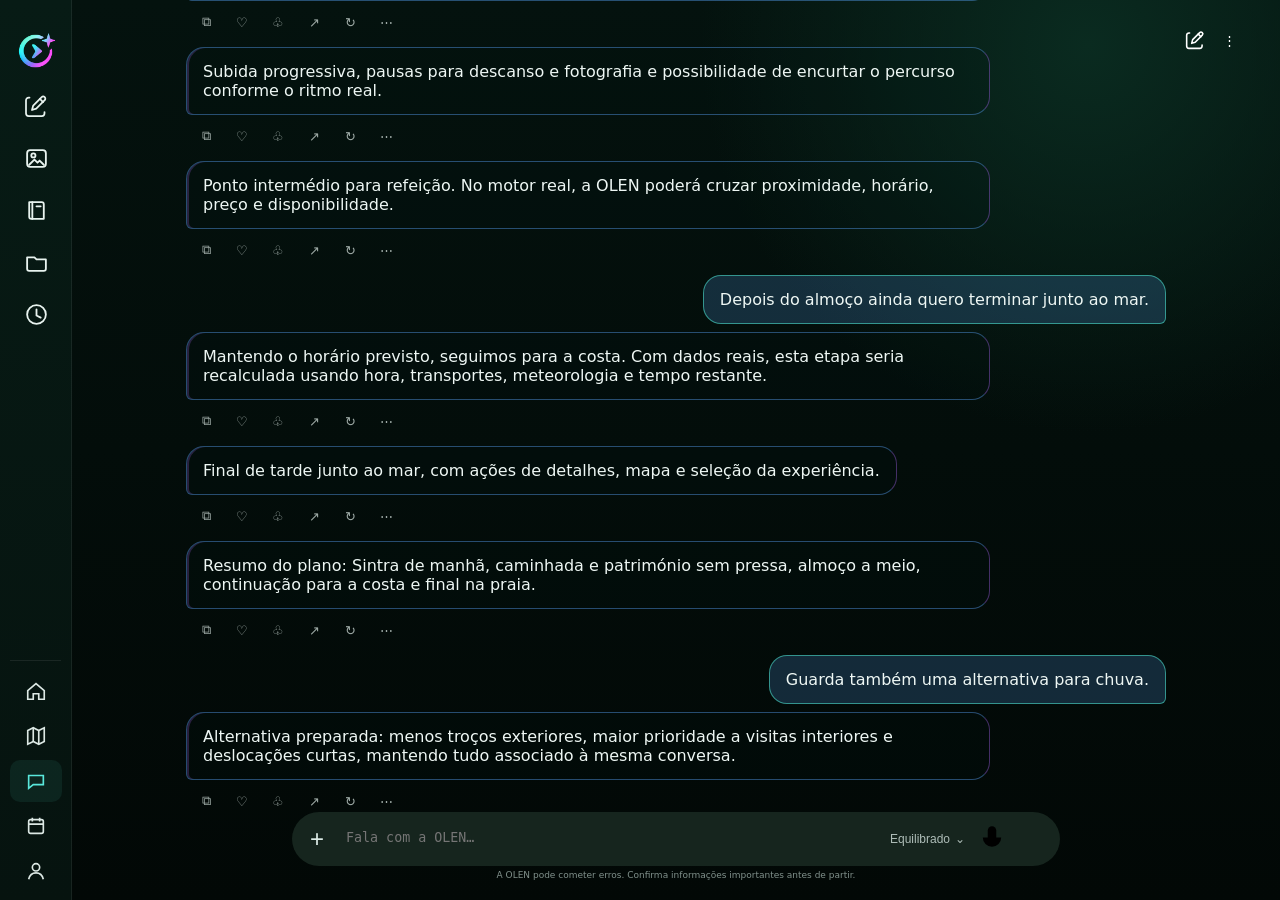
<file: chat-clean-v3/clean-v3.html>
<!doctype html><html lang="pt-PT"><head><meta charset="utf-8"><meta name="viewport" content="width=device-width,initial-scale=1"><title>OLEN Chat Clean V3</title><style>:root{--safe:env(safe-area-inset-bottom);--olen-chat-rail:72px;--olen-chat-panel:340px}*{box-sizing:border-box}html,body{margin:0;width:100%;height:100%;overflow:hidden;background:#020806;color:#eef7f4;font-family:Inter,system-ui,-apple-system,Segoe UI,sans-serif}.v3-chat{position:relative;width:100%;height:100dvh;overflow:hidden;background:radial-gradient(circle at 85% 5%,#0a2b20 0,transparent 28%),linear-gradient(#04120e,#020806)}.olen-chat-top{position:absolute;z-index:20;top:18px;left:18px;right:18px;max-width:560px;margin:0 auto;display:flex;align-items:center;justify-content:space-between;pointer-events:none}.olen-chat-top button{pointer-events:auto}.olen-chat-menu{width:41px;height:44px;border:0;background:transparent;color:#fff;font-size:22px;padding:0;display:grid;place-items:center}.olen-chat-actions{width:68px;height:44px;display:flex;align-items:center;justify-content:flex-end}.olen-chat-actions button{width:34px;height:44px;border:0;background:transparent;color:#fff;display:grid;place-items:center;padding:0}.olen-chat-actions svg{width:20px;height:20px;fill:none;stroke:currentColor;stroke-width:1.9;stroke-linecap:round;stroke-linejoin:round}.chat-body{position:relative;height:calc(100dvh - 94px - var(--safe));width:100%;margin:0}.olen-chat-messages{height:100%;overflow:auto;scrollbar-width:none;padding:66px 0 82px;display:flex;flex-direction:column;gap:8px}.olen-chat-messages::-webkit-scrollbar,.olen-side-scroll::-webkit-scrollbar{display:none}.olen-chat-messages .bubble{align-self:flex-start;width:auto;max-width:82%;margin:0;padding:14px 16px;border:1px solid rgba(91,168,255,.42);background:rgba(4,22,19,.16);color:#eef7f4;border-radius:18px 18px 18px 6px;box-shadow:inset 2px 0 0 rgba(177,108,255,.22)}.olen-chat-messages .bubble.me{align-self:flex-end;margin-left:auto;background:rgba(91,168,255,.20);border-color:rgba(82,246,220,.52);border-radius:18px 18px 6px 18px;box-shadow:none}.olen-assistant-turn{align-self:flex-start;max-width:82%;display:flex;flex-direction:column;align-items:flex-start;gap:4px}.olen-assistant-turn>.bubble{max-width:100%;border-color:rgba(91,168,255,.42);border-right-color:rgba(177,108,255,.38)}.olen-msg-actions{height:34px;display:flex;align-items:center;gap:2px;padding-left:3px}.olen-msg-actions button{width:34px;height:34px;border:0;background:transparent;color:#9eaaa6;padding:0;display:grid;place-items:center;border-radius:9px}.olen-msg-actions svg{width:19px;height:19px;fill:none;stroke:currentColor;stroke-width:1.8;stroke-linecap:round;stroke-linejoin:round}.olen-demo-card{width:min(100%,330px);border:1px solid rgba(255,255,255,.12);border-radius:18px;background:linear-gradient(145deg,rgba(18,56,44,.92),rgba(8,29,23,.96));padding:15px 16px}.olen-demo-card small{display:block;color:#55dfad;font-size:9px;font-weight:800;letter-spacing:.13em;margin-bottom:5px}.olen-demo-card b{display:block;color:#f1f7f5;font-size:16px}.olen-demo-card p{margin:7px 0 13px;color:#b8c7c2;font-size:13px;line-height:1.42}.olen-demo-card>div{display:flex;gap:7px}.olen-demo-card button{border:1px solid #ffffff18;background:#ffffff08;color:#e9f4f0;border-radius:10px;padding:8px 10px;font-size:11px;font-weight:700}.olen-chat-useful{align-self:stretch;margin:10px 0 12px;min-height:48px;border:1px solid rgba(255,255,255,.20);border-radius:16px;display:flex;align-items:center;justify-content:space-between;padding-left:16px;color:#b8c5c1;font-size:13px;overflow:hidden}.olen-useful-actions{align-self:stretch;display:flex}.olen-composer-wrap{position:fixed;z-index:120;box-sizing:border-box}.olen-composer-v4{position:relative;width:100%;min-height:54px;margin:0;padding:5px 8px;gap:5px;border-radius:27px;border:0;outline:0;background:#16251e;box-shadow:none;display:flex;align-items:center}.olen-composer-v4 textarea{flex:1;min-width:0;min-height:42px;max-height:112px;padding:10px 7px;margin:0;border:0;background:transparent;color:inherit;box-shadow:none;outline:0;line-height:20px;resize:none}.olen-composer-v4 .olen-compose-plus,.olen-composer-v4 .olen-compose-mic{width:34px;height:34px;flex:0 0 34px;padding:0;margin:0;border:0;background:transparent;display:grid;place-items:center;color:#dcebe6;align-self:center}.olen-compose-plus{font-size:24px;font-weight:300;line-height:1}.olen-tone-trigger{height:34px;border:0;background:transparent;color:#aebdb8;display:flex;align-items:center;gap:5px;padding:0 5px;font-size:12px;white-space:nowrap}.olen-primary-action{width:38px;height:38px;flex:0 0 38px;padding:0;margin:0;border:0;border-radius:50%;background:transparent;display:grid;place-items:center}.olen-chat-disclaimer{text-align:center;color:#81918c;font-size:9px;line-height:1.3;margin:4px 0 0}.olen-tone-menu{position:absolute;right:82px;bottom:62px;z-index:260;width:150px;padding:6px;background:#0b2119;border:1px solid #ffffff18;border-radius:14px;box-shadow:0 14px 38px #0008}.olen-chat-scrim,.olen-long-scrim{position:fixed;inset:0;background:#020a0db8;backdrop-filter:blur(3px);opacity:0;visibility:hidden;transition:.18s;z-index:190}.olen-chat-sidebar{position:fixed;z-index:200;left:0;top:0;bottom:0;width:min(86vw,360px);background:linear-gradient(180deg,#071b15,#06130f);border-right:1px solid #ffffff12;transform:translateX(-102%);transition:transform .22s ease;display:flex;flex-direction:column;padding:calc(18px + env(safe-area-inset-top)) 16px calc(10px + env(safe-area-inset-bottom));box-shadow:18px 0 60px #0008}.olen-chat-sidebar.show{transform:none}.olen-side-head{height:58px;display:flex;align-items:center;justify-content:space-between;gap:10px}.olen-rail-toggle{display:none;width:48px;height:48px;flex:0 0 48px;padding:0;border:0;background:transparent;border-radius:10px;place-items:center}.olen-side-wordmark{display:block;width:96px;height:auto;object-fit:contain;margin:0 auto 0 0}.olen-side-head-actions{display:flex;align-items:center;gap:4px;margin-left:auto}.olen-side-head-actions #olenChatSearchBtn{display:grid;width:40px;height:40px;padding:0;border:0;background:transparent;place-items:center;color:#eef7f4}.olen-side-collapse{display:none}.olen-side-scroll{flex:1;min-height:0;overflow:auto;scrollbar-width:none}.olen-side-new,.olen-side-tools button{width:100%;height:54px;border:0;background:transparent;color:#eef7f4;text-align:left;padding:0 14px;margin:0;border-radius:12px;font-size:16px;font-weight:750;display:flex;align-items:center;gap:15px}.olen-side-new span,.olen-side-tools button span{width:27px;height:27px;display:inline-grid;place-items:center;font-size:0}.olen-side-new svg,.olen-side-tools svg{width:25px;height:25px;fill:none;stroke:#e8f3ef;stroke-width:1.75;stroke-linecap:round;stroke-linejoin:round}.olen-side-tools{margin-bottom:5px}.olen-side-section{margin:0;padding:12px 0;border-top:1px solid rgba(255,255,255,.10)}.olen-side-title{display:flex;align-items:center;justify-content:space-between;padding:0 8px 7px;color:#91a19b;font-size:11px;font-weight:800;letter-spacing:.12em;text-transform:uppercase}.olen-conv{touch-action:pan-y;-webkit-touch-callout:none;user-select:none;height:46px;width:100%;border:0;background:transparent;color:#eaf3f0;text-align:left;padding:0 12px;border-radius:12px;white-space:nowrap;overflow:hidden;text-overflow:ellipsis;font-size:14px;font-weight:650;display:flex;align-items:center}.olen-conv-more{display:none}.olen-side-more{width:100%;height:42px;border:0;background:transparent;color:#63ddb1;text-align:left;padding:0 12px;font-weight:750}.olen-side-mainnav{display:none}.olen-chat-search-pop{position:fixed;inset:0;z-index:300;background:linear-gradient(180deg,#07161a,#081b1f);padding:calc(18px + env(safe-area-inset-top)) 18px calc(18px + env(safe-area-inset-bottom));color:#edf6f3}.olen-search-head{display:flex;align-items:center;gap:12px}.olen-search-head button{width:42px;height:42px;flex:0 0 42px;padding:0;border:1px solid #ffffff1c;border-radius:50%;background:#102820;color:#fff;display:grid;place-items:center;font-size:0}.olen-search-head button svg{display:block;width:22px;height:22px;fill:none;stroke:#f1f8f5;stroke-width:2.4;stroke-linecap:round;stroke-linejoin:round}.olen-search-head input{box-sizing:border-box;height:52px;flex:1;min-width:0;border:1.5px solid #4de0aa;border-radius:28px;background:#102027;color:#fff;padding:0 20px;font:inherit;font-size:18px;outline:0}.olen-chat-search-pop>p{color:#8fa19b;font-size:14px;margin:18px 4px}.olen-search-results{overflow:auto;max-height:calc(100vh - 150px);scrollbar-width:none}.olen-search-results::-webkit-scrollbar{display:none}.olen-search-hint{color:#82948e;text-align:center;margin-top:58px;font-size:17px}.olen-search-result{width:100%;border:0;border-bottom:1px solid #ffffff0d;background:transparent;color:#eef6f3;text-align:left;padding:14px 8px}.olen-search-result b{display:block;font-size:15px}.olen-search-result small{display:block;color:#879a93;margin-top:5px;white-space:nowrap;overflow:hidden;text-overflow:ellipsis}.olen-chat-more{position:fixed;right:18px;top:78px;z-index:230;width:210px;padding:7px;background:#0c211a;border:1px solid #ffffff1c;border-radius:17px;box-shadow:0 18px 48px #0009}.olen-chat-more button,.olen-long-menu button{width:100%;border:0;background:transparent;color:#edf7f3;text-align:left}.olen-chat-more button{height:46px;padding:0 13px;border-radius:11px;font-weight:650}.olen-long-scrim{z-index:240}.olen-long-menu{position:fixed;z-index:241;left:50%;top:50%;transform:translate(-50%,-50%);width:min(260px,calc(100vw - 36px));padding:8px;background:#0c211a;border:1px solid #63ddb133;border-radius:20px;box-shadow:0 20px 54px #000a}.olen-long-menu button{height:52px;padding:0 15px;border-radius:13px;font-weight:700}.olen-long-menu .danger{color:#ff7f88;border-top:1px solid #ffffff10}[hidden]{display:none}
@media(max-width:699px){.olen-tone-trigger,.olen-side-mainnav{display:none}.olen-composer-wrap{left:10px;right:10px;bottom:calc(58px + var(--safe));width:auto;transform:translateY(-29px)}.olen-chat-disclaimer{display:none}.olen-chat-sidebar .olen-side-head{height:58px;display:flex;align-items:center;justify-content:space-between;gap:10px}.olen-chat-sidebar .olen-side-head>.olen-rail-toggle{display:none}.olen-chat-sidebar .olen-side-wordmark{display:block;width:96px;height:auto;object-fit:contain;margin:0 auto 0 0}.olen-chat-sidebar .olen-side-head-actions{display:flex;align-items:center;gap:4px;margin-left:auto}.olen-chat-sidebar .olen-side-head-actions #olenChatSearchBtn{display:grid;width:40px;height:40px;padding:0;border:0;background:transparent;place-items:center;color:#eef7f4}.olen-chat-sidebar .olen-side-head-actions #olenChatSearchBtn svg{display:block;width:23px;height:23px;fill:none;stroke:currentColor;stroke-width:1.8}.olen-chat-sidebar .olen-side-head-actions .olen-side-collapse{display:none}}
@media(min-width:700px) and (hover:hover){button,[role="button"],.olen-chat-sidebar button,.olen-chat-sidebar .olen-conv,.olen-chat-sidebar .olen-side-more,.olen-msg-actions button,.olen-chat-more button,.olen-long-menu button,.olen-search-result,.olen-demo-card button{cursor:pointer}.olen-chat-sidebar:not(.show) .olen-rail-toggle,.olen-chat-sidebar:not(.show) .olen-side-new,.olen-chat-sidebar:not(.show) .olen-side-tools button,.olen-chat-sidebar:not(.show) .olen-side-mainnav button{position:relative;overflow:visible;transition:background .14s ease}.olen-chat-sidebar:not(.show) .olen-rail-toggle:hover,.olen-chat-sidebar:not(.show) .olen-side-new:hover,.olen-chat-sidebar:not(.show) .olen-side-tools button:hover,.olen-chat-sidebar:not(.show) .olen-side-mainnav button:hover{background:rgba(255,255,255,.09)}.olen-chat-sidebar:not(.show) [data-rail-tip]:hover::after{content:attr(data-rail-tip);position:absolute;left:calc(100% + 10px);top:50%;transform:translateY(-50%);z-index:500;display:block;width:max-content;max-width:220px;padding:7px 10px;border-radius:10px;background:#2b2b2b;color:#fff;font-size:12px;font-weight:700;line-height:1;white-space:nowrap;box-shadow:0 6px 18px #0007;pointer-events:none}.olen-chat-sidebar.show button:hover,.olen-chat-sidebar.show .olen-conv-row:hover{background:rgba(255,255,255,.055)}.olen-chat-sidebar.show .olen-conv-more{opacity:.72;transition:opacity .12s ease,background .12s ease}.olen-chat-sidebar.show .olen-conv-row:hover .olen-conv-more,.olen-chat-sidebar.show .olen-conv-row:focus-within .olen-conv-more,.olen-chat-sidebar.show .olen-conv-more:hover{opacity:1}.olen-chat-sidebar.show .olen-conv-more:hover,.olen-msg-actions button:hover,.olen-chat-more button:hover,.olen-long-menu button:hover,.olen-search-result:hover,.olen-demo-card button:hover,.olen-tone-menu button:hover{background:rgba(255,255,255,.09)}}
@media(min-width:700px){
.olen-chat-sidebar:not(.show) #olenSideSections{display:none}
.olen-chat-sidebar:not(.show) .olen-side-wordmark,.olen-chat-sidebar:not(.show) .olen-side-head-actions{display:none}
.olen-chat-sidebar:not(.show) .olen-rail-toggle{display:grid;width:48px;height:48px;padding:0;place-items:center}
.olen-chat-sidebar:not(.show) .olen-rail-toggle .olen-rail-brand{display:block;width:46px;height:46px;object-fit:contain}
.olen-chat-sidebar.show .olen-rail-toggle{display:none}
.olen-chat-sidebar.show .olen-side-wordmark{display:block;width:94px;height:auto;object-fit:contain;margin:0 auto 0 0}
.olen-chat-sidebar.show .olen-side-head-actions{display:flex;align-items:center;gap:4px;margin-left:auto}
.olen-chat-sidebar.show .olen-side-head-actions button{display:grid;width:38px;height:38px;padding:0;border:0;background:transparent;border-radius:9px;place-items:center;color:#eef7f4}
.olen-chat-sidebar.show #olenChatSearchBtn svg{display:block;width:22px;height:22px;fill:none;stroke:currentColor;stroke-width:1.8}
.olen-chat-sidebar.show .olen-side-collapse{display:grid}
.olen-side-collapse span{width:21px;height:21px;display:block;position:relative;border:1.6px solid currentColor;border-radius:4px;box-sizing:border-box}
.olen-side-collapse span:before{content:"";position:absolute;top:0;bottom:0;left:6px;border-left:1.6px solid currentColor}
.olen-side-collapse i{display:none}
.olen-chat-sidebar:not(.show) .olen-side-new span svg{width:24px;height:24px}
}
@media(min-width:700px){.v3-chat{padding-left:var(--olen-chat-rail)}.v3-chat.side-expanded{padding-left:var(--olen-chat-panel)}.olen-chat-menu{display:none}.olen-chat-top{position:fixed;left:auto;right:clamp(18px,3vw,34px);max-width:none;justify-content:flex-end}.chat-body{height:100dvh;padding:0 clamp(24px,5vw,76px)}.olen-chat-messages{max-width:900px;margin:0 auto}.olen-chat-sidebar{width:var(--olen-chat-rail);transform:none;padding:18px 10px 8px;box-shadow:none;overflow:hidden;transition:width .22s ease,padding .22s ease}.olen-chat-sidebar.show{width:var(--olen-chat-panel);padding:18px 16px 8px;box-shadow:18px 0 60px #0005}.olen-side-head{height:62px;padding:8px 10px;justify-content:center}.olen-chat-sidebar:not(.show) .olen-rail-toggle{display:grid}.olen-side-wordmark,.olen-side-head-actions{display:none}.olen-chat-sidebar.show .olen-rail-toggle{display:none}.olen-chat-sidebar.show .olen-side-head{justify-content:flex-start}.olen-chat-sidebar.show .olen-side-wordmark{display:block;width:94px;margin:0 auto 0 0}.olen-chat-sidebar.show .olen-side-head-actions{display:flex;align-items:center;gap:4px;margin-left:auto}.olen-side-scroll{overflow:hidden}.olen-chat-sidebar.show .olen-side-scroll{overflow:auto}.olen-chat-sidebar:not(.show) .olen-side-new,.olen-chat-sidebar:not(.show) .olen-side-tools button{width:52px;height:52px;padding:0;justify-content:center;gap:0;font-size:0}.olen-chat-sidebar.show .olen-side-new,.olen-chat-sidebar.show .olen-side-tools button{width:100%;height:54px;padding:0 14px;justify-content:flex-start;gap:15px;font-size:16px}.olen-side-mainnav{display:flex;flex:0 0 auto;flex-direction:column;gap:3px;padding:9px 0 0;margin-top:auto;border-top:1px solid rgba(255,255,255,.08)}.olen-side-mainnav button{position:relative;width:100%;height:42px;border:0;background:transparent;color:#dce8e4;border-radius:10px;display:flex;align-items:center;gap:12px;padding:0 11px}.olen-side-mainnav button.active{color:#59e8dc;background:rgba(82,246,220,.07)}.olen-side-mainnav svg{width:22px;height:22px;flex:0 0 22px;fill:none;stroke:currentColor;stroke-width:1.8}.olen-side-mainnav span{white-space:nowrap;font-weight:650;font-size:13px}.olen-chat-sidebar:not(.show) .olen-side-mainnav button{width:52px;padding:0;justify-content:center}.olen-chat-sidebar:not(.show) .olen-side-mainnav span{display:none}.olen-chat-sidebar.show .olen-conv-row{display:flex;align-items:center;width:100%;border-radius:12px}.olen-chat-sidebar.show .olen-conv{flex:1;min-width:0;width:auto;padding-right:4px}.olen-chat-sidebar.show .olen-conv-more{display:grid;place-items:center;flex:0 0 34px;width:34px;height:34px;margin-right:4px;padding:0;border:0;border-radius:9px;background:transparent;color:#dce8e4;font-size:22px;opacity:.72}.olen-composer-wrap{bottom:18px}.olen-chat-disclaimer{margin-top:4px}}
@media(min-width:700px) and (max-width:1099px){.olen-composer-wrap{width:min(760px,calc(100vw - var(--olen-chat-rail) - 48px));left:calc(var(--olen-chat-rail) + (100vw - var(--olen-chat-rail))/2);transform:translateX(-50%)}.v3-chat.side-expanded .olen-composer-wrap{width:min(760px,calc(100vw - var(--olen-chat-panel) - 48px));left:calc(var(--olen-chat-panel) + (100vw - var(--olen-chat-panel))/2)}}
@media(min-width:1100px){.chat-body{padding-left:clamp(32px,6vw,110px);padding-right:clamp(32px,6vw,110px)}.olen-chat-messages{max-width:980px}.olen-composer-wrap{width:min(768px,calc(100vw - var(--olen-chat-rail) - 64px));left:calc(var(--olen-chat-rail) + (100vw - var(--olen-chat-rail))/2);transform:translateX(-50%)}.v3-chat.side-expanded .olen-composer-wrap{width:min(768px,calc(100vw - var(--olen-chat-panel) - 64px));left:calc(var(--olen-chat-panel) + (100vw - var(--olen-chat-panel))/2)}}</style></head><body><section class="v3-chat" data-screen="chat" data-compare="root"><div class="olen-chat-top" data-compare="header"><button class="olen-chat-menu" id="olenChatMenuBtn" aria-label="Conversas">☰</button><div class="olen-chat-actions"><button id="olenNewChatBtn" aria-label="Nova conversa" title="Nova conversa"><svg viewBox="0 0 24 24"><path d="M5.5 3.5H4.75A2.75 2.75 0 0 0 2 6.25v13A2.75 2.75 0 0 0 4.75 22h13A2.75 2.75 0 0 0 20.5 19.25V18"/><path d="M8 16l1.2-4.4 8.45-8.45a2.15 2.15 0 0 1 3.05 3.05l-8.45 8.45L8 16Z"/><path d="m15.9 4.9 3.2 3.2"/></svg></button><button id="olenChatMoreBtn" aria-label="Mais opções" title="Mais opções">⋮</button></div></div><div class="chat-body" id="olenChatBody"><div class="olen-chat-messages" id="olenChatMessages" data-compare="messages"></div><div class="olen-chat-useful" id="olenChatUseful"><span>Esta conversa foi útil até agora?</span><div class="olen-useful-actions"><button data-useful="up" aria-label="Sim"><svg viewBox="0 0 24 24"><path d="M7 10v10H4a2 2 0 0 1-2-2v-6a2 2 0 0 1 2-2h3Z"/><path d="M7 20h9.1a3 3 0 0 0 2.9-2.25l1.45-5.5A1.8 1.8 0 0 0 18.7 10H14l.65-3.25A2.3 2.3 0 0 0 12.4 4h-.35L7 10Z"/></svg></button><button data-useful="down" aria-label="Não"><svg viewBox="0 0 24 24"><path d="M7 14V4H4a2 2 0 0 0-2 2v6a2 2 0 0 0 2 2h3Z"/><path d="M7 4h9.1A3 3 0 0 1 19 6.25l1.45 5.5A1.8 1.8 0 0 1 18.7 14H14l.65 3.25A2.3 2.3 0 0 1 12.4 20h-.35L7 14Z"/></svg></button><button data-useful="close" aria-label="Fechar"><svg viewBox="0 0 24 24"><path d="m6 6 12 12M18 6 6 18"/></svg></button></div></div><div class="olen-composer-wrap" data-compare="composer"><div class="composer olen-composer-v4"><button class="olen-compose-plus" id="olenChatAttach" type="button" aria-label="Adicionar anexo">+</button><textarea id="olenChatInput" rows="1" aria-label="Mensagem para a OLEN" placeholder="Fala com a OLEN…"></textarea><button class="olen-tone-trigger" id="olenToneTrigger" type="button" aria-label="Estilo de resposta"><span id="olenToneLabel">Equilibrado</span><span aria-hidden="true">⌄</span></button><button class="olen-compose-mic" id="olenChatMic" type="button" aria-label="Ditado"><svg viewBox="0 0 24 24"><rect x="9" y="3" width="6" height="11" rx="3"/><path d="M5.5 11a6.5 6.5 0 0 0 13 0M12 17.5V21M9 21h6"/></svg></button><button class="olen-primary-action" id="olenChatAction" type="button" data-mode="voice" aria-label="Iniciar voz"><span class="olen-voice-glyph" aria-hidden="true"><i></i><i></i><i></i></span><img src="../assets/olen-send-msg-icon.png" alt="" hidden></button></div><div class="olen-tone-menu" id="olenToneMenu" hidden><button type="button" data-tone="direct">Direto</button><button type="button" data-tone="balanced">Equilibrado</button><button type="button" data-tone="explore">Explorar</button></div><div class="olen-chat-disclaimer">A OLEN pode cometer erros. Confirma informações importantes antes de partir.</div></div></div><div class="olen-chat-scrim" id="olenChatScrim"></div><aside data-compare="sidebar" class="olen-chat-sidebar" id="olenChatSidebar" aria-hidden="true"><div class="olen-side-head"><button class="olen-rail-toggle" id="olenRailToggle" data-rail-tip="Abrir barra lateral" aria-label="Expandir ou recolher sidebar"><img class="olen-rail-brand" src="../assets/olen-sidebar-icon.png" alt="OLEN"><span class="olen-collapse-glyph" aria-hidden="true"><i></i><i></i></span></button><img class="olen-side-wordmark" src="../assets/olen-wordmark.png" alt="OLEN"><div class="olen-side-head-actions"><button id="olenChatSearchBtn" aria-label="Pesquisar"><svg viewBox="0 0 24 24"><circle cx="11" cy="11" r="7"/><path d="m20 20-4-4"/></svg></button><button class="olen-side-collapse" id="olenSideCollapse" aria-label="Recolher barra lateral"><span><i></i><i></i></span></button></div></div><div class="olen-side-scroll"><button class="olen-side-new" id="olenSideNew" data-rail-tip="Novo chat"><span><svg viewBox="0 0 24 24"><path d="M5.5 3.5H4.75A2.75 2.75 0 0 0 2 6.25v13A2.75 2.75 0 0 0 4.75 22h13A2.75 2.75 0 0 0 20.5 19.25V18"/><path d="M8 16l1.2-4.4 8.45-8.45a2.15 2.15 0 0 1 3.05 3.05l-8.45 8.45L8 16Z"/><path d="m15.9 4.9 3.2 3.2"/></svg></span> Nova conversa</button><div class="olen-side-tools"><button data-rail-tip="Imagens"><span><svg viewBox="0 0 24 24"><rect x="3" y="4" width="18" height="16" rx="3"/><circle cx="9" cy="9" r="2"/><path d="m5 18 5-5 3 3 2-2 4 4"/></svg></span> Imagens</button><button data-rail-tip="Biblioteca"><span><svg viewBox="0 0 24 24"><path d="M5 4h12a2 2 0 0 1 2 2v14H7a2 2 0 0 1-2-2V4Z"/><path d="M8 4v16"/><path d="M12 8h4"/></svg></span> Biblioteca</button><button data-rail-tip="Projetos / Planos"><span><svg viewBox="0 0 24 24"><path d="M3 7h7l2 2h9v9a2 2 0 0 1-2 2H5a2 2 0 0 1-2-2V7Z"/></svg></span> Projetos / Planos</button><button data-rail-tip="Agendados"><span><svg viewBox="0 0 24 24"><circle cx="12" cy="12" r="9"/><path d="M12 7v6l4 2"/></svg></span> Agendados</button></div><div id="olenSideSections"></div></div><nav data-compare="mainnav" class="olen-side-mainnav" aria-label="Navegação principal do Chat"><button data-view="home" data-rail-tip="Início"><svg viewBox="0 0 24 24"><path d="M3 11.5 12 4l9 7.5V21h-6v-6H9v6H3Z"/></svg><span>Início</span></button><button data-view="map" data-rail-tip="Mapa"><svg viewBox="0 0 24 24"><path d="m9 18-6 3V6l6-3 6 3 6-3v15l-6 3-6-3Z"/><path d="M9 3v15m6-12v15"/></svg><span>Mapa</span></button><button class="active" data-view="chat" data-rail-tip="Chat"><svg viewBox="0 0 24 24"><path d="M4 6h16v10H9l-5 4Z"/></svg><span>Chat</span></button><button data-view="agenda" data-rail-tip="Agenda"><svg viewBox="0 0 24 24"><rect x="4" y="5" width="16" height="15" rx="2"/><path d="M8 3v4m8-4v4M4 10h16"/></svg><span>Agenda</span></button><button data-view="profile" data-rail-tip="Perfil"><svg viewBox="0 0 24 24"><circle cx="12" cy="8" r="4"/><path d="M4 21c1-4.5 3.6-7 8-7s7 2.5 8 7"/></svg><span>Perfil</span></button></nav></aside><div class="olen-chat-search-pop" id="olenChatSearchPop" hidden><div class="olen-search-head"><button id="olenSearchBack" aria-label="Voltar"><svg viewBox="0 0 24 24" aria-hidden="true"><path d="M15 5 8 12l7 7"/></svg></button><input id="olenSearchInput" placeholder="Pesquisar conversas" aria-label="Pesquisar conversas"></div><p>Pesquisa em todas as conversas</p><div class="olen-search-results" id="olenSearchResults"><div class="olen-search-hint">Escreve uma palavra ou frase para pesquisar.</div></div></div><div class="olen-chat-more" id="olenChatMore" hidden><button data-chat-more="share">Partilhar conversa</button><button data-chat-more="conversations">Conversas</button><button data-chat-more="home">Início</button></div><div class="olen-long-scrim" id="olenLongScrim" hidden></div><div class="olen-long-menu" id="olenLongMenu" hidden><button data-long="pin">Fixar</button><button data-long="rename">Renomear</button><button class="danger" data-long="delete">Eliminar</button></div></section><script src="./clean-v3.js"></script></body></html>
</file>
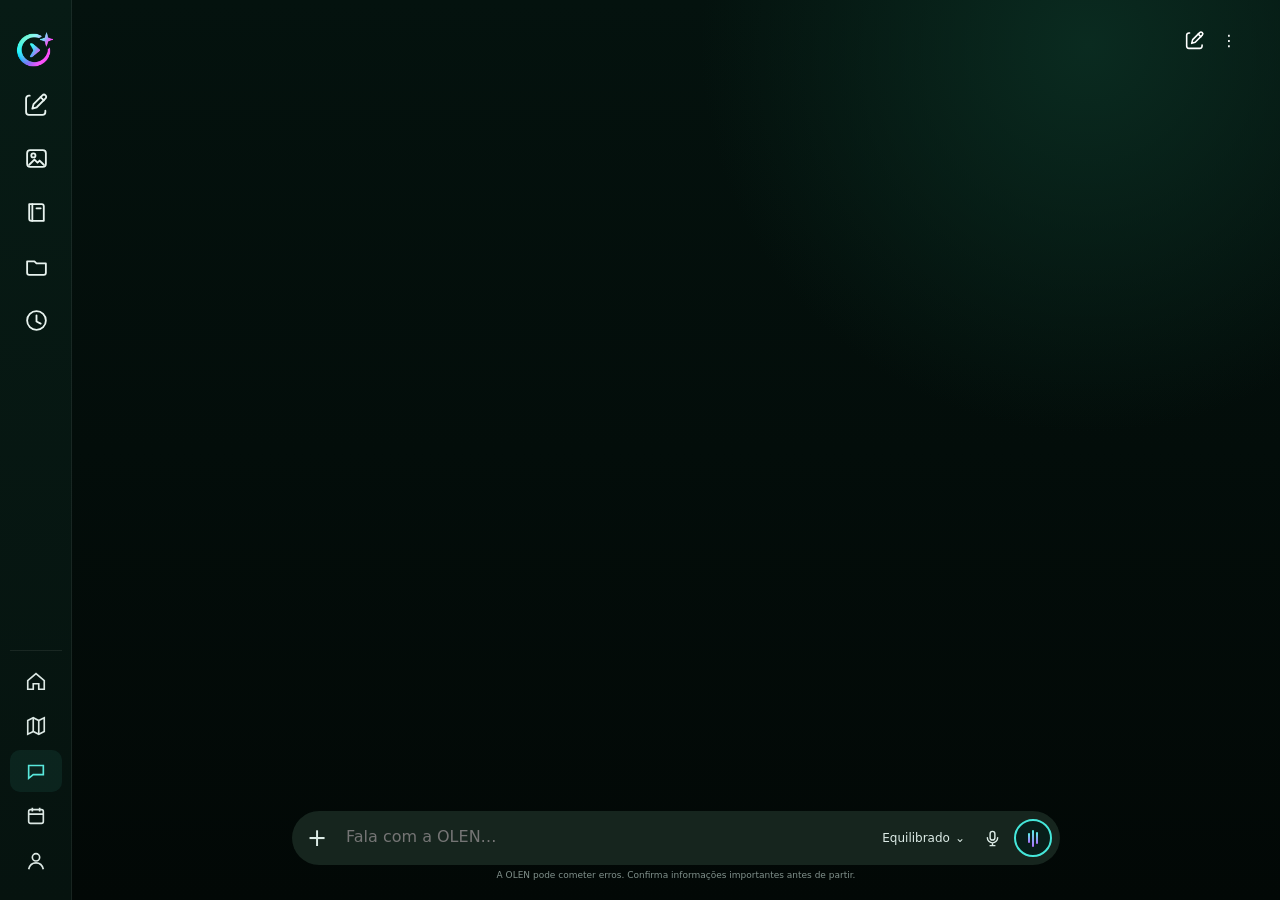
<file: chat-clean-v4/clean-v4.html>
<!doctype html>
<html lang="pt-PT">
<head>
<meta charset="utf-8"><meta name="viewport" content="width=device-width,initial-scale=1">
<title>OLEN Chat Clean V4</title>
<style>
:root{--safe:env(safe-area-inset-bottom);--rail:72px;--panel:340px}*{box-sizing:border-box}html,body{margin:0;width:100%;height:100%;overflow:hidden;background:#020806;color:#eef7f4;font-family:Inter,system-ui,-apple-system,"Segoe UI",sans-serif}button,input,textarea{font:inherit}.chat{height:100dvh;position:relative;overflow:hidden;background:radial-gradient(circle at 85% 5%,#0a2b20 0,transparent 28%),linear-gradient(#04120e,#020806)}
.top{position:absolute;z-index:20;top:18px;left:18px;right:18px;max-width:560px;margin:auto;height:44px;display:flex;align-items:center;justify-content:space-between;pointer-events:none}.top button{pointer-events:auto;border:0;background:transparent;color:#fff}.menu{width:41px;height:44px;font-size:22px}.top-actions{display:flex;width:68px;height:44px;justify-content:flex-end}.top-actions button{width:34px;height:44px;padding:0;display:grid;place-items:center}.top-actions svg{width:20px;height:20px;fill:none;stroke:currentColor;stroke-width:1.9;stroke-linecap:round;stroke-linejoin:round}
.body{height:calc(100dvh - 94px - var(--safe))}.messages{height:100%;overflow:auto;scrollbar-width:none;padding:66px 0 82px;display:flex;flex-direction:column;gap:8px}.messages::-webkit-scrollbar,.side-scroll::-webkit-scrollbar{display:none}.bubble{align-self:flex-start;max-width:82%;padding:14px 16px;border:1px solid rgba(91,168,255,.42);background:rgba(4,22,19,.16);border-radius:18px 18px 18px 6px;box-shadow:inset 2px 0 rgba(177,108,255,.22);line-height:1.42}.bubble.me{align-self:flex-end;margin-left:auto;background:rgba(82,246,220,.055);border-color:rgba(82,246,220,.52);border-radius:18px 18px 6px 18px;box-shadow:none}.assistant-turn{align-self:flex-start;max-width:82%;display:flex;flex-direction:column;align-items:flex-start;gap:4px}.assistant-turn>.bubble{max-width:100%;border-right-color:rgba(177,108,255,.38)}.msg-actions{height:34px;display:flex;align-items:center;gap:2px;padding-left:3px}.msg-actions button{width:34px;height:34px;padding:0;border:0;border-radius:9px;background:transparent;color:#9eaaa6;display:grid;place-items:center}.msg-actions button:active,.msg-actions button.active{background:#ffffff0c;color:#e9f5f0}.msg-actions svg{width:19px;height:19px;fill:none;stroke:currentColor;stroke-width:1.8;stroke-linecap:round;stroke-linejoin:round}.demo-card{width:min(100%,330px);border:1px solid rgba(255,255,255,.12);border-radius:18px;background:linear-gradient(145deg,rgba(18,56,44,.92),rgba(8,29,23,.96));padding:15px 16px}.demo-card small{display:block;color:#55dfad;font-size:9px;font-weight:800;letter-spacing:.13em;margin-bottom:5px}.demo-card b{display:block;color:#f1f7f5;font-size:16px}.demo-card p{margin:7px 0 13px;color:#b8c7c2;font-size:13px;line-height:1.42}.demo-card>div{display:flex;gap:7px}.demo-card button{border:1px solid #ffffff18;background:#ffffff08;color:#e9f4f0;border-radius:10px;padding:8px 10px;font-size:11px;font-weight:700}.useful{align-self:stretch;margin:10px 0 12px;min-height:48px;border:1px solid rgba(255,255,255,.20);border-radius:16px;display:flex;align-items:center;justify-content:space-between;padding-left:16px;color:#b8c5c1;font-size:13px;overflow:hidden}.useful[hidden]{display:none}.useful-actions{align-self:stretch;display:flex;align-items:stretch}.useful button{width:46px;border:0;background:transparent;color:#dce8e4;display:grid;place-items:center;padding:0}.useful button:last-child{border-left:1px solid rgba(255,255,255,.16);width:48px}.useful button.active{background:rgba(79,224,173,.10);color:#55e0ae}.useful button svg{width:20px;height:20px;fill:none;stroke:currentColor;stroke-width:1.8;stroke-linecap:round;stroke-linejoin:round}
.composer-wrap{position:fixed;z-index:120;box-sizing:border-box}.composer{position:relative;width:100%;max-width:none;min-height:54px;margin:0;padding:5px 8px;gap:5px;border:0;outline:0;border-radius:27px;background:#16251e;background-image:none;box-shadow:none;box-sizing:border-box;display:flex;align-items:center}.composer textarea{flex:1;min-width:0;min-height:42px;max-height:132px;padding:10px 7px;margin:0;border:0;outline:0;resize:none;background:transparent;color:inherit;line-height:20px;overflow-y:hidden}.composer button{border:0;background:transparent;color:#dcebe6}.plus,.mic{width:34px;height:34px;flex:0 0 34px;padding:0;margin:0;display:grid;place-items:center}.plus{font-size:24px;font-weight:300;line-height:1}.mic svg{width:19px;height:19px;fill:none;stroke:currentColor;stroke-width:1.8;stroke-linecap:round;stroke-linejoin:round}.tone{height:34px;display:flex;align-items:center;gap:5px;padding:0 5px;color:#aebdb8;font-size:12px;white-space:nowrap}.action{width:38px;height:38px;flex:0 0 38px;padding:0;margin:0;border-radius:50%;display:grid;place-items:center;overflow:visible}.action>*{grid-area:1/1}.action img{width:38px;height:38px;object-fit:contain}.voice-glyph{width:38px;height:38px;border:2px solid #45e7da;border-radius:50%;display:flex;align-items:center;justify-content:center;gap:2px;background:rgba(3,28,26,.72)}.voice-glyph i{display:block;width:2px;border-radius:2px;background:linear-gradient(180deg,#58f5e6,#b16cff)}.voice-glyph i:nth-child(1){height:10px}.voice-glyph i:nth-child(2){height:17px}.voice-glyph i:nth-child(3){height:12px}.stop-glyph{display:none;width:13px;height:13px;border-radius:2px;background:#45e7da}.action[data-mode="voice"] img,.action[data-mode="voice"] .stop-glyph{display:none}.action[data-mode="send"] .voice-glyph,.action[data-mode="send"] .stop-glyph{display:none}.action[data-mode="send"] img{display:block}.action[data-mode="stop"] .voice-glyph,.action[data-mode="stop"] img{display:none}.action[data-mode="stop"] .stop-glyph{display:block}.disclaimer{text-align:center;color:#81918c;font-size:9px;line-height:1.3;margin-top:5px}.tone-menu{position:absolute;right:82px;bottom:62px;z-index:260;width:150px;padding:6px;background:#0b2119;border:1px solid #ffffff18;border-radius:14px;box-shadow:0 14px 38px #0008}.tone-menu button{width:100%;height:40px;border:0;border-radius:9px;background:transparent;color:#eaf4f1;text-align:left;padding:0 10px}.tone-menu button.active{background:#ffffff12}
.scrim,.long-scrim{position:fixed;inset:0;background:#020a0db8;backdrop-filter:blur(3px);opacity:0;visibility:hidden;transition:.18s;z-index:190}.sidebar{position:fixed;z-index:200;inset:0 auto 0 0;width:min(86vw,360px);padding:calc(18px + env(safe-area-inset-top)) 16px calc(10px + env(safe-area-inset-bottom));background:linear-gradient(180deg,#071b15,#06130f);border-right:1px solid #ffffff12;box-shadow:18px 0 60px #0008;transform:translateX(-102%);transition:width .22s,padding .22s,transform .22s;display:flex;flex-direction:column}.sidebar.open{transform:none}.side-head{height:58px;display:flex;align-items:center;gap:10px}.rail-brand{display:none}.wordmark{display:block;width:96px;height:auto;object-fit:contain;margin:0 auto 0 0}.head-actions{display:flex;align-items:center;gap:4px;margin-left:auto}.head-actions button{width:40px;height:40px;padding:0;border:0;background:transparent;color:#eef7f4;display:grid;place-items:center}.head-actions svg{width:23px;height:23px;fill:none;stroke:currentColor;stroke-width:1.8}.collapse{display:none}.side-scroll{flex:1;min-height:0;overflow:auto;scrollbar-width:none}.side-new,.tools button{width:100%;height:54px;border:0;border-radius:12px;background:transparent;color:#eef7f4;text-align:left;padding:0 14px;margin:0;display:flex;align-items:center;gap:15px;font-size:16px;font-weight:750}.side-new span,.tools span{width:27px;height:27px;flex:0 0 27px;display:grid;place-items:center}.side-new svg,.tools svg{width:25px;height:25px;fill:none;stroke:#e8f3ef;stroke-width:1.75;stroke-linecap:round;stroke-linejoin:round}.tools{margin-bottom:5px}.section{padding:12px 0;border-top:1px solid #ffffff1a}.side-empty{padding:18px 12px;color:#91a19b;font-size:13px;text-align:center}.section-title{padding:0 8px 7px;color:#91a19b;font-size:11px;font-weight:800;letter-spacing:.12em;text-transform:uppercase}.conv-row{width:100%;border-radius:12px}.conv{touch-action:pan-y;-webkit-touch-callout:none;user-select:none;width:100%;height:46px;padding:0 12px;border:0;border-radius:12px;background:transparent;color:#eaf3f0;text-align:left;white-space:nowrap;overflow:hidden;text-overflow:ellipsis;font-size:14px;font-weight:650}.conv-more{display:none}.side-more{width:100%;height:42px;border:0;background:transparent;color:#63ddb1;text-align:left;padding:0 12px;font-weight:750}.mainnav{display:none}.mainnav button{position:relative;width:100%;height:42px;border:0;background:transparent;color:#dce8e4;border-radius:10px;display:flex;align-items:center;gap:12px;padding:0 11px}.mainnav button:hover{background:#ffffff0e}.mainnav button.active{color:#59e8dc;background:#52f6dc12}.mainnav svg{width:22px;height:22px;flex:0 0 22px;fill:none;stroke:currentColor;stroke-width:1.8}.mainnav span{white-space:nowrap;font-weight:650;font-size:13px}
.search{position:fixed;inset:0;z-index:300;padding:calc(18px + env(safe-area-inset-top)) 18px calc(18px + env(safe-area-inset-bottom));background:linear-gradient(180deg,#07161a,#081b1f);color:#edf6f3}.search-head{display:flex;align-items:center;gap:12px}.search-back{width:42px;height:42px;flex:0 0 42px;padding:0;border:1px solid #ffffff1c;border-radius:50%;background:#102820;color:#fff;display:grid;place-items:center}.search-back svg{width:22px;height:22px;fill:none;stroke:#f1f8f5;stroke-width:2.4;stroke-linecap:round;stroke-linejoin:round}.search input{height:52px;flex:1;min-width:0;border:1.5px solid #4de0aa;border-radius:28px;background:#102027;color:#fff;padding:0 20px;font-size:18px;outline:0}.search>p{color:#8fa19b;font-size:14px;margin:18px 4px}.results{overflow:auto;max-height:calc(100vh - 150px)}.result{width:100%;border:0;border-bottom:1px solid #ffffff0d;background:transparent;color:#eef6f3;text-align:left;padding:14px 8px}.hint{color:#82948e;text-align:center;margin-top:58px;font-size:17px}
.more{position:fixed;right:18px;top:78px;z-index:230;width:210px;padding:7px;background:#0c211a;border:1px solid #ffffff1c;border-radius:17px;box-shadow:0 18px 48px #0009}.more button,.long-menu button{width:100%;border:0;background:transparent;color:#edf7f3;text-align:left}.more button{height:46px;padding:0 13px;border-radius:11px;font-weight:650}.long-scrim{z-index:240}.long-menu{position:fixed;z-index:241;left:50%;top:50%;transform:translate(-50%,-50%);width:min(260px,calc(100vw - 36px));padding:8px;background:#0c211a;border:1px solid #63ddb133;border-radius:20px;box-shadow:0 20px 54px #000a}.long-menu button{height:52px;padding:0 15px;border-radius:13px;font-weight:700}.long-menu .danger{color:#ff7f88;border-top:1px solid #ffffff10}[hidden]{display:none}
@media(max-width:699px){.tone{display:none}.composer-wrap{left:10px;right:10px;width:auto;max-width:none;bottom:calc(76px + var(--safe));transform:none}.disclaimer{display:none}.sidebar .rail-brand{display:none}.sidebar .collapse{display:none}.mainnav{position:fixed;z-index:150;left:0;right:0;bottom:0;height:calc(76px + var(--safe));padding:8px 8px calc(6px + var(--safe));display:grid;grid-template-columns:repeat(5,1fr);background:linear-gradient(180deg,rgba(3,15,11,.86),#03100c 34%);border:0}.mainnav button{height:auto;min-width:0;padding:0;border:0;border-radius:0;background:none;color:#fff;display:grid;place-items:center;align-content:center;gap:3px;font-size:10px}.mainnav button:hover{background:none}.mainnav button svg{width:22px;height:22px;transition:.16s}.mainnav button span{font-size:10px;font-weight:400}.mainnav button.active{color:#5ba8ff;background:none}.mainnav button.active svg{width:53px;height:53px;padding:14px;border:2px solid #5ba8ff;border-radius:50%;margin-top:-22px;background:#06150f;box-shadow:0 0 0 4px #03100c}.mainnav button.active span{margin-top:-3px}.messages{padding-bottom:96px}.body{height:calc(100dvh - 76px - var(--safe))}}
@media(min-width:700px){.mainnav{position:fixed;z-index:205;left:10px;bottom:18px;width:52px;display:flex;flex-direction:column;gap:3px;padding-top:9px;border-top:1px solid #ffffff14}.mainnav button{width:52px;padding:0;justify-content:center}.mainnav span{display:none}.sidebar.open~.mainnav{left:16px;width:calc(var(--panel) - 32px)}.sidebar.open~.mainnav button{width:100%;justify-content:flex-start}.sidebar.open~.mainnav span{display:inline}.chat{padding-left:var(--rail);transition:padding-left .22s}.chat.side-open{padding-left:var(--panel)}.top{position:fixed;left:auto;right:clamp(18px,3vw,34px);width:auto;max-width:none;justify-content:flex-end;pointer-events:none}.top-actions{pointer-events:auto;width:68px;margin:0;flex:0 0 68px}.menu{display:none}.sidebar{width:var(--rail);transform:none;padding:18px 10px;box-shadow:none;overflow:hidden}.sidebar.open{width:var(--panel);padding:18px 16px;box-shadow:18px 0 60px #0005}.sidebar:not(.open) .wordmark,.sidebar:not(.open) .head-actions,.sidebar:not(.open) #olenSideSections{display:none}.sidebar:not(.open) .side-scroll{overflow:hidden}.sidebar:not(.open) #olenRailToggle{display:grid;width:48px;height:48px;padding:0;border:0;background:transparent;border-radius:10px;place-items:center}.sidebar:not(.open) .rail-brand{display:block;width:46px;height:46px;object-fit:contain}.sidebar:not(.open) .side-new,.sidebar:not(.open) .tools button{width:52px;height:52px;padding:0;justify-content:center;gap:0;font-size:0;color:transparent;overflow:hidden;margin:2px 0}.sidebar:not(.open) .side-new span,.sidebar:not(.open) .tools button span{color:#eef7f4}.sidebar.open #olenRailToggle{display:none}.sidebar.open .wordmark{width:94px}.sidebar.open .collapse{display:grid}.sidebar.open .conv-row{display:flex;align-items:center}.sidebar.open .conv{flex:1;min-width:0;width:auto;padding-right:4px}.sidebar.open .conv-more{display:grid;visibility:visible;place-items:center;flex:0 0 34px;width:34px;height:34px;margin-right:4px;padding:0;border:0;border-radius:9px;background:transparent;color:#dce8e4;font-size:22px;line-height:1;opacity:.72}.composer-wrap{bottom:18px;width:min(760px,calc(100vw - var(--rail) - 48px));max-width:none;left:calc(var(--rail) + (100vw - var(--rail))/2);transform:translateX(-50%)}.chat.side-open .composer-wrap{width:min(760px,calc(100vw - var(--panel) - 48px));left:calc(var(--panel) + (100vw - var(--panel))/2)}}
@media(min-width:1100px){.composer-wrap{width:min(768px,calc(100vw - var(--rail) - 64px));max-width:none;left:calc(var(--rail) + (100vw - var(--rail))/2);right:auto;transform:translateX(-50%);bottom:18px}.chat.side-open .composer-wrap{width:min(768px,calc(100vw - var(--panel) - 64px));left:calc(var(--panel) + (100vw - var(--panel))/2);right:auto;transform:translateX(-50%)}}
@media(min-width:700px) and (hover:hover){button,.conv,.result{cursor:pointer}.sidebar:not(.open) [data-rail-tip]{position:relative;overflow:visible}.sidebar:not(.open) [data-rail-tip]:hover{background:#ffffff17}.sidebar:not(.open) [data-rail-tip]:hover::after{content:attr(data-rail-tip);position:absolute;left:calc(100% + 10px);top:50%;transform:translateY(-50%);z-index:500;width:max-content;max-width:220px;padding:7px 10px;border-radius:10px;background:#2b2b2b;color:#fff;font-size:12px;font-weight:700;line-height:1;white-space:nowrap;box-shadow:0 6px 18px #0007;pointer-events:none}.sidebar.open .conv-row:hover{background:#ffffff0e}.sidebar.open .conv-row:hover .conv-more,.sidebar.open .conv-row:focus-within .conv-more,.sidebar.open .conv-more:hover{opacity:1}.sidebar.open .conv-more:hover,.msg-actions button:hover,.more button:hover,.long-menu button:hover{background:#ffffff17}}
</style></head>
<body><main class="chat" id="olenChat">
<header class="top"><button type="button" class="menu" id="olenChatMenuBtn" aria-label="Conversas" aria-controls="olenChatSidebar" aria-expanded="false">☰</button><div></div><div class="top-actions"><button type="button" id="olenNewChatBtn" aria-label="Nova conversa" title="Nova conversa"><svg viewBox="0 0 24 24"><path d="M5.5 3.5H4.75A2.75 2.75 0 0 0 2 6.25v13A2.75 2.75 0 0 0 4.75 22h13A2.75 2.75 0 0 0 20.5 19.25V18"/><path d="M8 16l1.2-4.4 8.45-8.45a2.15 2.15 0 0 1 3.05 3.05l-8.45 8.45L8 16Z"/><path d="m15.9 4.9 3.2 3.2"/></svg></button><button type="button" id="olenChatMoreBtn" aria-label="Mais opções" title="Mais opções" aria-haspopup="menu" aria-controls="olenChatMore" aria-expanded="false">⋮</button></div></header>
<section class="body" id="olenChatBody"><div class="messages" id="olenChatMessages"></div><div class="useful" id="olenChatUseful" hidden><span>Esta conversa foi útil até agora?</span><div class="useful-actions"><button type="button" data-useful="up" aria-label="Sim"><svg viewBox="0 0 24 24"><path d="M7 10v10H4a2 2 0 0 1-2-2v-6a2 2 0 0 1 2-2h3Z"/><path d="M7 20h9.1a3 3 0 0 0 2.9-2.25l1.45-5.5A1.8 1.8 0 0 0 18.7 10H14l.65-3.25A2.3 2.3 0 0 0 12.4 4h-.35L7 10Z"/></svg></button><button type="button" data-useful="down" aria-label="Não"><svg viewBox="0 0 24 24"><path d="M7 14V4H4a2 2 0 0 0-2 2v6a2 2 0 0 0 2 2h3Z"/><path d="M7 4h9.1A3 3 0 0 1 19 6.25l1.45 5.5A1.8 1.8 0 0 1 18.7 14H14l.65 3.25A2.3 2.3 0 0 1 12.4 20h-.35L7 14Z"/></svg></button><button type="button" data-useful="close" aria-label="Fechar"><svg viewBox="0 0 24 24"><path d="m6 6 12 12M18 6 6 18"/></svg></button></div></div></section>
<div class="composer-wrap"><div class="composer"><button class="plus" id="olenChatAttach" type="button" aria-label="Adicionar anexo">+</button><textarea id="olenChatInput" rows="1" aria-label="Mensagem para a OLEN" placeholder="Fala com a OLEN…"></textarea><button class="tone" id="olenToneTrigger" type="button" aria-label="Estilo de resposta" aria-haspopup="menu" aria-controls="olenToneMenu" aria-expanded="false"><span id="olenToneLabel">Equilibrado</span><span aria-hidden="true">⌄</span></button><button class="mic" id="olenChatMic" type="button" aria-label="Ditado"><svg viewBox="0 0 24 24"><rect x="9" y="3" width="6" height="11" rx="3"/><path d="M5.5 11a6.5 6.5 0 0 0 13 0M12 17.5V21M9 21h6"/></svg></button><button class="action" id="olenChatAction" type="button" data-mode="voice" aria-label="Iniciar voz"><span class="voice-glyph" aria-hidden="true"><i></i><i></i><i></i></span><img src="../assets/olen-send-msg-icon.png" alt="" hidden><span class="stop-glyph" aria-hidden="true"></span></button></div><div class="tone-menu" id="olenToneMenu" role="menu" aria-label="Estilo de resposta" hidden><button type="button" role="menuitemradio" data-tone="direct">Direto</button><button type="button" role="menuitemradio" data-tone="balanced">Equilibrado</button><button type="button" role="menuitemradio" data-tone="explore">Explorar</button></div><div class="disclaimer">A OLEN pode cometer erros. Confirma informações importantes antes de partir.</div></div>
<div class="scrim" id="olenChatScrim"></div><aside class="sidebar" id="olenChatSidebar" aria-hidden="true"><div class="side-head"><button id="olenRailToggle" type="button" data-rail-tip="Abrir barra lateral" aria-label="Abrir barra lateral" aria-controls="olenChatSidebar" aria-expanded="false"><img class="rail-brand" src="../assets/olen-sidebar-icon.png" alt="OLEN"></button><img class="wordmark" src="../assets/olen-wordmark.png" alt="OLEN"><div class="head-actions"><button type="button" id="olenChatSearchBtn" aria-label="Pesquisar"><svg viewBox="0 0 24 24"><circle cx="11" cy="11" r="6.5"/><path d="m16 16 4 4"/></svg></button><button type="button" class="collapse" id="olenSideCollapse" aria-label="Recolher barra lateral" aria-controls="olenChatSidebar">▯</button></div></div><div class="side-scroll"><button class="side-new" id="olenSideNew" type="button" data-rail-tip="Novo chat" aria-label="Nova conversa"><span><svg viewBox="0 0 24 24"><path d="M5.5 3.5H4.75A2.75 2.75 0 0 0 2 6.25v13A2.75 2.75 0 0 0 4.75 22h13A2.75 2.75 0 0 0 20.5 19.25V18"/><path d="M8 16l1.2-4.4 8.45-8.45a2.15 2.15 0 0 1 3.05 3.05l-8.45 8.45L8 16Z"/><path d="m15.9 4.9 3.2 3.2"/></svg></span>Nova conversa</button><div class="tools"><button type="button" data-rail-tip="Imagens" aria-label="Imagens"><span><svg viewBox="0 0 24 24"><rect x="3" y="4" width="18" height="16" rx="3"/><circle cx="9" cy="9" r="2"/><path d="m5 18 5-5 3 3 2-2 4 4"/></svg></span>Imagens</button><button type="button" data-rail-tip="Biblioteca" aria-label="Biblioteca"><span><svg viewBox="0 0 24 24"><path d="M5 4h12a2 2 0 0 1 2 2v14H7a2 2 0 0 1-2-2V4Z"/><path d="M8 4v16"/><path d="M12 8h4"/></svg></span>Biblioteca</button><button type="button" data-rail-tip="Projetos / Planos" aria-label="Projetos / Planos"><span><svg viewBox="0 0 24 24"><path d="M3 7h7l2 2h9v9a2 2 0 0 1-2 2H5a2 2 0 0 1-2-2V7Z"/></svg></span>Projetos / Planos</button><button type="button" data-rail-tip="Agendados" aria-label="Agendados"><span><svg viewBox="0 0 24 24"><circle cx="12" cy="12" r="9"/><path d="M12 7v6l4 2"/></svg></span>Agendados</button></div><div id="olenSideSections"></div></div></aside>
<nav class="mainnav" aria-label="Navegação principal do Chat"><button type="button" data-view="home" data-rail-tip="Início" aria-label="Início"><svg viewBox="0 0 24 24"><path d="M3 11.5 12 4l9 7.5V21h-6v-6H9v6H3Z"/></svg><span>Início</span></button><button type="button" data-view="map" data-rail-tip="Mapa" aria-label="Mapa"><svg viewBox="0 0 24 24"><path d="m9 18-6 3V6l6-3 6 3 6-3v15l-6 3-6-3Z"/><path d="M9 3v15m6-12v15"/></svg><span>Mapa</span></button><button class="active" type="button" data-view="chat" data-rail-tip="Chat" aria-label="Chat" aria-current="page"><svg viewBox="0 0 24 24"><path d="M4 6h16v10H9l-5 4Z"/></svg><span>Chat</span></button><button type="button" data-view="agenda" data-rail-tip="Agenda" aria-label="Agenda"><svg viewBox="0 0 24 24"><rect x="4" y="5" width="16" height="15" rx="2"/><path d="M8 3v4m8-4v4M4 10h16"/></svg><span>Agenda</span></button><button type="button" data-view="profile" data-rail-tip="Perfil" aria-label="Perfil"><svg viewBox="0 0 24 24"><circle cx="12" cy="8" r="4"/><path d="M4 21c1-4.5 3.6-7 8-7s7 2.5 8 7"/></svg><span>Perfil</span></button></nav>
<section class="search" id="olenChatSearchPop" role="dialog" aria-modal="true" aria-labelledby="olenSearchTitle" hidden><div class="search-head"><button type="button" class="search-back" id="olenSearchBack" aria-label="Voltar"><svg viewBox="0 0 24 24"><path d="M15 5 8 12l7 7"/></svg></button><input id="olenSearchInput" placeholder="Pesquisar conversas" aria-label="Pesquisar conversas"></div><p id="olenSearchTitle">Pesquisa em todas as conversas</p><div class="results" id="olenSearchResults"><div class="hint">Escreve uma palavra ou frase para pesquisar.</div></div></section>
<div class="more" id="olenChatMore" role="menu" aria-label="Opções do Chat" hidden><button type="button" role="menuitem" data-chat-more="share">Partilhar conversa</button><button type="button" role="menuitem" data-chat-more="conversations">Conversas</button><button type="button" role="menuitem" data-chat-more="home">Início</button></div>
<div class="long-scrim" id="olenLongScrim" hidden></div><div class="long-menu" id="olenLongMenu" role="menu" aria-label="Opções da conversa" hidden><button type="button" role="menuitem" data-long="pin">Fixar</button><button type="button" role="menuitem" data-long="rename">Renomear</button><button class="danger" type="button" role="menuitem" data-long="delete">Eliminar</button></div>
</main><!-- Clean V4 integration checkpoint: UI parity audited; Conversation Engine prepared and disabled by default. -->
<script src="./olen-conversation-engine.js"></script><script src="./clean-v4.js"></script></body></html>
</file>
<file: css/olen-chat-progress.css>
/* A OLEN está a trabalhar — Aurora Burial styling.
   Isolated to the Chat progress card; no changes to other views. */
.olen-chat-messages>.olen-chat-progress{
  align-self:flex-start;
  width:min(94%,600px);
  max-width:calc(100vw - 32px);
  min-width:0;
  margin:10px 0 14px 0;
  padding:16px 18px;
  border:1px solid rgba(91,168,255,.22);
  border-radius:22px;
  color:#edf5f4;
  background:transparent;
  box-shadow:none;
  box-sizing:border-box;
}
.olen-chat-progress-head{
  display:flex;
  align-items:center;
  gap:10px;
  min-width:0;
  margin:0 0 12px;
  color:#5ba8ff;
  font-size:13px;
  line-height:1.3;
  letter-spacing:.01em;
}
.olen-chat-progress-head strong{font-size:inherit;font-weight:780;min-width:0}
.olen-chat-progress-pulse{
  display:inline-block;
  width:9px;
  height:9px;
  flex:0 0 9px;
  border-radius:50%;
  background:#5ba8ff;
  box-shadow:0 0 0 0 rgba(91,168,255,.30);
  animation:olen-chat-progress-pulse 1.35s ease-out infinite;
}
.olen-chat-progress-time{
  margin-left:auto;
  flex:0 0 auto;
  color:rgba(169,207,255,.85);
  font-size:12px;
  font-weight:740;
  font-variant-numeric:tabular-nums;
  letter-spacing:.025em;
  white-space:nowrap;
}
.olen-chat-progress-steps{display:grid;gap:7px}
.olen-chat-progress-step{
  display:flex;
  align-items:flex-start;
  min-height:23px;
  gap:9px;
  font-size:13px;
  line-height:1.55;
  color:rgba(221,233,233,.46);
}
.olen-chat-progress-step.done{color:rgba(211,231,225,.72)}
.olen-chat-progress-step.active{color:#f4f8fc;font-weight:710}
.olen-chat-progress-mark{
  display:inline-block;
  width:18px;
  flex:0 0 18px;
  color:rgba(189,208,209,.45);
  text-align:center;
  line-height:1.55;
  font-size:13px;
}
.olen-chat-progress-step.done .olen-chat-progress-mark{color:#59edb6}
.olen-chat-progress-step.active .olen-chat-progress-mark{color:#5ba8ff}
.olen-chat-progress-dots{display:inline-flex;gap:4px;margin-left:5px;vertical-align:middle}
.olen-chat-progress-dots i{
  width:4px;height:4px;border-radius:50%;
  background:#5ba8ff;
  animation:olen-chat-progress-dots 1.05s ease-in-out infinite;
}
.olen-chat-progress-dots i:nth-child(2){animation-delay:.14s}
.olen-chat-progress-dots i:nth-child(3){animation-delay:.28s}
.olen-chat-progress-note{
  margin:13px 0 0;
  font-size:11px;
  line-height:1.5;
  color:rgba(194,208,207,.58);
}
.olen-msg-duration{
  align-self:center;
  flex:0 0 auto;
  margin-right:5px;
  color:#a6b6b7;
  font-size:11px;
  font-weight:700;
  font-variant-numeric:tabular-nums;
}
@keyframes olen-chat-progress-pulse{
  0%{box-shadow:0 0 0 0 rgba(91,168,255,.35)}
  70%{box-shadow:0 0 0 7px rgba(91,168,255,0)}
  100%{box-shadow:0 0 0 0 rgba(91,168,255,0)}
}
@keyframes olen-chat-progress-dots{
  0%,70%,100%{opacity:.33;transform:translateY(0)}
  35%{opacity:1;transform:translateY(-2px)}
}
@media(max-width:699px){
  .olen-chat-messages>.olen-chat-progress{
    width:min(95%,540px);
    max-width:calc(100vw - 30px);
    padding:15px 16px;
    border-radius:20px;
  }
  .olen-chat-progress-head{font-size:12px}
  .olen-chat-progress-step{font-size:12px}
  .olen-chat-progress-note{font-size:10px}
}
@media(prefers-reduced-motion:reduce){
  .olen-chat-progress-pulse,.olen-chat-progress-dots i{animation:none}
}
</file>
<file: css/olen-chatbox-isolated.css>
/* OLEN Chatbox isolated authority — 2026-09-23.
   Intentionally scoped to data-olen-chatbox so it cannot style any other OLEN component. */
[data-olen-chatbox="2026-clean"]{position:relative;width:100%;max-width:720px;margin:0 auto;box-sizing:border-box}
[data-olen-chatbox="2026-clean"] .olen-cbx-capsule{position:relative!important;display:flex!important;align-items:center!important;width:100%!important;min-height:60px!important;margin:0!important;padding:3px 6px!important;gap:4px!important;border:1px solid rgba(82,246,220,.52)!important;border-radius:24px!important;outline:0!important;background:#020806!important;background-color:#020806!important;background-image:radial-gradient(circle at 85% 5%,#0a2b20 0,transparent 28%),linear-gradient(#04120e,#020806)!important;background-size:100vw 100dvh!important;background-position:center top!important;background-repeat:no-repeat!important;background-attachment:fixed!important;box-shadow:none!important;box-sizing:border-box!important;opacity:1!important;filter:none!important;mix-blend-mode:normal!important}
[data-olen-chatbox="2026-clean"] .olen-cbx-input{flex:1!important;min-width:0!important;min-height:38px!important;max-height:min(260px,35dvh)!important;height:auto;margin:0!important;padding:9px 5px!important;border:0!important;border-radius:0!important;outline:0!important;resize:none!important;overflow-y:hidden;background:transparent!important;background-image:none!important;box-shadow:none!important;color:#eef7f4!important;-webkit-text-fill-color:#eef7f4!important;font:inherit!important;line-height:20px!important;box-sizing:border-box!important}
[data-olen-chatbox="2026-clean"] .olen-cbx-input::placeholder{color:#81918c!important;opacity:1!important}
[data-olen-chatbox="2026-clean"] .olen-cbx-plus,[data-olen-chatbox="2026-clean"] .olen-cbx-mic{width:34px!important;height:34px!important;min-width:34px!important;min-height:34px!important;flex:0 0 34px!important;margin:0!important;padding:0!important;border:0!important;border-radius:50%!important;background:transparent!important;box-shadow:none!important;color:#dcebe6!important;display:grid!important;place-items:center!important;align-self:center!important}
[data-olen-chatbox="2026-clean"] .olen-cbx-plus{font-size:24px!important;font-weight:300!important;line-height:1!important}
[data-olen-chatbox="2026-clean"] .olen-cbx-mic svg{width:19px!important;height:19px!important;display:block!important;fill:none!important;stroke:currentColor!important;stroke-width:1.8!important;stroke-linecap:round!important;stroke-linejoin:round!important}
[data-olen-chatbox="2026-clean"] .olen-cbx-tone{height:34px!important;min-height:34px!important;margin:0!important;padding:0 5px!important;border:0!important;border-radius:0!important;background:transparent!important;box-shadow:none!important;color:#aebdb8!important;display:flex!important;align-items:center!important;gap:5px!important;align-self:center!important;font:inherit!important;font-size:12px!important;white-space:nowrap!important}
[data-olen-chatbox="2026-clean"] .olen-cbx-action{width:38px!important;height:38px!important;min-width:38px!important;min-height:38px!important;flex:0 0 38px!important;margin:0!important;padding:0!important;border:0!important;border-radius:50%!important;background:transparent!important;box-shadow:none!important;display:grid!important;place-items:center!important;align-self:center!important;overflow:visible!important}
[data-olen-chatbox="2026-clean"] .olen-cbx-action img{grid-area:1/1!important;width:38px!important;height:38px!important;display:block!important;object-fit:contain!important}
[data-olen-chatbox="2026-clean"] .olen-cbx-action img[hidden]{display:none!important}
[data-olen-chatbox="2026-clean"] .olen-cbx-voice{grid-area:1/1;width:38px!important;height:38px!important;border:2px solid #45e7da!important;border-radius:50%!important;display:flex!important;align-items:center!important;justify-content:center!important;gap:2px!important;box-sizing:border-box!important;background:rgba(3,28,26,.72)!important}
[data-olen-chatbox="2026-clean"] .olen-cbx-voice i{display:block!important;width:2px!important;border-radius:2px!important;background:linear-gradient(180deg,#58f5e6,#b16cff)!important}
[data-olen-chatbox="2026-clean"] .olen-cbx-voice i:nth-child(1){height:10px!important}[data-olen-chatbox="2026-clean"] .olen-cbx-voice i:nth-child(2){height:17px!important}[data-olen-chatbox="2026-clean"] .olen-cbx-voice i:nth-child(3){height:12px!important}
[data-olen-chatbox="2026-clean"] .olen-cbx-action[data-mode="send"] .olen-cbx-voice,[data-olen-chatbox="2026-clean"] .olen-cbx-action[data-mode="stop"] .olen-cbx-voice{display:none!important}
[data-olen-chatbox="2026-clean"] .olen-cbx-action[data-mode="voice"] img{display:none!important}
[data-olen-chatbox="2026-clean"] .olen-cbx-tone-menu{position:absolute!important;right:82px!important;bottom:62px!important;z-index:260!important;width:150px!important;padding:6px!important;background:#0b2119!important;border:1px solid #ffffff18!important;border-radius:14px!important;box-shadow:0 14px 38px #0008!important}
[data-olen-chatbox="2026-clean"] .olen-cbx-tone-menu[hidden]{display:none!important}
[data-olen-chatbox="2026-clean"] .olen-cbx-tone-menu button{width:100%!important;height:38px!important;min-height:38px!important;margin:0!important;padding:0 11px!important;border:0!important;border-radius:9px!important;background:transparent!important;color:#e8f3ef!important;text-align:left!important;font:inherit!important}
[data-olen-chatbox="2026-clean"] .olen-cbx-disclaimer{position:static!important;margin:5px 0 0!important;padding:0!important;border:0!important;background:transparent!important;box-shadow:none!important;text-align:center!important;color:#81918c!important;font-size:9px!important;line-height:1.3!important}
@media(max-width:699px){
 [data-olen-chatbox="2026-clean"]{position:fixed!important;z-index:120!important;left:10px!important;right:10px!important;bottom:calc(58px + var(--safe))!important;width:auto!important;max-width:none!important;margin:0!important;padding:0!important;transform:translateY(-29px)!important}
 [data-olen-chatbox="2026-clean"] .olen-cbx-tone,[data-olen-chatbox="2026-clean"] .olen-cbx-disclaimer{display:none!important}
}
@media(min-width:700px){
 [data-olen-chatbox="2026-clean"] .olen-cbx-plus{padding-bottom:0!important}

}
@media(min-width:700px) and (max-width:1099px){
 [data-olen-chatbox="2026-clean"]{position:fixed!important;z-index:120!important;left:calc(var(--olen-chat-rail) + max(28px,calc((100vw - var(--olen-chat-rail) - 620px)/2)))!important;right:max(28px,calc((100vw - var(--olen-chat-rail) - 620px)/2))!important;bottom:24px!important;width:auto!important;max-width:620px!important;margin:0!important}
 .screen[data-screen="chat"].side-expanded [data-olen-chatbox="2026-clean"]{left:calc(var(--olen-chat-panel) + max(28px,calc((100vw - var(--olen-chat-panel) - 620px)/2)))!important;right:max(28px,calc((100vw - var(--olen-chat-panel) - 620px)/2))!important}
}
@media(min-width:1100px){
 .screen[data-screen="chat"]{--olen-chat-desktop-column:clamp(760px,55vw,960px)}
 [data-olen-chatbox="2026-clean"]{position:fixed!important;z-index:120!important;left:calc(var(--olen-chat-rail) + max(64px,calc((100vw - var(--olen-chat-rail) - var(--olen-chat-desktop-column))/2)))!important;right:max(64px,calc((100vw - var(--olen-chat-rail) - var(--olen-chat-desktop-column))/2))!important;bottom:24px!important;width:auto!important;max-width:var(--olen-chat-desktop-column)!important;margin:0!important}
 .screen[data-screen="chat"].side-expanded [data-olen-chatbox="2026-clean"]{left:calc(var(--olen-chat-panel) + max(64px,calc((100vw - var(--olen-chat-panel) - var(--olen-chat-desktop-column))/2)))!important;right:max(64px,calc((100vw - var(--olen-chat-panel) - var(--olen-chat-desktop-column))/2))!important}
}
/* Attachments and browser-voice feedback, scoped to the isolated composer. */
[data-olen-chatbox="2026-clean"] .olen-cbx-capsule:has(.olen-cbx-preview:not([hidden])){padding-top:8px!important;padding-bottom:5px!important}
[data-olen-chatbox="2026-clean"] .olen-cbx-preview{position:static!important;order:-1!important;flex:0 0 100%!important;width:100%!important;max-width:100%!important;display:flex;flex-wrap:wrap;gap:8px;padding:5px 8px 2px!important;border:0!important;border-radius:0!important;background:transparent!important;box-shadow:none!important;box-sizing:border-box!important}
[data-olen-chatbox="2026-clean"] .olen-cbx-preview[hidden],[data-olen-chatbox="2026-clean"] .olen-cbx-status[hidden]{display:none!important}
[data-olen-chatbox="2026-clean"] .olen-cbx-preview-item{position:relative;width:72px;height:72px;flex:0 0 72px}
[data-olen-chatbox="2026-clean"] .olen-cbx-preview-item img{width:100%;height:100%;object-fit:cover;border-radius:10px}
[data-olen-chatbox="2026-clean"] .olen-cbx-preview-item button{position:absolute;top:-6px;right:-6px;width:22px;height:22px;border:1px solid rgba(82,246,220,.52);border-radius:50%;background:#061610;color:#fff;cursor:pointer}
[data-olen-chatbox="2026-clean"] .olen-cbx-status{position:absolute;bottom:calc(100% + 8px);right:0;max-width:75%;padding:8px 10px;border-radius:12px;background:#061610;border:1px solid rgba(82,246,220,.52);color:#e5f6f1;font-size:12px}

.olen-chat-messages .olen-chat-image{display:block;width:auto;max-width:100%;max-height:320px;object-fit:contain;border-radius:12px;margin-top:8px}

/* Chat conversation shares the composer column on tablet and desktop. */
@media(min-width:700px) and (max-width:1099px){
 .screen[data-screen="chat"] .olen-chat-messages{width:100%!important;max-width:620px!important;box-sizing:border-box!important;margin-left:auto!important;margin-right:auto!important}
}
@media(min-width:1100px){
 .screen[data-screen="chat"] .olen-chat-messages{width:100%!important;max-width:var(--olen-chat-desktop-column)!important;box-sizing:border-box!important;margin-left:auto!important;margin-right:auto!important}
}

/* Tablet rail only: slightly wider shared conversation/composer column; expanded sidebar unchanged. */
@media(min-width:700px) and (max-width:1099px){
 .screen[data-screen="chat"]:not(.side-expanded) [data-olen-chatbox="2026-clean"]{left:calc(var(--olen-chat-rail) + max(28px,calc((100vw - var(--olen-chat-rail) - 680px)/2)))!important;right:max(28px,calc((100vw - var(--olen-chat-rail) - 680px)/2))!important;max-width:680px!important}
 .screen[data-screen="chat"]:not(.side-expanded) .olen-chat-messages{max-width:680px!important}
}

/* Plus menu and local conversation image library; mobile plus position unchanged. */
[data-olen-chatbox="2026-clean"] .olen-cbx-attach-menu,[data-olen-chatbox="2026-clean"] .olen-cbx-library{position:absolute;left:0;bottom:calc(100% + 8px);z-index:270;width:min(300px,100%);box-sizing:border-box;padding:7px;background:#0b2119;border:1px solid #ffffff18;border-radius:14px;box-shadow:0 14px 38px #0008}
[data-olen-chatbox="2026-clean"] .olen-cbx-attach-menu[hidden],[data-olen-chatbox="2026-clean"] .olen-cbx-library[hidden]{display:none!important}
[data-olen-chatbox="2026-clean"] .olen-cbx-attach-menu button{display:block;width:100%;min-height:40px;padding:8px 11px;border:0;border-radius:9px;background:transparent;color:#e8f3ef;text-align:left;font:inherit;font-size:13px;cursor:pointer}
[data-olen-chatbox="2026-clean"] .olen-cbx-attach-menu button:hover{background:rgba(82,246,220,.09)}
[data-olen-chatbox="2026-clean"] .olen-cbx-library{width:min(360px,100%);max-height:290px;overflow:auto}
[data-olen-chatbox="2026-clean"] .olen-cbx-library-head{display:flex;justify-content:space-between;align-items:center;gap:8px;color:#e8f3ef;font-size:13px;padding:4px 5px 10px}
[data-olen-chatbox="2026-clean"] .olen-cbx-library-head button{border:0;background:transparent;color:#e8f3ef;font-size:22px;cursor:pointer}
[data-olen-chatbox="2026-clean"] .olen-cbx-library-grid{display:grid;grid-template-columns:repeat(3,minmax(0,1fr));gap:7px;color:#aebdb8;font-size:12px}
[data-olen-chatbox="2026-clean"] .olen-cbx-library-image{aspect-ratio:1;border:1px solid rgba(82,246,220,.3);border-radius:9px;padding:0;overflow:hidden;background:#061610;cursor:pointer}
[data-olen-chatbox="2026-clean"] .olen-cbx-library-image img{display:block;width:100%;height:100%;object-fit:cover}

/* Two explicit composer rows: attachments never share a flex line with text or actions. */
[data-olen-chatbox="2026-clean"] .olen-cbx-capsule{flex-direction:column!important;align-items:stretch!important;justify-content:center!important;gap:0!important}
[data-olen-chatbox="2026-clean"] .olen-cbx-compose-row{display:flex!important;align-items:flex-end!important;gap:4px!important;width:100%!important;min-width:0!important;min-height:52px!important;box-sizing:border-box!important;padding:7px 0!important}
[data-olen-chatbox="2026-clean"] .olen-cbx-preview{order:0!important;flex:0 0 auto!important;width:100%!important;padding:4px 8px 5px!important;align-items:flex-start!important;align-content:flex-start!important}
[data-olen-chatbox="2026-clean"] .olen-cbx-preview-item{width:72px!important;height:72px!important;flex:0 0 72px!important}
[data-olen-chatbox="2026-clean"] .olen-cbx-preview-item button{top:2px!important;right:2px!important;width:20px!important;height:20px!important;min-width:20px!important;min-height:20px!important;padding:0!important;display:flex!important;align-items:center!important;justify-content:center!important;line-height:1!important;font-size:15px!important;font-weight:400!important;box-sizing:border-box!important;transform:none!important}
[data-olen-chatbox="2026-clean"] .olen-cbx-compose-row .olen-cbx-plus,[data-olen-chatbox="2026-clean"] .olen-cbx-compose-row .olen-cbx-mic,[data-olen-chatbox="2026-clean"] .olen-cbx-compose-row .olen-cbx-tone,[data-olen-chatbox="2026-clean"] .olen-cbx-compose-row .olen-cbx-action{align-self:flex-end!important}
[data-olen-chatbox="2026-clean"] .olen-cbx-input{scrollbar-width:none!important;-ms-overflow-style:none!important;overscroll-behavior:contain!important}
[data-olen-chatbox="2026-clean"] .olen-cbx-input::-webkit-scrollbar{display:none!important;width:0!important;height:0!important}

/* Adaptive ChatGPT-style composer: short text stays inline; longer text gets its own full-width row. */
[data-olen-chatbox="2026-clean"] .olen-cbx-compose-row.olen-cbx-text-expanded{display:grid!important;grid-template-columns:34px minmax(0,1fr) auto 34px 38px!important;grid-template-rows:minmax(38px,auto) 38px!important;column-gap:4px!important;row-gap:4px!important;align-items:end!important;padding:8px 0 7px!important}
[data-olen-chatbox="2026-clean"] .olen-cbx-compose-row.olen-cbx-text-expanded .olen-cbx-input{grid-column:1/-1!important;grid-row:1!important;width:100%!important;min-width:0!important;max-width:100%!important;align-self:start!important;padding:7px 12px!important;box-sizing:border-box!important}
[data-olen-chatbox="2026-clean"] .olen-cbx-compose-row.olen-cbx-text-expanded .olen-cbx-plus{grid-column:1!important;grid-row:2!important}
[data-olen-chatbox="2026-clean"] .olen-cbx-compose-row.olen-cbx-text-expanded .olen-cbx-tone{grid-column:3!important;grid-row:2!important}
[data-olen-chatbox="2026-clean"] .olen-cbx-compose-row.olen-cbx-text-expanded .olen-cbx-mic{grid-column:4!important;grid-row:2!important}
[data-olen-chatbox="2026-clean"] .olen-cbx-compose-row.olen-cbx-text-expanded .olen-cbx-action{grid-column:5!important;grid-row:2!important}
[data-olen-chatbox="2026-clean"] .olen-cbx-input{max-height:min(260px,35dvh)!important}

/* Keep the long-text field full-width; legacy flex sizing must not constrain a grid item. */
[data-olen-chatbox="2026-clean"] .olen-cbx-compose-row.olen-cbx-text-expanded .olen-cbx-input{display:block!important;flex:none!important;grid-column:1 / -1!important;grid-row:1!important;justify-self:stretch!important;align-self:stretch!important;width:100%!important;min-width:0!important;max-width:none!important;min-height:38px!important;max-height:min(260px,35dvh)!important;overflow-x:hidden!important;overflow-wrap:break-word!important;white-space:pre-wrap!important}
[data-olen-chatbox="2026-clean"] .olen-cbx-compose-row.olen-cbx-text-expanded{grid-template-columns:34px minmax(0,1fr) auto 34px 38px!important;grid-template-rows:auto 38px!important}

/* Locked composer: optically center the plus glyph on the 38px action row in every viewport. */
[data-olen-chatbox="2026-clean"] .olen-cbx-compose-row .olen-cbx-plus{height:38px!important;min-height:38px!important;align-self:flex-end!important;place-items:center!important}
[data-olen-chatbox="2026-clean"] .olen-cbx-compose-row .olen-cbx-plus span{display:block!important;line-height:1!important;transform:translateY(-2px)!important}

/* Quiet composer labels: preserve Aurora typography and keep entered text fully legible. */
[data-olen-chatbox="2026-clean"] .olen-cbx-input::placeholder{color:#748780!important;-webkit-text-fill-color:#748780!important;opacity:1!important}
[data-olen-chatbox="2026-clean"] .olen-cbx-tone{color:#748780!important;-webkit-text-fill-color:#748780!important}
[data-olen-chatbox="2026-clean"] .olen-cbx-tone svg,[data-olen-chatbox="2026-clean"] .olen-cbx-tone .chevron{opacity:.75!important}

/* Mobile-only optical adjustment: move plus glyph down 1px, leaving its button and other layouts untouched. */
@media(max-width:699px){[data-olen-chatbox="2026-clean"] .olen-cbx-compose-row .olen-cbx-plus span{transform:translateY(0px)!important}}

/* Airier ChatGPT-like control rhythm, with OLEN Aurora colors and outlined voice button preserved. */
@media(min-width:700px){
 [data-olen-chatbox="2026-clean"] .olen-cbx-compose-row{gap:7px!important}
 [data-olen-chatbox="2026-clean"] .olen-cbx-tone{gap:8px!important;padding:0 7px!important}
 [data-olen-chatbox="2026-clean"] .olen-cbx-compose-row.olen-cbx-text-expanded{column-gap:7px!important}
}

/* Approved control proportions: readable response style and a 2px inset for the Aurora voice/send button. */
@media(min-width:700px){
 [data-olen-chatbox="2026-clean"] .olen-cbx-compose-row .olen-cbx-tone{font-size:calc(1em - 1px)!important;line-height:20px!important}
 [data-olen-chatbox="2026-clean"] .olen-cbx-compose-row .olen-cbx-tone span{font-size:inherit!important;line-height:inherit!important}
 [data-olen-chatbox="2026-clean"] .olen-cbx-compose-row .olen-cbx-tone span:last-child{display:inline-flex!important;align-items:center!important;justify-content:center!important;width:10px!important;height:20px!important;font-size:0!important;line-height:0!important;transform:none!important;flex:0 0 10px!important}
 [data-olen-chatbox="2026-clean"] .olen-cbx-compose-row .olen-cbx-tone span:last-child::after{content:""!important;display:block!important;width:5px!important;height:5px!important;border-right:1px solid currentColor!important;border-bottom:1px solid currentColor!important;transform:translateY(-1px) rotate(45deg)!important}
}
[data-olen-chatbox="2026-clean"] .olen-cbx-compose-row .olen-cbx-action{transform:translateX(-4px)!important}
</file>
<file: css/olen-place-experience.css>
/* OLEN Place Experience — compact ALPHA-inspired presentation, scoped to OLEN.
   Owns layout in Chat and within its single native details modal only. */
.olen-place-section{max-width:100%;min-width:0;margin:11px 0 7px!important;background:transparent!important}
.olen-place-carousel{display:flex;flex-direction:column;gap:0;min-width:0;width:100%;background:transparent!important;border:0!important;box-shadow:none!important}
.olen-place-heading{display:flex!important;align-items:center!important;justify-content:space-between!important;gap:10px!important;min-width:0;margin:0 0 10px!important;font-size:12px!important;background:transparent!important}
.olen-place-heading b{min-width:0}
.olen-place-swipe-hint{margin-left:auto;font-size:10px;color:#8fa5a0;white-space:nowrap}
.olen-place-nav{display:none;align-items:center;gap:8px;margin-left:auto}
.olen-place-arrow{display:grid;flex:0 0 32px;width:32px;height:32px;place-items:center!important;padding:0!important;border:1px solid rgba(91,168,255,.32);border-radius:50%;background:transparent!important;box-shadow:none!important;color:#a7d4ff;cursor:pointer}
.olen-place-arrow svg{display:block;width:18px;height:18px;stroke:currentColor;fill:none;stroke-width:2;stroke-linecap:round;stroke-linejoin:round}
.olen-place-arrow:disabled{opacity:.22;cursor:default}
.olen-place-carousel .olen-place-track{min-width:0;width:100%;max-width:100%;background:transparent!important;border:0!important;box-shadow:none!important}
.olen-place-track{
 display:grid!important;grid-auto-flow:column!important;grid-auto-columns:min(78%,282px)!important;grid-template-rows:1fr!important;
 align-items:stretch!important;gap:10px!important;
 overflow-x:auto;overflow-y:hidden;scroll-snap-type:x mandatory;
 scrollbar-width:none!important;-ms-overflow-style:none!important;
 padding:2px 11px 6px 3px!important;scroll-padding-inline:3px 11px;-webkit-overflow-scrolling:touch;
 background:transparent!important;border:0!important;box-shadow:none!important;
}
@media (hover:hover) and (pointer:fine){.olen-place-nav{display:flex}.olen-place-swipe-hint{display:none}}
@media (min-width:700px){.olen-place-nav{display:flex}.olen-place-swipe-hint{display:none}}
.olen-place-track::-webkit-scrollbar{display:none!important;width:0!important;height:0!important}
.olen-place-card.olen-px-card{
 flex:none!important;width:100%!important;height:100%!important;
 min-width:0!important;min-height:0!important;align-self:stretch!important;
 display:flex!important;flex-direction:column!important;
 background:transparent!important;
 border:1px solid rgba(91,168,255,.42)!important;border-right-color:rgba(177,108,255,.38)!important;border-radius:18px!important;
 overflow:hidden!important;box-shadow:none!important;scroll-snap-align:start;
}
.olen-px-card.no-photo{height:100%!important;min-height:0!important;max-height:none!important;align-self:stretch!important}
.olen-px-card .olen-place-image{position:relative;height:134px;flex:0 0 134px;overflow:hidden}
.olen-px-card .olen-place-image img{width:100%;height:100%;display:block;object-fit:cover}
.olen-px-card .olen-place-image .olen-place-photo-credit{
 position:absolute;bottom:0;left:0;right:0;padding:4px 8px;
 font-size:9px;line-height:1.25;color:#fff;
 background:linear-gradient(transparent,rgba(0,12,11,.73));
}
.olen-px-card .olen-place-image .olen-place-photo-credit a{color:#fff;text-decoration:underline}
.olen-px-card.no-photo .olen-place-image{display:none!important}
.olen-px-card .olen-place-info{padding:12px!important;display:flex;flex:1 1 auto;flex-direction:column;min-height:0!important}
.olen-px-card .olen-place-kicker{font-size:10px!important;color:#fff!important;font-weight:760;letter-spacing:.065em}
.olen-px-card .olen-place-check{
 display:inline-grid;place-items:center;width:21px;height:21px;
 color:#fff;border:1px solid rgba(91,168,255,.42);border-radius:50%;
}
.olen-px-card .olen-place-info h3{
 font-size:17px!important;line-height:1.17!important;
 margin:9px 0 5px!important;max-height:2.36em;overflow:hidden;
 color:#fff!important;
}
.olen-px-card .olen-place-address{
 white-space:nowrap!important;text-overflow:ellipsis!important;overflow:hidden!important;
 font-size:11px!important;color:#fff!important;margin:4px 0!important;
}
.olen-px-card .olen-place-desc{
 font-size:11px!important;line-height:1.43!important;
 display:-webkit-box!important;-webkit-line-clamp:2!important;-webkit-box-orient:vertical!important;
 overflow:hidden!important;margin:5px 0 0!important;color:#fff!important;
}
.olen-px-card .olen-place-actions{
 display:grid!important;grid-template-columns:repeat(3,minmax(0,1fr))!important;
 gap:6px!important;margin-top:auto!important;padding-top:12px!important;
}
.olen-px-card .olen-place-actions button{
 min-width:0!important;min-height:36px!important;height:36px!important;
 padding:5px 3px!important;border:1px solid rgba(91,168,255,.42)!important;border-right-color:rgba(177,108,255,.38)!important;
 border-radius:999px!important;background:transparent!important;
 color:#fff!important;-webkit-text-fill-color:#fff!important;font-weight:750!important;font-size:11px!important;
 line-height:1!important;white-space:nowrap!important;opacity:1!important;visibility:visible!important;
}
.olen-px-card .olen-place-actions button span{display:inline!important;visibility:visible!important;opacity:1!important;font-size:11px!important;font-weight:750!important;line-height:1!important;color:#fff!important;-webkit-text-fill-color:#fff!important;letter-spacing:normal!important;text-transform:none!important}
.olen-px-card .olen-place-actions button:last-child{
 background:transparent!important;border-color:rgba(91,168,255,.42)!important;border-right-color:rgba(177,108,255,.38)!important;
}
.olen-place-heading{margin:0 0 10px!important;font-size:12px!important}
.olen-place-heading small,.olen-place-source{font-size:10px!important;color:#fff!important}
.olen-px-overlay.olen-place-overlay{
 position:fixed!important;inset:0!important;z-index:20000!important;
 padding:calc(8px + env(safe-area-inset-top,0px)) 10px calc(8px + env(safe-area-inset-bottom,0px))!important;
 display:grid!important;place-items:center!important;
 background:rgba(0,10,12,.76)!important;backdrop-filter:blur(9px)!important;
}
.olen-px-overlay.olen-place-overlay[hidden]{display:none!important}
.olen-px-overlay .olen-place-modal.olen-px-modal{
 position:relative!important;width:min(100%,540px)!important;
 max-width:540px!important;max-height:min(90dvh,780px)!important;
 margin:0!important;overflow:hidden!important;
 background:linear-gradient(180deg,#102820,#0b201c)!important;
 border:1px solid rgba(91,168,255,.25)!important;
 border-radius:24px!important;box-shadow:0 24px 70px rgba(0,0,0,.44)!important;
 display:flex!important;flex-direction:column!important;
}
.olen-px-modal button.olen-place-close{
 position:absolute!important;inset:10px 10px auto auto!important;
 display:grid!important;place-items:center!important;
 width:40px!important;height:40px!important;min-width:40px!important;min-height:40px!important;
 padding:0!important;margin:0!important;float:none!important;transform:none!important;
 border-radius:50%!important;z-index:6!important;
 font-size:0!important;line-height:0!important;text-indent:0!important;
 color:#fff!important;background:rgba(2,20,19,.82)!important;
 border:1px solid rgba(91,168,255,.36)!important;
 box-shadow:0 2px 11px rgba(0,0,0,.2)!important;
}
.olen-px-modal button.olen-place-close svg{
 display:block!important;position:static!important;width:20px!important;height:20px!important;
 margin:0!important;transform:none!important;color:#fff!important;
}
.olen-px-modal .olen-place-modal-content{
 min-height:0;flex:1 1 auto;overflow-y:auto;scrollbar-width:none!important;-ms-overflow-style:none!important;
 overscroll-behavior:contain;display:block;
}
.olen-px-modal .olen-place-modal-content::-webkit-scrollbar{display:none!important;width:0!important;height:0!important}
.olen-px-modal .olen-place-modal-footer{
 flex:0 0 auto;position:relative;z-index:5;min-width:0;
 background:#102820;
}
.olen-px-modal .olen-place-modal-hero{
 display:block;flex:0 0 min(27dvh,215px);
 height:min(27dvh,215px);min-height:0;position:relative;
 width:100%;margin:0!important;padding:0!important;overflow:hidden;
 border:0;background:#09231f;
}
.olen-px-modal .olen-place-modal-hero[hidden]{display:none!important;flex-basis:0!important;height:0!important}
.olen-px-modal .olen-place-modal-hero>img{width:100%;height:100%;display:block;object-fit:cover}
.olen-px-modal .olen-place-modal-hero .olen-place-photo-credit{
 position:absolute;left:0;right:0;bottom:0;padding:8px 12px;
 background:linear-gradient(transparent,rgba(0,8,8,.86));color:#fff;font-size:10px;
}
.olen-px-modal .olen-place-modal-hero .olen-place-photo-credit a{color:#fff}
.olen-px-head{padding:16px 17px 8px}
.olen-px-head>small{font-size:11px;color:#84e5c4;font-weight:760;letter-spacing:.04em}
.olen-px-head h2{font-size:clamp(21px,5.2vw,28px);line-height:1.12;margin:8px 43px 7px 0;color:#f0faf8}
.olen-px-address{font-size:12px;line-height:1.4;color:#b5c9c4;margin:4px 0!important}
.olen-px-facts{display:flex;gap:6px;flex-wrap:wrap;align-items:flex-start;width:100%;min-width:0;margin-top:9px}
.olen-px-fact{
 box-sizing:border-box;display:inline-block;flex:0 1 auto;width:max-content;max-width:100%;min-width:0;
 padding:8px 12px;font-size:11px;line-height:1.45;white-space:normal;
 overflow-wrap:anywhere;word-break:normal;text-align:left;
 border-radius:16px;border:1px solid rgba(77,224,170,.22);
 background:rgba(16,40,32,.58);color:#e7f4f1;
}
.olen-px-fact.benefit{color:#8fe7b0;border-color:rgba(77,224,170,.34)}
.olen-px-fact.status{color:#b0f2d8;border-color:rgba(77,224,170,.34)}
.olen-px-body{padding:4px 17px 12px}
.olen-px-sections{display:grid;grid-template-columns:repeat(3,minmax(0,1fr));gap:7px;margin:7px 0 13px}
.olen-px-sections button{
 display:grid;place-items:center;align-content:center;gap:6px;
 height:66px;min-height:66px;padding:7px 4px;
 background:rgba(16,40,32,.50);color:#fff;
 border:1px solid rgba(91,168,255,.26);border-radius:14px;
 font-size:11px;font-weight:730;
}
.olen-px-sections button .olen-px-icon-wrap{display:grid;place-items:center;width:27px;height:27px;color:#fff!important;line-height:1}
.olen-px-sections .olen-px-section-icon{display:block;width:23px;height:23px;stroke:currentColor;transition:transform .18s ease}
.olen-px-sections .olen-px-price-symbol{display:block!important;color:#fff!important;-webkit-text-fill-color:#fff!important;font-family:'Segoe UI Light','Segoe UI',Arial,sans-serif!important;font-size:20px!important;font-weight:300!important;line-height:27px!important;text-align:center!important;visibility:visible!important;opacity:1!important}
.olen-px-sections button:hover .olen-px-section-icon{transform:translateY(-1px)}
.olen-px-sections button:focus-visible{outline:2px solid #5ba8ff;outline-offset:3px}
.olen-px-modal .olen-place-modal-hero.olen-px-subhero{flex:0 0 min(17dvh,135px);height:min(17dvh,135px)}
.olen-px-sub .olen-px-empty{margin:10px 0;padding:14px;border:1px solid rgba(91,168,255,.15);border-radius:12px;background:rgba(91,168,255,.045);line-height:1.5}

.olen-px-desc{font-size:12px;line-height:1.48;color:#fff;margin:7px 0 10px!important}
.olen-px-reco{box-sizing:border-box;width:100%;max-width:100%;min-width:0;font-size:12px;line-height:1.46;color:#fff;border:1px solid rgba(91,168,255,.32);border-radius:16px;padding:10px 12px;background:rgba(16,40,32,.05);overflow-wrap:anywhere}
.olen-px-reco strong{display:block;color:#fff;margin-bottom:3px}
.olen-px-source,.olen-px-source a{font-size:10px;color:#fff;line-height:1.35}
.olen-px-source a{color:#fff;text-decoration:underline}
.olen-px-footer{
 position:relative;z-index:4;
 display:grid;grid-template-columns:repeat(3,minmax(0,1fr));gap:7px;
 padding:10px 16px calc(10px + env(safe-area-inset-bottom,0px));
 background:#102820;
 border-top:1px solid rgba(91,168,255,.28);
}
.olen-px-footer button{
 min-width:0;min-height:44px;padding:9px 5px;
 display:grid!important;grid-template-columns:18px max-content;align-items:center;align-content:center;justify-content:center;column-gap:7px;
 border-radius:999px;border:1px solid rgba(91,168,255,.62);
 background:transparent;color:#fff!important;-webkit-text-fill-color:#fff!important;
 font-size:12px;font-weight:500!important;line-height:1.3;text-align:center;
}
.olen-px-footer button.primary{background:transparent;border-color:#5ba8ff;color:#fff!important;-webkit-text-fill-color:#fff!important}
.olen-px-footer button:hover:not(:disabled){background:rgba(255,255,255,.055)}
.olen-px-footer button:focus-visible{outline:2px solid #5ba8ff;outline-offset:2px}
.olen-px-footer button:disabled{opacity:.42}
.olen-px-footer .olen-px-action-icon{display:grid;place-items:center;width:18px;height:18px;min-width:18px;min-height:18px;color:#fff!important;line-height:1}
.olen-px-footer .olen-px-action-icon svg{display:block;width:17px;height:17px;stroke:currentColor;stroke-width:1.7;stroke-linecap:round;stroke-linejoin:round;fill:none}
.olen-px-footer .olen-px-action-icon svg[fill="currentColor"]{fill:currentColor;stroke:none}
.olen-px-footer .olen-px-simple-mark{font-size:20px;font-weight:400;line-height:18px;display:grid;place-items:center;transform:translateY(-1px)}
.olen-px-footer .olen-px-action-label{display:block!important;font:inherit!important;font-weight:500!important;line-height:18px!important;white-space:nowrap!important;margin:0!important;padding:0!important;transform:none!important}
.olen-px-sub{padding:15px 54px 8px 17px}
.olen-px-back{background:none;border:0;color:#fff;font-size:13px;font-weight:780;padding:4px 35px 12px 0;text-align:left}
.olen-px-sub h3{font-size:20px;margin:0 0 12px;color:#fff}
.olen-px-row{border-bottom:1px solid rgba(91,168,255,.20);padding:10px 0;color:#fff;font-size:12px;line-height:1.47;overflow-wrap:anywhere}
.olen-px-row strong{display:block;margin-bottom:4px;color:#fff}
.olen-px-empty{font-size:12px;color:#fff;padding:14px 0}
.olen-px-benefit{padding:12px;border-radius:13px;border:1px solid rgba(91,168,255,.32);background:rgba(16,40,32,.05);color:#fff;font-size:12px;line-height:1.5}
.olen-px-benefit strong{display:block;color:#fff;margin-bottom:6px}
.olen-px-benefit p{margin:5px 0}
.olen-px-benefit button{color:#fff;border:0;background:none;font-size:12px;font-weight:750;margin-top:7px}
.olen-px-ctas{display:grid;grid-template-columns:repeat(auto-fit,minmax(130px,1fr));gap:8px;margin-top:15px}
.olen-px-ctas a{display:grid;place-items:center;padding:10px 8px;border-radius:11px;border:1px solid rgba(91,168,255,.32);text-align:center;color:#fff;text-decoration:none;font-size:12px;font-weight:800}
.olen-px-ctas a.primary{background:transparent;border-color:#5ba8ff}
.olen-px-gallery{display:flex;gap:8px;overflow-x:auto;padding-bottom:8px}
.olen-px-gallery button{flex:0 0 78px;width:78px;height:66px;border:1px solid rgba(91,168,255,.26);border-radius:10px;padding:0;overflow:hidden;background:transparent}
.olen-px-gallery img{width:100%;height:100%;object-fit:cover}
.olen-px-featured{margin-top:11px;border-radius:12px;overflow:hidden}
.olen-px-featured>img{width:100%;height:auto;max-height:50dvh;object-fit:contain;display:block}
.olen-px-featured .olen-place-photo-credit{font-size:10px;color:#fff;padding:5px}
.olen-px-experience-actions{display:flex;flex-wrap:wrap;gap:8px;margin:12px 0}
.olen-px-experience-actions button{padding:11px 13px;border-radius:999px;border:1px solid rgba(91,168,255,.3);color:#fff;background:transparent;font-size:12px;font-weight:750}
body.olen-px-open{overflow:hidden!important}
@media(min-width:520px){
 /* Two whole cards plus the gap and safe edge padding: no clipped right border. */
 .olen-place-track{grid-auto-columns:min(276px,calc((100% - 26px)/2))!important}
}
@media(min-width:700px){
 .olen-px-sections button{height:70px}
}
@media(max-width:380px){
 .olen-place-track{grid-auto-columns:min(78%,265px)!important}
 .olen-px-sections{grid-template-columns:repeat(2,minmax(0,1fr))}
 .olen-px-head{padding:14px}
 .olen-px-body{padding:4px 14px 10px}
}
</file>
<file: css/olen-map-routing.css>
/* OLEN in-app map ownership; applies only while the actual tile map is mounted. */
/* Chat 'Mapa' is a clean trail preview, not a simulated GO session. */
.screen[data-screen="map"].olen-map-preview .rz-idle{display:none!important}
.screen[data-screen="map"].olen-map-preview .rz-guide,.screen[data-screen="map"].olen-map-preview .rz-bottom{display:none!important}

.rz-map.olen-real-map::before,.rz-map.olen-real-map::after,
.rz-map.olen-real-map>.rz-route,.rz-map.olen-real-map>.rz-place,
.rz-map.olen-real-map>.rz-warn,.rz-map.olen-real-map>.rz-dot{
 display:none!important;content:none!important;
}
#olenRealMap.olen-live-map{display:none}
.rz-map.olen-real-map #olenRealMap.olen-live-map{
 display:block;
 position:absolute;inset:0;z-index:3;
 height:100%;width:100%;
 background:#0a2420;
 touch-action:pan-x pan-y;
}
#olenMapStatus.olen-map-status{
 position:absolute;z-index:8;left:12px;right:12px;top:12px;
 max-width:610px;margin:auto;padding:11px 14px;
 border:1px solid rgba(82,246,220,.35);
 border-radius:14px;
 background:rgba(3,23,21,.91);
 color:#e9fff7;line-height:1.4;font-size:12px;
 backdrop-filter:blur(10px);
}
#olenMapStatus.olen-map-status.error{
 border-color:rgba(248,184,110,.5);color:#ffe9c9;
}
#olenMapStatus.olen-map-status[hidden]{display:none!important}
.rz-map.olen-real-map .leaflet-container{
 background:#10342f;font:inherit;
}
.rz-map.olen-real-map .leaflet-control-attribution{
 font-size:10px!important;line-height:1.3!important;
 padding:2px 5px!important;background:rgba(2,15,14,.84)!important;
 color:#dff4ed!important;
}
.rz-map.olen-real-map .leaflet-control-attribution a{
 color:#a3e9da!important;
}
.rz-map.olen-real-map .leaflet-control-zoom{
 display:grid;gap:9px;
 border:0!important;background:transparent!important;
 box-shadow:none!important;margin-left:13px!important;margin-bottom:110px!important;
}
.rz-map.olen-real-map .leaflet-control-zoom a{
 box-sizing:border-box;width:48px!important;height:48px!important;line-height:46px!important;
 border:1px solid rgba(190,255,245,.26)!important;border-radius:50%!important;
 background:rgba(2,22,28,.94)!important;color:#f5fffc!important;
 font-size:28px!important;font-weight:400;
 box-shadow:0 4px 14px rgba(0,0,0,.28)!important;backdrop-filter:blur(8px);
}
.rz-map.olen-real-map .leaflet-control-zoom a.leaflet-disabled{opacity:.45}
@media(max-width:699px){
 #olenMapStatus.olen-map-status{max-width:calc(100% - 24px);font-size:11px;top:10px}
 .rz-map.olen-real-map .leaflet-control-zoom{margin-bottom:130px!important}
}

/* GPX import belongs to the existing GO sheet; no global button overrides. */
#rzGoPop .rz-import-gpx{display:block;width:100%;margin:10px 0 4px;padding:10px 14px;border:1px solid rgba(82,246,220,.35);border-radius:12px;background:rgba(82,246,220,.08);color:inherit;font:inherit;font-size:13px;font-weight:650;cursor:pointer}
#rzGoPop .rz-import-gpx:disabled{opacity:.55;cursor:progress}

/* IDLE ONLY — GO and Reportar must remain visible on bright map tiles.
   The active GO HUD owns its own surfaces; do not touch its layout here. */
.screen[data-screen="map"] #rzIdle[hidden]{display:none!important}
.screen[data-screen="map"] #rzIdle:not([hidden]) > #rzGo,
.screen[data-screen="map"] #rzIdle:not([hidden]) > #rzReportIdle{
  box-sizing:border-box!important;
  background:rgba(5,35,34,.96)!important;
  background-image:none!important;
  color:#f2fff9!important;
  -webkit-text-fill-color:#f2fff9!important;
  border:1.5px solid rgba(82,246,220,.75)!important;
  box-shadow:0 4px 15px rgba(0,0,0,.32)!important;
  -webkit-backdrop-filter:blur(8px);
  backdrop-filter:blur(8px);
  text-shadow:0 1px 2px rgba(0,0,0,.5);
}
.screen[data-screen="map"] #rzIdle:not([hidden]) > #rzGo b,
.screen[data-screen="map"] #rzIdle:not([hidden]) > #rzReportIdle b{
  color:#f2fff9!important;
  -webkit-text-fill-color:#f2fff9!important;
}
.screen[data-screen="map"] #rzIdle:not([hidden]) > #rzGo{
  border-color:#52f6dc!important;
}
.screen[data-screen="map"] #rzIdle:not([hidden]) > #rzReportIdle{
  border-color:rgba(82,246,220,.5)!important;
}

/* Real GPS position; rotation stays inside Leaflet's positioned marker. */
.olen-navigation-marker{background:transparent;border:0}
.olen-navigation-pointer{display:block;width:44px;height:44px;transform-origin:50% 50%;filter:drop-shadow(0 2px 4px rgba(0,0,0,.4))}
.olen-navigation-pointer svg{display:block;width:100%;height:100%;overflow:visible}
.olen-navigation-pointer path{fill:#238de5;stroke:#fff;stroke-width:3;stroke-linejoin:round}
</file>
<file: css/olen-map-go-responsive.css>
/* OLEN Map/GO — tablet + desktop composition derived from the approved mobile.
   Keep the map edge-to-edge in its own screen, retain the mobile-scale HUD
   and the five controls. Do not modify mobile (<700px) or Map/GO logic. */
@media (min-width:700px){
 .screen[data-screen="map"].rz-screen{
  box-sizing:border-box!important;
  width:100%!important;max-width:none!important;
  padding:0!important;margin:0!important;
  min-height:0!important;height:calc(100dvh - 76px - var(--safe,0px))!important;
  overflow:hidden!important;
 }
 .screen[data-screen="map"].rz-screen.active{
  display:grid!important;grid-template-columns:minmax(0,1fr)!important;
  grid-template-rows:82px minmax(0,1fr)!important;gap:0!important;
 }
 .screen[data-screen="map"] .rz-header{
  box-sizing:border-box!important;width:100%!important;min-width:0!important;
  height:82px!important;min-height:82px!important;
  padding:0 clamp(18px,3vw,34px)!important;
  overflow:hidden!important;
 }
 .screen[data-screen="map"] .rz-header-idle p{
  font-size:clamp(14px,1.5vw,18px)!important;
 }
 .screen[data-screen="map"] .rz-map{
  position:relative!important;box-sizing:border-box!important;
  width:100%!important;min-width:0!important;min-height:0!important;
  height:100%!important;margin:0!important;overflow:hidden!important;
 }
 /* GO guide belongs to the header, not to a giant floating map card. */
 .screen[data-screen="map"] .rz-header.rz-navigating .rz-guide-host{
  box-sizing:border-box!important;min-width:0!important;height:100%!important;
 }
 .screen[data-screen="map"] .rz-header.rz-navigating .rz-guide{
  box-sizing:border-box!important;height:100%!important;min-height:0!important;
  grid-template-columns:clamp(62px,7vw,76px) minmax(0,1fr) clamp(76px,9vw,96px)!important;
  gap:0!important;padding:6px clamp(12px,2vw,24px)!important;
  border:0!important;border-radius:0!important;background:transparent!important;
 }
 .screen[data-screen="map"] .rz-guide-copy{
  box-sizing:border-box!important;min-width:0!important;
 }
 .screen[data-screen="map"] .rz-guide-copy>b{
  font-size:clamp(14px,1.5vw,17px)!important;
  text-overflow:ellipsis!important;overflow:hidden!important;white-space:nowrap!important;
 }
 .screen[data-screen="map"] .rz-guide-copy>small{font-size:8px!important}
 .screen[data-screen="map"] .rz-roadline{font-size:11px!important}
 .screen[data-screen="map"] .rz-next{padding-left:clamp(6px,1vw,10px)!important}
 .screen[data-screen="map"] .rz-next b{font-size:clamp(18px,2vw,22px)!important}
 .screen[data-screen="map"] .rz-next small{font-size:8px!important}
 .screen[data-screen="map"] .rz-maneuver{
  width:clamp(58px,6vw,68px)!important;height:70px!important;
 }
 .screen[data-screen="map"] .rz-maneuver svg{
  width:clamp(46px,5vw,54px)!important;height:66px!important;
 }
 /* Before GO: same compact entry actions as mobile, not 106px-high pills. */
 .screen[data-screen="map"] .rz-idle{
  left:50%!important;right:auto!important;bottom:clamp(20px,4vh,38px)!important;
  width:min(490px,calc(100% - 48px))!important;max-width:490px!important;
  transform:translateX(-50%)!important;
  grid-template-columns:repeat(2,minmax(0,1fr))!important;gap:12px!important;
 }
 .screen[data-screen="map"] .rz-idle button{
  width:100%!important;height:58px!important;min-height:58px!important;
  border-radius:29px!important;font-size:17px!important;
 }
 .screen[data-screen="map"] .rz-idle small{
  font-size:10px!important;grid-column:1 / -1!important;
 }
 /* During GO: compact lower HUD, speedometer and Report anchored to edges.
    The flexible third track prevents a huge stretched information capsule. */
 .screen[data-screen="map"] .rz-bottom:not([hidden]){
  box-sizing:border-box!important;
  left:clamp(14px,2vw,28px)!important;right:clamp(14px,2vw,28px)!important;
  bottom:clamp(14px,3vh,28px)!important;width:auto!important;
  grid-template-columns:minmax(0,320px) 66px minmax(0,1fr) 66px!important;
  gap:12px!important;align-items:center!important;
 }
 .screen[data-screen="map"] .rz-bottom .rz-trip{
  grid-column:1!important;box-sizing:border-box!important;
  width:100%!important;min-width:0!important;height:68px!important;
  padding:0 8px!important;border-radius:21px!important;
  grid-template-columns:minmax(0,1fr) minmax(0,1fr) 58px!important;
 }
 .screen[data-screen="map"] .rz-bottom .rz-trip span{
  box-sizing:border-box!important;min-width:0!important;height:50px!important;
  padding:0 8px!important;
 }
 .screen[data-screen="map"] .rz-bottom .rz-trip b{
  font-size:clamp(12px,1.5vw,16px)!important;white-space:nowrap!important;
 }
 .screen[data-screen="map"] .rz-bottom .rz-trip small{
  font-size:8px!important;margin-top:5px!important;
 }
 .screen[data-screen="map"] .rz-bottom .rz-stop{
  width:50px!important;height:50px!important;min-height:50px!important;
 }
 .screen[data-screen="map"] .rz-bottom .rz-speed{
  grid-column:2!important;width:66px!important;height:66px!important;
  min-height:66px!important;margin:0!important;
 }
 .screen[data-screen="map"] .rz-bottom .rz-speed b{font-size:23px!important}
 .screen[data-screen="map"] .rz-bottom .rz-speed small{font-size:8px!important}
 .screen[data-screen="map"] .rz-bottom .rz-plus{
  grid-column:4!important;width:66px!important;height:66px!important;
  min-height:66px!important;font-size:46px!important;
 }
 /* The five existing tool buttons remain in a single compact vertical group. */
 .screen[data-screen="map"] .rz-map>.rz-tools.rz-tools-go-centered{
  top:calc(50% - 34px)!important;right:clamp(12px,2vw,25px)!important;
  bottom:auto!important;transform:translateY(-50%)!important;
  grid-template-columns:48px!important;gap:8px!important;
 }
 .screen[data-screen="map"] .rz-tools button{
  box-sizing:border-box!important;width:48px!important;height:48px!important;
  min-width:48px!important;min-height:48px!important;
 }
}
@media (min-width:1100px){
 /* Desktop has the sidebar, not the mobile/tablet footer. */
 .screen[data-screen="map"].rz-screen{
  height:100dvh!important;min-height:0!important;
 }
}
@media (min-width:700px) and (max-width:760px){
 .screen[data-screen="map"] .rz-bottom:not([hidden]){
  grid-template-columns:minmax(0,275px) 60px minmax(0,1fr) 60px!important;
  gap:8px!important;
 }
 .screen[data-screen="map"] .rz-bottom .rz-speed,
 .screen[data-screen="map"] .rz-bottom .rz-plus{
  width:60px!important;height:60px!important;min-height:60px!important;
 }
 .screen[data-screen="map"] .rz-bottom .rz-trip{
  grid-template-columns:minmax(0,1fr) minmax(0,1fr) 54px!important;
 }
 .screen[data-screen="map"] .rz-bottom .rz-stop{
  width:46px!important;height:46px!important;min-height:46px!important;
 }
}
@media (min-width:700px) and (max-height:680px){
 .screen[data-screen="map"] .rz-map>.rz-tools.rz-tools-go-centered{
  top:calc(50% - 28px)!important;gap:5px!important;
  grid-template-columns:43px!important;
 }
 .screen[data-screen="map"] .rz-tools button{
  width:43px!important;height:43px!important;min-width:43px!important;min-height:43px!important;
 }
 .screen[data-screen="map"] .rz-tools button svg{
  max-width:25px!important;max-height:25px!important;
 }
 .screen[data-screen="map"] .rz-bottom:not([hidden]){bottom:10px!important}
}
</file>
<file: css/olen-map-explore.css>
/* ALPHA exploration tools adapted to OLEN's approved full-screen Map/GO.
   Isolated to the new Explore entry/modal; no global mobile or footer overrides. */
/* GO planning uses OLEN inline suggestions and the shared Chat card styles. */
#rzGoPop .rz-sheet{max-height:calc(100dvh - 32px)!important;overflow-y:auto;overscroll-behavior:contain;scrollbar-width:none}
#rzGoPop .rz-sheet::-webkit-scrollbar{display:none;width:0}
#rzGoPop .rz-sheet>header{position:sticky;top:0;z-index:2;background:#0c2825;padding-bottom:10px}
#rzGoPop .olen-go-destination{display:flex;align-items:center;gap:8px;min-width:0}
#rzGoPop .olen-go-destination input{min-width:0;flex:1}
#rzGoPop #rzSearchDestination{flex:0 0 auto;min-height:44px;border:1px solid rgba(82,246,220,.35);border-radius:14px;padding:8px 11px;background:#12392f;color:#fff;font:inherit;font-size:12px}
#rzGoPop .olen-go-help{margin:7px 0;font-size:11px;line-height:1.4;color:#bed5cc}
#rzGoPop .olen-go-help[hidden],#rzGoPop #rzNearbyTrails[hidden],#rzGoPop .olen-go-suggestions[hidden]{display:none!important}
#rzGoPop .olen-go-suggestions{display:grid;gap:0;margin:6px 0;border:1px solid rgba(82,246,220,.3);border-radius:16px;background:#092620;overflow:hidden;max-height:240px;overflow-y:auto}
#rzGoPop .olen-go-suggestions button{display:flex;align-items:center;gap:10px;text-align:left;background:transparent;color:#f2fff9;border:0;border-bottom:1px solid rgba(82,246,220,.12);padding:10px 12px;min-height:52px;width:100%;font:inherit}
#rzGoPop .olen-go-suggestions button[aria-selected=true],#rzGoPop .olen-go-suggestions button:hover{background:#17483b}
#rzGoPop .olen-go-suggestions img{width:29px;height:29px;object-fit:contain}
#rzGoPop .olen-go-suggestions span{display:grid;gap:4px;min-width:0}
#rzGoPop .olen-go-suggestions strong{font-size:13px}#rzGoPop .olen-go-suggestions small{font-size:11px;color:#bad4c9}
#rzGoPop #rzModes i{background:none!important;-webkit-text-fill-color:initial!important;display:grid!important;place-items:center!important;width:36px!important;height:36px!important;margin:0!important;line-height:1!important}
#rzGoPop #rzModes i img{width:36px!important;height:36px!important;object-fit:contain;display:block;filter:none!important}
#rzGoPop #rzModes{display:grid!important;grid-template-columns:repeat(3,minmax(0,1fr))!important;gap:8px!important;margin:12px 0!important;width:100%!important}
#rzGoPop #rzModes button{box-sizing:border-box;display:grid!important;grid-template-rows:36px 14px;place-content:center!important;justify-items:center!important;gap:6px!important;width:100%!important;height:74px!important;min-height:74px!important;aspect-ratio:auto!important;padding:8px 4px!important}
#rzGoPop #rzModes button b{display:block!important;font-size:10px!important;line-height:14px!important;font-weight:600!important;white-space:nowrap}
#rzGoPop,#rzGoPop *,#rzExplorePop,#rzExplorePop *{scrollbar-width:none!important;-ms-overflow-style:none!important}
#rzGoPop::-webkit-scrollbar,#rzGoPop *::-webkit-scrollbar,#rzExplorePop::-webkit-scrollbar,#rzExplorePop *::-webkit-scrollbar{display:none!important;width:0!important;height:0!important}
#rzGoPop #rzNearbyTrails{margin:12px 0;min-width:0;max-width:100%}
#rzGoPop #rzNearbyTrails h3{font-size:15px;margin:8px 0}
#rzGoPop .olen-trail-shape{display:block;width:100%;height:90px;background:linear-gradient(135deg,#133f36,#102e2b)}
#rzGoPop .olen-trail-shape polyline{fill:none;stroke:#52f6dc;stroke-width:3;stroke-linecap:round;stroke-linejoin:round}
#rzGoPop .olen-trail-report{font-size:10px;line-height:1.4;margin:8px 0;color:#bddbd0}
.screen[data-screen="map"] .rz-idle>.rz-explore-entry{grid-column:1/-1;height:34px!important;min-height:34px!important;border:0;background:rgba(3,27,25,.72);color:#9cf1d7;font-size:12px!important;font-weight:650;border-radius:17px!important;letter-spacing:.02em}
.olen-explore-overlay[hidden]{display:none!important}
.olen-explore-overlay .olen-explore-sheet{width:min(440px,calc(100vw - 36px));max-height:min(680px,calc(100dvh - 42px));display:flex;flex-direction:column;gap:12px;background:#0c2825;border-color:rgba(95,235,191,.21);padding:20px}
.olen-explore-sheet header{flex-shrink:0}.olen-explore-sheet header small{color:#87e5c4}.olen-explore-sheet h2{font-size:22px;line-height:1.14;margin:8px 0 2px}
.olen-explore-tabs{display:grid;grid-template-columns:repeat(4,minmax(0,1fr));gap:6px;flex-shrink:0}
.olen-explore-tabs button{min-width:0;min-height:42px;padding:7px 4px;font:inherit;font-size:12px;font-weight:650;background:#123932;color:#c9e9dc;border:1px solid rgba(116,245,203,.18);border-radius:12px}
.olen-explore-tabs button[aria-current="true"]{color:#082a20;background:#6ce5b9;border-color:#6ce5b9}
.olen-explore-body{min-height:0;overflow-y:auto;overscroll-behavior:contain;display:grid;align-content:start;gap:12px;padding:2px 1px 5px}
.olen-explore-body p{margin:0;color:#c3d7d0;font-size:13px;line-height:1.4}
.olen-explore-body h3{margin:0;font-size:16px;color:#f3fff9}
.olen-explore-body .olen-explore-action{display:block;width:100%;min-height:46px;border-radius:13px;border:1px solid rgba(95,235,191,.26);background:#184138;color:#f3fff9;font:inherit;font-weight:700;font-size:14px;text-align:center;padding:10px 12px}
.olen-explore-body .olen-explore-action.primary{background:#54dbab;color:#062d21;border:0}
.olen-explore-body .olen-explore-action:disabled{opacity:.48}
.olen-explore-body .olen-explore-statgrid{display:grid;grid-template-columns:1fr 1fr;gap:8px}
.olen-explore-body .olen-explore-stat{padding:11px;border-radius:12px;border:1px solid rgba(136,229,201,.18);background:#102f2c}
.olen-explore-stat strong{display:block;font-size:18px;margin-bottom:4px}
.olen-explore-stat small{color:#a5c8be;font-size:11px}
.olen-explore-body .olen-history-entry{padding:12px;border:1px solid rgba(136,229,201,.17);border-radius:12px;background:#102f2c;display:grid;gap:8px}
.olen-history-entry strong{font-size:14px}.olen-history-entry small{font-size:11px;color:#b3c9c0}
.olen-explore-body .olen-history-entry button{justify-self:start;border:1px solid rgba(95,235,191,.3);background:#19443b;color:#dcfff0;border-radius:9px;padding:7px 10px;font:inherit;font-size:12px}
@media(min-width:700px){.screen[data-screen="map"] .rz-idle>.rz-explore-entry{height:34px!important;min-height:34px!important;font-size:12px!important}}

/* Technical trail facts replace the mode grid when a walking route is chosen. */
#rzGoPop .rz-modes[hidden]{display:none!important}
#rzGoPop .olen-trail-facts[hidden]{display:none!important}
#rzGoPop .olen-trail-facts{border:1px solid rgba(116,245,203,.18);border-radius:13px;background:#12362e;padding:10px 12px;margin-top:8px;display:grid;gap:7px}
#rzGoPop .olen-trail-facts h3{font-size:14px;font-weight:750;margin:0;color:#ecfff6}
#rzGoPop .olen-trail-facts-grid{display:grid;grid-template-columns:1fr 1fr;gap:7px}
#rzGoPop .olen-trail-facts-grid>div{min-width:0;display:grid;gap:3px}
#rzGoPop .olen-trail-facts-grid small{font-size:10px;color:#a7cabe}
#rzGoPop .olen-trail-facts-grid strong{font-size:12px;color:#e9fff6;overflow-wrap:anywhere}
#rzGoPop .olen-trail-facts p{margin:0;font-size:11px;line-height:1.32;color:#bed5cc}
#rzGoPop .olen-trail-facts a{font-size:11px;color:#81f2cb;overflow-wrap:anywhere}

/* Four independent ALPHA map layers in compact OLEN modal. */
.olen-map-layers-overlay[hidden]{display:none!important}
.olen-map-layers-overlay .olen-map-layers-sheet{width:min(400px,calc(100vw - 36px));background:#0c2825;border-color:rgba(95,235,191,.23)}
.olen-map-layers-sheet header small{color:#87e5c4}
.olen-map-layer-list{display:grid;gap:8px;margin-top:12px}
.olen-map-layer-list label{display:flex;align-items:center;gap:13px;border:1px solid rgba(116,245,203,.16);background:#12362e;border-radius:13px;padding:13px;cursor:pointer}
.olen-map-layer-list input[type=checkbox]{width:19px;height:19px;min-width:19px;padding:0;margin:0;accent-color:#59e4b3}
.olen-map-layer-list span{display:grid;gap:4px;color:#f0fff8;font-size:14px;font-weight:700}
.olen-map-layer-list small{font-size:11px;font-weight:400;color:#b6cfc4;line-height:1.3}

/* Ambiguous geocoding: compact mode choices leave room for the destination list. */
#rzGoPop #rzGeocodeChoices[hidden]{display:none!important}
#rzGoPop #rzGeocodeChoices:not([hidden]){display:block;width:100%;min-height:46px;margin-top:8px;padding:8px 10px;border-radius:12px;color:#eafff6;background:#12392f}
#rzGoPop:has(#rzGeocodeChoices:not([hidden])) .rz-modes{grid-template-columns:repeat(5,minmax(0,1fr));gap:5px;margin:0 2px 8px}
#rzGoPop:has(#rzGeocodeChoices:not([hidden])) .rz-modes button{min-height:43px;font-size:11px}

/* Balance the transparent padding in the shared maneuver assets. */
#rzGoPop #rzModes i{overflow:hidden}
#rzGoPop #rzModes [data-mode=camper] img{transform:scale(1.65)}
#rzGoPop #rzModes [data-mode=car] img,#rzGoPop #rzModes [data-mode=transit] img{transform:scale(1.2)}
#rzGoPop #rzModes [data-mode=boat] img{transform:scale(1.15)}

#rzGoPop #rzDestination:focus,#rzGoPop #rzDestination:focus-visible{outline:none!important;border-color:#52f6dc!important;box-shadow:inset 0 0 0 1px #52f6dc!important}
</file>
<file: css/olen-chat-final-ux.css>
/* OLEN Chat final UX, isolated to the Chat screen and its existing sidebar. */
@media (min-width:700px){
  .screen[data-screen="chat"] .olen-chat-sidebar.show .olen-side-mainnav{
    display:grid!important;grid-template-columns:repeat(5,minmax(0,1fr))!important;
    flex-direction:row!important;align-items:stretch!important;
    flex:0 0 auto!important;gap:2px!important;
    padding:8px 0 2px!important;margin-top:auto!important;
    border-top:1px solid rgba(91,168,255,.22)!important;
  }
  .screen[data-screen="chat"] .olen-chat-sidebar.show .olen-side-mainnav button{
    display:flex!important;flex-direction:column!important;
    justify-content:center!important;align-items:center!important;
    gap:4px!important;width:100%!important;min-width:0!important;
    height:53px!important;padding:4px 1px!important;border-radius:10px!important;
    background:transparent!important;
  }
  .screen[data-screen="chat"] .olen-chat-sidebar.show .olen-side-mainnav svg{
    flex:0 0 21px!important;width:21px!important;height:21px!important;
  }
  .screen[data-screen="chat"] .olen-chat-sidebar.show .olen-side-mainnav span{
    display:block!important;max-width:100%!important;overflow:hidden!important;
    text-overflow:ellipsis!important;white-space:nowrap!important;
    font-size:10px!important;font-weight:500!important;line-height:1.15!important;
  }
  .screen[data-screen="chat"] .olen-chat-sidebar.show .olen-side-mainnav button[data-view="home"]{color:#59edb6!important}
  .screen[data-screen="chat"] .olen-chat-sidebar.show .olen-side-mainnav button[data-view="map"]{color:#52f6dc!important}
  .screen[data-screen="chat"] .olen-chat-sidebar.show .olen-side-mainnav button[data-view="chat"]{color:#5ba8ff!important}
  .screen[data-screen="chat"] .olen-chat-sidebar.show .olen-side-mainnav button[data-view="agenda"]{color:#b16cff!important}
  .screen[data-screen="chat"] .olen-chat-sidebar.show .olen-side-mainnav button[data-view="profile"]{color:#7d4ed8!important}
  .screen[data-screen="chat"] .olen-chat-sidebar.show .olen-side-mainnav button:hover{
    background:rgba(91,168,255,.075)!important;
  }
  /* The approved app-footer ring, reused on the selected sidebar tab only.
     Rail (closed), mobile footer and navigation handlers are unchanged. */
  .screen[data-screen="chat"] .olen-chat-sidebar.show .olen-side-mainnav{
    padding-top:18px!important;
    overflow:visible!important;
  }
  .screen[data-screen="chat"] .olen-chat-sidebar.show .olen-side-mainnav button{
    height:68px!important;
    overflow:visible!important;
    isolation:isolate!important;
  }
  .screen[data-screen="chat"] .olen-chat-sidebar.show .olen-side-mainnav button.active{
    background:transparent!important;
  }
  .screen[data-screen="chat"] .olen-chat-sidebar.show .olen-side-mainnav button.active>svg{
    box-sizing:border-box!important;
    flex:0 0 53px!important;width:53px!important;height:53px!important;
    padding:14px!important;margin-top:-19px!important;
    border:2px solid currentColor!important;border-radius:50%!important;
    background:#06150f!important;box-shadow:0 0 0 4px #03100c!important;
    overflow:visible!important;
  }
  .screen[data-screen="chat"] .olen-chat-sidebar.show .olen-side-mainnav button.active>span{
    margin-top:-3px!important;
  }
}
.screen[data-screen="chat"] .olen-chat-final-fade{
  position:fixed!important;z-index:119!important;pointer-events:none!important;
  background:linear-gradient(to bottom,rgba(2,8,6,0) 0%,rgba(2,8,6,.64) 61%,rgba(2,8,6,.94) 100%)!important;
}
.screen[data-screen="chat"] .olen-chat-final-fade[hidden]{display:none!important}
/* Only tablet/desktop: conceal the last line all the way to the viewport edge. */
@media (min-width:700px){
 .screen[data-screen="chat"] .olen-chat-final-fade{
  background:linear-gradient(to bottom,
   rgba(2,8,6,0) 0%,rgba(2,8,6,.42) 30%,
   rgba(2,8,6,.90) 67%,rgba(2,8,6,1) 85%,rgba(2,8,6,1) 100%)!important;
 }
}
/* Tablet/desktop: the cards use the full Chat composer column; only the
   experience carousel expands. Keep the response bubble at its approved 82%. */
@media (min-width:700px){
 .screen[data-screen="chat"] .olen-chat-messages .olen-assistant-turn:has(> .olen-place-section){
  width:100%!important;max-width:100%!important;min-width:0!important;align-self:stretch!important;
 }
 .screen[data-screen="chat"] .olen-chat-messages .olen-assistant-turn:has(> .olen-place-section)>.olen-place-section{
  width:100%!important;max-width:100%!important;min-width:0!important;box-sizing:border-box!important;
 }
 .screen[data-screen="chat"] .olen-chat-messages .olen-assistant-turn:has(> .olen-place-section)>.bubble{
  max-width:82%!important;
 }
}
/* Chat mobile: keep the existing global footer and raised active Chat ring
   above the isolated composer fade and capsule. Do not alter its geometry. */
@media (max-width:699px){
 body:has(.screen[data-screen="chat"].active)>.footer{
  z-index:160!important;
  isolation:isolate!important;
 }
}
/* Only mobile: let place cards use the full Chat column, not the 82% response bubble.
   Popup details and tablet/desktop carousel sizing stay unchanged. */
@media (max-width:699px){
 .screen[data-screen="chat"] .olen-chat-messages .olen-assistant-turn:has(> .olen-place-section){
  width:100%!important;max-width:100%!important;min-width:0!important;align-self:stretch!important;
 }
 .screen[data-screen="chat"] .olen-chat-messages .olen-assistant-turn:has(> .olen-place-section)>.olen-place-section{
  width:100%!important;max-width:100%!important;min-width:0!important;box-sizing:border-box!important;
 }
 .screen[data-screen="chat"] .olen-chat-messages .olen-assistant-turn:has(> .olen-place-section)>.bubble{
  max-width:82%!important;
 }
}

.screen[data-screen="chat"] .olen-chat-jump-end{
  position:fixed!important;z-index:121!important;display:grid!important;place-items:center!important;
  width:38px!important;height:38px!important;min-width:38px!important;min-height:38px!important;
  padding:0!important;border-radius:50%!important;border:1px solid rgba(91,168,255,.54)!important;
  background:#0d221e!important;color:#f3f9f7!important;box-shadow:0 5px 20px rgba(0,0,0,.24)!important;
  cursor:pointer!important;
}
.screen[data-screen="chat"] .olen-chat-jump-end[hidden]{display:none!important}
.screen[data-screen="chat"] .olen-chat-jump-end svg{
  display:block!important;width:18px!important;height:18px!important;fill:none!important;
  stroke:currentColor!important;stroke-width:1.8!important;stroke-linecap:round!important;stroke-linejoin:round!important;
}
.screen[data-screen="chat"] .olen-chat-jump-end:focus-visible{outline:2px solid #5ba8ff!important;outline-offset:3px!important}
@media (prefers-reduced-motion:reduce){
  .screen[data-screen="chat"] .olen-chat-jump-end{transition:none!important}
}

/* Mobile Chat top fade: text scrolls beneath the header, while burger and
   header actions remain fully visible and clickable. Footer/fade below unchanged. */
@media (max-width:699px){
 .screen[data-screen="chat"].active .olen-chat-top::before{
  content:""!important;
  position:fixed!important;top:0!important;left:0!important;right:0!important;
  width:100vw!important;height:118px!important;
  background:linear-gradient(to bottom,
   rgba(2,15,11,.97) 0%,rgba(2,15,11,.91) 41%,
   rgba(2,15,11,.54) 75%,rgba(2,15,11,0) 100%)!important;
  pointer-events:none!important;z-index:-1!important;
 }
 .screen[data-screen="chat"].active .olen-chat-top>.olen-chat-menu,
 .screen[data-screen="chat"].active .olen-chat-top>.olen-chat-actions{
  position:relative!important;z-index:1!important;
 }
}
</file>
<file: css/olen-agenda-responsive.css>
/* OLEN Agenda responsive: exact locked mobile calendar styles reused above 699px. */
@media (min-width:700px){
/* HEADER OLEN — LOCKED. Do not alter while rebuilding calendar. */
.screen[data-screen="agenda"]{padding-top:calc(18px + env(safe-area-inset-top,0px))!important}
.screen[data-screen="agenda"] .agenda-premium-head{height:82px;display:flex;flex-direction:column;justify-content:center;margin:0 -18px 0;padding:2px 22px 0;border:0!important;outline:0!important;background:transparent!important;box-shadow:none!important}
.screen[data-screen="agenda"] .agenda-premium-head .cal-head{position:relative;height:38px;display:flex;align-items:center;justify-content:center;margin:0}
.screen[data-screen="agenda"] .agenda-premium-head .cal-label{position:absolute;left:50%;top:50%;transform:translate(-50%,-50%);display:flex;align-items:center;justify-content:center;gap:9px;font-size:21px;font-weight:750;letter-spacing:.075em;text-transform:uppercase;background:transparent;border:0;text-align:center;padding:0;white-space:nowrap}
.screen[data-screen="agenda"] .agenda-premium-head #calPrev{position:absolute;left:0;top:50%;transform:translateY(-50%)}
.screen[data-screen="agenda"] .agenda-premium-head #calNext{position:absolute;right:auto;left:calc(100% - 38px);top:50%;transform:translateY(-50%)}
.screen[data-screen="agenda"] .agenda-premium-head .olen-month-word{display:inline-flex;align-items:center;gap:.01em}
.screen[data-screen="agenda"] .agenda-premium-head .olen-year{font-weight:520;letter-spacing:.12em;opacity:.82}
.screen[data-screen="agenda"] .agenda-premium-head .olen-o-mark{position:relative;display:inline-block;width:.9em;height:.9em;margin:0 .02em;border:1.9px solid transparent;border-left-color:#52f6dc;border-top-color:#5ba8ff;border-right-color:#b16cff;border-bottom-color:#b16cff;border-radius:50%;vertical-align:-.08em;transform:rotate(-12deg)}
.screen[data-screen="agenda"] .agenda-premium-head .olen-o-chevron{position:absolute;left:32%;top:28%;width:36%;height:44%;background:linear-gradient(145deg,#52f6dc,#b16cff);clip-path:polygon(0 0,100% 50%,0 100%,35% 50%);transform:rotate(12deg)}
.screen[data-screen="agenda"] .agenda-premium-head .olen-o-star{position:absolute;right:-.34em;top:-.48em;font-size:.47em;line-height:1;color:#b16cff;transform:rotate(12deg)}
.screen[data-screen="agenda"] .agenda-premium-head .cal-nav{position:relative;width:38px!important;height:38px!important;min-width:38px!important;min-height:38px!important;border:0!important;outline:0;background:none!important;background-color:transparent!important;border-radius:0!important;box-shadow:none!important;appearance:none;-webkit-appearance:none;font-size:0;line-height:1;padding:0!important}
.screen[data-screen="agenda"] .agenda-premium-head .cal-nav::before{content:"";position:absolute;left:50%;top:50%;width:13px;height:13px;border-left:2.4px solid #f7fbff;border-bottom:2.4px solid #f7fbff;filter:drop-shadow(0 0 5px rgba(82,246,220,.22));transform:translate(-36%,-50%) rotate(45deg);border-radius:1px}
.screen[data-screen="agenda"] .agenda-premium-head #calNext::before{transform:translate(-64%,-50%) rotate(225deg)}
.screen[data-screen="agenda"] .agenda-premium-head .cal-nav::after{content:"";position:absolute;left:50%;top:50%;width:16px;height:2.4px;border-radius:999px;background:linear-gradient(90deg,#52f6dc 0%,#5ba8ff 48%,#b16cff 100%);transform:translate(-38%,-50%)}
.screen[data-screen="agenda"] .agenda-premium-head #calNext::after{transform:translate(-62%,-50%)}
.screen[data-screen="agenda"] .agenda-premium-head p{margin:3px 0 0;text-align:center;font-size:11px;letter-spacing:.035em;color:#aebbb6}

/* CALENDAR OLEN — clean rebuild from zero */
.screen[data-screen="agenda"] .calendar{
  margin:18px 0 0!important;
  padding:0 4px!important;
  border:0!important;
  border-radius:0!important;
  background:none!important;
  box-shadow:none!important;
}
.screen[data-screen="agenda"] .week,
.screen[data-screen="agenda"] .days{
  display:grid!important;
  grid-template-columns:repeat(7,minmax(0,1fr))!important;
  column-gap:4px!important;
  text-align:center!important;
}
.screen[data-screen="agenda"] .week{
  margin:0 0 8px!important;
  color:#aebbb6!important;
}
.screen[data-screen="agenda"] .week span{
  font-size:10px!important;
  font-weight:500!important;
  letter-spacing:.025em!important;
  opacity:.8!important;
}
.screen[data-screen="agenda"] .days{row-gap:4px!important;grid-auto-rows:42px!important}
.screen[data-screen="agenda"] .day{
  position:relative!important;
  display:grid!important;
  place-items:center!important;
  width:42px!important;
  height:42px!important;
  min-width:42px!important;
  min-height:42px!important;
  aspect-ratio:auto!important;
  justify-self:center!important;
  padding:0!important;
  border:0!important;
  border-radius:50%!important;
  outline:0!important;
  background:transparent!important;
  box-shadow:none!important;
  color:#f3f7f5!important;
  font-size:12px!important;
  font-weight:500!important;
  line-height:1!important;
}
.screen[data-screen="agenda"] .day.outside{opacity:.22!important}
.screen[data-screen="agenda"] .day.today{
  border:0!important;
  background:radial-gradient(circle,rgba(82,246,220,.18) 0 52%,rgba(82,246,220,.07) 53% 70%,transparent 71%)!important;
  box-shadow:0 0 14px rgba(82,246,220,.08)!important;
  font-weight:750!important;
}
.screen[data-screen="agenda"] .day.selected{
  border:2px solid #b16cff!important;
  background:radial-gradient(circle,rgba(177,108,255,.10),rgba(91,168,255,.025) 66%,transparent 68%)!important;
  box-shadow:0 0 10px rgba(177,108,255,.16)!important;
  font-weight:800!important;
}
.screen[data-screen="agenda"] .day.has-event:not(.selected){box-shadow:none!important}
.screen[data-screen="agenda"] .day.has-event:not(.selected)::after{
  content:""!important;
  position:absolute!important;
  left:50%!important;
  bottom:4px!important;
  width:5px!important;
  height:5px!important;
  border-radius:50%!important;
  transform:translateX(-50%)!important;
  background:#b16cff!important;
  box-shadow:0 0 5px rgba(177,108,255,.32)!important;
}
/* Fixed calendar stage: reserves six week rows so controls never move between months. */
.screen[data-screen="agenda"] .calendar{
  position:relative!important;
  height:318px!important;
  box-sizing:border-box!important;
}
.screen[data-screen="agenda"] .olen-calendar-add{
  position:absolute!important;
  right:26px!important;
  bottom:28px!important;
  width:42px!important;
  height:42px!important;
  min-width:42px!important;
  padding:0!important;
  border:0!important;
  border-radius:50%!important;
  background:transparent!important;
  box-shadow:0 0 14px rgba(177,108,255,.10)!important;
  font-size:32px!important;
  font-weight:300!important;
  line-height:42px!important;
  text-align:center!important;
  color:#b16cff!important;
  -webkit-text-fill-color:#b16cff!important;
}
.screen[data-screen="agenda"] .olen-calendar-add::before{
  content:""!important;
  position:absolute!important;
  inset:0!important;
  border-radius:50%!important;
  padding:1.5px!important;
  background:linear-gradient(135deg,#52f6dc 0%,#5ba8ff 48%,#b16cff 100%)!important;
  -webkit-mask:linear-gradient(#fff 0 0) content-box,linear-gradient(#fff 0 0)!important;
  -webkit-mask-composite:xor!important;
  mask-composite:exclude!important;
  pointer-events:none!important;
}
.screen[data-screen="agenda"] .agenda-preview{
  margin-top:-23px!important;
}
.screen[data-screen="agenda"] .calendar.olen-month-swipe-left .week,
.screen[data-screen="agenda"] .calendar.olen-month-swipe-left .days{animation:olenMonthFromRight .20s ease-out}
.screen[data-screen="agenda"] .calendar.olen-month-swipe-right .week,
.screen[data-screen="agenda"] .calendar.olen-month-swipe-right .days{animation:olenMonthFromLeft .20s ease-out}
@keyframes olenMonthFromRight{from{transform:translateX(18px);opacity:.35}to{transform:translateX(0);opacity:1}}
@keyframes olenMonthFromLeft{from{transform:translateX(-18px);opacity:.35}to{transform:translateX(0);opacity:1}}
.screen[data-screen="agenda"] .olen-today-callout{
  display:none;
  position:relative;
  width:100%;
  height:0;
  margin:0;
  padding:0 4px 0 20px;
  transform:translateY(-22px);
  border:0;
  background:transparent;
  text-align:left;
  font-size:13px;
  font-weight:600;
  line-height:1.35;
  color:#f3f7f5;
  cursor:pointer;
}
.screen[data-screen="agenda"] .olen-today-callout::before{
  content:"";
  position:absolute;
  left:4px;
  top:50%;
  width:3px;
  height:26px;
  border-radius:3px;
  transform:translateY(-50%);
  background:linear-gradient(180deg,#52f6dc 0%,#5ba8ff 48%,#b16cff 100%);
  box-shadow:0 0 8px rgba(91,168,255,.28),0 0 10px rgba(177,108,255,.22);
}
.screen[data-screen="agenda"] .olen-today-callout.show{display:block}
.screen[data-screen="agenda"] .olen-today-callout .olen-today-accent{
  background:linear-gradient(90deg,#bffaff 0%,#fff 46%,#f1a6ff 100%);
  -webkit-background-clip:text;
  background-clip:text;
  -webkit-text-fill-color:transparent;
}
.screen[data-screen="agenda"] .olen-today-callout .olen-today-arrow{color:#b16cff;margin-left:4px}
}

/* Pixel-centered calendar plus for tablet and desktop.
   The original "+" remains in the accessible button but is not rendered;
   two perpendicular strokes are geometrically centered in the circle. */
@media (min-width:700px){
 .screen[data-screen="agenda"]>.calendar .olen-calendar-add{
  font-size:0!important;line-height:0!important;
 }
 .screen[data-screen="agenda"]>.calendar .olen-calendar-add::after{
  content:""!important;display:block!important;position:absolute!important;
  left:50%!important;top:50%!important;width:21px!important;height:21px!important;
  transform:translate(-50%,-50%)!important;pointer-events:none!important;
  background:
   linear-gradient(#b16cff,#b16cff) center/21px 1.5px no-repeat,
   linear-gradient(#b16cff,#b16cff) center/1.5px 21px no-repeat!important;
 }
}
/* Responsive geometry only. All calendar appearance above is identical to mobile. */
@media (min-width:700px){
 .screen[data-screen="agenda"].active{display:grid!important;grid-template-columns:minmax(0,1fr)!important;grid-template-areas:"head" "calendar" "callout" "events"!important;grid-template-rows:auto auto auto minmax(0,1fr)!important;justify-items:center!important;align-content:start!important;gap:0!important;box-sizing:border-box!important;min-height:100dvh!important;height:auto!important;overflow:visible!important;padding:clamp(20px,4dvh,42px) clamp(24px,5vw,62px) 82px!important}
 .screen[data-screen="agenda"]>.agenda-premium-head{grid-area:head!important;width:min(100%,510px)!important;max-width:510px!important;box-sizing:border-box!important;margin:0!important;padding:2px 22px 0!important}
 .screen[data-screen="agenda"]>.agenda-premium-head .cal-head{width:100%!important}
 .screen[data-screen="agenda"]>.agenda-premium-head #calPrev{left:0!important;right:auto!important}
 .screen[data-screen="agenda"]>.agenda-premium-head #calNext{right:0!important;left:auto!important}
 .screen[data-screen="agenda"]>.calendar{grid-area:calendar!important;width:min(100%,510px)!important;max-width:510px!important;min-width:0!important;margin-top:18px!important}
 .screen[data-screen="agenda"]>.olen-today-callout{grid-area:callout!important;width:min(100%,510px)!important;max-width:510px!important;box-sizing:border-box!important;height:auto!important;min-height:22px!important;transform:none!important;margin:0!important}
 .screen[data-screen="agenda"]>.olen-today-callout:not(.show){display:none!important}
 .screen[data-screen="agenda"]>.olen-today-callout.show{display:block!important}
 .screen[data-screen="agenda"]>.agenda-preview{grid-area:events!important;width:min(100%,510px)!important;max-width:510px!important;min-width:0!important;margin:10px 0 0!important;align-self:start!important}
 .screen[data-screen="agenda"]>.agenda-preview .section-title{margin:8px 2px 10px!important}
 .screen[data-screen="agenda"]>.agenda-preview .rail{display:grid!important;grid-template-columns:repeat(2,minmax(0,1fr))!important;width:100%!important;max-width:100%!important;gap:10px!important;margin:0!important;padding:0!important;overflow:visible!important}
 .screen[data-screen="agenda"]>.agenda-preview .event-thumb{flex:none!important;width:100%!important;min-width:0!important;height:126px!important;border-radius:16px!important}
}
@media (min-width:1250px){
 .screen[data-screen="agenda"].active{grid-template-columns:minmax(0,1fr) minmax(310px,.80fr)!important;grid-template-areas:"head events" "calendar events" "callout events"!important;grid-template-rows:auto auto minmax(0,1fr)!important;column-gap:clamp(24px,4vw,64px)!important;padding:clamp(30px,5dvh,58px) clamp(34px,4vw,72px) 50px!important}
 .screen[data-screen="agenda"]>.agenda-preview{width:100%!important;max-width:510px!important;justify-self:stretch!important;margin-top:62px!important}
 .screen[data-screen="agenda"]>.agenda-preview .rail{grid-template-columns:minmax(0,1fr)!important;gap:14px!important}
 .screen[data-screen="agenda"]>.agenda-preview .event-thumb{height:150px!important}
}
</file>
<file: css/olen-desktop-nav-consistency.css>
/* Desktop main navigation adopts the exact five footer SVGs and tab palette.
   Scoped to the original desktop sidebar: Chat rail and mobile footer untouched. */
@media (min-width:1100px){
 .desktop-sidebar .desktop-nav{gap:8px!important}
 .desktop-sidebar .desk-nav{
  --olen-nav-accent:#59edb6;
  display:flex!important;align-items:center!important;gap:10px!important;
  min-height:60px!important;padding:8px 12px!important;
  border:0!important;border-radius:14px!important;
  background:transparent!important;color:#f7fbff!important;
  text-align:left!important;
 }
 .desktop-sidebar .desk-nav[data-view="home"]{--olen-nav-accent:#59edb6}
 .desktop-sidebar .desk-nav[data-view="map"]{--olen-nav-accent:#52f6dc}
 .desktop-sidebar .desk-nav[data-view="chat"]{--olen-nav-accent:#5ba8ff}
 .desktop-sidebar .desk-nav[data-view="agenda"]{--olen-nav-accent:#b16cff}
 .desktop-sidebar .desk-nav[data-view="profile"]{--olen-nav-accent:#7d4ed8}
 .desktop-sidebar .desk-nav>svg{
  display:block!important;box-sizing:border-box!important;
  width:42px!important;height:42px!important;flex:0 0 42px!important;
  margin:0!important;padding:9px!important;border:2px solid transparent!important;
  border-radius:50%!important;background:transparent!important;
  fill:none!important;stroke:url(#olenFooterAurora)!important;stroke-width:1.8!important;
  stroke-linecap:round!important;stroke-linejoin:round!important;
 }
 .desktop-sidebar .desk-nav>span{
  font-size:14px!important;font-weight:650!important;
  background:linear-gradient(100deg,#bffaff 0%,#f9fbff 34%,#fff 52%,#f7d8ff 72%,#f1a6ff 100%)!important;
  -webkit-background-clip:text!important;background-clip:text!important;
  -webkit-text-fill-color:transparent!important;
 }
 .desktop-sidebar .desk-nav.active{
  color:var(--olen-nav-accent)!important;background:transparent!important;
 }
 .desktop-sidebar .desk-nav.active>svg{
  border-color:var(--olen-nav-accent)!important;
  color:var(--olen-nav-accent)!important;stroke:currentColor!important;
  background:#06150f!important;box-shadow:0 0 0 4px #03100c!important;
 }
 .desktop-sidebar .desk-nav.active>span{
  background:none!important;color:var(--olen-nav-accent)!important;
  -webkit-text-fill-color:var(--olen-nav-accent)!important;
 }
 .desktop-sidebar .desk-nav:hover{
  background:rgba(255,255,255,.045)!important;
 }
 .desktop-sidebar .desk-nav:focus-visible{
  outline:2px solid var(--olen-nav-accent)!important;outline-offset:2px!important;
 }
}
</file>
<file: css/olen-agenda-event-photos.css>
/* OLEN Agenda photos: verified places for demo events; no repeated generic image.
   The four demo photographs are hosted by Wikimedia Commons; authors/license
   links are displayed in the Agenda photo credits. */
.screen[data-screen="agenda"] .event-thumb,
#eventsPop .event-thumb{
 background-image:linear-gradient(180deg,rgba(3,15,11,.05) 25%,rgba(3,15,11,.86) 100%)!important;
 background-color:#10251f!important;
 background-position:center!important;background-size:cover!important;
 background-repeat:no-repeat!important;
}
.screen[data-screen="agenda"] .event-thumb[data-olen-event-photo="arrabida"],
#eventsPop .event-thumb[data-olen-event-photo="arrabida"]{
 background-image:linear-gradient(180deg,rgba(3,15,11,.04) 15%,rgba(3,15,11,.88) 100%),url("https://commons.wikimedia.org/wiki/Special:FilePath/Parque_Natural_da_Arr%C3%A1bida%2C_Set%C3%BAbal%2C_Portugal%2C_2012-05-11%2C_DD_07.JPG?width=960")!important;
}
.screen[data-screen="agenda"] .event-thumb[data-olen-event-photo="sesimbra"],
#eventsPop .event-thumb[data-olen-event-photo="sesimbra"]{
 background-image:linear-gradient(180deg,rgba(3,15,11,.04) 15%,rgba(3,15,11,.88) 100%),url("https://commons.wikimedia.org/wiki/Special:FilePath/Sesimbra%2C_vista_para_o_Porto_de_Abrigo.jpg?width=960")!important;
}
.screen[data-screen="agenda"] .event-thumb[data-olen-event-photo="sintra"],
#eventsPop .event-thumb[data-olen-event-photo="sintra"]{
 background-image:linear-gradient(180deg,rgba(3,15,11,.04) 15%,rgba(3,15,11,.88) 100%),url("https://commons.wikimedia.org/wiki/Special:FilePath/Palace_da_Pena_Sintra.jpg?width=960")!important;
}
.screen[data-screen="agenda"] .event-thumb[data-olen-event-photo="lisboa"],
#eventsPop .event-thumb[data-olen-event-photo="lisboa"]{
 background-image:linear-gradient(180deg,rgba(3,15,11,.04) 15%,rgba(3,15,11,.88) 100%),url("https://commons.wikimedia.org/wiki/Special:FilePath/Sunset_Lisboa.jpg?width=960")!important;
}
.screen[data-screen="agenda"] .event-thumb b,
.screen[data-screen="agenda"] .event-thumb small,
#eventsPop .event-thumb b,
#eventsPop .event-thumb small{
 position:relative;z-index:1;text-shadow:0 1px 8px rgba(0,0,0,.85)!important;
}
.screen[data-screen="agenda"] .olen-event-photo-credits,
#eventsPop .olen-event-photo-credits{
 margin:7px 2px 0;color:#879f97;font-size:10px;line-height:1.4;
}
.screen[data-screen="agenda"] .olen-event-photo-credits summary,
#eventsPop .olen-event-photo-credits summary{cursor:pointer;list-style:none;width:max-content;max-width:100%;text-decoration:underline;text-decoration-color:rgba(135,159,151,.45);text-underline-offset:3px}
.screen[data-screen="agenda"] .olen-event-photo-credits summary::-webkit-details-marker,
#eventsPop .olen-event-photo-credits summary::-webkit-details-marker{display:none}
.screen[data-screen="agenda"] .olen-event-photo-credits p,
#eventsPop .olen-event-photo-credits p{margin:6px 0 0}
.screen[data-screen="agenda"] .olen-event-photo-credits a,
#eventsPop .olen-event-photo-credits a{color:#b6d9cd;text-decoration:underline;text-underline-offset:2px}
</file>
